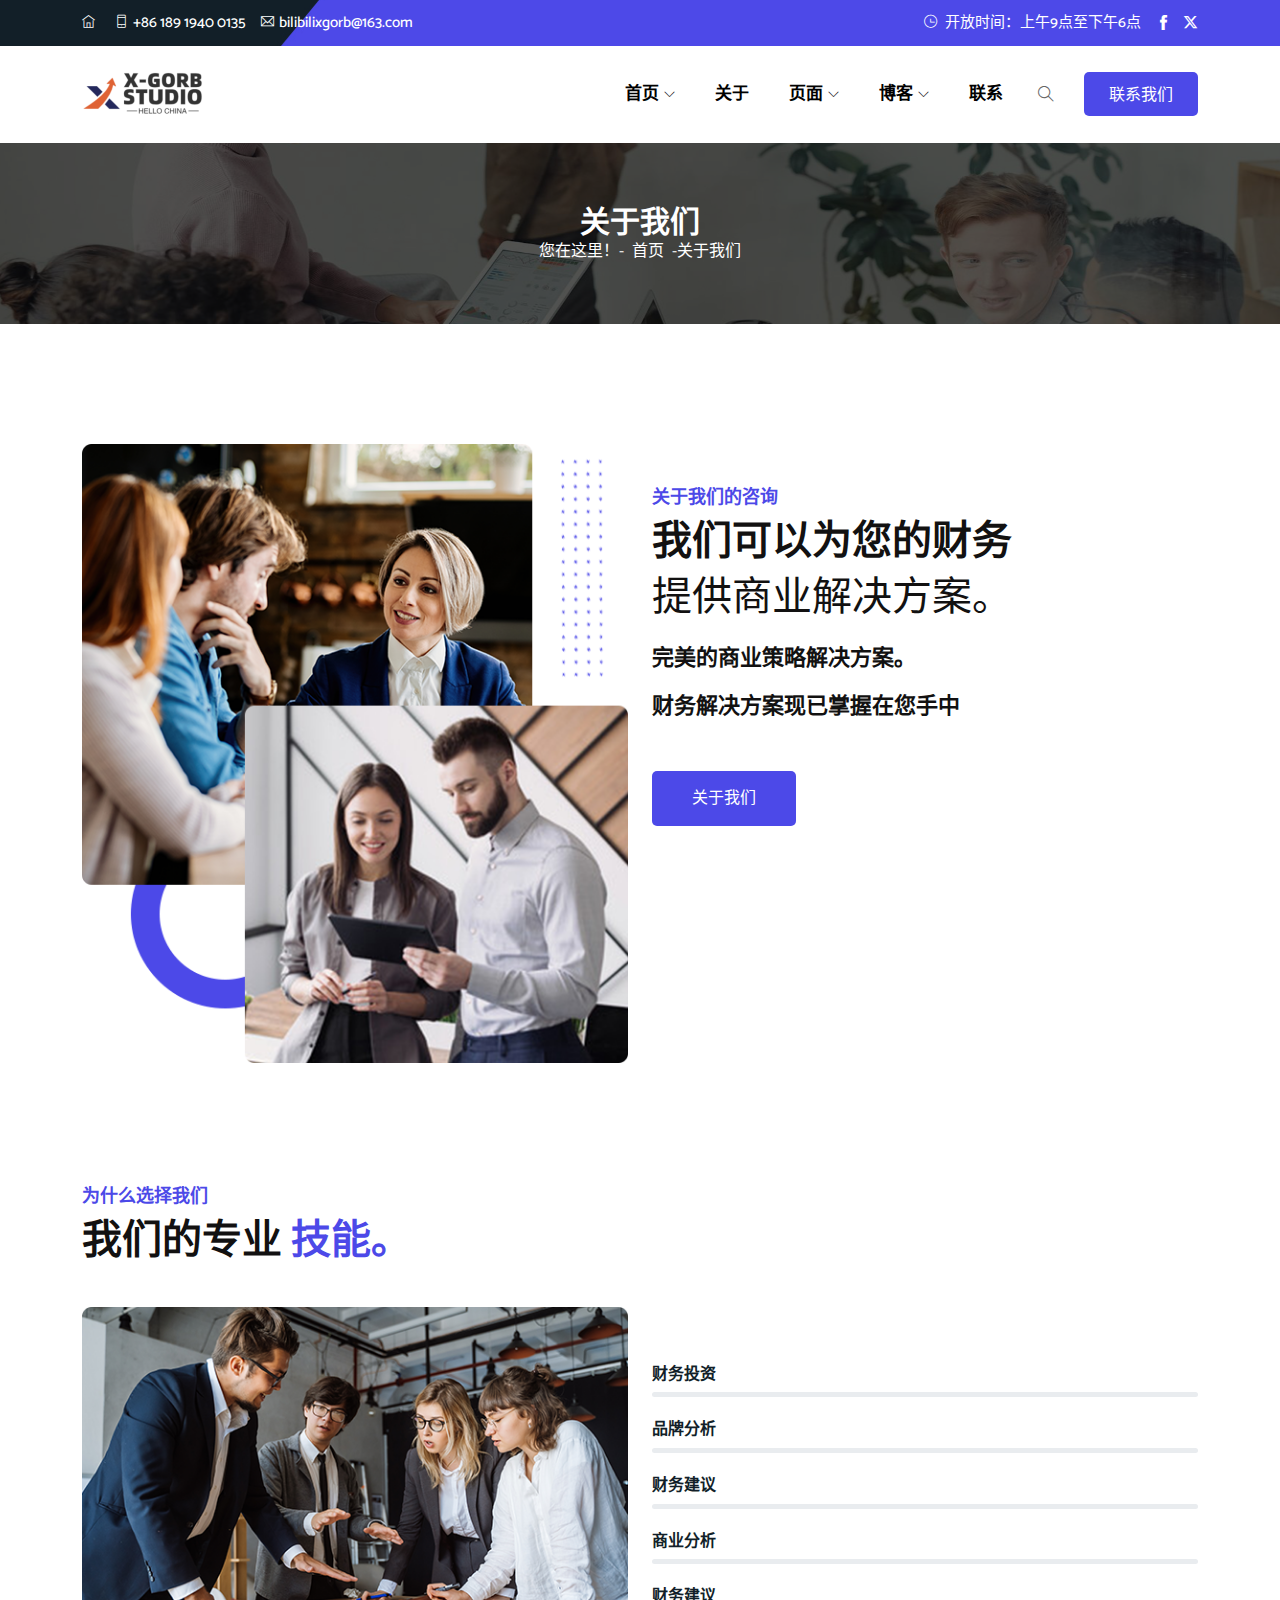
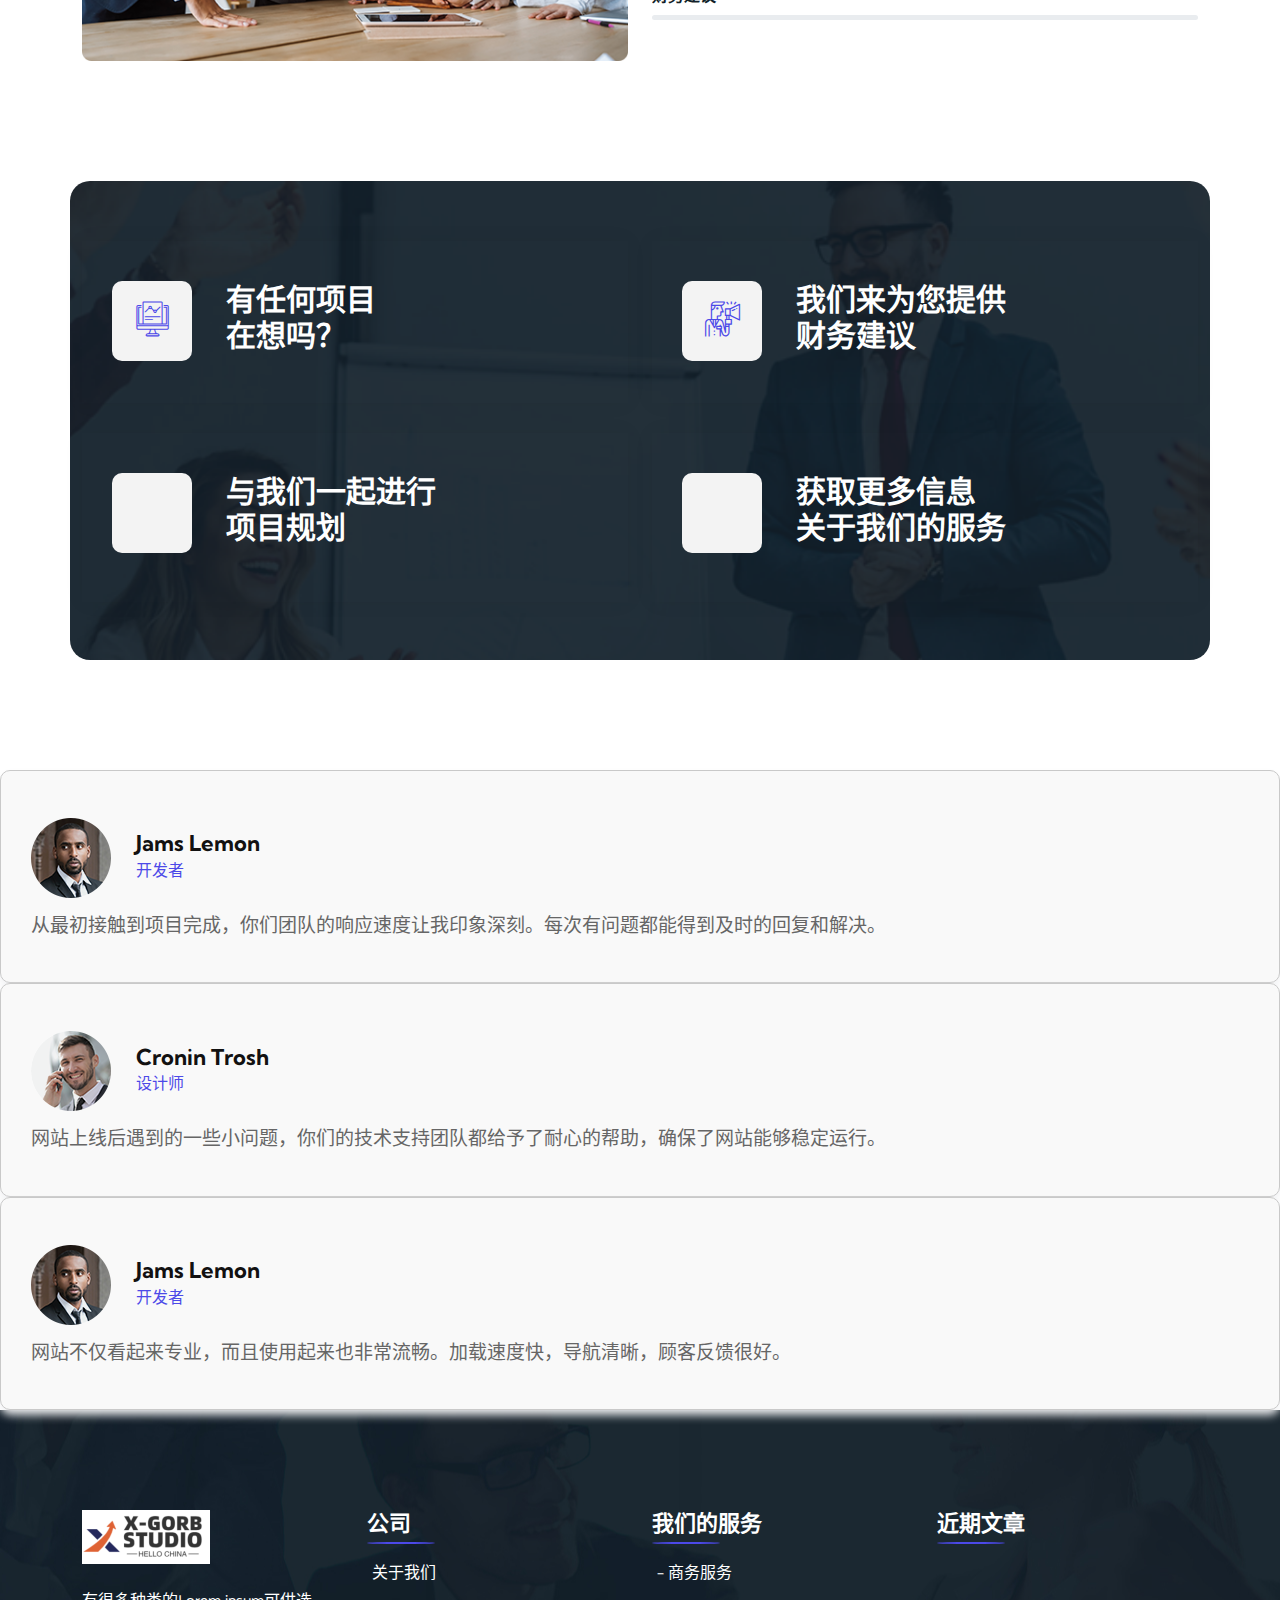
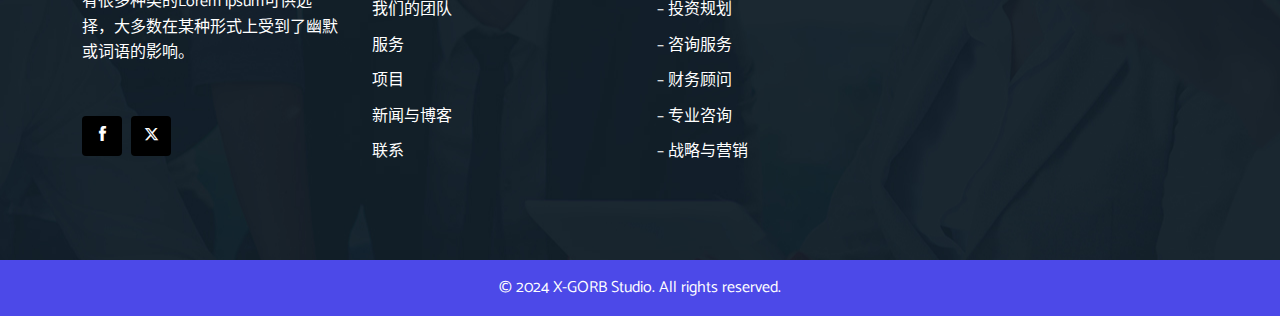
<file: about.html>
<!DOCTYPE html>
<html lang="zh-CN">
    <head>
        <title>关于 - X-GORB Studio</title>
        <meta charset="utf-8">
        <meta name="format-detection" content="telephone=no">
        <meta name="viewport" content="width=device-width, height=device-height, initial-scale=1.0, user-scalable=0">
        <meta http-equiv="X-UA-Compatible" content="IE=Edge">
        <meta name="keywords" content="">
        <meta name="date" content="12月26日">
        <!-- 网站图标 -->
        <link rel="icon" type="image/png" href="assets/images/favicon.png">
        <link rel="stylesheet" type="text/css" href="static/css/bootstrap.min.css">
        <link rel="stylesheet" type="text/css" href="static/css/venobox.css">
        <link rel="stylesheet" type="text/css" href="static/css/plugin_theme_css.css">
        <link rel="stylesheet" type="text/css" href="static/css/style.css">
        <link rel="stylesheet" type="text/css" href="static/css/responsive.css">
        <!-- modernizr js -->
        <script src="static/js/modernizr-2.8.3.min.js"></script>
    </head>
    <body>
        <div class="em40_header_area_main">
            <div class="tx_relative_m">
                <div class="finasol-header-top">
                    <div class="container">
                        <div class="row">
                            <div class="col tx_coll d-flex align-items-center justify-content-between flex-wrap flex-row">
                                <div class="top-address">
                                    <p class="d-flex align-items-center flex-wrap tx_coll">
                                        <span>
                                        <i class="ti-home"></i></span>
                                        <a href="#">
                                        <i class="ti-mobile"></i>+86 189 1940 0135</a>
                                        <a href="#">
                                        <i class="ti-email"></i>bilibilixgorb@163.com</a>
                                    </p>
                                </div>
                                <div class="top-right-menu tx_coll d-flex flex-wrap">
                                    <div class="top-address">
                                        <p>
                                            <span>
                                            <i class="ti-time"></i>
                                            开放时间：上午9点至下午6点</span>
                                        </p>
                                    </div>
                                    <ul class="social-icons">
                                        <li><a href="#"><i class="ti-facebook"></i></a></li>
                                        <li><a href="#"><i class="fa fa-x-twitter"></i></a></li>
                                        
                                    </ul>
                                </div>
                            </div>
                        </div>
                    </div>
                </div>
                <div class="finasol-main-menu witr_h_h1">
                    <div class="finasol_nav_area">
                        <div class="container">
                            <div class="row logo-left">
                                <!-- 主菜单 -->
<div class="col-md-3 col-sm-3 col-xs-4">
    <div class="logo">
        <a class="main_sticky_main_l" href="index.html" title="finasol">
            <img src="static/picture/logo1.png" alt="finasol">
        </a>
        <a class="main_sticky_l" href="index.html" title="finasol">
            <img src="static/picture/logo1.png" alt="finasol">
        </a>
    </div>
</div>
<div class="col-md-9 col-sm-9 col-xs-8">
    <nav class="finasol_menu nologo_menu13 main-search-menu">
        <ul class="sub-menu">
            <li class="menu-item-has-children">
                <a href="#">首页</a>
                <ul class="sub-menu">
                    <li><a href="index.html">首页</a></li>
                </ul>
            </li>
            <li><a href="">关于</a></li>
            <li class="menu-item-has-children">
                <a href="#">页面</a>
                <ul class="sub-menu">
                    <li class="menu-item-has-children">
                        <ul class="sub-menu">
                        </ul>
                    </li>
                    <li><a href="faq.html">常见问题</a></li>
                    <li><a href="pricing.html">订购价格</a></li>
                </ul>
            </li>
            <li class="menu-item-has-children">
                <a href="#">博客</a>
                <ul class="sub-menu">
                    <li><a href="blog.html">博客</a></li>
                </ul>
            </li>
            <li><a href="contact.html">联系</a></li>
        </ul>
        <div class="tx_right_otherx d-flex align-items-center">
            <div class="em-quearys-top msin-menu-search">
                <div class="em-top-quearys-area">
                    <div class="em-header-quearys">
                        <div class="em-quearys-menu">
                            <i class="ti-search t-quearys"></i>
                        </div>
                    </div>
                    <div class="em-quearys-inner">
                        <div class="em-quearys-form">
                            <form class="top-form-control" action="#" method="get">
                                <input type="text" placeholder="输入关键词" name="s" value="">
                                <button class="top-quearys-style" type="submit">
                                    <i class="ti-search"></i>
                                </button>
                            </form>
                            <div class="em-header-quearys-close text-center mrt10">
                                <div class="em-quearys-menu">
                                    <i class="ti-close t-close em-s-hidden"></i>
                                </div>
                            </div>
                        </div>
                    </div>
                </div>
            </div>
            <div class="donate-btn-header">
                <a class="dtbtn" href="#">联系我们</a>	
            </div>
        </div>
    </nav>
</div>
</div>
</div>
</div>
</div>
<!-- 移动菜单 -->
<div class="mobile_logo_area">
    <div class="container">
        <div class="row">
            <div class="col-12">
                <div class="mobilemenu_con">
                    <div class="mobile_menu_logo text-center">
                        <a href="index.html" title="finasol">
                            <img src="static/picture/logo1.png" alt="finasol">
                        </a>
                    </div>
                    <div class="mobile_menu_option">
                        <div class="mobile_menu_o mobile_opicon">
                            <i class="icofont-navigation-menu openclass"></i>
                        </div>
                        <div class="mobile_menu_inner mobile_p">
                            <div class="mobile_menu_content">
                                <div class="mobile_menu_logo text-center">
                                    <a href="index.html" title="finasol">
                                        <img src="static/picture/logo1.png" alt="finasol">
                                    </a>
                                </div>
                                <div class="menu_area mobile-menu">
                                    <nav class="finasol_menu">
                                        <ul class="sub-menu">
                                            <li class="menu-item-has-children">
                                                <a href="#">首页</a>
                                                <ul class="sub-menu">
                                                    <li><a href="index.html">首页</a></li>
                                                    <li><a href="landing_page.html">着陆页</a></li>
                                                    <li><a href="video_page.html">视频页面</a></li>
                                                </ul>
                                            </li>
                                            <li><a href="">关于</a></li>
                                            <li><a href="service.html">服务</a></li>
                                            <li class="menu-item-has-children">
                                                <a href="#">页面</a>
                                                <ul class="sub-menu">
                                                    <li><a href="team.html">团队</a></li>
                                                    <li class="menu-item-has-children">
                                                        <a href="#">作品集</a>
                                                        <ul class="sub-menu">
                                                            <li><a href="portfolio_2column.html">作品集 2列</a></li>
                                                            <li><a href="portfolio_3column.html">作品集 3列</a></li>
                                                            <li><a href="portfolio_4column.html">作品集 4列</a></li>
                                                        </ul>
                                                    </li>
                                                    <li><a href="pricing.html">定价</a></li>
                                                    <li><a href="testimonial.html">客户评价</a></li>
                                                    <li><a href="faq.html">常见问题</a></li>
                                                </ul>
                                            </li>
                                            <li class="menu-item-has-children">
                                                <a href="#">博客</a>
                                                <ul class="sub-menu">
                                                    <li><a href="blog.html">博客</a></li>
                                                    <li><a href="blog-left-sidebar.html">左侧边栏博客</a></li>
                                                    <li><a href="blog-right-sidebar.html">右侧边栏博客</a></li>
                                                </ul>
                                            </li>
                                            <li><a href="contact.html">联系</a></li>
                                        </ul>
                                    </nav>
                                </div>
                                <div class="mobile_menu_o mobile_cicon">
                                    <i class="icofont-close closeclass"></i>
                                </div>
                            </div>
                        </div>
                        <div class="mobile_overlay"></div>
                    </div>
                </div>
            </div>
        </div>
    </div>
</div>

        <!-- 结束移动菜单 -->
<!-- 面包屑区域 -->
<div class="breadcumb-area">
    <div class="container">
        <div class="row">
            <div class="col-md-12 txtc text-center ccase">
                <div class="brpt brptsize">
                    <h1 class="brcrumb_title">关于我们</h1>
                </div>
                <div class="breadcumb-inner">
                    <ul>
                        <li>您在这里！- </li>
                        <li><a href="#">首页</a></li>
                        <li> -<span class="current">关于我们</span></li>
                    </ul>
                </div>
            </div>
        </div>
    </div>
</div>
<!-- 结束面包屑区域 -->
<!-- 关于区域 -->
<div class="cn_about_area ab_page_about">
    <div class="container">
        <div class="row">
            <div class="col-lg-6 col-md-6">
                <div class="ab_left_img">
                    <img src="static/picture/about.png" alt="图像">
                </div>
            </div>
            <div class="col-lg-6 col-md-6">
                <div class="ab_witr_con">
                    <div class="tts text-left">
                        <div class="ttin">
                            <h4 class="txbdstitle tsmall stone hlight txbdbcolor">关于我们的咨询</h4>
                            <h2 class="txbdstitle sttwo hlight">我们可以为您的财务</h2>
                            <h3 class="txbdstitle stthree hlight">提供商业解决方案。</h3>
                            <p>
                            </p>
                        </div>
                    </div>
                    <!-- 单个项目 -->
                    <div class="txbdsva allcostyle boxsh boxpsv sselect">
                        <div class="txbdsi txbdsvflex txbdsvfdrl">
                            <div class="txbdcon sp-txbdsvfdrl">
                                <h2 class="txbdsvtitle txstcolor hlight">完美的商业策略解决方案。</h2>
                                <p>                                </p>
                            </div>
                        </div>
                    </div>
                    <!-- 另一个单个项目 -->
                    <div class="txbdsva allcostyle boxsh boxpsv sselect">
                        <div class="txbdsi txbdsvflex txbdsvfdrl">
                            <div class="txbdcon sp-txbdsvfdrl">
                                <h2 class="txbdsvtitle txstcolor hlight">财务解决方案现已掌握在您手中</h2>
                                <p>                                </p>
                            </div>
                        </div>
                    </div>
                    <div class="witr_button_area">
                        <div class="witr_btn_style mr">
                            <div class="witr_btn_sinner">
                                <a href="#" class="witr_btn">关于我们</a>
                            </div>
                        </div>
                    </div>
                </div>
            </div>
        </div>
    </div>
</div>
<!-- 技能区域 -->
<div class="skill_area ab_page_skil">
    <div class="container">
        <div class="row">
            <div class="col-lg-6 col-md-6">
                <div class="tts text-left">
                    <div class="ttin">
                        <h4 class="txbdstitle tsmall stone hlight txbdbcolor">为什么选择我们</h4>
                        <h2 class="txbdstitle sttwo hlight">我们的专业<span> 技能。</span></h2>
                    </div>
                </div>
            </div>
            <div class="col-lg-6 col-md-6">
                <p></p>
            </div>
            <div class="col-lg-6 col-md-6">
                <div class="skil_left">
                    <img src="static/picture/skill.png" alt="图像">
                </div>
            </div>
            <div class="col-lg-6 col-md-6">
                <div class="skil_witr">
                    <!-- 单个技能项目 -->
                    <div class="witr_single_progress all_color_bar">
                        <div class="witr_title2">
                            <span class="witr_label">财务投资</span>	
                        </div>
                        <div class="progress witr_progress-style2">
                            <div class="progress-bar txbdbg wow fadeInLeft animated" data-wow-duration="1.5s" data-wow-delay="0.2s" style="width:90%">
                                <span class="witr_percent">90%</span>
                            </div>
                        </div>
                    </div>
                    <!-- 另一个技能项目 -->
                    <div class="witr_single_progress all_color_bar">
                        <div class="witr_title2">
                            <span class="witr_label">品牌分析</span>	
                        </div>
                        <div class="progress witr_progress-style2">
                            <div class="progress-bar txbdbg wow fadeInLeft animated" data-wow-duration="1.5s" data-wow-delay="0.2s" style="width:80%">
                                <span class="witr_percent">80%</span>
                            </div>
                        </div>
                    </div>
                    <!-- 另一个技能项目 -->
                    <div class="witr_single_progress all_color_bar">
                        <div class="witr_title2">
                            <span class="witr_label">财务建议</span>	
                        </div>
                        <div class="progress witr_progress-style2">
                            <div class="progress-bar txbdbg wow fadeInLeft animated" data-wow-duration="1.5s" data-wow-delay="0.2s" style="width:85%">
                                <span class="witr_percent">85%</span>
                            </div>
                        </div>
                    </div>
                    <!-- 另一个技能项目 -->
                    <div class="witr_single_progress all_color_bar">
                        <div class="witr_title2">
                            <span class="witr_label">商业分析</span>	
                        </div>
                        <div class="progress witr_progress-style2">
                            <div class="progress-bar txbdbg wow fadeInLeft animated" data-wow-duration="1.5s" data-wow-delay="0.2s" style="width:70%">
                                <span class="witr_percent">70%</span>
                            </div>
                        </div>
                    </div>
                    <!-- 另一个技能项目 -->
                    <div class="witr_single_progress all_color_bar">
                        <div class="witr_title2">
                            <span class="witr_label">财务建议</span>	
                        </div>
                        <div class="progress witr_progress-style2">
                            <div class="progress-bar txbdbg wow fadeInLeft animated" data-wow-duration="1.5s" data-wow-delay="0.2s" style="width:75%">
                                <span class="witr_percent">75%</span>
                            </div>
                        </div>
                    </div>
                </div>
            </div>
        </div>
    </div>
</div>
<!-- 服务区域 -->
<div class="fn_ser_area2">
    <div class="container">
        <div class="row ser2_inner">
            <div class="col-lg-6 col-md-6">
                <div class="txbdsva allcostyle boxsh boxpsv sselect">
                    <div class="txbdsi txbdsvflex txbdsvfdrl">
                        <div class="iconalltf iconall iconallactive">
                            <i class="flaticon-analytics"></i>
                        </div>
                        <div class="txbdcon sp-txbdsvfdrl">
                            <h2 class="txbdsvtitle txstcolor hlight"><a href="#">有任何项目<br>
                                在想吗？</a>
                            </h2>
                        </div>
                    </div>
                </div>
            </div>
            <div class="col-lg-6 col-md-6">
                <div class="txbdsva allcostyle boxsh boxpsv sselect">
                    <div class="txbdsi txbdsvflex txbdsvfdrl">
                        <div class="iconalltf iconall iconallactive">
                            <i class="flaticon-advertising"></i>
                        </div>
                        <div class="txbdcon sp-txbdsvfdrl">
                            <h2 class="txbdsvtitle txstcolor hlight"><a href="#">我们来为您提供<br>
                                财务建议</a>
                            </h2>
                        </div>
                    </div>
                </div>
            </div>
            <div class="col-lg-6 col-md-6">
                <div class="txbdsva allcostyle boxsh boxpsv sselect">
                    <div class="txbdsi txbdsvflex txbdsvfdrl">
                        <div class="iconalltf iconall iconallactive">
                            <i class="flaticon-finance"></i>
                        </div>
                        <div class="txbdcon sp-txbdsvfdrl">
                            <h2 class="txbdsvtitle txstcolor hlight"><a href="#">与我们一起进行<br>
                                项目规划</a>
                            </h2>
                        </div>
                    </div>
                </div>
            </div>
            <div class="col-lg-6 col-md-6">
                <div class="txbdsva allcostyle boxsh boxpsv sselect">
                    <div class="txbdsi txbdsvflex txbdsvfdrl">
                        <div class="iconalltf iconall iconallactive">
                            <i class="flaticon-graph"></i>
                        </div>
                        <div class="txbdcon sp-txbdsvfdrl">
                            <h2 class="txbdsvtitle txstcolor hlight"><a href="#">获取更多信息<br>
                                关于我们的服务</a>
                            </h2>
                        </div>
                    </div>
                </div>
            </div>
        </div>
    </div>
</div>

                            <!-- 2 个单独的评价 -->
<div class="col-md-12 txbdmb30">
    <div class="tsitem alltesicl">
        <div class="tsimg tsst4 tsdflex d-flex align-items-center justify-content-start">
            <div class="tsimgin tsimg-mr25">
                <img src="static/picture/Po_H2_testi2.png" alt="图片">
            </div>
            <h2 class="tstitle">Jams Lemon<span class="tesspanf d-block">开发者</span></h2>
        </div>
        <div class="tscon">
            <div class="tsreview tsdflex d-flex align-items-center justify-content-start">
                <div class="tsrevstar"></div>
            </div>
            <p>从最初接触到项目完成，你们团队的响应速度让我印象深刻。每次有问题都能得到及时的回复和解决。
</p>
        </div>
    </div>
</div>
<!-- 3 个单独的评价 -->
<div class="col-md-12 txbdmb30">
    <div class="tsitem alltesicl">
        <div class="tsimg tsst4 tsdflex d-flex align-items-center justify-content-start">
            <div class="tsimgin tsimg-mr25">
                <img src="static/picture/Po_H2_testi4.png" alt="图片">
            </div>
            <h2 class="tstitle">Cronin Trosh<span class="tesspanf d-block">设计师</span></h2>
        </div>
        <div class="tscon">
            <div class="tsreview tsdflex d-flex align-items-center justify-content-start">
                <div class="tsrevstar"></div>
            </div>
            <p>网站上线后遇到的一些小问题，你们的技术支持团队都给予了耐心的帮助，确保了网站能够稳定运行。
</p>
        </div>
    </div>
</div>
<!-- 4 个单独的评价 -->
<div class="col-md-12 txbdmb30">
    <div class="tsitem alltesicl">
        <div class="tsimg tsst4 tsdflex d-flex align-items-center justify-content-start">
            <div class="tsimgin tsimg-mr25">
                <img src="static/picture/Po_H2_testi2.png" alt="图片">
            </div>
            <h2 class="tstitle">Jams Lemon<span class="tesspanf d-block">开发者</span></h2>
        </div>
        <div class="tscon">
            <div class="tsreview tsdflex d-flex align-items-center justify-content-start">
                <div class="tsrevstar"></div>
            </div>
            <p>网站不仅看起来专业，而且使用起来也非常流畅。加载速度快，导航清晰，顾客反馈很好。     </p>
        </div>
    </div>
</div>
</div>
</div>
</div>
<!-- 页脚区域 -->
<div class="witrfm_area">
    <div class="footer-middle">
        <div class="container">
            <div class="row">
                <div class="finasol_theme_widget finasol_f_color col-sm-12 col-md-6 col-lg-3">
                    <div class="widget widget_twr_description_widget">
                        <div class="finasol-description-area">
                            <a href="#">
                                <img src="static/picture/logo2.png" alt="图片">
                            </a>
                            <p>有很多种类的Lorem ipsum可供选择，大多数在某种形式上受到了幽默或词语的影响。</p>
                            <p class="phone"><a href="#"></a></p>
                            <div class="social-icons">
                                <a href="https://www.facebook.com/profile.php?id=61556262876854"><i class="ti-facebook"></i></a>
                                <a href="https://x.com/harrison_s_king"><i class="fa fa-x-twitter"></i></a>
                            </div>
                        </div>
                    </div>
                </div>
                <div class="finasol_theme_widget finasol_f_color col-sm-12 col-md-6 col-lg-3">
                    <div class="widget widget_nav_menu">
                        <h2 class="widget-title">公司</h2>
                        <div class="menu-explore-container">
                            <ul id="menu-explore" class="menu">
                                <li><a href="">关于我们</a></li>
                                <li><a href="team.html">我们的团队</a></li>
                                <li><a href="service.html">服务</a></li>
                                <li><a href="portfolio_4column.html">项目</a></li>
                                <li><a href="blog.html">新闻与博客</a></li>
                                <li><a href="contact.html">联系</a></li>
                            </ul>
                        </div>
                    </div>
                </div>
                <div class="finasol_theme_widget finasol_f_color col-sm-12 col-md-6 col-lg-3">
                    <div class="widget widget_nav_menu">
                        <h2 class="widget-title">我们的服务</h2>
                        <div class="menu-our-services-container">
                            <ul class="menu">
                                <li><a href="#">– 商务服务</a></li>
                                <li><a href="#">– 投资规划</a></li>
                                <li><a href="#">– 咨询服务</a></li>
                                <li><a href="#">– 财务顾问</a></li>
                                <li><a href="#">– 专业咨询</a></li>
                                <li><a href="#">– 战略与营销</a></li>
                            </ul>
                        </div>
                    </div>
                </div>
                <div class="finasol_theme_widget finasol_f_color col-sm-12 col-md-6 col-lg-3">
                    <div class="widget widget_recent_data">
                        <div class="single-widget-item">
                            <h2 class="widget-title">近期文章</h2>
                            <div class="recent-post-item">
                                <div class="recent-post-image">
                                    <a href="#">

                                    </a>
                                </div>
                                <div class="recent-post-text">

                                </div>
                            </div>
                        </div>
                    </div>
                </div>
            </div>
        </div>
    </div>
    <!-- 页脚中间区域结束 -->
    <div class="footer-bottom">
        <div class="container">
            <div class="row">
                <div class="col-md-12">
                    <div class="copy-right-text text-center">
                        <p>
                            © 2024 X-GORB Studio. All rights reserved.
                        </p>
                    </div>
                </div>
            </div>
        </div>
    </div>
</div>
<!-- 引入所有 JS -->
<script src="static/js/jquery-3.5.1.min.js"></script>
<script src="static/js/bootstrap.min.js"></script>
<script src="static/js/isotope.pkgd.min.js"></script>
<script src="static/js/slick.min.js"></script>
<script src="static/js/imagesloaded.pkgd.min.js"></script>
<script src="static/js/venobox.min.js"></script>
<script src="static/js/jquery.appear.js"></script>
<script src="static/js/jquery.knob.js"></script>
<script src="static/js/theme-pluginjs.js"></script>
<script src="static/js/jquery.meanmenu.js"></script>
<script src="static/js/ajax-mail.js"></script>
<script src="static/js/theme.js"></script>
</body>
</html>
</file>
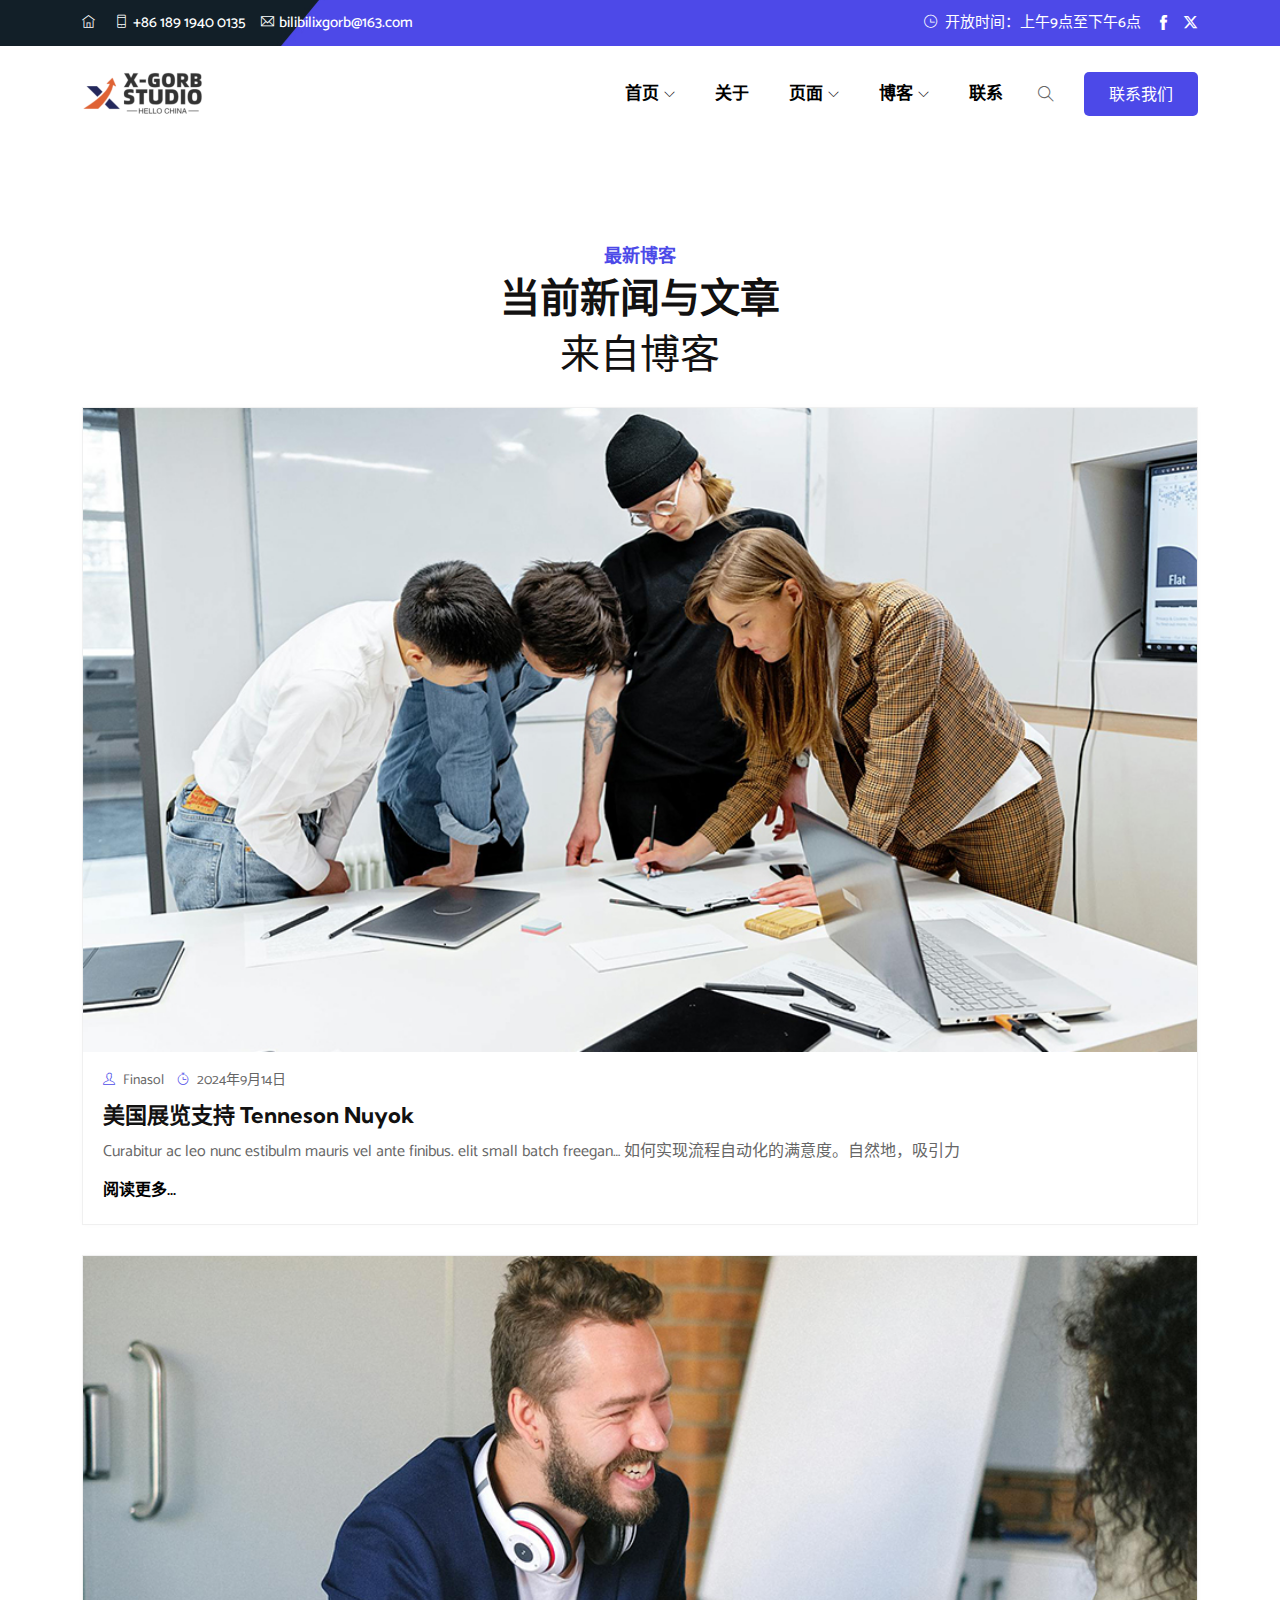
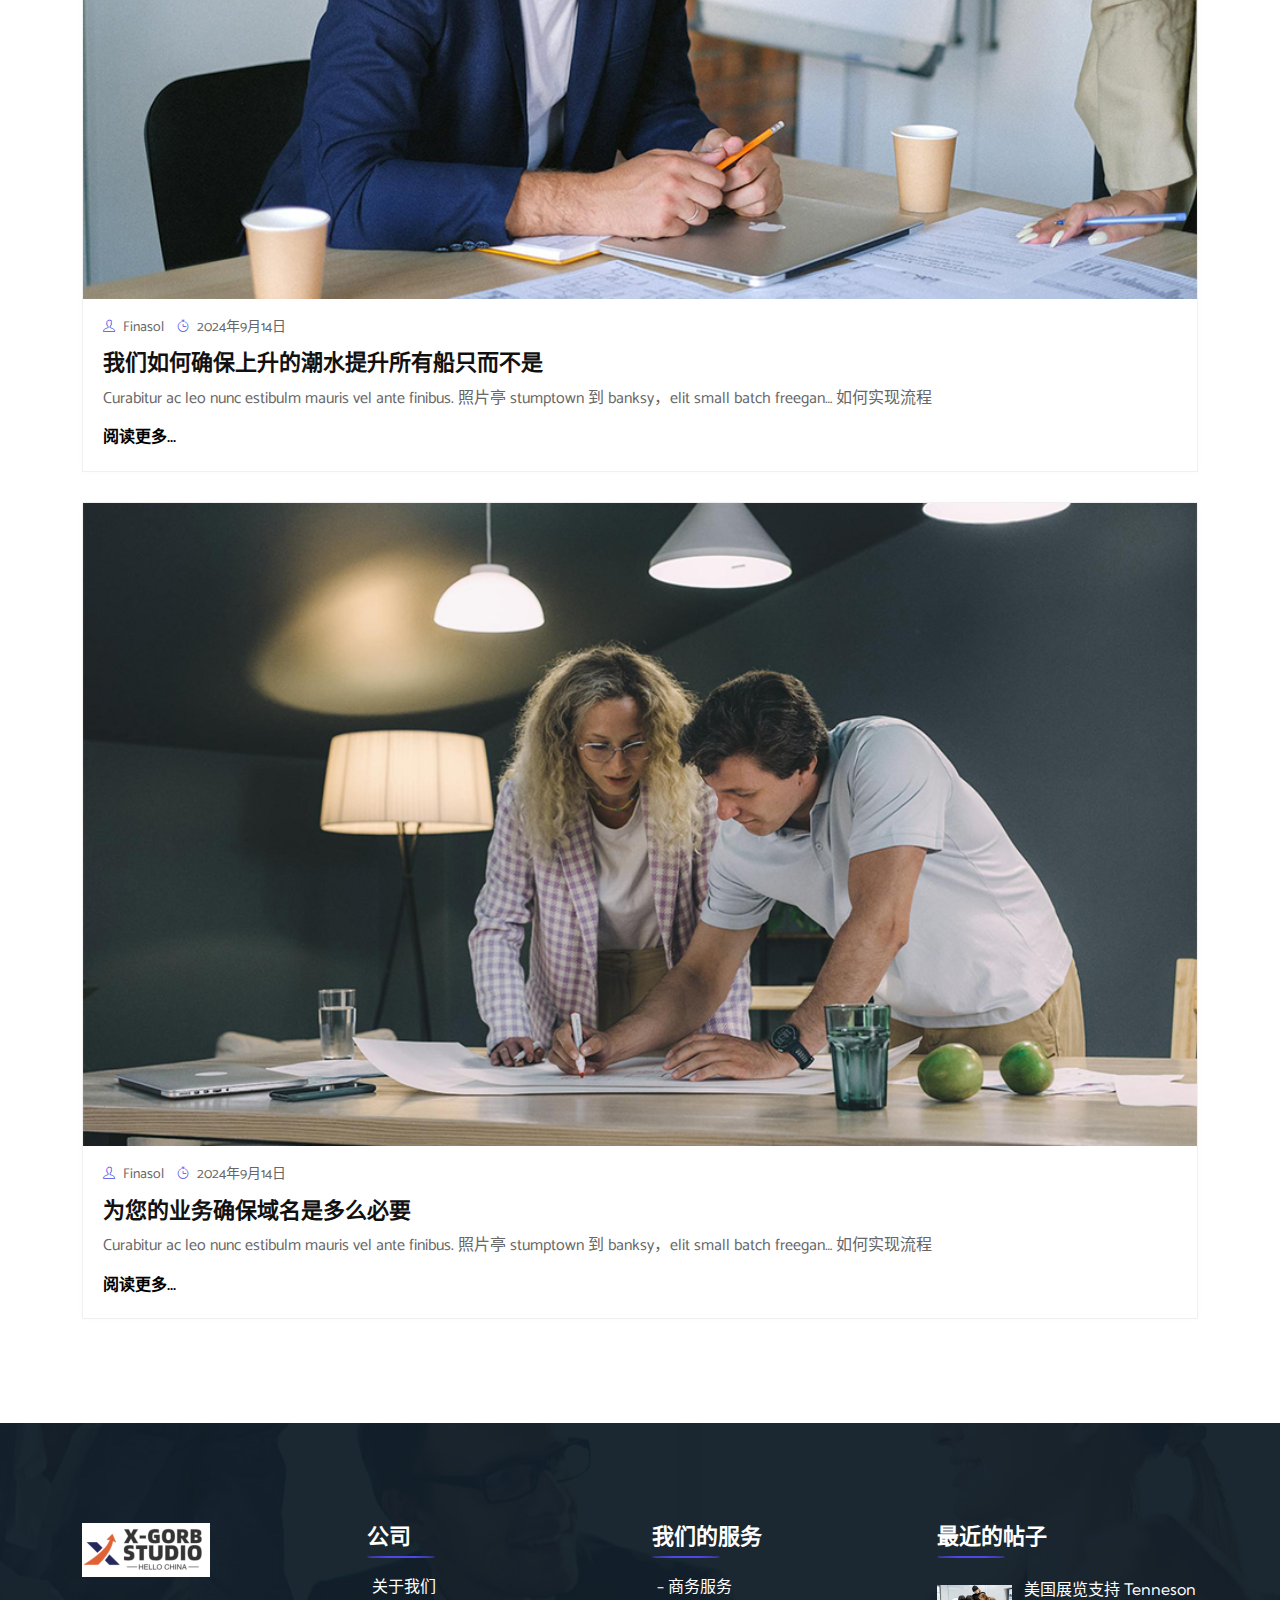
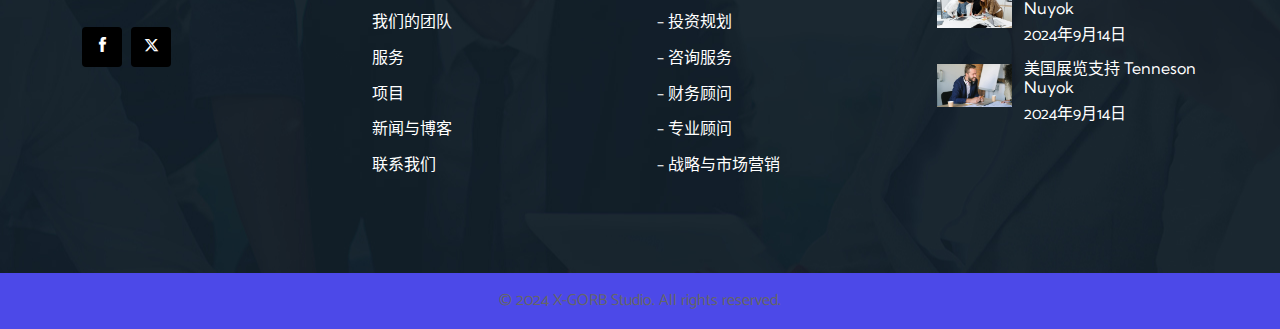
<file: blog.html>
<!DOCTYPE html>
<html lang="zh-CN">
    <head>
        <title>博客 - X-GORB Studio</title>
        <meta charset="utf-8">
        <meta name="format-detection" content="telephone=no">
        <meta name="viewport" content="width=device-width, height=device-height, initial-scale=1.0, user-scalable=0">
        <meta http-equiv="X-UA-Compatible" content="IE=Edge">
        <meta name="keywords" content="网页设计 HTML 模板">
        <meta name="date" content="12月26日">
        <!-- Favicon 图标 -->
        <link rel="icon" type="image/png" href="assets/images/favicon.png">
        <link rel="stylesheet" type="text/css" href="static/css/bootstrap.min.css">
        <link rel="stylesheet" type="text/css" href="static/css/venobox.css">
        <link rel="stylesheet" type="text/css" href="static/css/plugin_theme_css.css">
        <link rel="stylesheet" type="text/css" href="static/css/style.css">
        <link rel="stylesheet" type="text/css" href="static/css/responsive.css">
        <!-- modernizr js -->
        <script src="static/js/modernizr-2.8.3.min.js"></script>
    </head>
    <body>
        <div class="em40_header_area_main">
            <div class="tx_relative_m">
                <div class="finasol-header-top">
                    <div class="container">
                        <div class="row">
                            <div class="col tx_coll d-flex align-items-center justify-content-between flex-wrap flex-row">
                                <div class="top-address">
                                    <p class="d-flex align-items-center flex-wrap tx_coll"><span>
                                        <i class="ti-home"></i></span>
                                        <a href="#">
                                        <i class="ti-mobile"></i>+86 189 1940 0135</a>
                                        <a href="#">
                                        <i class="ti-email"></i>bilibilixgorb@163.com</a>
                                    </p>
                                </div>
                                <div class="top-right-menu tx_coll d-flex flex-wrap">
                                    <div class="top-address">
                                        <p>
                                            <span>
                                            <i class="ti-time"></i>
                                            开放时间：上午9点至下午6点</span>
                                        </p>
                                    </div>
                                    <ul class="social-icons">
                                        <li><a href="#"><i class="ti-facebook"></i></a></li>
                                        <li><a href="#"><i class="fa fa-x-twitter"></i></a></li>
                                                                            </ul>
                                </div>
                            </div>
                        </div>
                    </div>
                </div>
                <div class="finasol-main-menu witr_h_h1">
                    <div class="finasol_nav_area">
                        <div class="container">
                            <div class="row logo-left">
                                <!-- 主菜单 -->
                                <div class="col-md-3 col-sm-3 col-xs-4">
                                    <div class="logo">
                                        <a class="main_sticky_main_l" href="index.html" title="finasol">
                                        <img src="static/picture/logo1.png" alt="finasol">
                                        </a>
                                        <a class="main_sticky_l" href="index.html" title="finasol">
                                        <img src="static/picture/logo1.png" alt="finasol">
                                        </a>
                                    </div>
                                </div>
                                <div class="col-md-9 col-sm-9 col-xs-8">
                                    <nav class="finasol_menu nologo_menu13 main-search-menu">
                                        <ul class="sub-menu">
                                            <li class="menu-item-has-children">
                                                <a href="#">首页</a>
                                                <ul class="sub-menu">
                                                    <li><a href="index.html">首页</a></li>
                                                </ul>
                                            </li>
                                            <li><a href="about.html">关于</a></li>
                                            <li class="menu-item-has-children">
                                                <a href="#">页面</a>
                                                <ul class="sub-menu">
                                                    <li class="menu-item-has-children">
                                                        <ul class="sub-menu">
                                                        </ul>
                                                    </li>
                                                    <li><a href="faq.html">常见问题</a></li>
                                              <li><a href="pricing.html">订购价格</a></li>
                                                </ul>
                                            </li>
                                            <li class="menu-item-has-children">
                                                <a href="#">博客</a>
                                                <ul class="sub-menu">
                                                    <li><a href="">博客</a></li>
                                                </ul>
                                            </li>
                                            <li><a href="contact.html">联系</a></li>
                                        </ul>
                                        <div class="tx_right_otherx d-flex align-items-center">
                                            <div class="em-quearys-top msin-menu-search">
                                                <div class="em-top-quearys-area">
                                                    <div class="em-header-quearys">
                                                        <div class="em-quearys-menu">
                                                            <i class="ti-search t-quearys"></i>
                                                        </div>
                                                    </div>
                                                    <div class="em-quearys-inner">
                                                        <div class="em-quearys-form">
                                                            <form class="top-form-control" action="#" method="get">
                                                                <input type="text" placeholder="输入关键词" name="s" value="">
                                                                <button class="top-quearys-style" type="submit">
                                                                <i class="ti-search"></i>
                                                                </button>
                                                            </form>
                                                            <div class="em-header-quearys-close text-center mrt10">
                                                                <div class="em-quearys-menu">
                                                                    <i class="ti-close t-close em-s-hidden"></i>
                                                                </div>
                                                            </div>
                                                        </div>
                                                    </div>
                                                </div>
                                            </div>
                                            <div class="donate-btn-header">
                                                <a class="dtbtn" href="#">联系我们</a>	
                                            </div>
                                        </div>
                                    </nav>
                                </div>
                            </div>
                        </div>
                    </div>
                </div>
            </div>
        </div>
        <!-- 移动菜单 -->
        <div class="mobile_logo_area">
            <div class="container">
                <div class="row">
                    <div class="col-12">
                        <div class="mobilemenu_con">
                            <div class="mobile_menu_logo text-center">
                                <a href="index.html" title="finasol">
                                <img src="static/picture/logo1.png" alt="finasol">
                                </a>
                            </div>
                            <div class="mobile_menu_option">
                                <div class="mobile_menu_o mobile_opicon">
                                    <i class="icofont-navigation-menu openclass"></i>
                                </div>
                                <div class="mobile_menu_inner mobile_p">
                                    <div class="mobile_menu_content">
                                        <div class="mobile_menu_logo text-center">
                                            <a href="index.html" title="finasol">
                                            <img src="static/picture/logo1.png" alt="finasol">
                                            </a>
                                        </div>
                                        <div class="menu_area mobile-menu">
                                            <nav class="finasol_menu">
                                                <ul class="sub-menu">
                                                    <li class="menu-item-has-children">
                                                        <a href="#">首页</a>
                                                        <ul class="sub-menu">
                                                            <li><a href="index.html">首页</a></li>
                                                            <li><a href="landing_page.html">着陆页</a></li>
                                                            <li><a href="video_page.html">视频页面</a></li>
                                                        </ul>
                                                    </li>
                                                    <li><a href="about.html">关于我们</a></li>
                                                    <li><a href="service.html">服务</a></li>
                                                    <li class="menu-item-has-children">
                                                        <a href="#">页面</a>
                                                        <ul class="sub-menu">
                                                            <li><a href="team.html">团队</a></li>
                                                            <li class="menu-item-has-children">
                                                                <a href="#">作品集</a>
                                                                <ul class="sub-menu">
                                                                    <li><a href="portfolio_2column.html">作品集 2列</a></li>
                                                                    <li><a href="portfolio_3column.html">作品集 3列</a></li>
                                                                    <li><a href="portfolio_4column.html">作品集 4列</a></li>
                                                                </ul>
                                                            </li>
                                                            <li><a href="pricing.html">定价</a></li>
                                                            <li><a href="testimonial.html">客户反馈</a></li>
                                                            <li><a href="faq.html">常见问题</a></li>
                                                        </ul>
                                                    </li>
                                                    <li class="menu-item-has-children">
                                                        <a href="#">博客</a>
                                                        <ul class="sub-menu">
                                                            <li><a href="">博客</a></li>
                                                            <li><a href="blog-left-sidebar.html">博客左侧边栏</a></li>
                                                            <li><a href="blog-right-sidebar.html">博客右侧边栏</a></li>
                                                        </ul>
                                                    </li>
                                                    <li><a href="contact.html">联系我们</a></li>
                                                </ul>
                                            </nav>
                                        </div>
                                    </div>
                                </div>
                                <div class="mobile_menu_c mobile_closeicon">
                                    <i class="icofont-close openclass"></i>
                                </div>
                            </div>
                        </div>
                    </div>
                </div>
            </div>
        </div>
        <!-- 面包屑区域结束 -->
<!-- 博客区域 -->
<div class="fn_blog_area">
    <div class="container">
        <div class="row">
            <div class="col-lg-12">
                <div class="tts text-center">
                    <div class="ttin">
                        <h4 class="txbdstitle tsmall stone hlight txbdbcolor">最新博客</h4>
                        <h2 class="txbdstitle sttwo hlight">当前新闻与文章</h2>
                        <h3 class="txbdstitle stthree hlight">来自博客</h3>
                    </div>
                </div>
                <div class="witr_carousel_main row blog_active">
                    <!-- 1 单篇博客 -->
                    <div class="col-md-12 witr_nth_child txbdmb30">
                        <div class="wblogpart allcostyle">
                            <div class="wblogthumb alltcolorstyle">
                                <div class="wblogthumbinner">
                                    <a href="#">
                                        <img src="static/picture/b08.jpg" alt="图片">
                                    </a>
                                </div>
                            </div>
                            <div class="wblogcontent allccolorstyle">
                                <div class="wblogmeta finasol_meta ">
                                    <span><a href="#"><i class="ti-user"></i> Finasol </a></span>
                                    <span><i class="ti-timer"></i> 2024年9月14日</span>
                                </div>
                                <h2 class="wblogtitle">
                                    <a href="single-blog.html">
                                        美国展览支持 Tenneson Nuyok</a>
                                </h2>
                                <p>Curabitur ac leo nunc estibulm mauris vel ante finibus. elit small batch freegan… 如何实现流程自动化的满意度。自然地，吸引力</p>
                                <div class="wbriconoverhidd">
                                    <div class="wblogbtn">
                                        <a class="btnallt btnall" href="#">阅读更多...</a>
                                    </div>
                                </div>
                            </div>
                        </div>
                    </div>
                    <!-- 2 单篇博客 -->
                    <div class="col-md-12 witr_nth_child txbdmb30">
                        <div class="wblogpart allcostyle">
                            <div class="wblogthumb alltcolorstyle">
                                <div class="wblogthumbinner">
                                    <a href="#">
                                        <img src="static/picture/b07.jpg" alt="图片">
                                    </a>
                                </div>
                            </div>
                            <div class="wblogcontent allccolorstyle">
                                <div class="wblogmeta finasol_meta ">
                                    <span><a href="#"><i class="ti-user"></i> Finasol </a></span>
                                    <span><i class="ti-timer"></i> 2024年9月14日</span>
                                </div>
                                <h2 class="wblogtitle">
                                    <a href="single-blog.html">
                                        我们如何确保上升的潮水提升所有船只而不是</a>
                                </h2>
                                <p>Curabitur ac leo nunc estibulm mauris vel ante finibus. 照片亭 stumptown 到 banksy，elit small batch freegan… 如何实现流程</p>
                                <div class="wbriconoverhidd">
                                    <div class="wblogbtn">
                                        <a class="btnallt btnall" href="#">阅读更多...</a>
                                    </div>
                                </div>
                            </div>
                        </div>
                    </div>
                    <!-- 3 单篇博客 -->
                    <div class="col-md-12 witr_nth_child txbdmb30">
                        <div class="wblogpart allcostyle">
                            <div class="wblogthumb alltcolorstyle">
                                <div class="wblogthumbinner">
                                    <a href="#">
                                        <img src="static/picture/b06.jpg" alt="图片">
                                    </a>
                                </div>
                            </div>
                            <div class="wblogcontent allccolorstyle">
                                <div class="wblogmeta finasol_meta ">
                                    <span><a href="#"><i class="ti-user"></i> Finasol </a></span>
                                    <span><i class="ti-timer"></i> 2024年9月14日</span>
                                </div>
                                <h2 class="wblogtitle">
                                    <a href="single-blog.html">
                                        为您的业务确保域名是多么必要</a>
                                </h2>
                                <p>Curabitur ac leo nunc estibulm mauris vel ante finibus. 照片亭 stumptown 到 banksy，elit small batch freegan… 如何实现流程</p>
                                <div class="wbriconoverhidd">
                                    <div class="wblogbtn">
                                        <a class="btnallt btnall" href="#">阅读更多...</a>
                                    </div>
                                </div>
                            </div>
                        </div>
                    </div>
                </div>
            </div>
        </div>
    </div>
</div>
<!-- 页脚区域 -->
<div class="witrfm_area">
    <div class="footer-middle">
        <div class="container">
            <div class="row">
                <div class="finasol_theme_widget finasol_f_color col-sm-12 col-md-6 col-lg-3">
                    <div class="widget widget_twr_description_widget">
                        <div class="finasol-description-area">
                            <a href="#">
                                <img src="static/picture/logo2.png" alt="图片">
                            </a>
                            <p>
                            </p>
                            <p class="phone"><a href="#"> </a></p>
                            <div class="social-icons">
                                <a href="https://www.facebook.com/profile.php?id=61556262876854"><i class="ti-facebook"></i></a>
                                <a href="https://x.com/harrison_s_king"><i class="fa fa-x-twitter"></i></a>
                            </div>
                        </div>
                    </div>
                </div>
                <div class="finasol_theme_widget finasol_f_color col-sm-12 col-md-6 col-lg-3">
                    <div class="widget widget_nav_menu">
                        <h2 class="widget-title">公司</h2>
                        <div class="menu-explore-container">
                            <ul id="menu-explore" class="menu">
                                <li><a href="about.html">关于我们</a></li>
                                <li><a href="team.html">我们的团队</a></li>
                                <li><a href="service.html">服务</a></li>
                                <li><a href="portfolio_4column.html">项目</a></li>
                                <li><a href="">新闻与博客</a></li>
                                <li><a href="contact.html">联系我们</a></li>
                            </ul>
                        </div>
                    </div>
                </div>
                <div class="finasol_theme_widget finasol_f_color col-sm-12 col-md-6 col-lg-3">
                    <div class="widget widget_nav_menu">
                        <h2 class="widget-title">我们的服务</h2>
                        <div class="menu-our-services-container">
                            <ul class="menu">
                                <li><a href="#">– 商务服务</a></li>
                                <li><a href="#">– 投资规划</a></li>
                                <li><a href="#">– 咨询服务</a></li>
                                <li><a href="#">– 财务顾问</a></li>
                                <li><a href="#">– 专业顾问</a></li>
                                <li><a href="#">– 战略与市场营销</a></li>
                            </ul>
                        </div>
                    </div>
                </div>
                <div class="finasol_theme_widget finasol_f_color col-sm-12 col-md-6 col-lg-3">
                    <div class="widget widget_recent_data">
                        <div class="single-widget-item">
                            <h2 class="widget-title">最近的帖子</h2>
                            <div class="recent-post-item">
                                <div class="recent-post-image">
                                    <a href="#">
                                        <img src="static/picture/b08.jpg" alt="图片">
                                    </a>
                                </div>
                                <div class="recent-post-text">
                                    <h4><a href="#">
                                        美国展览支持 Tenneson Nuyok</a>
                                    </h4>
                                    <span class="rcomment">2024年9月14日</span>
                                </div>
                            </div>
                            <div class="recent-post-item">
                                <div class="recent-post-image">
                                    <a href="#">
                                        <img src="static/picture/b07.jpg" alt="图片">
                                    </a>
                                </div>
                                <div class="recent-post-text">
                                    <h4><a href="#">
                                        美国展览支持 Tenneson Nuyok</a>
                                    </h4>
                                    <span class="rcomment">2024年9月14日</span>
                                </div>
                            </div>
                        </div>
                    </div>
                </div>
            </div>
        </div>
    </div>
    <!-- 页脚中部 -->
    <div class="footer-bottom">
        <div class="container">
            <div class="row">
                <div class="col-md-12">
                    <p class="text-center">© 2024 X-GORB Studio. All rights reserved.</p>
                </div>
            </div>
        </div>
    </div>
</div>
</file>
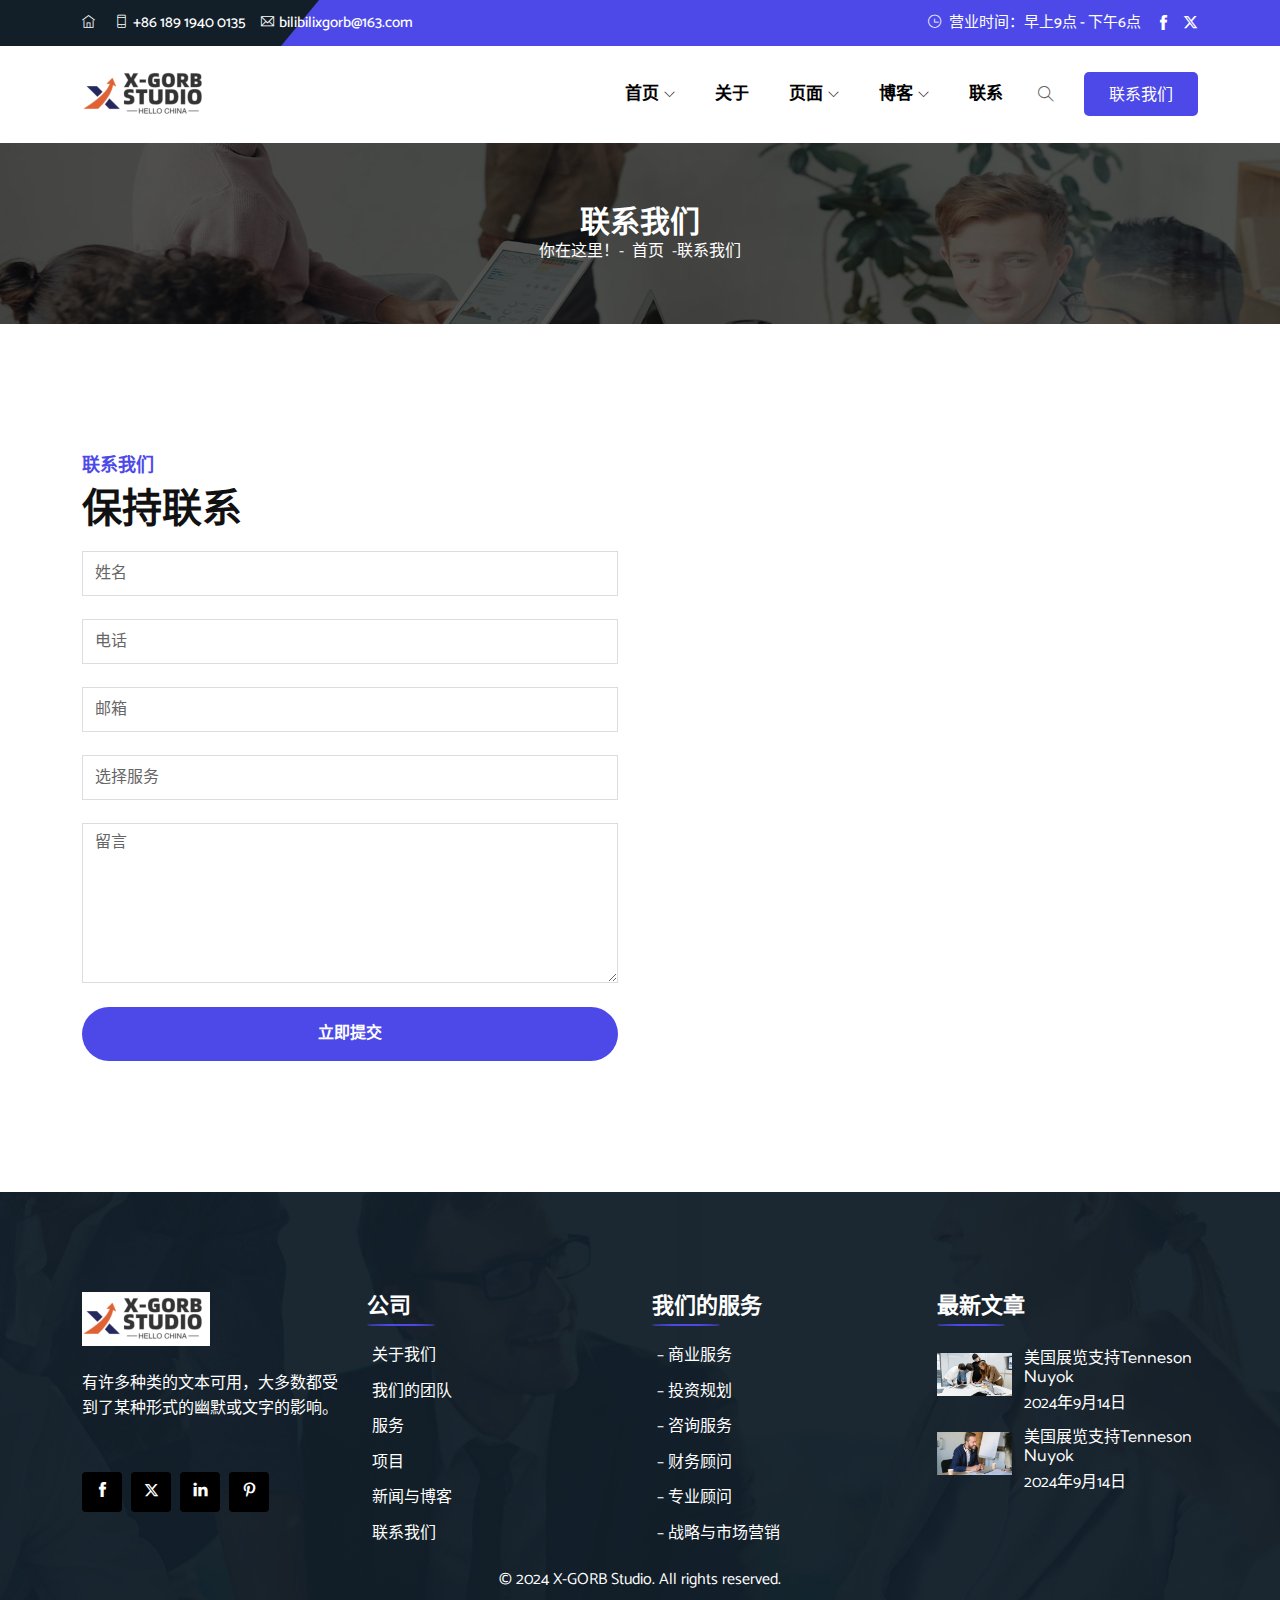
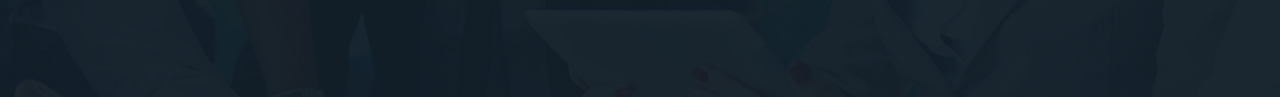
<file: contact.html>
<!DOCTYPE html>
<html lang="zh-CN">
    <head>
        <title>联系我们 - X-GORB 工作室</title>
        <meta charset="utf-8">
        <meta name="format-detection" content="telephone=no">
        <meta name="viewport" content="width=device-width, height=device-height, initial-scale=1.0, user-scalable=0">
        <meta http-equiv="X-UA-Compatible" content="IE=Edge">
        <meta name="keywords" content="网页设计 HTML 模板">
        <meta name="date" content="12月26日">
        <!-- 网站图标 -->
        <link rel="icon" type="image/png" href="assets/images/favicon.png">
        <link rel="stylesheet" type="text/css" href="static/css/bootstrap.min.css">
        <link rel="stylesheet" type="text/css" href="static/css/venobox.css">
        <link rel="stylesheet" type="text/css" href="static/css/plugin_theme_css.css">
        <link rel="stylesheet" type="text/css" href="static/css/style.css">
        <link rel="stylesheet" type="text/css" href="static/css/responsive.css">
        <!-- modernizr js -->
        <script src="static/js/modernizr-2.8.3.min.js"></script>
    </head>
    <body>
        <div class="em40_header_area_main">
            <div class="tx_relative_m">
                <div class="finasol-header-top">
                    <div class="container">
                        <div class="row">
                            <div class="col tx_coll d-flex align-items-center justify-content-between flex-wrap flex-row">
                                <div class="top-address">
                                    <p class="d-flex align-items-center flex-wrap tx_coll">
                                        <span>
                                            <i class="ti-home"></i>                                        </span>
                                        <a href="#">
                                            <i class="ti-mobile"></i>+86 189 1940 0135
                                        </a>
                                        <a href="#">
                                            <i class="ti-email"></i>bilibilixgorb@163.com                                        </a>
                                    </p>
                                </div>
                                <div class="top-right-menu tx_coll d-flex flex-wrap">
                                    <div class="top-address">
                                        <p>
                                            <span>
                                                <i class="ti-time"></i>
                                                营业时间：早上9点 - 下午6点
                                            </span>
                                        </p>
                                    </div>
                                    <ul class="social-icons">
                                        <li><a href="#"><i class="ti-facebook"></i></a></li>
                                        <li><a href="#"><i class="fa fa-x-twitter"></i></a></li>
                                    </ul>
                                </div>
                            </div>
                        </div>
                    </div>
                </div>
                <div class="finasol-main-menu witr_h_h1">
                    <div class="finasol_nav_area">
                        <div class="container">
                            <div class="row logo-left">
                                <!-- 主菜单 -->
                                <div class="col-md-3 col-sm-3 col-xs-4">
                                    <div class="logo">
                                        <a class="main_sticky_main_l" href="index.html" title="finasol">
                                            <img src="static/picture/logo1.png" alt="finasol">
                                        </a>
                                        <a class="main_sticky_l" href="index.html" title="finasol">
                                            <img src="static/picture/logo1.png" alt="finasol">
                                        </a>
                                    </div>
                                </div>
                                <div class="col-md-9 col-sm-9 col-xs-8">
                                    <nav class="finasol_menu nologo_menu13 main-search-menu">
                                        <ul class="sub-menu">
                                            <li class="menu-item-has-children">
                                                <a href="#">首页</a>
                                                <ul class="sub-menu">
                                                    <li><a href="index.html">首页</a></li>
                                                </ul>
                                            </li>
                                            <li><a href="about.html">关于</a></li>
                                            <li class="menu-item-has-children">
                                                <a href="#">页面</a>
                                                <ul class="sub-menu">
                                                    <li class="menu-item-has-children">
                                                        <ul class="sub-menu">
                                                        </ul>
                                                    </li>
                                                    <li><a href="faq.html">常见问题</a></li>
                    <li><a href="pricing.html">订购价格</a></li>
                                                </ul>
                                            </li>
                                            <li class="menu-item-has-children">
                                                <a href="#">博客</a>
                                                <ul class="sub-menu">
                                                    <li><a href="blog.html">博客</a></li>
                                                </ul>
                                            </li>
                                            <li><a href="">联系</a></li>
                                        </ul>
                                        <div class="tx_right_otherx d-flex align-items-center">
                                            <div class="em-quearys-top msin-menu-search">
                                                <div class="em-top-quearys-area">
                                                    <div class="em-header-quearys">
                                                        <div class="em-quearys-menu">
                                                            <i class="ti-search t-quearys"></i>
                                                        </div>
                                                    </div>
                                                    <div class="em-quearys-inner">
                                                        <div class="em-quearys-form">
                                                            <form class="top-form-control" action="#" method="get">
                                                                <input type="text" placeholder="输入您的关键词" name="s" value="">
                                                                <button class="top-quearys-style" type="submit">
                                                                    <i class="ti-search"></i>
                                                                </button>
                                                            </form>
                                                            <div class="em-header-quearys-close text-center mrt10">
                                                                <div class="em-quearys-menu">
                                                                    <i class="ti-close t-close em-s-hidden"></i>
                                                                </div>
                                                            </div>
                                                        </div>
                                                    </div>
                                                </div>
                                            </div>
                                            <div class="donate-btn-header">
                                                <a class="dtbtn" href="#">联系我们</a>	
                                            </div>
                                        </div>
                                    </nav>
                                </div>
                            </div>
                        </div>
                    </div>
                </div>
            </div>
        </div>
        <!-- 移动菜单 -->
<div class="mobile_logo_area">
    <div class="container">
        <div class="row">
            <div class="col-12">
                <div class="mobilemenu_con">
                    <div class="mobile_menu_logo text-center">
                        <a href="index.html" title="finasol">
                            <img src="static/picture/logo1.png" alt="finasol">
                        </a>
                    </div>
                    <div class="mobile_menu_option">
                        <div class="mobile_menu_o mobile_opicon">
                            <i class="icofont-navigation-menu openclass"></i>
                        </div>
                        <div class="mobile_menu_inner mobile_p">
                            <div class="mobile_menu_content">
                                <div class="mobile_menu_logo text-center">
                                    <a href="index.html" title="finasol">
                                        <img src="static/picture/logo1.png" alt="finasol">
                                    </a>
                                </div>
                                <div class="menu_area mobile-menu">
                                    <nav class="finasol_menu">
                                        <ul class="sub-menu">
                                            <li class="menu-item-has-children">
                                                <a href="#">首页</a>
                                                <ul class="sub-menu">
                                                    <li><a href="index.html">首页</a></li>
                                                    <li><a href="landing_page.html">着陆页</a></li>
                                                    <li><a href="video_page.html">视频页面</a></li>
                                                </ul>
                                            </li>
                                            <li><a href="about.html">关于我们</a></li>
                                            <li><a href="service.html">服务</a></li>
                                            <li class="menu-item-has-children">
                                                <a href="#">页面</a>
                                                <ul class="sub-menu">
                                                    <li><a href="team.html">团队</a></li>
                                                    <li class="menu-item-has-children">
                                                        <a href="#">作品集</a>
                                                        <ul class="sub-menu">
                                                            <li><a href="portfolio_2column.html">作品集 2列</a></li>
                                                            <li><a href="portfolio_3column.html">作品集 3列</a></li>
                                                            <li><a href="portfolio_4column.html">作品集 4列</a></li>
                                                        </ul>
                                                    </li>
                                                    <li><a href="pricing.html">定价</a></li>
                                                    <li><a href="testimonial.html">客户反馈</a></li>
                                                    <li><a href="faq.html">常见问题</a></li>
                                                </ul>
                                            </li>
                                            <li class="menu-item-has-children">
                                                <a href="#">博客</a>
                                                <ul class="sub-menu">
                                                    <li><a href="blog.html">博客</a></li>
                                                    <li><a href="blog-left-sidebar.html">左侧边栏博客</a></li>
                                                    <li><a href="blog-right-sidebar.html">右侧边栏博客</a></li>
                                                </ul>
                                            </li>
                                            <li><a href="">联系我们</a></li>
                                        </ul>
                                    </nav>
                                </div>
                                <div class="mobile_menu_o mobile_cicon">
                                    <i class="icofont-close closeclass"></i>
                                </div>
                            </div>
                        </div>
                        <div class="mobile_overlay"></div>
                    </div>
                </div>
            </div>
        </div>
    </div>
</div>
<!-- 结束移动菜单 -->

<!-- 面包屑区域 -->
<div class="breadcumb-area">
    <div class="container">
        <div class="row">
            <div class="col-md-12 txtc text-center ccase">
                <div class="brpt brptsize">
                    <h1 class="brcrumb_title">联系我们</h1>
                </div>
                <div class="breadcumb-inner">
                    <ul>
                        <li>你在这里！- </li>
                        <li><a href="#">首页</a></li>
                        <li> -<span class="current">联系我们</span></li>
                    </ul>
                </div>
            </div>
        </div>
    </div>
</div>
<!-- 结束面包屑区域 -->

<!-- 联系区域 -->
<div class="fn_cont_area">
    <div class="container">
        <div class="row">
            <div class="col-lg-6 col-md-6">
                <div class="cont_left">
                    <div class="tts text-left">
                        <div class="ttin">
                            <h4 class="txbdstitle tsmall stone hlight txbdbcolor">联系我们</h4>
                            <h2 class="txbdstitle sttwo hlight">保持联系</h2>
                        </div>
                    </div>
                    <div class="apartment_area">
                        <div class="witr_apartment_form">
                            <form action="mail.php" method="post" id="contact-form">
                                <div class="row">
                                    <div class="col-lg-12">
                                        <div class="twr_form_box">
                                            <input type="text" name="name" placeholder="姓名">
                                        </div>
                                    </div>
                                    <div class="col-lg-12">
                                        <div class="twr_form_box">
                                            <input type="number" name="number" placeholder="电话">
                                        </div>
                                    </div>
                                    <div class="col-lg-12">
                                        <div class="twr_form_box">
                                            <input type="email" name="email" placeholder="邮箱">
                                        </div>
                                    </div>
                                    <div class="col-lg-12">
                                        <div class="twr_form_box">
                                            <input type="text" name="choose" placeholder="选择服务">
                                        </div>
                                    </div>
                                    <div class="col-lg-12">
                                        <div class="twr_form_box">
                                            <textarea name="comment" placeholder="留言"></textarea>
                                        </div>
                                    </div>
                                    <div class="col-lg-12 col-md-12">
                                        <div class="text-left">
                                            <button type="submit" name="ok" class="btn">立即提交</button>
                                        </div>
                                    </div>
                                    <div class="col-lg-12 text-left">
                                        <p class="form-messege"></p>
                                    </div>
                                </div>
                            </form>
                        </div>
                    </div>
                </div>
            </div>
            <div class="col-lg-6 col-md-6 witr_all_pd0">
                <div class="map_inner_area">
                    <!--<iframe src="https://maps.google.com/maps?q=webitrangpur&amp;t=m&amp;z=10&amp;output=embed&amp;iwloc=near" title="webitrangpur"></iframe> -->
                </div>
            </div>
        </div>
    </div>
</div>
<!-- 页脚区域 -->
<div class="witrfm_area">
    <div class="footer-middle">
        <div class="container">
            <div class="row">
                <div class="finasol_theme_widget finasol_f_color col-sm-12 col-md-6 col-lg-3">
                    <div class="widget widget_twr_description_widget">
                        <div class="finasol-description-area">
                            <a href="#">
                                <img src="static/picture/logo2.png" alt="image">
                            </a>
                            <p>有许多种类的文本可用，大多数都受到了某种形式的幽默或文字的影响。</p>
                            <p class="phone"><a href="#"> </a></p>
                            <div class="social-icons">
                                <a href="#"><i class="ti-facebook"></i></a>
                                <a href="#"><i class="fa fa-x-twitter"></i></a>
                                <a href="#"><i class="ti-linkedin"></i></a>
                                <a href="#"><i class="ti-pinterest"></i></a>
                            </div>
                        </div>
                    </div>
                </div>
                <div class="finasol_theme_widget finasol_f_color col-sm-12 col-md-6 col-lg-3">
                    <div class="widget widget_nav_menu">
                        <h2 class="widget-title">公司</h2>
                        <div class="menu-explore-container">
                            <ul id="menu-explore" class="menu">
                                <li><a href="about.html">关于我们</a></li>
                                <li><a href="team.html">我们的团队</a></li>
                                <li><a href="service.html">服务</a></li>
                                <li><a href="portfolio_4column.html">项目</a></li>
                                <li><a href="blog.html">新闻与博客</a></li>
                                <li><a href="">联系我们</a></li>
                            </ul>
                        </div>
                    </div>
                </div>
                <div class="finasol_theme_widget finasol_f_color col-sm-12 col-md-6 col-lg-3">
                    <div class="widget widget_nav_menu">
                        <h2 class="widget-title">我们的服务</h2>
                        <div class="menu-our-services-container">
                            <ul class="menu">
                                <li><a href="#">– 商业服务</a></li>
                                <li><a href="#">– 投资规划</a></li>
<li><a href="#">– 咨询服务</a></li>
<li><a href="#">– 财务顾问</a></li>
<li><a href="#">– 专业顾问</a></li>
<li><a href="#">– 战略与市场营销</a></li>
</ul>
</div>
</div>
</div>
<div class="finasol_theme_widget finasol_f_color col-sm-12 col-md-6 col-lg-3">
    <div class="widget widget_recent_data">
        <div class="single-widget-item">
            <h2 class="widget-title">最新文章</h2>
            <div class="recent-post-item">
                <div class="recent-post-image">
                    <a href="#">
                    <img src="static/picture/b08.jpg" alt="image">
                    </a>
                </div>
                <div class="recent-post-text">
                    <h4><a href="#">
                        美国展览支持Tenneson Nuyok</a>
                    </h4>
                    <span class="rcomment">2024年9月14日</span>
                </div>
            </div>
            <div class="recent-post-item">
                <div class="recent-post-image">
                    <a href="#">
                    <img src="static/picture/b07.jpg" alt="image">
                    </a>
                </div>
                <div class="recent-post-text">
                    <h4><a href="#">
                        美国展览支持Tenneson Nuyok</a>
                    </h4>
                    <span class="rcomment">2024年9月14日</span>
                </div>
            </div>
        </div>
    </div>
</div>
</div>
</div>
<!-- 页脚中间区域结束 -->
<div class="footer-bottom">
    <div class="container">
        <div class="row">
            <div class="col-md-12">
                <div class="copy-right-text text-center">
                    <p>
                      © 2024 X-GORB Studio. All rights reserved.		
                    </p>
                </div>
            </div>
        </div>
    </div>
</div>
</div>
<!-- 引入所有JS -->
<script src="static/js/jquery-3.5.1.min.js"></script>
<script src="static/js/bootstrap.min.js"></script>
<script src="static/js/isotope.pkgd.min.js"></script>
<script src="static/js/slick.min.js"></script>
<script src="static/js/imagesloaded.pkgd.min.js"></script>
<script src="static/js/venobox.min.js"></script>
<script src="static/js/jquery.appear.js"></script>
<script src="static/js/jquery.knob.js"></script>
<script src="static/js/theme-pluginjs.js"></script>
<script src="static/js/jquery.meanmenu.js"></script>
<script src="static/js/ajax-mail.js"></script>
<script src="static/js/theme.js"></script>
</body>
</html>
</file>
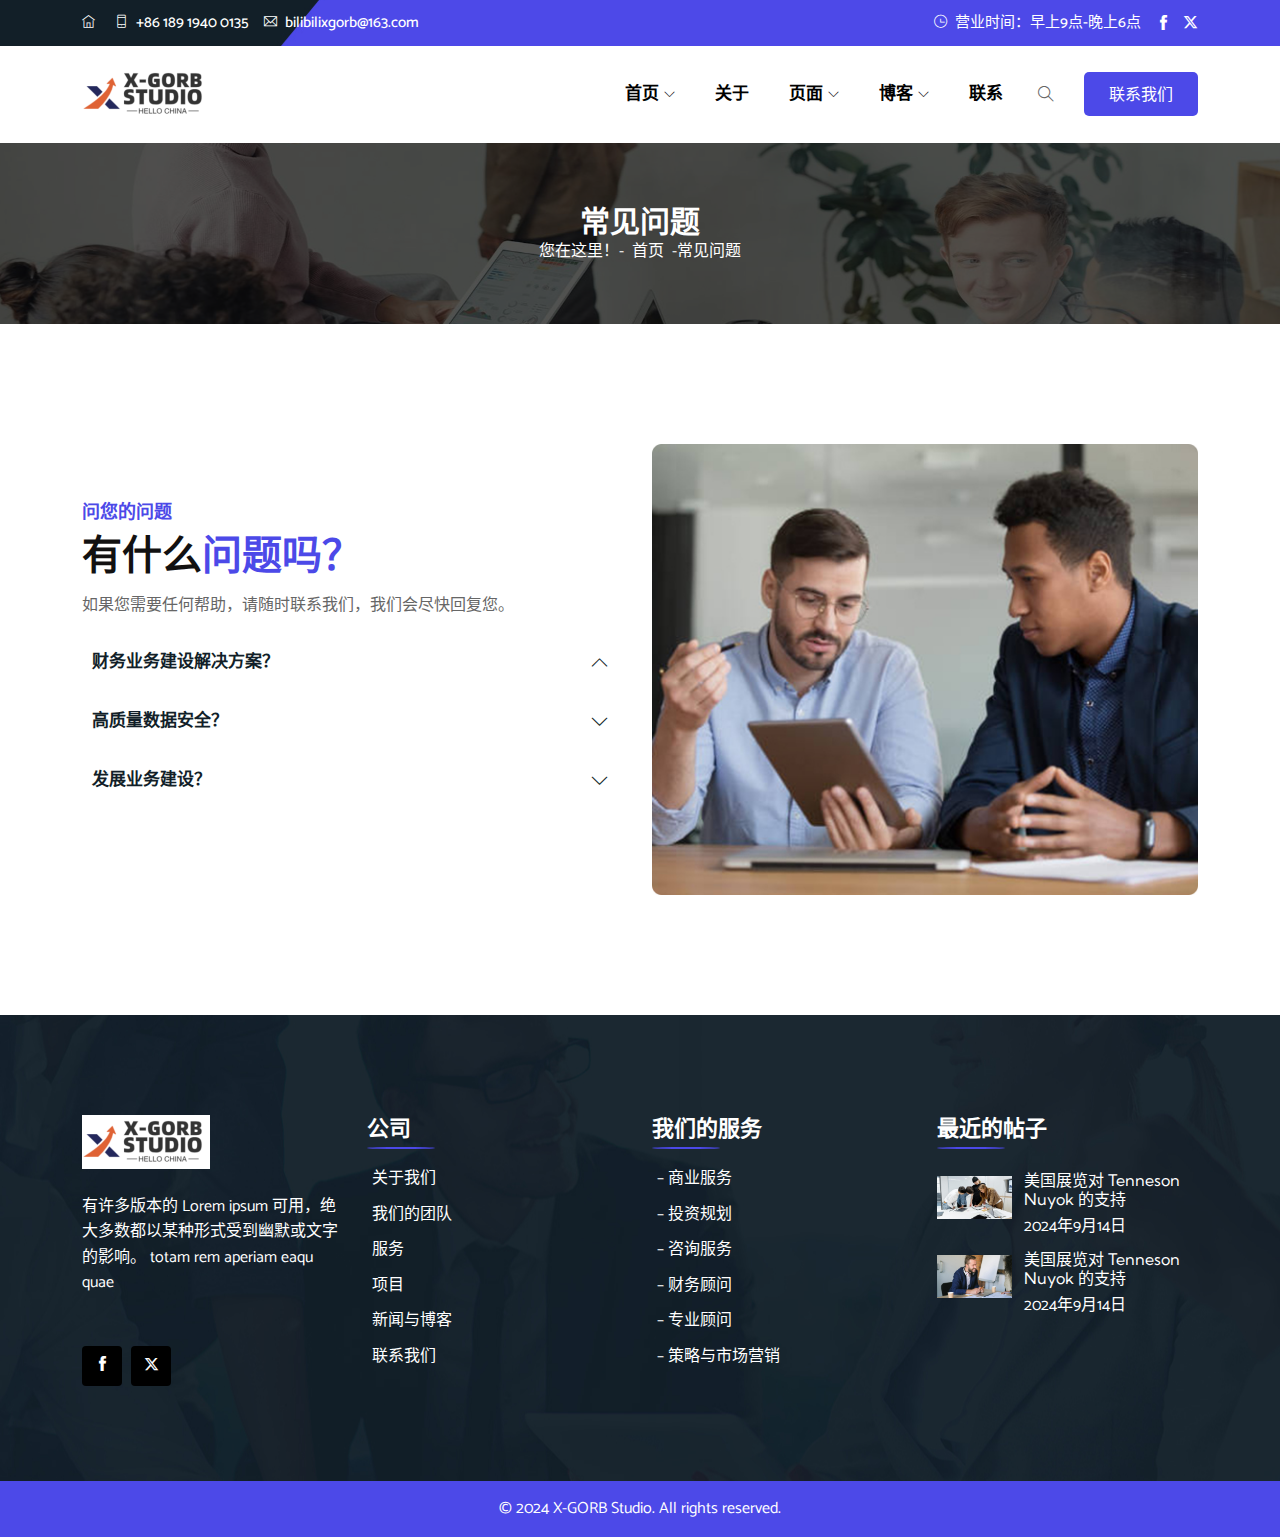
<file: faq.html>
<!DOCTYPE html>
<html lang="zh-CN">
<head>
    <title>常见问题 - X-GORB Studio</title>
    <meta charset="utf-8">
    <meta name="format-detection" content="telephone=no">
    <meta name="viewport" content="width=device-width, height=device-height, initial-scale=1.0, user-scalable=0">
    <meta http-equiv="X-UA-Compatible" content="IE=Edge">
    <meta name="keywords" content="网页设计 HTML 模板">
    <meta name="date" content="12月26日">
    <!-- Favicon 图标 -->
    <link rel="icon" type="image/png" href="assets/images/favicon.png">
    <link rel="stylesheet" type="text/css" href="static/css/bootstrap.min.css">
    <link rel="stylesheet" type="text/css" href="static/css/venobox.css">
    <link rel="stylesheet" type="text/css" href="static/css/plugin_theme_css.css">
    <link rel="stylesheet" type="text/css" href="static/css/style.css">
    <link rel="stylesheet" type="text/css" href="static/css/responsive.css">
    <!-- modernizr js -->
    <script src="static/js/modernizr-2.8.3.min.js"></script>
</head>
<body>
    <div class="em40_header_area_main">
        <div class="tx_relative_m">
            <div class="finasol-header-top">
                <div class="container">
                    <div class="row">
                        <div class="col tx_coll d-flex align-items-center justify-content-between flex-wrap flex-row">
                            <div class="top-address">
                                <p class="d-flex align-items-center flex-wrap tx_coll">
                                    <span>
                                        <i class="ti-home"></i> 
                                    </span>
                                    <a href="#">
                                        <i class="ti-mobile"></i> +86 189 1940 0135
                                    </a>
                                    <a href="#">
                                        <i class="ti-email"></i> bilibilixgorb@163.com
                                    </a>
                                </p>
                            </div>
                            <div class="top-right-menu tx_coll d-flex flex-wrap">
                                <div class="top-address">
                                    <p>
                                        <span>
                                            <i class="ti-time"></i>
                                            营业时间：早上9点-晚上6点
                                        </span>
                                    </p>
                                </div>
                                <ul class="social-icons">
                                    <li><a href="#"><i class="ti-facebook"></i></a></li>
                                    <li><a href="#"><i class="fa fa-x-twitter"></i></a></li>

        </ul>
                                </div>
                            </div>
                        </div>
                    </div>
                </div>
                <div class="finasol-main-menu witr_h_h1">
                    <div class="finasol_nav_area">
                        <div class="container">
                            <div class="row logo-left">
                                <!-- 主菜单 -->
                                <div class="col-md-3 col-sm-3 col-xs-4">
                                    <div class="logo">
                                        <a class="main_sticky_main_l" href="index.html" title="finasol">
                                        <img src="static/picture/logo1.png" alt="finasol">
                                        </a>
                                        <a class="main_sticky_l" href="index.html" title="finasol">
                                        <img src="static/picture/logo1.png" alt="finasol">
                                        </a>
                                    </div>
                                </div>
                                <div class="col-md-9 col-sm-9 col-xs-8">
                                    <nav class="finasol_menu nologo_menu13 main-search-menu">
                                        <ul class="sub-menu">
                                            <li class="menu-item-has-children">
                                                <a href="#">首页</a>
                                                <ul class="sub-menu">
                                                    <li><a href="index.html">首页</a></li>
                                                </ul>
                                            </li>
                                            <li><a href="about.html">关于</a></li>
                                            <li class="menu-item-has-children">
                                                <a href="#">页面</a>
                                                <ul class="sub-menu">
                                                    <li class="menu-item-has-children">
                                                        <ul class="sub-menu">
                                                        </ul>
                                                    </li>
                                                    <li><a href="">常见问题</a></li>
                    <li><a href="pricing.html">订购价格</a></li>
                                                </ul>
                                            </li>
                                            <li class="menu-item-has-children">
                                                <a href="#">博客</a>
                                                <ul class="sub-menu">
                                                    <li><a href="blog.html">博客</a></li>
                                                </ul>
                                            </li>
                                            <li><a href="contact.html">联系</a></li>
                                        </ul>
                                        <div class="tx_right_otherx d-flex align-items-center">
                                            <div class="em-quearys-top msin-menu-search">
                                                <div class="em-top-quearys-area">
                                                    <div class="em-header-quearys">
                                                        <div class="em-quearys-menu">
                                                            <i class="ti-search t-quearys"></i>
                                                        </div>
                                                    </div>
                                                    <div class="em-quearys-inner">
                                                        <div class="em-quearys-form">
                                                            <form class="top-form-control" action="#" method="get">
                                                                <input type="text" placeholder="输入关键词" name="s" value="">
                                                                <button class="top-quearys-style" type="submit">
                                                                <i class="ti-search"></i>
                                                                </button>
                                                            </form>
                                                            <div class="em-header-quearys-close text-center mrt10">
                                                                <div class="em-quearys-menu">
                                                                    <i class="ti-close t-close em-s-hidden"></i>
                                                                </div>
                                                            </div>
                                                        </div>
                                                    </div>
                                                </div>
                                            </div>
                                            <div class="donate-btn-header">
                                                <a class="dtbtn" href="#">联系我们</a>	
                                            </div>
                                        </div>
                                    </nav>
                                </div>
                            </div>
                        </div>
                    </div>
                </div>
            </div>
        </div>
        <!-- 移动菜单 -->
        <div class="mobile_logo_area">
            <div class="container">
                <div class="row">
                    <div class="col-12">
                        <div class="mobilemenu_con">
                            <div class="mobile_menu_logo text-center">
                                <a href="index.html" title="finasol">
                                <img src="static/picture/logo1.png" alt="finasol">
                                </a>
                            </div>
                            <div class="mobile_menu_option">
                                <div class="mobile_menu_o mobile_opicon">
                                    <i class="icofont-navigation-menu openclass"></i>
                                </div>
                                <div class="mobile_menu_inner mobile_p">
                                    <div class="mobile_menu_content">
                                        <div class="mobile_menu_logo text-center">
                                            <a href="index.html" title="finasol">
                                            <img src="static/picture/logo1.png" alt="finasol">
                                            </a>
                                        </div>
                                        <div class="menu_area mobile-menu">
                                            <nav class="finasol_menu">
                                                <ul class="sub-menu">
                                                    <li class="menu-item-has-children">
                                                        <a href="#">首页</a>
                                                        <ul class="sub-menu">
                                                            <li><a href="index.html">首页</a></li>
                                                            <li><a href="landing_page.html">着陆页</a></li>
                                                            <li><a href="video_page.html">视频页</a></li>
                                                        </ul>
                                                    </li>
                                                    <li><a href="about.html">关于我们</a></li>
                                                    <li><a href="service.html">服务</a></li>
                                                    <li class="menu-item-has-children">
                                                        <a href="#">页面</a>
                                                        <ul class="sub-menu">
                                                            <li><a href="team.html">团队</a></li>
                                                            <li class="menu-item-has-children">
                                                                <a href="#">作品集</a>
                                                                <ul class="sub-menu">
                                                                    <li><a href="portfolio_2column.html">作品集 2列</a></li>
                                                                    <li><a href="portfolio_3column.html">作品集 3列</a></li>
                                                                    <li><a href="portfolio_4column.html">作品集 4列</a></li>
                                                                </ul>
                                                            </li>
                                                            <li><a href="pricing.html">定价</a></li>
                                                            <li><a href="testimonial.html">客户评价</a></li>
                                                            <li><a href="">常见问题</a></li>
                                                        </ul>
                                                    </li>
                                                    <li class="menu-item-has-children">
                                                        <a href="#">博客</a>
                                                        <ul class="sub-menu">
                                                            <li><a href="blog.html">博客</a></li>
                                                            <li><a href="blog-left-sidebar.html">左侧边栏博客</a></li>
                                                            <li><a href="blog-right-sidebar.html">右侧边栏博客</a></li>
                                                        </ul>
                                                    </li>
                                                    <li><a href="contact.html">联系我们</a></li>
                                                </ul>
                                            </nav>
                                        </div>
                                        <div class="mobile_menu_o mobile_cicon">
                                            <i class="icofont-close closeclass"></i>
                                        </div>
                                    </div>
                                </div>
                                <div class="mobile_overlay"></div>
                            </div>
                        </div>
                    </div>
                </div>
            </div>
        </div>
        <!-- 移动菜单结束 -->
        <!-- 面包屑区域 -->
        <div class="breadcumb-area">
            <div class="container">
                <div class="row">
                    <div class="col-md-12 txtc text-center ccase">
                        <div class="brpt brptsize">
                            <h1 class="brcrumb_title">常见问题</h1>
                        </div>
                        <div class="breadcumb-inner">
                            <ul>
                                <li>您在这里！- </li>
                                <li><a href="#">首页</a></li>
                                <li> -<span class="current">常见问题</span></li>
                            </ul>
                        </div>
                    </div>
                </div>
            </div>
        </div>
        <!-- 面包屑区域结束 -->
        <!-- 常见问题区域 -->
        <div class="fn_faq_area faq_page_faq">
            <div class="container">
                <div class="row">
                    <div class="col-lg-6 col-md-6">
                        <div class="faq_left">
                            <div class="tts text-left">
                                <div class="ttin">
                                    <h4 class="txbdstitle tsmall stone hlight txbdbcolor">问您的问题</h4>
                                    <h2 class="txbdstitle sttwo hlight">有什么<span>问题吗？</span></h2>
                                    <p>如果您需要任何帮助，请随时联系我们，我们会尽快回复您。</p>
                                </div>
                            </div>
                            <div class="accordion_area">
                                <div class="faq-part">
                                    <div id="accordion">
                                        <div class="card card-2 active show">
                                            <div class="card-header witr_ac_card">
                                                <a href="#" class="card-link witr_ac_style collapsed" data-bs-toggle="collapse" data-bs-target="#collapse_eedf6ee1">
                                                <i class=""></i>
                                                财务业务建设解决方案？</a>
                                            </div>
                                            <div id="collapse_eedf6ee1" class="ac_s_padding collapse" data-bs-parent="#accordion">
                                                					
                                            </div>
                                        </div>
                                        <!-- 卡片 -->	
                                        <div class="card card-2">
                                            <div class="card-header witr_ac_card">
                                                <a href="#" class="card-link witr_ac_style" data-bs-toggle="collapse" data-bs-target="#collapse_870f3581">
                                                <i class=""></i>
                                                高质量数据安全？</a>
                                            </div>
                                            <div id="collapse_870f3581" class="collapse ac_s_padding" data-bs-parent="#accordion">
                                                
                                            </div>
                                        </div>
                                        <!-- 卡片 -->
                                        <div class="card card-2">
                                            <div class="card-header witr_ac_card">
                                                <a href="#" class="card-link witr_ac_style" data-bs-toggle="collapse" data-bs-target="#collapse_e6afeb11">
                                                <i class=""></i>
                                                发展业务建设？
                                                </a>
                                            </div>
                                            <div id="collapse_e6afeb11" class="collapse ac_s_padding" data-bs-parent="#accordion">
                                            </div>
                                        </div>
                                    </div>
                                </div>
                            </div>
                        </div>
                    </div>
                    <div class="col-lg-6 col-md-6">
                        <div class="faq_witr">
                            <img src="static/picture/faq.jpg" alt="图片">
                        </div>
                    </div>
                </div>
            </div>
        </div>
        <!-- 页脚区域 -->
        <div class="witrfm_area">
            <div class="footer-middle">
                <div class="container">
                    <div class="row">
                        <div class="finasol_theme_widget finasol_f_color col-sm-12 col-md-6 col-lg-3">
                            <div class="widget widget_twr_description_widget">
                                <div class="finasol-description-area">
                                    <a href="#">
                                    <img src="static/picture/logo2.png" alt="图片">
                                    </a>
                                    <p>有许多版本的 Lorem ipsum 可用，绝大多数都以某种形式受到幽默或文字的影响。
                                        totam rem aperiam eaqu quae 
                                    </p>
                                    <p class="phone"><a href="#"> </a></p>
                                    <div class="social-icons">
                                        <a href="facebook.com/profile.php?id=61556262876854"><i class="ti-facebook"></i></a>
                                        <a href="https://x.com/harrison_s_king"><i class="fa fa-x-twitter"></i></a>
                                    </div>
                                </div>
                            </div>
                        </div>
                        <div class="finasol_theme_widget finasol_f_color col-sm-12 col-md-6 col-lg-3">
                            <div class="widget widget_nav_menu">
                                <h2 class="widget-title">公司</h2>
                                <div class="menu-explore-container">
                                    <ul id="menu-explore" class="menu">
                                        <li><a href="about.html">关于我们</a></li>
                                        <li><a href="team.html">我们的团队</a></li>
                                        <li><a href="service.html">服务</a></li>
                                        <li><a href="portfolio_4column.html">项目</a></li>
                                        <li><a href="blog.html">新闻与博客</a></li>
                                        <li><a href="contact.html">联系我们</a></li>
                                    </ul>
                                </div>
                            </div>
                        </div>
                        <div class="finasol_theme_widget finasol_f_color col-sm-12 col-md-6 col-lg-3">
                            <div class="widget widget_nav_menu">
                                <h2 class="widget-title">我们的服务</h2>
                                <div class="menu-our-services-container">
                                    <ul class="menu">
                                        <li><a href="#">– 商业服务</a></li>
                                        <li><a href="#">– 投资规划</a></li>
                                        <li><a href="#">– 咨询服务</a></li>
                                        <li><a href="#">– 财务顾问</a></li>
                                        <li><a href="#">– 专业顾问</a></li>
                                        <li><a href="#">– 策略与市场营销</a></li>
                                    </ul>
                                </div>
                            </div>
                        </div>
                        <div class="finasol_theme_widget finasol_f_color col-sm-12 col-md-6 col-lg-3">
                            <div class="widget widget_recent_data">
                                <div class="single-widget-item">
                                    <h2 class="widget-title">最近的帖子</h2>
                                    <div class="recent-post-item">
                                        <div class="recent-post-image">
                                            <a href="#">
                                            <img src="static/picture/b08.jpg" alt="图片">
                                            </a>
                                        </div>
                                        <div class="recent-post-text">
                                            <h4><a href="#">
                                                美国展览对 Tenneson Nuyok 的支持</a>
                                            </h4>
                                            <span class="rcomment">2024年9月14日</span>
                                        </div>
                                    </div>
                                    <div class="recent-post-item">
                                        <div class="recent-post-image">
                                            <a href="#">
                                            <img src="static/picture/b07.jpg" alt="图片">
                                            </a>
                                        </div>
                                        <div class="recent-post-text">
                                            <h4><a href="#">
                                                美国展览对 Tenneson Nuyok 的支持</a>
                                            </h4>
                                            <span class="rcomment">2024年9月14日</span>
                                        </div>
                                    </div>
                                </div>
                            </div>
                        </div>
                    </div>
                </div>
            </div>
            <!-- 页脚中间区域结束 -->
            <div class="footer-bottom">
                <div class="container">
                    <div class="row">
                        <div class="col-md-12">
                            <div class="copy-right-text text-center">
                                <p>
© 2024 X-GORB Studio. All rights reserved.				
                                </p>
                            </div>
                        </div>
                    </div>
                </div>
            </div>
        </div>
        <!-- 引入所有JS -->
        <script src="static/js/jquery-3.5.1.min.js"></script>
        <script src="static/js/bootstrap.min.js"></script>
        <script src="static/js/isotope.pkgd.min.js"></script>
        <script src="static/js/slick.min.js"></script>
        <script src="static/js/imagesloaded.pkgd.min.js"></script>
        <script src="static/js/venobox.min.js"></script>
        <script src="static/js/jquery.appear.js"></script>
        <script src="static/js/jquery.knob.js"></script>
        <script src="static/js/theme-pluginjs.js"></script>
        <script src="static/js/jquery.meanmenu.js"></script>
        <script src="static/js/ajax-mail.js"></script>
        <script src="static/js/theme.js"></script>
    </body>
</html>
</file>
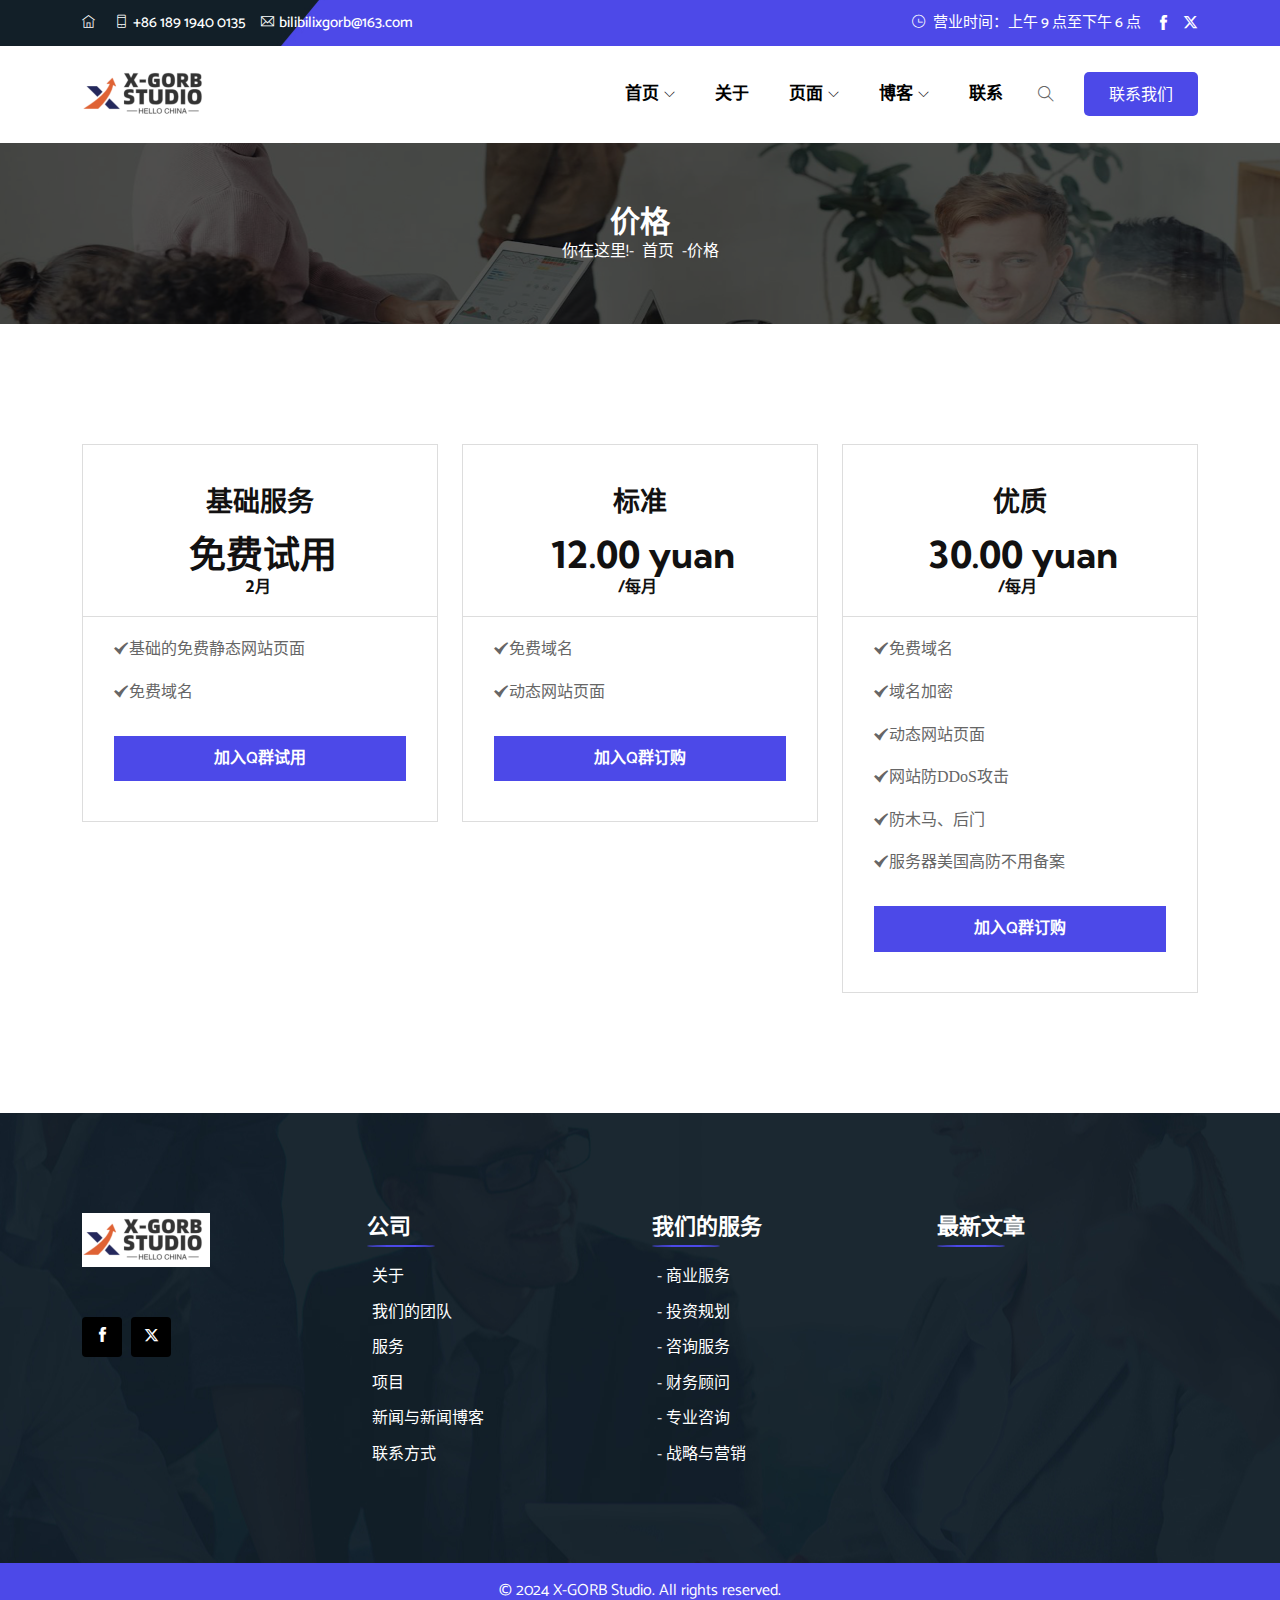
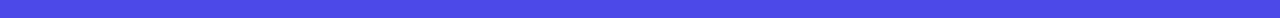
<file: pricing.html>
<!DOCTYPE html>
<html lang="zh-CN">
    <head>
        <title>订购价格 - X-GORB Studio </title>
        <meta charset="utf-8">
        <meta name="format-detection" content="telephone=no">
        <meta name="viewport" content="width=device-width, height=device-height, initial-scale=1.0,  user-scalable=0">
        <meta http-equiv="X-UA-Compatible" content="IE=Edge">
        <meta name="keywords" content=" web design html template">
        <meta name="date" content="Dec 26">
        <!-- Favicon Icon -->
        <link rel="icon" type="image/png" href="assets/images/favicon.png">
        <link rel="stylesheet" type="text/css" href="static/css/bootstrap.min.css">
        <link rel="stylesheet" type="text/css" href="static/css/venobox.css">
        <link rel="stylesheet" type="text/css" href="static/css/plugin_theme_css.css">
        <link rel="stylesheet" type="text/css" href="static/css/style.css">
        <link rel="stylesheet" type="text/css" href="static/css/responsive.css">
        <!-- modernizr js -->
        <script src="static/js/modernizr-2.8.3.min.js"></script>
    </head>
    <body>
        <div class="em40_header_area_main">
            <div class="tx_relative_m">
                <div class="finasol-header-top">
                    <div class="container">
                        <div class="row">
                            <div class="col tx_coll d-flex align-items-center justify-content-between flex-wrap flex-row">
                                <div class="top-address">
                                    <p class="d-flex align-items-center flex-wrap tx_coll">		<span>
                                        <i class="ti-home"></i></span>
                                        <a href="#">
                                        <i class="ti-mobile"></i>+86 189 1940 0135</a>
                                        <a href="#">
                                        <i class="ti-email"></i>bilibilixgorb@163.com</a>
                                    </p>
                                </div>
                                <div class="top-right-menu tx_coll d-flex flex-wrap">
                                    <div class="top-address">
                                        <p>
                                            <span>
                                            <i class="ti-time"></i>
                                            营业时间：上午 9 点至下午 6 点</span>
                                        </p>
                                    </div>
                                    <ul class="social-icons">
                                        <li><a href="#"><i class="ti-facebook"></i></a></li>
                                        <li><a href="#"><i class="fa fa-x-twitter"></i></a></li>
                                    </ul>
                                </div>
                            </div>
                        </div>
                    </div>
                </div>
                <div class="finasol-main-menu witr_h_h1">
                    <div class="finasol_nav_area">
                        <div class="container">
                            <div class="row logo-left">
                                <!-- MAIN MENU -->
                                <div class="col-md-3 col-sm-3 col-xs-4">
                                    <div class="logo">
                                        <a class="main_sticky_main_l" href="index.html" title="finasol">
                                        <img src="static/picture/logo1.png" alt="finasol">
                                        </a>
                                        <a class="main_sticky_l" href="index.html" title="finasol">
                                        <img src="static/picture/logo1.png" alt="finasol">
                                        </a>
                                    </div>
                                </div>
                                <div class="col-md-9 col-sm-9 col-xs-8">
                                    <nav class="finasol_menu nologo_menu13 main-search-menu">
                                        <ul class="sub-menu">
											<li class="menu-item-has-children">
                                                <a href="#">首页</a>
                                                <ul class="sub-menu">
                                                    <li><a href="index.html">首页</a></li>
                                                </ul>
                                            </li>
                                            <li><a href="about.html">关于</a></li>
                                            <li class="menu-item-has-children">
                                                <a href="#">页面</a>
                                                <ul class="sub-menu">
                                                    <li class="menu-item-has-children">
                                                        <ul class="sub-menu">
                                                        </ul>
                                                    </li>
                                                    <li><a href="">订购价格</a></li>                                                                                                     
                                                    <li><a href="faq.html">Faq</a></li>
                                                </ul>
                                            </li>
                                             <li class="menu-item-has-children">
                                                <a href="#">博客</a>
                                                <ul class="sub-menu">
                                                    <li><a href="blog.html">博客</a></li>
                                                </ul>
                                            </li>
                                            <li><a href="contact.html">联系</a></li>
                                        </ul>
                                        <div class="tx_right_otherx d-flex align-items-center">
                                            <div class="em-quearys-top msin-menu-search">
                                                <div class="em-top-quearys-area">
                                                    <div class="em-header-quearys">
                                                        <div class="em-quearys-menu">
                                                            <i class="ti-search t-quearys"></i>
                                                        </div>
                                                    </div>
                                                    <div class="em-quearys-inner">
                                                        <div class="em-quearys-form">
                                                            <form class="top-form-control" action="#" method="get">
                                                                <input type="text" placeholder="Type Your Keyword" name="s" value="">
                                                                <button class="top-quearys-style" type="submit">
                                                                <i class="ti-search"></i>
                                                                </button>
                                                            </form>
                                                            <div class="em-header-quearys-close text-center mrt10">
                                                                <div class="em-quearys-menu">
                                                                    <i class="ti-close  t-close em-s-hidden"></i>
                                                                </div>
                                                            </div>
                                                        </div>
                                                    </div>
                                                </div>
                                            </div>
                                            <div class="donate-btn-header">
                                                <a class="dtbtn" href="#">联系我们</a>	
                                            </div>
                                        </div>
                                    </nav>
                                </div>
                            </div>
                        </div>
                    </div>
                </div>
            </div>
        </div>
        <!-- mobile menu -->
        <div class="mobile_logo_area">
            <div class="container">
                <div class="row">
                    <div class="col-12">
                        <div class="mobilemenu_con">
                            <div class="mobile_menu_logo text-center">
                                <a href="index.html" title="finasol">
                                <img src="static/picture/logo1.png" alt="finasol">
                                </a>
                            </div>
                            <div class="mobile_menu_option">
                                <div class="mobile_menu_o mobile_opicon">
                                    <i class="icofont-navigation-menu openclass"></i>
                                </div>
                                <div class="mobile_menu_inner mobile_p">
                                    <div class="mobile_menu_content">
                                        <div class="mobile_menu_logo text-center">
                                            <a href="index.html" title="finasol">
                                            <img src="static/picture/logo1.png" alt="finasol">
                                            </a>
                                        </div>
                                        <div class="menu_area mobile-menu">
                                            <nav class="finasol_menu">
                                                <ul class="sub-menu">
                                                    <li class="menu-item-has-children">
														<a href="#">Home</a>
														<ul class="sub-menu">
															<li><a href="index.html">Home</a></li>
															<li><a href="landing_page.html">Landing Page</a></li>
															<li><a href="video_page.html">Video Page</a></li>
														</ul>
													</li>
                                                    <li><a href="about.html">About</a></li>
                                                    <li><a href="service.html">Service</a></li>
                                                    <li class="menu-item-has-children">
                                                        <a href="#">Pages</a>
                                                        <ul class="sub-menu">
                                                            <li><a href="team.html">Team</a></li>
                                                            <li class="menu-item-has-children">
                                                                <a href="#">Portfolio</a>
                                                                <ul class="sub-menu">
                                                                    <li><a href="portfolio_2column.html">Portfolio 2Column</a></li>
                                                                    <li><a href="portfolio_3column.html">Portfolio 3Column</a></li>
                                                                    <li><a href="portfolio_4column.html">Portfolio 4Column</a></li>
                                                                </ul>
                                                            </li>
                                                            <li><a href="">Pricing</a></li>
                                                            <li><a href="testimonial.html">Testimonial</a></li>
                                                            <li><a href="faq.html">Faq</a></li>
                                                        </ul>
                                                    </li>
                                                    <li class="menu-item-has-children">
                                                        <a href="#">Blogs</a>
                                                        <ul class="sub-menu">
                                                            <li><a href="blog.html">Blog</a></li>
                                                            <li><a href="blog-left-sidebar.html">Blog Left Sidebar</a></li>
                                                            <li><a href="blog-right-sidebar.html">Blog Right Sidebar</a></li>
                                                        </ul>
                                                    </li>
                                                    <li><a href="contact.html">Contact</a></li>
                                                </ul>
                                            </nav>
                                        </div>
                                        <div class="mobile_menu_o mobile_cicon">
                                            <i class="icofont-close closeclass"></i>
                                        </div>
                                    </div>
                                </div>
                                <div class="mobile_overlay"></div>
                            </div>
                        </div>
                    </div>
                </div>
            </div>
        </div>
        <!-- End Mobile Menu -->
        <!-- breadcumb area -->
        <div class="breadcumb-area">
            <div class="container">
                <div class="row">
                    <div class="col-md-12 txtc  text-center ccase">
                        <div class="brpt brptsize">
                            <h1 class="brcrumb_title">价格</h1>
                        </div>
                        <div class="breadcumb-inner">
                            <ul>
                                <li>你在这里!- </li>
                                <li><a href="#">首页</a></li>
                                <li> -<span class="current">价格</span></li>
                            </ul>
                        </div>
                    </div>
                </div>
            </div>
        </div>
        <!-- End breadcumb area -->
        <!-- pricing plan area -->
        <div class="fn_pric_area">
            <div class="container">
                <div class="row">
                    <div class="col-lg-12"></div>
                    <!-- 1 single pricing -->
                    <div class="col-lg-4 col-md-6">
                        <div class="tpri boxtextposire">
                            <div class="tprii">
                                <div class="tpr_con4 tconcl">
                                    <div class="tprt">
                                        <h2 class="tprtit">基础服务</h2>
                                    </div>
                                    <div class="tpr_cua">
                                        <h3 class="tpr_curn"><span></span>免费试用<span> 2月</span></h3>
                                    </div>
                                </div>
                                <div class="witri_texti_list">
                                    <ul>
                                        <li>
                                            <i class="icofont icofont-tick-mark">基础的免费静态网站页面</i>						
                                        </li>
                                        <li>
                                            <i class="icofont icofont-tick-mark">免费域名</i>                                        </li>

                                    </ul>
                                </div>
                                <div class="txbdbtnicon tprb">
                                    <a class="btnallt btnall btnallactive " href="https://qm.qq.com/q/GbaYQlwyI0">加入Q群试用</a>
                                </div>
                            </div>
                        </div>
                    </div>
                    <!-- 2 single pricing -->
                    <div class="col-lg-4 col-md-6">
                        <div class="tpri boxtextposire">
                            <div class="tprii">
                                <div class="tpr_con4 tconcl">
                                    <div class="tprt">
                                        <h2 class="tprtit">标准</h2>
                                    </div>
                                    <div class="tpr_cua">
                                        <h3 class="tpr_curn"><span></span>12.00 yuan  <span> /每月</span></h3>
                                    </div>
                                </div>
                                <div class="witri_texti_list">
                                    <ul>
                                        <li>
                                            <i class="icofont icofont-tick-mark">免费域名</i>					
                                        </li>
                                        <li>
                                            <i class="icofont icofont-tick-mark">动态网站页面</i>                                        </li>

                                    </ul>
                                </div>
                                <div class="txbdbtnicon tprb">
                                    <a class="btnallt btnall btnallactive " href="https://qm.qq.com/q/GbaYQlwyI0"">加入Q群订购</a>
                                </div>
                            </div>
                        </div>
                    </div>
                    <!-- 3 single pricing -->
                    <div class="col-lg-4 col-md-6">
                        <div class="tpri boxtextposire">
                            <div class="tprii">
                                <div class="tpr_con4 tconcl">
                                    <div class="tprt">
                                        <h2 class="tprtit">优质</h2>
                                    </div>
                                    <div class="tpr_cua">
                                        <h3 class="tpr_curn"><span></span>30.00 yuan  <span> /每月</span></h3>
                                    </div>
                                </div>
                                <div class="witri_texti_list">
                                    <ul>
                                        <li>
                                            <i class="icofont icofont-tick-mark">免费域名</i>					
                                        </li>
                                        <li>
                                            <i class="icofont icofont-tick-mark">域名加密</i>                                        </li>
                                        <li>
                                            <i class="icofont icofont-tick-mark">动态网站页面</i>                                        </li>
                                        <li>
                                            <i class="icofont icofont-tick-mark">网站防DDoS攻击</i>                                        </li>
                                        <li>
                                            <i class="icofont icofont-tick-mark">防木马、后门</i>                                        </li>
                                        <li>
                                            <i class="icofont icofont-tick-mark">服务器美国高防不用备案</i>                                         </li>
                                    </ul>
                                </div>
                                <div class="txbdbtnicon tprb">
                                    <a class="btnallt btnall btnallactive " href="https://qm.qq.com/q/GbaYQlwyI0"">加入Q群订购</a>
                                </div>
                            </div>
                        </div>
                    </div>
                </div>
            </div>
        </div>
        <!-- footer area -->
        <div class="witrfm_area">
            <div class="footer-middle">
                <div class="container">
                    <div class="row">
                        <div class="finasol_theme_widget finasol_f_color col-sm-12 col-md-6 col-lg-3">
                            <div class="widget widget_twr_description_widget">
                                <div class="finasol-description-area">
                                    <a href="#">
                                    <img src="static/picture/logo2.png" alt="image">
                                    </a>
                                    <p>
                                    </p>
                                    <p class="phone"><a href="#"> </a></p>
                                    <div class="social-icons">
                                        <a href="https://www.facebook.com/profile.php?id=61556262876854"><i class="ti-facebook"></i></a>
                                        <a href="https://x.com/harrison_s_king"><i class="fa fa-x-twitter"></i></a>
                                    </div>
                                </div>
                            </div>
                        </div>
                        <div class="finasol_theme_widget finasol_f_color col-sm-12 col-md-6 col-lg-3">
                            <div class="widget widget_nav_menu">
<h2 class="widget-title">公司</h2>
                                <div class="menu-explore-container">
                                    <ul id="menu-explore" class="menu">
                                        <li><a href="about.html">关于</a></li>
                                        <li><a href="team.html">我们的团队</a></li>
                                        <li><a href="service.html">服务</a></li>
                                        <li><a href="portfolio_4column.html">项目</a></li>
                                        <li><a href="blog.html">新闻与新闻博客</a></li>
                                        <li><a href="contact.html">联系方式</a></li>
                                    </ul>
                                </div>
                            </div>
                        </div>
                        <div class="finasol_theme_widget finasol_f_color col-sm-12 col-md-6 col-lg-3">
                            <div class="widget widget_nav_menu">
                                <h2 class="widget-title">我们的服务</h2>
                                <div class="menu-our-services-container">
                                    <ul class="menu">
                                        <li><a href="#">- 商业服务</a></li>

                                        <li><a href="#">- 投资规划</a></li>

                                        <li><a href="#">- 咨询服务</a></li>

                                        <li><a href="#">- 财务顾问</a></li>

                                        <li><a href="#">- 专业咨询</a></li>

                                        <li><a href="#">- 战略与营销</a></li>
                                    </ul>
                                </div>
                            </div>
                        </div>
                        <div class="finasol_theme_widget finasol_f_color col-sm-12 col-md-6 col-lg-3">
                            <div class="widget widget_recent_data">
                                <div class="single-widget-item">
                                    <h2 class="widget-title">最新文章</h2>
                                    <div class="recent-post-item">
                                        <div class="recent-post-image">
                                        </div>
                                    </div>
                                </div>
                            </div>
                        </div>
                    </div>
                </div>
            </div>
            <!-- END FOOTER MIDDLE AREA -->
            <div class="footer-bottom">
                <div class="container">
                    <div class="row">
                        <div class="col-md-12">
                            <div class="copy-right-text text-center">
                                <p>
© 2024 X-GORB Studio. All rights reserved.			
                                </p>
                            </div>
                        </div>
                    </div>
                </div>
            </div>
        </div>
        <!-- Include All JS -->
        <script src="static/js/jquery-3.5.1.min.js"></script>
        <script src="static/js/bootstrap.min.js"></script>
        <script src="static/js/isotope.pkgd.min.js"></script>
        <script src="static/js/slick.min.js"></script>
        <script src="static/js/imagesloaded.pkgd.min.js"></script>
        <script src="static/js/venobox.min.js"></script>
        <script src="static/js/jquery.appear.js"></script>
        <script src="static/js/jquery.knob.js"></script>
        <script src="static/js/theme-pluginjs.js"></script>
        <script src="static/js/jquery.meanmenu.js"></script>
        <script src="static/js/ajax-mail.js"></script>
        <script src="static/js/theme.js"></script>
    </body>
</html>
</file>
<file: static/css/venobox.css>
/* ------ venobox.css --------*/
.vbox-overlay *, .vbox-overlay *:before, .vbox-overlay *:after{
    -webkit-backface-visibility: hidden;
    -webkit-box-sizing:border-box;
    -moz-box-sizing:border-box;
    box-sizing:border-box;
}
/* ------- overlay: change here background color and opacity ----- */
.vbox-overlay{
    background: #fdfdfd;
    background: rgba(0,0,0,0.85); 
    width: 100%;
    height: auto;
    position: fixed;
    top: 0;
    left: 0;
    bottom: 0;
    z-index: 9999;
    opacity: 0;
    overflow-x: hidden;
    overflow-y: auto;

}

/* ----- preloader - choose between CIRCLE, IOS, DOTS, QUADS ----- */

/* circle preloader */
.vbox-preloader{
    position:fixed; 
    width:32px; 
    height:32px;
    left:50%; 
    top:50%; 
    margin-left:-16px; 
    margin-top:-16px;
    background-image: url(../image/preload-circle.png);
    text-indent: -100px;
    overflow: hidden;
    -webkit-animation: playload 1.4s steps(18) infinite;
       -moz-animation: playload 1.4s steps(18) infinite;
        -ms-animation: playload 1.4s steps(18) infinite;
         -o-animation: playload 1.4s steps(18) infinite;
            animation: playload 1.4s steps(18) infinite;
}
@-webkit-keyframes playload {
   from { background-position:    0px; }
     to { background-position: -576px; }
}
@-moz-keyframes playload {
   from { background-position:    0px; }
     to { background-position: -576px; }
}
@-ms-keyframes playload {
   from { background-position:    0px; }
     to { background-position: -576px; }
}
@-o-keyframes playload {
   from { background-position:    0px; }
     to { background-position: -576px; }
}
@keyframes playload {
   from { background-position:    0px; }
     to { background-position: -576px; }
}


/* IOS preloader */

/*.vbox-preloader{
    position:fixed; 
    width:32px; 
    height:32px;
    left:50%; 
    top:50%; 
    margin-left:-16px; 
    margin-top:-16px;
    background-image: url(preload-ios.png);
    text-indent: -100px;
    overflow: hidden;
    -webkit-animation: playload 1.4s steps(12) infinite;
       -moz-animation: playload 1.4s steps(12) infinite;
        -ms-animation: playload 1.4s steps(12) infinite;
         -o-animation: playload 1.4s steps(12) infinite;
            animation: playload 1.4s steps(12) infinite;
}

@-webkit-keyframes playload {
   from { background-position:    0px; }
     to { background-position: -384px; }
}
@-moz-keyframes playload {
   from { background-position:    0px; }
     to { background-position: -384px; }
}
@-ms-keyframes playload {
   from { background-position:    0px; }
     to { background-position: -384px; }
}
@-o-keyframes playload {
   from { background-position:    0px; }
     to { background-position: -384px; }
}
@keyframes playload {
   from { background-position:    0px; }
     to { background-position: -384px; }
}
*/


/* dots preloader */
/*
.vbox-preloader{
    position:fixed; 
    width:32px; 
    height:11px;
    left:50%; 
    top:50%; 
    margin-left:-16px; 
    margin-top:-16px;
    background-image: url(preload-dots.png);
    text-indent: -100px;
    overflow: hidden;
    -webkit-animation: playload 1.4s steps(24) infinite;
       -moz-animation: playload 1.4s steps(24) infinite;
        -ms-animation: playload 1.4s steps(24) infinite;
         -o-animation: playload 1.4s steps(24) infinite;
            animation: playload 1.4s steps(24) infinite;
}

@-webkit-keyframes playload {
   from { background-position:    0px; }
     to { background-position: -768px; }
}
@-moz-keyframes playload {
   from { background-position:    0px; }
     to { background-position: -768px; }
}
@-ms-keyframes playload {
   from { background-position:    0px; }
     to { background-position: -768px; }
}
@-o-keyframes playload {
   from { background-position:    0px; }
     to { background-position: -768px; }
}
@keyframes playload {
   from { background-position:    0px; }
     to { background-position: -768px; }
}
*/


/* quads preloader */
/*
.vbox-preloader{
    position:fixed; 
    width:32px; 
    height:10px;
    left:50%; 
    top:50%; 
    margin-left:-16px; 
    margin-top:-16px;
    background-image: url(preload-quads.png);
    text-indent: -100px;
    overflow: hidden;
    -webkit-animation: playload 1.4s steps(12) infinite;
       -moz-animation: playload 1.4s steps(12) infinite;
        -ms-animation: playload 1.4s steps(12) infinite;
         -o-animation: playload 1.4s steps(12) infinite;
            animation: playload 1.4s steps(12) infinite;
}
@-webkit-keyframes playload {
   from { background-position:    0px; }
     to { background-position: -384px; }
}
@-moz-keyframes playload {
   from { background-position:    0px; }
     to { background-position: -384px; }
}
@-ms-keyframes playload {
   from { background-position:    0px; }
     to { background-position: -384px; }
}
@-o-keyframes playload {
   from { background-position:    0px; }
     to { background-position: -384px; }
}
@keyframes playload {
   from { background-position:    0px; }
     to { background-position: -384px; }
}
*/
/* ----- navigation ----- */
.vbox-close{
    cursor: pointer;
    position: fixed;
    top: -1px;
    right: 0;
    width: 46px;
    height: 40px;
    padding: 10px 20px 10px 0;
    display: block;
    background: url(../image/close.gif) no-repeat #161617;
    background-position:10px center;
    color: #fff;
    text-indent: -100px;
    overflow: hidden;
}
.vbox-next, .vbox-prev{
    box-sizing: content-box;
    cursor: pointer;
    position: fixed;
    top: 50%;
    color: #fff;
    width: 30px;
    height: 170px;
    margin-top: -85px;
    text-indent: -100px;
    border: solid transparent; /* Using border instead of padding to keep bg image in place */
    overflow: hidden;
}
.vbox-prev{
    left: 0;
    border-width: 0 30px 0 10px;
    background: url(../image/prev.gif) center center no-repeat;
}
.vbox-next{
    right: 0;
    border-width: 0 10px 0 30px;
    background: url(../image/next.gif) center center no-repeat;
}

.vbox-title{
    width: 100%;
    height: 40px;
    float: left;
    text-align: center;
    line-height: 28px;
    font-size: 12px;
    color: #fff;
    padding: 6px 40px;
    overflow: hidden;
    background: #161617;
    position: fixed;
    display: none;
    top: -1px;
    left: 0;

}
.vbox-num{
    cursor: pointer;
    position: fixed;
    top: -1px;
    left: 0;
    height: 40px;
    display: block;
    color: #fff;
    overflow: hidden;
    line-height: 28px;
    font-size: 12px;
    padding: 6px 10px;
    background: #161617;
    display: none;
}
/* ------- inline window ------ */
.vbox-inline{
    width: 420px;
    height: 315px;
    padding: 10px;
    background: #fff;
    text-align: left;
    margin: 0 auto;
    overflow: auto;
}

/* ------- Video & iFrames window ------ */
.venoframe{
    border: none;
    width: 960px;
    height: 720px;
}
@media (max-width: 992px) {
    .venoframe{
        width: 640px;
        height: 480px;
    }
}
@media (max-width: 767px) {
    .venoframe{
        width: 420px;
        height: 315px;
    }
}
@media (max-width: 460px) {
    .vbox-inline{
        width: 100%;
    }

    .venoframe{
        width: 100%;
        height: 260px;
    }
}

/* ------- PLease do NOT edit this! (or do it at your own risk) ------ */
.vbox-open{
    overflow: hidden;
}
.vbox-container{
    position: relative;
    background: #000;
    width: 100%;
    max-width: 1200px;
    margin: 0 auto;
    padding: 0 15px;
}
.vbox-content{
    text-align: center;
    float: left;
    width: 100%;
    position: relative;
    overflow: hidden;
}
.vbox-container img{
    max-width: 100%;
    height: auto;
}
</file>
<file: static/css/plugin_theme_css.css>
/* nivo css */

.nivoSlider{position:relative;width:100%;height:auto;overflow:hidden}.nivoSlider  img{position:absolute;top:0;left:0;max-width:none}.nivo-main-image{display:block!important;position:relative!important;width:100%!important}.nivoSlider a.nivo-imageLink{position:absolute;top:0;left:0;width:100%;height:100%;border:0;padding:0;margin:0;z-index:6;display:none;background:white;filter:alpha(opacity=0);opacity:0}.nivo-slice{display:block;position:absolute;z-index:5;height:100%;top:0}.nivo-box{display:block;position:absolute;z-index:5;overflow:hidden}.nivo-box img{display:block}.nivo-caption{position:absolute;left:0;bottom:0;background:#000;color:#fff;width:100%;z-index:8;padding:5px 10px;opacity:.8;overflow:hidden;display:none;-moz-opacity:.8;filter:alpha(opacity=8);-webkit-box-sizing:border-box;-moz-box-sizing:border-box;box-sizing:border-box}.nivo-caption p{padding: 5px;}.nivo-caption a{display:inline-block;}.nivo-html-caption{display:none}.nivo-directionNav a{position:absolute;top:45%;z-index:9;cursor:pointer}.nivo-prevNav{left:0}.nivo-nextNav{right:0}.nivo-controlNav{text-align:center;padding:15px 0}.nivo-controlNav a{cursor:pointer}.nivo-controlNav a.active{font-weight:700}
.nivoSlider img {
    max-width: none !important;
}
/*!
 * animate.css -http://daneden.me/animate
 * Version - 3.5.2
 * Licensed under the MIT license - http://opensource.org/licenses/MIT
 *
 * Copyright (c) 2018 Daniel Eden
 */.animated{animation-duration:1s;animation-fill-mode:both}.animated.infinite{animation-iteration-count:infinite}.animated.hinge{animation-duration:2s}.animated.bounceIn,.animated.bounceOut,.animated.flipOutX,.animated.flipOutY{animation-duration:.75s}@keyframes bounce{20%,53%,80%,from,to{animation-timing-function:cubic-bezier(.215,.61,.355,1);transform:translate3d(0,0,0)}40%,43%{animation-timing-function:cubic-bezier(.755,.050,.855,.060);transform:translate3d(0,-30px,0)}70%{animation-timing-function:cubic-bezier(.755,.050,.855,.060);transform:translate3d(0,-15px,0)}90%{transform:translate3d(0,-4px,0)}}.bounce{animation-name:bounce;transform-origin:center bottom}@keyframes flash{50%,from,to{opacity:1}25%,75%{opacity:0}}.flash{animation-name:flash}@keyframes pulse{from,to{transform:scale3d(1,1,1)}50%{transform:scale3d(1.05,1.05,1.05)}}.pulse{animation-name:pulse}@keyframes rubberBand{from,to{transform:scale3d(1,1,1)}30%{transform:scale3d(1.25,.75,1)}40%{transform:scale3d(.75,1.25,1)}50%{transform:scale3d(1.15,.85,1)}65%{transform:scale3d(.95,1.05,1)}75%{transform:scale3d(1.05,.95,1)}}.rubberBand{animation-name:rubberBand}@keyframes shake{from,to{transform:translate3d(0,0,0)}10%,30%,50%,70%,90%{transform:translate3d(-10px,0,0)}20%,40%,60%,80%{transform:translate3d(10px,0,0)}}.shake{animation-name:shake}@keyframes headShake{0%{transform:translateX(0)}6.5%{transform:translateX(-6px) rotateY(-9deg)}18.5%{transform:translateX(5px) rotateY(7deg)}31.5%{transform:translateX(-3px) rotateY(-5deg)}43.5%{transform:translateX(2px) rotateY(3deg)}50%{transform:translateX(0)}}.headShake{animation-timing-function:ease-in-out;animation-name:headShake}@keyframes swing{20%{transform:rotate3d(0,0,1,15deg)}40%{transform:rotate3d(0,0,1,-10deg)}60%{transform:rotate3d(0,0,1,5deg)}80%{transform:rotate3d(0,0,1,-5deg)}to{transform:rotate3d(0,0,1,0deg)}}.swing{transform-origin:top center;animation-name:swing}@keyframes tada{from,to{transform:scale3d(1,1,1)}10%,20%{transform:scale3d(.9,.9,.9) rotate3d(0,0,1,-3deg)}30%,50%,70%,90%{transform:scale3d(1.1,1.1,1.1) rotate3d(0,0,1,3deg)}40%,60%,80%{transform:scale3d(1.1,1.1,1.1) rotate3d(0,0,1,-3deg)}}.tada{animation-name:tada}@keyframes wobble{from,to{transform:none}15%{transform:translate3d(-25%,0,0) rotate3d(0,0,1,-5deg)}30%{transform:translate3d(20%,0,0) rotate3d(0,0,1,3deg)}45%{transform:translate3d(-15%,0,0) rotate3d(0,0,1,-3deg)}60%{transform:translate3d(10%,0,0) rotate3d(0,0,1,2deg)}75%{transform:translate3d(-5%,0,0) rotate3d(0,0,1,-1deg)}}.wobble{animation-name:wobble}@keyframes jello{11.1%,from,to{transform:none}22.2%{transform:skewX(-12.5deg) skewY(-12.5deg)}33.3%{transform:skewX(6.25deg) skewY(6.25deg)}44.4%{transform:skewX(-3.125deg) skewY(-3.125deg)}55.5%{transform:skewX(1.5625deg) skewY(1.5625deg)}66.6%{transform:skewX(-.78125deg) skewY(-.78125deg)}77.7%{transform:skewX(.390625deg) skewY(.390625deg)}88.8%{transform:skewX(-.1953125deg) skewY(-.1953125deg)}}.jello{animation-name:jello;transform-origin:center}@keyframes bounceIn{20%,40%,60%,80%,from,to{animation-timing-function:cubic-bezier(.215,.61,.355,1)}0%{opacity:0;transform:scale3d(.3,.3,.3)}20%{transform:scale3d(1.1,1.1,1.1)}40%{transform:scale3d(.9,.9,.9)}60%{opacity:1;transform:scale3d(1.03,1.03,1.03)}80%{transform:scale3d(.97,.97,.97)}to{opacity:1;transform:scale3d(1,1,1)}}.bounceIn{animation-name:bounceIn}@keyframes bounceInDown{60%,75%,90%,from,to{animation-timing-function:cubic-bezier(.215,.61,.355,1)}0%{opacity:0;transform:translate3d(0,-3000px,0)}60%{opacity:1;transform:translate3d(0,25px,0)}75%{transform:translate3d(0,-10px,0)}90%{transform:translate3d(0,5px,0)}to{transform:none}}.bounceInDown{animation-name:bounceInDown}@keyframes bounceInLeft{60%,75%,90%,from,to{animation-timing-function:cubic-bezier(.215,.61,.355,1)}0%{opacity:0;transform:translate3d(-3000px,0,0)}60%{opacity:1;transform:translate3d(25px,0,0)}75%{transform:translate3d(-10px,0,0)}90%{transform:translate3d(5px,0,0)}to{transform:none}}.bounceInLeft{animation-name:bounceInLeft}@keyframes bounceInRight{60%,75%,90%,from,to{animation-timing-function:cubic-bezier(.215,.61,.355,1)}from{opacity:0;transform:translate3d(3000px,0,0)}60%{opacity:1;transform:translate3d(-25px,0,0)}75%{transform:translate3d(10px,0,0)}90%{transform:translate3d(-5px,0,0)}to{transform:none}}.bounceInRight{animation-name:bounceInRight}@keyframes bounceInUp{60%,75%,90%,from,to{animation-timing-function:cubic-bezier(.215,.61,.355,1)}from{opacity:0;transform:translate3d(0,3000px,0)}60%{opacity:1;transform:translate3d(0,-20px,0)}75%{transform:translate3d(0,10px,0)}90%{transform:translate3d(0,-5px,0)}to{transform:translate3d(0,0,0)}}.bounceInUp{animation-name:bounceInUp}@keyframes bounceOut{20%{transform:scale3d(.9,.9,.9)}50%,55%{opacity:1;transform:scale3d(1.1,1.1,1.1)}to{opacity:0;transform:scale3d(.3,.3,.3)}}.bounceOut{animation-name:bounceOut}@keyframes bounceOutDown{20%{transform:translate3d(0,10px,0)}40%,45%{opacity:1;transform:translate3d(0,-20px,0)}to{opacity:0;transform:translate3d(0,2000px,0)}}.bounceOutDown{animation-name:bounceOutDown}@keyframes bounceOutLeft{20%{opacity:1;transform:translate3d(20px,0,0)}to{opacity:0;transform:translate3d(-2000px,0,0)}}.bounceOutLeft{animation-name:bounceOutLeft}@keyframes bounceOutRight{20%{opacity:1;transform:translate3d(-20px,0,0)}to{opacity:0;transform:translate3d(2000px,0,0)}}.bounceOutRight{animation-name:bounceOutRight}@keyframes bounceOutUp{20%{transform:translate3d(0,-10px,0)}40%,45%{opacity:1;transform:translate3d(0,20px,0)}to{opacity:0;transform:translate3d(0,-2000px,0)}}.bounceOutUp{animation-name:bounceOutUp}@keyframes fadeIn{from{opacity:0}to{opacity:1}}.fadeIn{animation-name:fadeIn}@keyframes fadeInDown{from{opacity:0;transform:translate3d(0,-100%,0)}to{opacity:1;transform:none}}.fadeInDown{animation-name:fadeInDown}@keyframes fadeInDownBig{from{opacity:0;transform:translate3d(0,-2000px,0)}to{opacity:1;transform:none}}.fadeInDownBig{animation-name:fadeInDownBig}@keyframes fadeInLeft{from{opacity:0;transform:translate3d(-100%,0,0)}to{opacity:1;transform:none}}.fadeInLeft{animation-name:fadeInLeft}@keyframes fadeInLeftBig{from{opacity:0;transform:translate3d(-2000px,0,0)}to{opacity:1;transform:none}}.fadeInLeftBig{animation-name:fadeInLeftBig}@keyframes fadeInRight{from{opacity:0;transform:translate3d(100%,0,0)}to{opacity:1;transform:none}}.fadeInRight{animation-name:fadeInRight}@keyframes fadeInRightBig{from{opacity:0;transform:translate3d(2000px,0,0)}to{opacity:1;transform:none}}.fadeInRightBig{animation-name:fadeInRightBig}@keyframes fadeInUp{from{opacity:0;transform:translate3d(0,100%,0)}to{opacity:1;transform:none}}.fadeInUp{animation-name:fadeInUp}@keyframes fadeInUpBig{from{opacity:0;transform:translate3d(0,2000px,0)}to{opacity:1;transform:none}}.fadeInUpBig{animation-name:fadeInUpBig}@keyframes fadeOut{from{opacity:1}to{opacity:0}}.fadeOut{animation-name:fadeOut}@keyframes fadeOutDown{from{opacity:1}to{opacity:0;transform:translate3d(0,100%,0)}}.fadeOutDown{animation-name:fadeOutDown}@keyframes fadeOutDownBig{from{opacity:1}to{opacity:0;transform:translate3d(0,2000px,0)}}.fadeOutDownBig{animation-name:fadeOutDownBig}@keyframes fadeOutLeft{from{opacity:1}to{opacity:0;transform:translate3d(-100%,0,0)}}.fadeOutLeft{animation-name:fadeOutLeft}@keyframes fadeOutLeftBig{from{opacity:1}to{opacity:0;transform:translate3d(-2000px,0,0)}}.fadeOutLeftBig{animation-name:fadeOutLeftBig}@keyframes fadeOutRight{from{opacity:1}to{opacity:0;transform:translate3d(100%,0,0)}}.fadeOutRight{animation-name:fadeOutRight}@keyframes fadeOutRightBig{from{opacity:1}to{opacity:0;transform:translate3d(2000px,0,0)}}.fadeOutRightBig{animation-name:fadeOutRightBig}@keyframes fadeOutUp{from{opacity:1}to{opacity:0;transform:translate3d(0,-100%,0)}}.fadeOutUp{animation-name:fadeOutUp}@keyframes fadeOutUpBig{from{opacity:1}to{opacity:0;transform:translate3d(0,-2000px,0)}}.fadeOutUpBig{animation-name:fadeOutUpBig}@keyframes flip{from{transform:perspective(400px) rotate3d(0,1,0,-360deg);animation-timing-function:ease-out}40%{transform:perspective(400px) translate3d(0,0,150px) rotate3d(0,1,0,-190deg);animation-timing-function:ease-out}50%{transform:perspective(400px) translate3d(0,0,150px) rotate3d(0,1,0,-170deg);animation-timing-function:ease-in}80%{transform:perspective(400px) scale3d(.95,.95,.95);animation-timing-function:ease-in}to{transform:perspective(400px);animation-timing-function:ease-in}}.animated.flip{-webkit-backface-visibility:visible;backface-visibility:visible;animation-name:flip}@keyframes flipInX{from{transform:perspective(400px) rotate3d(1,0,0,90deg);animation-timing-function:ease-in;opacity:0}40%{transform:perspective(400px) rotate3d(1,0,0,-20deg);animation-timing-function:ease-in}60%{transform:perspective(400px) rotate3d(1,0,0,10deg);opacity:1}80%{transform:perspective(400px) rotate3d(1,0,0,-5deg)}to{transform:perspective(400px)}}.flipInX{-webkit-backface-visibility:visible!important;backface-visibility:visible!important;animation-name:flipInX}.flipInY,.flipOutX{-webkit-backface-visibility:visible!important}@keyframes flipInY{from{transform:perspective(400px) rotate3d(0,1,0,90deg);animation-timing-function:ease-in;opacity:0}40%{transform:perspective(400px) rotate3d(0,1,0,-20deg);animation-timing-function:ease-in}60%{transform:perspective(400px) rotate3d(0,1,0,10deg);opacity:1}80%{transform:perspective(400px) rotate3d(0,1,0,-5deg)}to{transform:perspective(400px)}}.flipInY{backface-visibility:visible!important;animation-name:flipInY}@keyframes flipOutX{from{transform:perspective(400px)}30%{transform:perspective(400px) rotate3d(1,0,0,-20deg);opacity:1}to{transform:perspective(400px) rotate3d(1,0,0,90deg);opacity:0}}.flipOutX{animation-name:flipOutX;backface-visibility:visible!important}@keyframes flipOutY{from{transform:perspective(400px)}30%{transform:perspective(400px) rotate3d(0,1,0,-15deg);opacity:1}to{transform:perspective(400px) rotate3d(0,1,0,90deg);opacity:0}}.flipOutY{-webkit-backface-visibility:visible!important;backface-visibility:visible!important;animation-name:flipOutY}@keyframes lightSpeedIn{from{transform:translate3d(100%,0,0) skewX(-30deg);opacity:0}60%{transform:skewX(20deg);opacity:1}80%{transform:skewX(-5deg);opacity:1}to{transform:none;opacity:1}}.lightSpeedIn{animation-name:lightSpeedIn;animation-timing-function:ease-out}@keyframes lightSpeedOut{from{opacity:1}to{transform:translate3d(100%,0,0) skewX(30deg);opacity:0}}.lightSpeedOut{animation-name:lightSpeedOut;animation-timing-function:ease-in}@keyframes rotateIn{from{transform-origin:center;transform:rotate3d(0,0,1,-200deg);opacity:0}to{transform-origin:center;transform:none;opacity:1}}.rotateIn{animation-name:rotateIn}@keyframes rotateInDownLeft{from{transform-origin:left bottom;transform:rotate3d(0,0,1,-45deg);opacity:0}to{transform-origin:left bottom;transform:none;opacity:1}}.rotateInDownLeft{animation-name:rotateInDownLeft}@keyframes rotateInDownRight{from{transform-origin:right bottom;transform:rotate3d(0,0,1,45deg);opacity:0}to{transform-origin:right bottom;transform:none;opacity:1}}.rotateInDownRight{animation-name:rotateInDownRight}@keyframes rotateInUpLeft{from{transform-origin:left bottom;transform:rotate3d(0,0,1,45deg);opacity:0}to{transform-origin:left bottom;transform:none;opacity:1}}.rotateInUpLeft{animation-name:rotateInUpLeft}@keyframes rotateInUpRight{from{transform-origin:right bottom;transform:rotate3d(0,0,1,-90deg);opacity:0}to{transform-origin:right bottom;transform:none;opacity:1}}.rotateInUpRight{animation-name:rotateInUpRight}@keyframes rotateOut{from{transform-origin:center;opacity:1}to{transform-origin:center;transform:rotate3d(0,0,1,200deg);opacity:0}}.rotateOut{animation-name:rotateOut}@keyframes rotateOutDownLeft{from{transform-origin:left bottom;opacity:1}to{transform-origin:left bottom;transform:rotate3d(0,0,1,45deg);opacity:0}}.rotateOutDownLeft{animation-name:rotateOutDownLeft}@keyframes rotateOutDownRight{from{transform-origin:right bottom;opacity:1}to{transform-origin:right bottom;transform:rotate3d(0,0,1,-45deg);opacity:0}}.rotateOutDownRight{animation-name:rotateOutDownRight}@keyframes rotateOutUpLeft{from{transform-origin:left bottom;opacity:1}to{transform-origin:left bottom;transform:rotate3d(0,0,1,-45deg);opacity:0}}.rotateOutUpLeft{animation-name:rotateOutUpLeft}@keyframes rotateOutUpRight{from{transform-origin:right bottom;opacity:1}to{transform-origin:right bottom;transform:rotate3d(0,0,1,90deg);opacity:0}}.rotateOutUpRight{animation-name:rotateOutUpRight}@keyframes hinge{0%{transform-origin:top left;animation-timing-function:ease-in-out}20%,60%{transform:rotate3d(0,0,1,80deg);transform-origin:top left;animation-timing-function:ease-in-out}40%,80%{transform:rotate3d(0,0,1,60deg);transform-origin:top left;animation-timing-function:ease-in-out;opacity:1}to{transform:translate3d(0,700px,0);opacity:0}}.hinge{animation-name:hinge}@keyframes jackInTheBox{from{opacity:0;transform:scale(.1) rotate(30deg);transform-origin:center bottom}50%{transform:rotate(-10deg)}70%{transform:rotate(3deg)}to{opacity:1;transform:scale(1)}}.jackInTheBox{animation-name:jackInTheBox}@keyframes rollIn{from{opacity:0;transform:translate3d(-100%,0,0) rotate3d(0,0,1,-120deg)}to{opacity:1;transform:none}}.rollIn{animation-name:rollIn}@keyframes rollOut{from{opacity:1}to{opacity:0;transform:translate3d(100%,0,0) rotate3d(0,0,1,120deg)}}.rollOut{animation-name:rollOut}@keyframes zoomIn{from{opacity:0;transform:scale3d(.3,.3,.3)}50%{opacity:1}}.zoomIn{animation-name:zoomIn}@keyframes zoomInDown{from{opacity:0;transform:scale3d(.1,.1,.1) translate3d(0,-1000px,0);animation-timing-function:cubic-bezier(.55,.055,.675,.19)}60%{opacity:1;transform:scale3d(.475,.475,.475) translate3d(0,60px,0);animation-timing-function:cubic-bezier(.175,.885,.32,1)}}.zoomInDown{animation-name:zoomInDown}@keyframes zoomInLeft{from{opacity:0;transform:scale3d(.1,.1,.1) translate3d(-1000px,0,0);animation-timing-function:cubic-bezier(.55,.055,.675,.19)}60%{opacity:1;transform:scale3d(.475,.475,.475) translate3d(10px,0,0);animation-timing-function:cubic-bezier(.175,.885,.32,1)}}.zoomInLeft{animation-name:zoomInLeft}@keyframes zoomInRight{from{opacity:0;transform:scale3d(.1,.1,.1) translate3d(1000px,0,0);animation-timing-function:cubic-bezier(.55,.055,.675,.19)}60%{opacity:1;transform:scale3d(.475,.475,.475) translate3d(-10px,0,0);animation-timing-function:cubic-bezier(.175,.885,.32,1)}}.zoomInRight{animation-name:zoomInRight}@keyframes zoomInUp{from{opacity:0;transform:scale3d(.1,.1,.1) translate3d(0,1000px,0);animation-timing-function:cubic-bezier(.55,.055,.675,.19)}60%{opacity:1;transform:scale3d(.475,.475,.475) translate3d(0,-60px,0);animation-timing-function:cubic-bezier(.175,.885,.32,1)}}.zoomInUp{animation-name:zoomInUp}@keyframes zoomOut{from{opacity:1}50%{opacity:0;transform:scale3d(.3,.3,.3)}to{opacity:0}}.zoomOut{animation-name:zoomOut}@keyframes zoomOutDown{40%{opacity:1;transform:scale3d(.475,.475,.475) translate3d(0,-60px,0);animation-timing-function:cubic-bezier(.55,.055,.675,.19)}to{opacity:0;transform:scale3d(.1,.1,.1) translate3d(0,2000px,0);transform-origin:center bottom;animation-timing-function:cubic-bezier(.175,.885,.32,1)}}.zoomOutDown{animation-name:zoomOutDown}@keyframes zoomOutLeft{40%{opacity:1;transform:scale3d(.475,.475,.475) translate3d(42px,0,0)}to{opacity:0;transform:scale(.1) translate3d(-2000px,0,0);transform-origin:left center}}.zoomOutLeft{animation-name:zoomOutLeft}@keyframes zoomOutRight{40%{opacity:1;transform:scale3d(.475,.475,.475) translate3d(-42px,0,0)}to{opacity:0;transform:scale(.1) translate3d(2000px,0,0);transform-origin:right center}}.zoomOutRight{animation-name:zoomOutRight}@keyframes zoomOutUp{40%{opacity:1;transform:scale3d(.475,.475,.475) translate3d(0,60px,0);animation-timing-function:cubic-bezier(.55,.055,.675,.19)}to{opacity:0;transform:scale3d(.1,.1,.1) translate3d(0,-2000px,0);transform-origin:center bottom;animation-timing-function:cubic-bezier(.175,.885,.32,1)}}.zoomOutUp{animation-name:zoomOutUp}@keyframes slideInDown{from{transform:translate3d(0,-100%,0);visibility:visible}to{transform:translate3d(0,0,0)}}.slideInDown{animation-name:slideInDown}@keyframes slideInLeft{from{transform:translate3d(-100%,0,0);visibility:visible}to{transform:translate3d(0,0,0)}}.slideInLeft{animation-name:slideInLeft}@keyframes slideInRight{from{transform:translate3d(100%,0,0);visibility:visible}to{transform:translate3d(0,0,0)}}.slideInRight{animation-name:slideInRight}@keyframes slideInUp{from{transform:translate3d(0,100%,0);visibility:visible}to{transform:translate3d(0,0,0)}}.slideInUp{animation-name:slideInUp}@keyframes slideOutDown{from{transform:translate3d(0,0,0)}to{visibility:hidden;transform:translate3d(0,100%,0)}}.slideOutDown{animation-name:slideOutDown}@keyframes slideOutLeft{from{transform:translate3d(0,0,0)}to{visibility:hidden;transform:translate3d(-100%,0,0)}}.slideOutLeft{animation-name:slideOutLeft}@keyframes slideOutRight{from{transform:translate3d(0,0,0)}to{visibility:hidden;transform:translate3d(100%,0,0)}}.slideOutRight{animation-name:slideOutRight}@keyframes slideOutUp{from{transform:translate3d(0,0,0)}to{visibility:hidden;transform:translate3d(0,-100%,0)}}.slideOutUp{animation-name:slideOutUp}
 
 
 /*  animate headline */
 
 .cd-words-wrapper{display:inline-block;position:relative;text-align:left}.cd-words-wrapper b{display:inline-block;position:absolute;white-space:nowrap;left:0;top:0}.cd-words-wrapper b.is-visible{position:relative}.no-js .cd-words-wrapper b{opacity:0}.no-js .cd-words-wrapper b.is-visible{opacity:1}.cd-headline.rotate-1 .cd-words-wrapper{-webkit-perspective:300px;-moz-perspective:300px;perspective:300px}.cd-headline.rotate-1 b{opacity:0;-webkit-transform-origin:50% 100%;-moz-transform-origin:50% 100%;-ms-transform-origin:50% 100%;-o-transform-origin:50% 100%;transform-origin:50% 100%;-webkit-transform:rotateX(180deg);-moz-transform:rotateX(180deg);-ms-transform:rotateX(180deg);-o-transform:rotateX(180deg);transform:rotateX(180deg)}.cd-headline.rotate-1 b.is-visible{opacity:1;-webkit-transform:rotateX(0deg);-moz-transform:rotateX(0deg);-ms-transform:rotateX(0deg);-o-transform:rotateX(0deg);transform:rotateX(0deg);-webkit-animation:cd-rotate-1-in 1.2s;-moz-animation:cd-rotate-1-in 1.2s;animation:cd-rotate-1-in 1.2s}.cd-headline.rotate-1 b.is-hidden{-webkit-transform:rotateX(180deg);-moz-transform:rotateX(180deg);-ms-transform:rotateX(180deg);-o-transform:rotateX(180deg);transform:rotateX(180deg);-webkit-animation:cd-rotate-1-out 1.2s;-moz-animation:cd-rotate-1-out 1.2s;animation:cd-rotate-1-out 1.2s}@-webkit-keyframes cd-rotate-1-in{0%{-webkit-transform:rotateX(180deg);opacity:0}35%{-webkit-transform:rotateX(120deg);opacity:0}65%{opacity:0}100%{-webkit-transform:rotateX(360deg);opacity:1}}@-moz-keyframes cd-rotate-1-in{0%{-moz-transform:rotateX(180deg);opacity:0}35%{-moz-transform:rotateX(120deg);opacity:0}65%{opacity:0}100%{-moz-transform:rotateX(360deg);opacity:1}}@keyframes cd-rotate-1-in{0%{-webkit-transform:rotateX(180deg);-moz-transform:rotateX(180deg);-ms-transform:rotateX(180deg);-o-transform:rotateX(180deg);transform:rotateX(180deg);opacity:0}35%{-webkit-transform:rotateX(120deg);-moz-transform:rotateX(120deg);-ms-transform:rotateX(120deg);-o-transform:rotateX(120deg);transform:rotateX(120deg);opacity:0}65%{opacity:0}100%{-webkit-transform:rotateX(360deg);-moz-transform:rotateX(360deg);-ms-transform:rotateX(360deg);-o-transform:rotateX(360deg);transform:rotateX(360deg);opacity:1}}@-webkit-keyframes cd-rotate-1-out{0%{-webkit-transform:rotateX(0deg);opacity:1}35%{-webkit-transform:rotateX(-40deg);opacity:1}65%{opacity:0}100%{-webkit-transform:rotateX(180deg);opacity:0}}@-moz-keyframes cd-rotate-1-out{0%{-moz-transform:rotateX(0deg);opacity:1}35%{-moz-transform:rotateX(-40deg);opacity:1}65%{opacity:0}100%{-moz-transform:rotateX(180deg);opacity:0}}@keyframes cd-rotate-1-out{0%{-webkit-transform:rotateX(0deg);-moz-transform:rotateX(0deg);-ms-transform:rotateX(0deg);-o-transform:rotateX(0deg);transform:rotateX(0deg);opacity:1}35%{-webkit-transform:rotateX(-40deg);-moz-transform:rotateX(-40deg);-ms-transform:rotateX(-40deg);-o-transform:rotateX(-40deg);transform:rotateX(-40deg);opacity:1}65%{opacity:0}100%{-webkit-transform:rotateX(180deg);-moz-transform:rotateX(180deg);-ms-transform:rotateX(180deg);-o-transform:rotateX(180deg);transform:rotateX(180deg);opacity:0}}.cd-headline.type .cd-words-wrapper{vertical-align:top;overflow:hidden}.cd-headline.type .cd-words-wrapper::after{content:'';position:absolute;right:0;top:50%;bottom:auto;-webkit-transform:translateY(-50%);-moz-transform:translateY(-50%);-ms-transform:translateY(-50%);-o-transform:translateY(-50%);transform:translateY(-50%);height:90%;width:1px;background-color:#aebcb9}.cd-headline.type .cd-words-wrapper.waiting::after{-webkit-animation:cd-pulse 1s infinite;-moz-animation:cd-pulse 1s infinite;animation:cd-pulse 1s infinite}.cd-headline.type .cd-words-wrapper.selected{background-color:#aebcb9}.cd-headline.type .cd-words-wrapper.selected::after{visibility:hidden}.cd-headline.type .cd-words-wrapper.selected b{color:#0d0d0d}.cd-headline.type b{visibility:hidden}.cd-headline.type b.is-visible{visibility:visible}.cd-headline.type i{position:absolute;visibility:hidden}.cd-headline.type i.in{position:relative;visibility:visible}@-webkit-keyframes cd-pulse{0%{-webkit-transform:translateY(-50%) scale(1);opacity:1}40%{-webkit-transform:translateY(-50%) scale(0.9);opacity:0}100%{-webkit-transform:translateY(-50%) scale(0);opacity:0}}@-moz-keyframes cd-pulse{0%{-moz-transform:translateY(-50%) scale(1);opacity:1}40%{-moz-transform:translateY(-50%) scale(0.9);opacity:0}100%{-moz-transform:translateY(-50%) scale(0);opacity:0}}@keyframes cd-pulse{0%{-webkit-transform:translateY(-50%) scale(1);-moz-transform:translateY(-50%) scale(1);-ms-transform:translateY(-50%) scale(1);-o-transform:translateY(-50%) scale(1);transform:translateY(-50%) scale(1);opacity:1}40%{-webkit-transform:translateY(-50%) scale(0.9);-moz-transform:translateY(-50%) scale(0.9);-ms-transform:translateY(-50%) scale(0.9);-o-transform:translateY(-50%) scale(0.9);transform:translateY(-50%) scale(0.9);opacity:0}100%{-webkit-transform:translateY(-50%) scale(0);-moz-transform:translateY(-50%) scale(0);-ms-transform:translateY(-50%) scale(0);-o-transform:translateY(-50%) scale(0);transform:translateY(-50%) scale(0);opacity:0}}.cd-headline.rotate-2 .cd-words-wrapper{-webkit-perspective:300px;-moz-perspective:300px;perspective:300px}.cd-headline.rotate-2 i, .cd-headline.rotate-2 em{display:inline-block;-webkit-backface-visibility:hidden;backface-visibility:hidden}.cd-headline.rotate-2 b{opacity:0}.cd-headline.rotate-2 i{-webkit-transform-style:preserve-3d;-moz-transform-style:preserve-3d;-ms-transform-style:preserve-3d;-o-transform-style:preserve-3d;transform-style:preserve-3d;-webkit-transform:translateZ(-20px) rotateX(90deg);-moz-transform:translateZ(-20px) rotateX(90deg);-ms-transform:translateZ(-20px) rotateX(90deg);-o-transform:translateZ(-20px) rotateX(90deg);transform:translateZ(-20px) rotateX(90deg);opacity:0}.is-visible .cd-headline.rotate-2 i{opacity:1}.cd-headline.rotate-2 i.in{-webkit-animation:cd-rotate-2-in 0.4s forwards;-moz-animation:cd-rotate-2-in 0.4s forwards;animation:cd-rotate-2-in 0.4s forwards}.cd-headline.rotate-2 i.out{-webkit-animation:cd-rotate-2-out 0.4s forwards;-moz-animation:cd-rotate-2-out 0.4s forwards;animation:cd-rotate-2-out 0.4s forwards}.cd-headline.rotate-2 em{-webkit-transform:translateZ(20px);-moz-transform:translateZ(20px);-ms-transform:translateZ(20px);-o-transform:translateZ(20px);transform:translateZ(20px)}.no-csstransitions .cd-headline.rotate-2 i{-webkit-transform:rotateX(0deg);-moz-transform:rotateX(0deg);-ms-transform:rotateX(0deg);-o-transform:rotateX(0deg);transform:rotateX(0deg);opacity:0}.no-csstransitions .cd-headline.rotate-2 i em{-webkit-transform:scale(1);-moz-transform:scale(1);-ms-transform:scale(1);-o-transform:scale(1);transform:scale(1)}.no-csstransitions .cd-headline.rotate-2 .is-visible i{opacity:1}@-webkit-keyframes cd-rotate-2-in{0%{opacity:0;-webkit-transform:translateZ(-20px) rotateX(90deg)}60%{opacity:1;-webkit-transform:translateZ(-20px) rotateX(-10deg)}100%{opacity:1;-webkit-transform:translateZ(-20px) rotateX(0deg)}}@-moz-keyframes cd-rotate-2-in{0%{opacity:0;-moz-transform:translateZ(-20px) rotateX(90deg)}60%{opacity:1;-moz-transform:translateZ(-20px) rotateX(-10deg)}100%{opacity:1;-moz-transform:translateZ(-20px) rotateX(0deg)}}@keyframes cd-rotate-2-in{0%{opacity:0;-webkit-transform:translateZ(-20px) rotateX(90deg);-moz-transform:translateZ(-20px) rotateX(90deg);-ms-transform:translateZ(-20px) rotateX(90deg);-o-transform:translateZ(-20px) rotateX(90deg);transform:translateZ(-20px) rotateX(90deg)}60%{opacity:1;-webkit-transform:translateZ(-20px) rotateX(-10deg);-moz-transform:translateZ(-20px) rotateX(-10deg);-ms-transform:translateZ(-20px) rotateX(-10deg);-o-transform:translateZ(-20px) rotateX(-10deg);transform:translateZ(-20px) rotateX(-10deg)}100%{opacity:1;-webkit-transform:translateZ(-20px) rotateX(0deg);-moz-transform:translateZ(-20px) rotateX(0deg);-ms-transform:translateZ(-20px) rotateX(0deg);-o-transform:translateZ(-20px) rotateX(0deg);transform:translateZ(-20px) rotateX(0deg)}}@-webkit-keyframes cd-rotate-2-out{0%{opacity:1;-webkit-transform:translateZ(-20px) rotateX(0)}60%{opacity:0;-webkit-transform:translateZ(-20px) rotateX(-100deg)}100%{opacity:0;-webkit-transform:translateZ(-20px) rotateX(-90deg)}}@-moz-keyframes cd-rotate-2-out{0%{opacity:1;-moz-transform:translateZ(-20px) rotateX(0)}60%{opacity:0;-moz-transform:translateZ(-20px) rotateX(-100deg)}100%{opacity:0;-moz-transform:translateZ(-20px) rotateX(-90deg)}}@keyframes cd-rotate-2-out{0%{opacity:1;-webkit-transform:translateZ(-20px) rotateX(0);-moz-transform:translateZ(-20px) rotateX(0);-ms-transform:translateZ(-20px) rotateX(0);-o-transform:translateZ(-20px) rotateX(0);transform:translateZ(-20px) rotateX(0)}60%{opacity:0;-webkit-transform:translateZ(-20px) rotateX(-100deg);-moz-transform:translateZ(-20px) rotateX(-100deg);-ms-transform:translateZ(-20px) rotateX(-100deg);-o-transform:translateZ(-20px) rotateX(-100deg);transform:translateZ(-20px) rotateX(-100deg)}100%{opacity:0;-webkit-transform:translateZ(-20px) rotateX(-90deg);-moz-transform:translateZ(-20px) rotateX(-90deg);-ms-transform:translateZ(-20px) rotateX(-90deg);-o-transform:translateZ(-20px) rotateX(-90deg);transform:translateZ(-20px) rotateX(-90deg)}}.cd-headline.loading-bar span{display:inline-block;padding: .2em 0}.cd-headline.loading-bar .cd-words-wrapper{overflow:hidden;vertical-align:top}.cd-headline.loading-bar .cd-words-wrapper::after{content:'';position:absolute;left:0;bottom:0;height:3px;width:0;background:#0096a7;z-index:2;-webkit-transition:width 0.3s -0.1s;-moz-transition:width 0.3s -0.1s;transition:width 0.3s -0.1s}.cd-headline.loading-bar .cd-words-wrapper.is-loading::after{width:100%;-webkit-transition:width 3s;-moz-transition:width 3s;transition:width 3s}.cd-headline.loading-bar b{top: .2em;opacity:0;-webkit-transition:opacity 0.3s;-moz-transition:opacity 0.3s;transition:opacity 0.3s}.cd-headline.loading-bar b.is-visible{opacity:1;top:0}.cd-headline.slide span{display:inline-block;padding: .2em 0}.cd-headline.slide .cd-words-wrapper{overflow:hidden;vertical-align:top}.cd-headline.slide b{opacity:0;top: .2em}.cd-headline.slide b.is-visible{top:0;opacity:1;-webkit-animation:slide-in 0.6s;-moz-animation:slide-in 0.6s;animation:slide-in 0.6s}.cd-headline.slide b.is-hidden{-webkit-animation:slide-out 0.6s;-moz-animation:slide-out 0.6s;animation:slide-out 0.6s}@-webkit-keyframes slide-in{0%{opacity:0;-webkit-transform:translateY(-100%)}60%{opacity:1;-webkit-transform:translateY(20%)}100%{opacity:1;-webkit-transform:translateY(0)}}@-moz-keyframes slide-in{0%{opacity:0;-moz-transform:translateY(-100%)}60%{opacity:1;-moz-transform:translateY(20%)}100%{opacity:1;-moz-transform:translateY(0)}}@keyframes slide-in{0%{opacity:0;-webkit-transform:translateY(-100%);-moz-transform:translateY(-100%);-ms-transform:translateY(-100%);-o-transform:translateY(-100%);transform:translateY(-100%)}60%{opacity:1;-webkit-transform:translateY(20%);-moz-transform:translateY(20%);-ms-transform:translateY(20%);-o-transform:translateY(20%);transform:translateY(20%)}100%{opacity:1;-webkit-transform:translateY(0);-moz-transform:translateY(0);-ms-transform:translateY(0);-o-transform:translateY(0);transform:translateY(0)}}@-webkit-keyframes slide-out{0%{opacity:1;-webkit-transform:translateY(0)}60%{opacity:0;-webkit-transform:translateY(120%)}100%{opacity:0;-webkit-transform:translateY(100%)}}@-moz-keyframes slide-out{0%{opacity:1;-moz-transform:translateY(0)}60%{opacity:0;-moz-transform:translateY(120%)}100%{opacity:0;-moz-transform:translateY(100%)}}@keyframes slide-out{0%{opacity:1;-webkit-transform:translateY(0);-moz-transform:translateY(0);-ms-transform:translateY(0);-o-transform:translateY(0);transform:translateY(0)}60%{opacity:0;-webkit-transform:translateY(120%);-moz-transform:translateY(120%);-ms-transform:translateY(120%);-o-transform:translateY(120%);transform:translateY(120%)}100%{opacity:0;-webkit-transform:translateY(100%);-moz-transform:translateY(100%);-ms-transform:translateY(100%);-o-transform:translateY(100%);transform:translateY(100%)}}.cd-headline.clip span{display:inline-block;padding: 0}.cd-headline.clip .cd-words-wrapper{overflow:hidden;vertical-align:top}.cd-headline.clip .cd-words-wrapper::after{content:'';position:absolute;top:0;right:0;width:2px;height:100%;background-color:#aebcb9}.cd-headline.clip b{opacity:0}.cd-headline.clip b.is-visible{opacity:1}.cd-headline.zoom .cd-words-wrapper{-webkit-perspective:300px;-moz-perspective:300px;perspective:300px}.cd-headline.zoom b{opacity:0}.cd-headline.zoom b.is-visible{opacity:1;-webkit-animation:zoom-in 0.8s;-moz-animation:zoom-in 0.8s;animation:zoom-in 0.8s}.cd-headline.zoom b.is-hidden{-webkit-animation:zoom-out 0.8s;-moz-animation:zoom-out 0.8s;animation:zoom-out 0.8s}@-webkit-keyframes zoom-in{0%{opacity:0;-webkit-transform:translateZ(100px)}100%{opacity:1;-webkit-transform:translateZ(0)}}@-moz-keyframes zoom-in{0%{opacity:0;-moz-transform:translateZ(100px)}100%{opacity:1;-moz-transform:translateZ(0)}}@keyframes zoom-in{0%{opacity:0;-webkit-transform:translateZ(100px);-moz-transform:translateZ(100px);-ms-transform:translateZ(100px);-o-transform:translateZ(100px);transform:translateZ(100px)}100%{opacity:1;-webkit-transform:translateZ(0);-moz-transform:translateZ(0);-ms-transform:translateZ(0);-o-transform:translateZ(0);transform:translateZ(0)}}@-webkit-keyframes zoom-out{0%{opacity:1;-webkit-transform:translateZ(0)}100%{opacity:0;-webkit-transform:translateZ(-100px)}}@-moz-keyframes zoom-out{0%{opacity:1;-moz-transform:translateZ(0)}100%{opacity:0;-moz-transform:translateZ(-100px)}}@keyframes zoom-out{0%{opacity:1;-webkit-transform:translateZ(0);-moz-transform:translateZ(0);-ms-transform:translateZ(0);-o-transform:translateZ(0);transform:translateZ(0)}100%{opacity:0;-webkit-transform:translateZ(-100px);-moz-transform:translateZ(-100px);-ms-transform:translateZ(-100px);-o-transform:translateZ(-100px);transform:translateZ(-100px)}}.cd-headline.rotate-3 .cd-words-wrapper{-webkit-perspective:300px;-moz-perspective:300px;perspective:300px}.cd-headline.rotate-3 b{opacity:0}.cd-headline.rotate-3 i{display:inline-block;-webkit-transform:rotateY(180deg);-moz-transform:rotateY(180deg);-ms-transform:rotateY(180deg);-o-transform:rotateY(180deg);transform:rotateY(180deg);-webkit-backface-visibility:hidden;backface-visibility:hidden}.is-visible .cd-headline.rotate-3 i{-webkit-transform:rotateY(0deg);-moz-transform:rotateY(0deg);-ms-transform:rotateY(0deg);-o-transform:rotateY(0deg);transform:rotateY(0deg)}.cd-headline.rotate-3 i.in{-webkit-animation:cd-rotate-3-in 0.6s forwards;-moz-animation:cd-rotate-3-in 0.6s forwards;animation:cd-rotate-3-in 0.6s forwards}.cd-headline.rotate-3 i.out{-webkit-animation:cd-rotate-3-out 0.6s forwards;-moz-animation:cd-rotate-3-out 0.6s forwards;animation:cd-rotate-3-out 0.6s forwards}.no-csstransitions .cd-headline.rotate-3 i{-webkit-transform:rotateY(0deg);-moz-transform:rotateY(0deg);-ms-transform:rotateY(0deg);-o-transform:rotateY(0deg);transform:rotateY(0deg);opacity:0}.no-csstransitions .cd-headline.rotate-3 .is-visible i{opacity:1}@-webkit-keyframes cd-rotate-3-in{0%{-webkit-transform:rotateY(180deg)}100%{-webkit-transform:rotateY(0deg)}}@-moz-keyframes cd-rotate-3-in{0%{-moz-transform:rotateY(180deg)}100%{-moz-transform:rotateY(0deg)}}@keyframes cd-rotate-3-in{0%{-webkit-transform:rotateY(180deg);-moz-transform:rotateY(180deg);-ms-transform:rotateY(180deg);-o-transform:rotateY(180deg);transform:rotateY(180deg)}100%{-webkit-transform:rotateY(0deg);-moz-transform:rotateY(0deg);-ms-transform:rotateY(0deg);-o-transform:rotateY(0deg);transform:rotateY(0deg)}}@-webkit-keyframes cd-rotate-3-out{0%{-webkit-transform:rotateY(0)}100%{-webkit-transform:rotateY(-180deg)}}@-moz-keyframes cd-rotate-3-out{0%{-moz-transform:rotateY(0)}100%{-moz-transform:rotateY(-180deg)}}@keyframes cd-rotate-3-out{0%{-webkit-transform:rotateY(0);-moz-transform:rotateY(0);-ms-transform:rotateY(0);-o-transform:rotateY(0);transform:rotateY(0)}100%{-webkit-transform:rotateY(-180deg);-moz-transform:rotateY(-180deg);-ms-transform:rotateY(-180deg);-o-transform:rotateY(-180deg);transform:rotateY(-180deg)}}.cd-headline.scale b{opacity:0}.cd-headline.scale i{display:inline-block;opacity:0;-webkit-transform:scale(0);-moz-transform:scale(0);-ms-transform:scale(0);-o-transform:scale(0);transform:scale(0)}.is-visible .cd-headline.scale i{opacity:1}.cd-headline.scale i.in{-webkit-animation:scale-up 0.6s forwards;-moz-animation:scale-up 0.6s forwards;animation:scale-up 0.6s forwards}.cd-headline.scale i.out{-webkit-animation:scale-down 0.6s forwards;-moz-animation:scale-down 0.6s forwards;animation:scale-down 0.6s forwards}.no-csstransitions .cd-headline.scale i{-webkit-transform:scale(1);-moz-transform:scale(1);-ms-transform:scale(1);-o-transform:scale(1);transform:scale(1);opacity:0}.no-csstransitions .cd-headline.scale .is-visible i{opacity:1}@-webkit-keyframes scale-up{0%{-webkit-transform:scale(0);opacity:0}60%{-webkit-transform:scale(1.2);opacity:1}100%{-webkit-transform:scale(1);opacity:1}}@-moz-keyframes scale-up{0%{-moz-transform:scale(0);opacity:0}60%{-moz-transform:scale(1.2);opacity:1}100%{-moz-transform:scale(1);opacity:1}}@keyframes scale-up{0%{-webkit-transform:scale(0);-moz-transform:scale(0);-ms-transform:scale(0);-o-transform:scale(0);transform:scale(0);opacity:0}60%{-webkit-transform:scale(1.2);-moz-transform:scale(1.2);-ms-transform:scale(1.2);-o-transform:scale(1.2);transform:scale(1.2);opacity:1}100%{-webkit-transform:scale(1);-moz-transform:scale(1);-ms-transform:scale(1);-o-transform:scale(1);transform:scale(1);opacity:1}}@-webkit-keyframes scale-down{0%{-webkit-transform:scale(1);opacity:1}60%{-webkit-transform:scale(0);opacity:0}}@-moz-keyframes scale-down{0%{-moz-transform:scale(1);opacity:1}60%{-moz-transform:scale(0);opacity:0}}@keyframes scale-down{0%{-webkit-transform:scale(1);-moz-transform:scale(1);-ms-transform:scale(1);-o-transform:scale(1);transform:scale(1);opacity:1}60%{-webkit-transform:scale(0);-moz-transform:scale(0);-ms-transform:scale(0);-o-transform:scale(0);transform:scale(0);opacity:0}}.cd-headline.push b{opacity:0}.cd-headline.push b.is-visible{opacity:1;-webkit-animation:push-in 0.6s;-moz-animation:push-in 0.6s;animation:push-in 0.6s}.cd-headline.push b.is-hidden{-webkit-animation:push-out 0.6s;-moz-animation:push-out 0.6s;animation:push-out 0.6s}@-webkit-keyframes push-in{0%{opacity:0;-webkit-transform:translateX(-100%)}60%{opacity:1;-webkit-transform:translateX(10%)}100%{opacity:1;-webkit-transform:translateX(0)}}@-moz-keyframes push-in{0%{opacity:0;-moz-transform:translateX(-100%)}60%{opacity:1;-moz-transform:translateX(10%)}100%{opacity:1;-moz-transform:translateX(0)}}@keyframes push-in{0%{opacity:0;-webkit-transform:translateX(-100%);-moz-transform:translateX(-100%);-ms-transform:translateX(-100%);-o-transform:translateX(-100%);transform:translateX(-100%)}60%{opacity:1;-webkit-transform:translateX(10%);-moz-transform:translateX(10%);-ms-transform:translateX(10%);-o-transform:translateX(10%);transform:translateX(10%)}100%{opacity:1;-webkit-transform:translateX(0);-moz-transform:translateX(0);-ms-transform:translateX(0);-o-transform:translateX(0);transform:translateX(0)}}@-webkit-keyframes push-out{0%{opacity:1;-webkit-transform:translateX(0)}60%{opacity:0;-webkit-transform:translateX(110%)}100%{opacity:0;-webkit-transform:translateX(100%)}}@-moz-keyframes push-out{0%{opacity:1;-moz-transform:translateX(0)}60%{opacity:0;-moz-transform:translateX(110%)}100%{opacity:0;-moz-transform:translateX(100%)}}@keyframes push-out{0%{opacity:1;-webkit-transform:translateX(0);-moz-transform:translateX(0);-ms-transform:translateX(0);-o-transform:translateX(0);transform:translateX(0)}60%{opacity:0;-webkit-transform:translateX(110%);-moz-transform:translateX(110%);-ms-transform:translateX(110%);-o-transform:translateX(110%);transform:translateX(110%)}100%{opacity:0;-webkit-transform:translateX(100%);-moz-transform:translateX(100%);-ms-transform:translateX(100%);-o-transform:translateX(100%);transform:translateX(100%)}}

/* dnslider */
.dnSlide-main{position:relative;visibility:hidden;padding:0;margin:0;list-style:none;width:800px;height:234px;margin-left:auto;margin-right:auto}.dnSlide-main.done{visibility:visible}.dnSlide-main.dn-response{width:100%}.dnSlide-main.dn-response .dnSlide-list{width:100%;height:100%;margin:0;margin-top:35px;margin-bottom:35px;padding-left:0}.dnSlide-main a,.dnSlide-main img{display:block;border:0}.dnSlide-main .dnSlide-list{width:800px;height:234px;list-style:none}.dnSlide-main .dnSlide-btn{color:#000;height:234px;width:100px;opacity:.5;position:absolute;top:0;left:0;-webkit-transition:opacity .3s;transition:opacity .3s;z-index:10;cursor:pointer;background-repeat:no-repeat;background-position:center center}.dnSlide-main .dnSlide-btn:hover{opacity:.8;-webkit-transition:opacity .3s;transition:opacity .3s}.dnSlide-main.dnSlide-hide{display:none}.dnSlide-main .dnSlide-item{position:absolute;top:0;left:0;opacity:1!important}.dnSlide-main .dnSlide-left-btn{background-image:url(https://demo.themexbd.com/html/finasol/assets/images/left.svg);background-size:35%;left:0}.dnSlide-main .dnSlide-right-btn{background-image:url(https://demo.themexbd.com/html/finasol/assets/images/right.svg);background-size:35%;right:0;left:auto}

/* meanmenu */
a.meanmenu-reveal{display:none}.mean-container .mean-bar{background:#0f99de;float:left;min-height:60px;padding:4px 0 0;position:relative;width:100%;z-index:999999}.mean-container a.meanmenu-reveal{width:22px;height:22px;padding:18px;top:0;right:0;cursor:pointer;color:#fff;text-decoration:none;font-size:16px;text-indent:-9999em;line-height:22px;font-size:1px;display:block;font-family:Arial,Helvetica,sans-serif;font-weight:700;float:right}.mean-container a.meanmenu-reveal span{display:block;background:#fff;height:3px;margin-top:4px}.mean-container .mean-nav{float:left;width:100%;background:#0c1923}.mean-container .mean-nav ul{padding:0;margin:0;width:100%;list-style-type:none}.mean-container .mean-nav ul li{background:#f8f8f8 none repeat scroll 0 0;float:left;position:relative;width:100%;border-top:1px solid#ddd}.mean-container .mean-nav ul li a{background:#f8f8f8 none repeat scroll 0 0;color:#666;display:block;float:left;font-size:13px;margin:0;padding:1em 5%;text-align:left;text-decoration:none;text-transform:uppercase;width:90%;font-weight:700}.mobile-menu-area{background:#262626}.mean-container .mean-nav ul li li a{border-top:1px solid rgba(255,255,255,.25);opacity:.75;padding:1em 10%;text-shadow:none!important;visibility:visible;width:80%;font-weight:500;text-transform:capitalize;color:#444}.mean-container .mean-nav ul li.mean-last a{border-bottom:0;margin-bottom:0}.mean-container .mean-nav ul li li li a{width:70%;padding:1em 15%}.mean-container .mean-nav ul li li li li a{width:60%;padding:1em 20%}.mean-container .mean-nav ul li li li li li a{width:50%;padding:1em 25%}.mean-container .mean-nav ul li a:hover{background:#f8f8f8 none repeat scroll 0 0;color:#f47e1e}.mean-container .mean-nav ul li a.mean-expand{width:100%;height:18px; line-height:1;margin-top:1px;padding:12px!important;text-align:right;position:absolute;right:0;top:0;z-index:2;font-weight:700;background:rgba(255,255,255,.1);border:0!important;background:#f8f8f8}.mean-container .mean-nav ul li a.mean-expand:hover{background:#f8f8f8}.mean-container .mean-push{float:left;width:100%;padding:0;margin:0;clear:both}.mean-nav .wrapper{width:100%;padding:0;margin:0}.mean-container .mean-bar,.mean-container .mean-bar *{-webkit-box-sizing:content-box;-moz-box-sizing:content-box;box-sizing:content-box}.mean-remove{display:none!important}.mean-container .mean-bar::after{color:#fff;content:"MENU";font-size:21px;left:5%;position:absolute;top:12px}.mean-container .mean-bar::after{display:none}.mean-container .mean-nav ul li a:hover{color:#f47e1e;border-radius:0}.mean-container a.meanmenu-reveal span{background:#fff}.mobile-menu-area{background:#fff none repeat scroll 0 0;border-top:3px solid #2bcdc1}.mean-container .mean-nav ul li a{background:#fff;color:#444;display:block}.mean-container .mean-nav ul li a.mean-expand{ background:0;top:0px}.mean-container .mean-nav ul li a.mean-expand:hover{background:0 0}.mean-container .mean-nav ul li{background:#444}.mean-container .mean-nav ul li li a{opacity:.9;border-top:0}.mean-container a.meanmenu-reveal{color:#fff}.meanmenu-reveal.meanclose:hover{color:#fff!important}.mean-container a.meanmenu-reveal:hover span{background:#fff}.mean-container .mean-bar::before{color:#fff;content:"Menu";font-size:18px;font-weight:700;left:10px;position:absolute;top:13px}


/* nice select */

.nice-select{-webkit-tap-highlight-color:transparent;background-color:#fff;border-radius:5px;border:solid 1px #e8e8e8;box-sizing:border-box;clear:both;cursor:pointer;display:block;float:left;font-family:inherit;font-size:14px;font-weight:400;height:42px;line-height:40px;outline:0;padding-left:18px;padding-right:30px;position:relative;text-align:left!important;-webkit-transition:all .2s ease-in-out;transition:all .2s ease-in-out;-webkit-user-select:none;-moz-user-select:none;-ms-user-select:none;user-select:none;white-space:nowrap;width:auto}.nice-select:hover{border-color:#dbdbdb}.nice-select.open,.nice-select:active,.nice-select:focus{border-color:#999}.nice-select:after{border-bottom:2px solid #999;border-right:2px solid #999;content:'';display:block;height:5px;margin-top:-4px;pointer-events:none;position:absolute;right:12px;top:50%;-webkit-transform-origin:66% 66%;-ms-transform-origin:66% 66%;transform-origin:66% 66%;-webkit-transform:rotate(45deg);-ms-transform:rotate(45deg);transform:rotate(45deg);-webkit-transition:all .15s ease-in-out;transition:all .15s ease-in-out;width:5px}.nice-select.open:after{-webkit-transform:rotate(-135deg);-ms-transform:rotate(-135deg);transform:rotate(-135deg)}.nice-select.open .list{opacity:1;pointer-events:auto;-webkit-transform:scale(1) translateY(0);-ms-transform:scale(1) translateY(0);transform:scale(1) translateY(0)}.nice-select.disabled{border-color:#ededed;color:#999;pointer-events:none}.nice-select.disabled:after{border-color:#ccc}.nice-select.wide{width:100%}.nice-select.wide .list{left:0!important;right:0!important}.nice-select.right{float:right}.nice-select.right .list{left:auto;right:0}.nice-select.small{font-size:12px;height:36px;line-height:34px}.nice-select.small:after{height:4px;width:4px}.nice-select.small .option{line-height:34px;min-height:34px}.nice-select .list{background-color:#fff;border-radius:5px;box-shadow:0 0 0 1px rgba(68,68,68,.11);box-sizing:border-box;margin-top:4px;opacity:0;overflow:hidden;padding:0;pointer-events:none;position:absolute;top:100%;left:0;-webkit-transform-origin:50% 0;-ms-transform-origin:50% 0;transform-origin:50% 0;-webkit-transform:scale(.75) translateY(-21px);-ms-transform:scale(.75) translateY(-21px);transform:scale(.75) translateY(-21px);-webkit-transition:all .2s cubic-bezier(.5,0,0,1.25),opacity .15s ease-out;transition:all .2s cubic-bezier(.5,0,0,1.25),opacity .15s ease-out;z-index:9}.nice-select .list:hover .option:not(:hover){background-color:transparent!important}.nice-select .option{cursor:pointer;font-weight:400;line-height:40px;list-style:none;min-height:40px;outline:0;padding-left:18px;padding-right:29px;text-align:left;-webkit-transition:all .2s;transition:all .2s}.nice-select .option.focus,.nice-select .option.selected.focus,.nice-select .option:hover{background-color:#f6f6f6}.nice-select .option.selected{font-weight:700}.nice-select .option.disabled{background-color:transparent;color:#999;cursor:default}.no-csspointerevents .nice-select .list{display:none}.no-csspointerevents .nice-select.open .list{display:block}

/* slick css */

.slick-slider{position:relative;display:block;box-sizing:border-box;-webkit-user-select:none;-moz-user-select:none;-ms-user-select:none;user-select:none;-webkit-touch-callout:none;-khtml-user-select:none;-ms-touch-action:pan-y;touch-action:pan-y;-webkit-tap-highlight-color:transparent}.slick-list{position:relative;display:block;overflow:hidden;margin:0;padding:0}.slick-list:focus{outline:0}.slick-list.dragging{cursor:pointer}.slick-slider .slick-list,.slick-slider .slick-track{-webkit-transform:translate3d(0,0,0);-moz-transform:translate3d(0,0,0);-ms-transform:translate3d(0,0,0);-o-transform:translate3d(0,0,0);transform:translate3d(0,0,0)}.slick-track{position:relative;top:0;left:0;display:block;margin-left:auto;margin-right:auto}.slick-track:after,.slick-track:before{display:table;content:''}.slick-track:after{clear:both}.slick-loading .slick-track{visibility:hidden}.slick-slide{display:none;float:left;height:100%;min-height:1px}[dir=rtl] .slick-slide{float:right}.slick-slide.slick-loading img{display:none}.slick-slide.dragging img{pointer-events:none}.slick-initialized .slick-slide{display:block}.slick-loading .slick-slide{visibility:hidden}.slick-vertical .slick-slide{display:block;height:auto;border:1px solid transparent}.slick-arrow.slick-hidden{display:none}
.slick-slide {padding-top: 15px}

/* aprova icon */

@font-face{font-family:aprova;src:url(https://demo.themexbd.com/html/finasol/assets/fonts/aprova0698.eot?ef1ywa);src:url(https://demo.themexbd.com/html/finasol/assets/fonts/aprova0698.eot?ef1ywa) format('embedded-opentype'),url(../font/aprova0698.ttf) format('truetype'),url(../font/aprova0698.woff) format('woff'),url(https://demo.themexbd.com/html/finasol/assets/fonts/aprova0698.svg?ef1ywa) format('svg');font-weight:400;font-style:normal;font-display:block}[class*=" aprova-"],[class^=aprova-]{font-family:aprova!important;speak:none;font-style:normal;font-weight:400;font-variant:normal;text-transform:none;line-height:1;-webkit-font-smoothing:antialiased;-moz-osx-font-smoothing:grayscale}.aprova-landing:before{content:"\e900"}.aprova-bar-chart:before{content:"\e901"}.aprova-website:before{content:"\e902"}.aprova-objective:before{content:"\e903"}.aprova-lightbulb:before{content:"\e904"}.aprova-analysis:before{content:"\e905"}.aprova-startup1:before{content:"\e906"}.aprova-website-1:before{content:"\e907"}.aprova-profits:before{content:"\e908"}.aprova-research:before{content:"\e909"}.aprova-analysis-1:before{content:"\e90a"}.aprova-doctor1:before{content:"\e90b"}.aprova-research-1:before{content:"\e90c"}.aprova-team:before{content:"\e90d"}.aprova-vaccine:before{content:"\e90e"}.aprova-medicine:before{content:"\e90f"}.aprova-drug:before{content:"\e910"}.aprova-dose:before{content:"\e911"}.aprova-prize:before{content:"\e912"}.aprova-reward:before{content:"\e913"}.aprova-plaster:before{content:"\e914"}.aprova-medicine1:before{content:"\e915"}.aprova-chemical:before{content:"\e916"}.aprova-medicine-1:before{content:"\e917"}.aprova-doctor:before{content:"\e918"}.aprova-data:before{content:"\e919"}.aprova-brain:before{content:"\e91a"}.aprova-lung:before{content:"\e91b"}.aprova-kidney:before{content:"\e91c"}.aprova-mri:before{content:"\e91d"}.aprova-trophy:before{content:"\e91e"}.aprova-envelope-with-a-letter:before{content:"\e91f"}.aprova-verified-text-paper:before{content:"\e920"}.aprova-calculator-interface-symbol:before{content:"\e921"}.aprova-clock:before{content:"\e922"}.aprova-class-with-students-and-whiteboard:before{content:"\e923"}.aprova-target1:before{content:"\e924"}.aprova-worldwide:before{content:"\e925"}.aprova-award:before{content:"\e926"}.aprova-map:before{content:"\e927"}.aprova-roof:before{content:"\e928"}.aprova-clock-1:before{content:"\e929"}.aprova-wash:before{content:"\e92a"}.aprova-dinner:before{content:"\e92b"}.aprova-food:before{content:"\e92c"}.aprova-shower:before{content:"\e92d"}.aprova-frying-pan-cooking:before{content:"\e92e"}.aprova-music:before{content:"\e92f"}.aprova-fan:before{content:"\e930"}.aprova-screen:before{content:"\e931"}.aprova-digital-marketing:before{content:"\e932"}.aprova-startup:before{content:"\e933"}.aprova-prize-1:before{content:"\e934"}.aprova-circular:before{content:"\e935"}.aprova-computer:before{content:"\e936"}.aprova-research1:before{content:"\e937"}.aprova-analytics:before{content:"\e938"}.aprova-finasolin:before{content:"\e939"}.aprova-talk:before{content:"\e93a"}.aprova-finasolin-1:before{content:"\e93b"}.aprova-finasolin-2:before{content:"\e93c"}.aprova-finasolin-3:before{content:"\e93d"}.aprova-finasolin-4:before{content:"\e93e"}.aprova-finasolin-5:before{content:"\e93f"}.aprova-finasolin-6:before{content:"\e940"}.aprova-password:before{content:"\e941"}.aprova-finasolin-7:before{content:"\e942"}.aprova-blockchain:before{content:"\e943"}.aprova-ui:before{content:"\e944"}.aprova-shaver:before{content:"\e945"}.aprova-shave:before{content:"\e946"}.aprova-chair:before{content:"\e947"}.aprova-woman:before{content:"\e948"}.aprova-gym:before{content:"\e949"}.aprova-down:before{content:"\e94a"}.aprova-earth-grid-symbol-and-three-persons:before{content:"\e94b"}.aprova-weightlifting:before{content:"\e94c"}.aprova-partner:before{content:"\e94d"}.aprova-city-hall:before{content:"\e94e"}.aprova-shake-hands:before{content:"\e94f"}.aprova-avatar:before{content:"\e950"}.aprova-target:before{content:"\e951"}.aprova-contract:before{content:"\e952"}.aprova-investment:before{content:"\e953"}.flaticon-arrows:before{content:"\f100"}.aprova-test:before{content:"\e953"}

/* themify icon */

@font-face{font-family:themify;src:url(https://demo.themexbd.com/html/finasol/assets/fonts/themify.eot?-fvbane);src:url(https://demo.themexbd.com/html/finasol/assets/fonts/themify.eot?) format('embedded-opentype'),url(../font/themify.woff) format('woff'),url(../font/themify.ttf) format('truetype'),url(https://demo.themexbd.com/html/finasol/assets/fonts/themify.svg?-fvbane) format('svg');font-weight:400;font-style:normal}[class*=" ti-"],[class^=ti-]{font-family:themify;speak:none;font-style:normal;font-weight:400;font-variant:normal;text-transform:none;line-height:1;-webkit-font-smoothing:antialiased;-moz-osx-font-smoothing:grayscale}.ti-wand:before{content:"\e600"}.ti-volume:before{content:"\e601"}.ti-user:before{content:"\e602"}.ti-unlock:before{content:"\e603"}.ti-unlink:before{content:"\e604"}.ti-trash:before{content:"\e605"}.ti-thought:before{content:"\e606"}.ti-target:before{content:"\e607"}.ti-tag:before{content:"\e608"}.ti-tablet:before{content:"\e609"}.ti-star:before{content:"\e60a"}.ti-spray:before{content:"\e60b"}.ti-signal:before{content:"\e60c"}.ti-shopping-cart:before{content:"\e60d"}.ti-shopping-cart-full:before{content:"\e60e"}.ti-settings:before{content:"\e60f"}.ti-search:before{content:"\e610"}.ti-zoom-in:before{content:"\e611"}.ti-zoom-out:before{content:"\e612"}.ti-cut:before{content:"\e613"}.ti-ruler:before{content:"\e614"}.ti-ruler-pencil:before{content:"\e615"}.ti-ruler-alt:before{content:"\e616"}.ti-bookmark:before{content:"\e617"}.ti-bookmark-alt:before{content:"\e618"}.ti-reload:before{content:"\e619"}.ti-plus:before{content:"\e61a"}.ti-pin:before{content:"\e61b"}.ti-pencil:before{content:"\e61c"}.ti-pencil-alt:before{content:"\e61d"}.ti-paint-roller:before{content:"\e61e"}.ti-paint-bucket:before{content:"\e61f"}.ti-na:before{content:"\e620"}.ti-mobile:before{content:"\e621"}.ti-minus:before{content:"\e622"}.ti-medall:before{content:"\e623"}.ti-medall-alt:before{content:"\e624"}.ti-marker:before{content:"\e625"}.ti-marker-alt:before{content:"\e626"}.ti-arrow-up:before{content:"\e627"}.ti-arrow-right:before{content:"\e628"}.ti-arrow-left:before{content:"\e629"}.ti-arrow-down:before{content:"\e62a"}.ti-lock:before{content:"\e62b"}.ti-location-arrow:before{content:"\e62c"}.ti-link:before{content:"\e62d"}.ti-layout:before{content:"\e62e"}.ti-layers:before{content:"\e62f"}.ti-layers-alt:before{content:"\e630"}.ti-key:before{content:"\e631"}.ti-import:before{content:"\e632"}.ti-image:before{content:"\e633"}.ti-heart:before{content:"\e634"}.ti-heart-broken:before{content:"\e635"}.ti-hand-stop:before{content:"\e636"}.ti-hand-open:before{content:"\e637"}.ti-hand-drag:before{content:"\e638"}.ti-folder:before{content:"\e639"}.ti-flag:before{content:"\e63a"}.ti-flag-alt:before{content:"\e63b"}.ti-flag-alt-2:before{content:"\e63c"}.ti-eye:before{content:"\e63d"}.ti-export:before{content:"\e63e"}.ti-exchange-vertical:before{content:"\e63f"}.ti-desktop:before{content:"\e640"}.ti-cup:before{content:"\e641"}.ti-crown:before{content:"\e642"}.ti-comments:before{content:"\e643"}.ti-comment:before{content:"\e644"}.ti-comment-alt:before{content:"\e645"}.ti-close:before{content:"\e646"}.ti-clip:before{content:"\e647"}.ti-angle-up:before{content:"\e648"}.ti-angle-right:before{content:"\e649"}.ti-angle-left:before{content:"\e64a"}.ti-angle-down:before{content:"\e64b"}.ti-check:before{content:"\e64c"}.ti-check-box:before{content:"\e64d"}.ti-camera:before{content:"\e64e"}.ti-announcement:before{content:"\e64f"}.ti-brush:before{content:"\e650"}.ti-briefcase:before{content:"\e651"}.ti-bolt:before{content:"\e652"}.ti-bolt-alt:before{content:"\e653"}.ti-blackboard:before{content:"\e654"}.ti-bag:before{content:"\e655"}.ti-move:before{content:"\e656"}.ti-arrows-vertical:before{content:"\e657"}.ti-arrows-horizontal:before{content:"\e658"}.ti-fullscreen:before{content:"\e659"}.ti-arrow-top-right:before{content:"\e65a"}.ti-arrow-top-left:before{content:"\e65b"}.ti-arrow-circle-up:before{content:"\e65c"}.ti-arrow-circle-right:before{content:"\e65d"}.ti-arrow-circle-left:before{content:"\e65e"}.ti-arrow-circle-down:before{content:"\e65f"}.ti-angle-double-up:before{content:"\e660"}.ti-angle-double-right:before{content:"\e661"}.ti-angle-double-left:before{content:"\e662"}.ti-angle-double-down:before{content:"\e663"}.ti-zip:before{content:"\e664"}.ti-world:before{content:"\e665"}.ti-wheelchair:before{content:"\e666"}.ti-view-list:before{content:"\e667"}.ti-view-list-alt:before{content:"\e668"}.ti-view-grid:before{content:"\e669"}.ti-uppercase:before{content:"\e66a"}.ti-upload:before{content:"\e66b"}.ti-underline:before{content:"\e66c"}.ti-truck:before{content:"\e66d"}.ti-timer:before{content:"\e66e"}.ti-ticket:before{content:"\e66f"}.ti-thumb-up:before{content:"\e670"}.ti-thumb-down:before{content:"\e671"}.ti-text:before{content:"\e672"}.ti-stats-up:before{content:"\e673"}.ti-stats-down:before{content:"\e674"}.ti-split-v:before{content:"\e675"}.ti-split-h:before{content:"\e676"}.ti-smallcap:before{content:"\e677"}.ti-shine:before{content:"\e678"}.ti-shift-right:before{content:"\e679"}.ti-shift-left:before{content:"\e67a"}.ti-shield:before{content:"\e67b"}.ti-notepad:before{content:"\e67c"}.ti-server:before{content:"\e67d"}.ti-quote-right:before{content:"\e67e"}.ti-quote-left:before{content:"\e67f"}.ti-pulse:before{content:"\e680"}.ti-printer:before{content:"\e681"}.ti-power-off:before{content:"\e682"}.ti-plug:before{content:"\e683"}.ti-pie-chart:before{content:"\e684"}.ti-paragraph:before{content:"\e685"}.ti-panel:before{content:"\e686"}.ti-package:before{content:"\e687"}.ti-music:before{content:"\e688"}.ti-music-alt:before{content:"\e689"}.ti-mouse:before{content:"\e68a"}.ti-mouse-alt:before{content:"\e68b"}.ti-money:before{content:"\e68c"}.ti-microphone:before{content:"\e68d"}.ti-menu:before{content:"\e68e"}.ti-menu-alt:before{content:"\e68f"}.ti-map:before{content:"\e690"}.ti-map-alt:before{content:"\e691"}.ti-loop:before{content:"\e692"}.ti-location-pin:before{content:"\e693"}.ti-list:before{content:"\e694"}.ti-light-bulb:before{content:"\e695"}.ti-Italic:before{content:"\e696"}.ti-info:before{content:"\e697"}.ti-infinite:before{content:"\e698"}.ti-id-badge:before{content:"\e699"}.ti-hummer:before{content:"\e69a"}.ti-home:before{content:"\e69b"}.ti-help:before{content:"\e69c"}.ti-headphone:before{content:"\e69d"}.ti-harddrives:before{content:"\e69e"}.ti-harddrive:before{content:"\e69f"}.ti-gift:before{content:"\e6a0"}.ti-game:before{content:"\e6a1"}.ti-filter:before{content:"\e6a2"}.ti-files:before{content:"\e6a3"}.ti-file:before{content:"\e6a4"}.ti-eraser:before{content:"\e6a5"}.ti-envelope:before{content:"\e6a6"}.ti-download:before{content:"\e6a7"}.ti-direction:before{content:"\e6a8"}.ti-direction-alt:before{content:"\e6a9"}.ti-dashboard:before{content:"\e6aa"}.ti-control-stop:before{content:"\e6ab"}.ti-control-shuffle:before{content:"\e6ac"}.ti-control-play:before{content:"\e6ad"}.ti-control-pause:before{content:"\e6ae"}.ti-control-forward:before{content:"\e6af"}.ti-control-backward:before{content:"\e6b0"}.ti-cloud:before{content:"\e6b1"}.ti-cloud-up:before{content:"\e6b2"}.ti-cloud-down:before{content:"\e6b3"}.ti-clipboard:before{content:"\e6b4"}.ti-car:before{content:"\e6b5"}.ti-calendar:before{content:"\e6b6"}.ti-book:before{content:"\e6b7"}.ti-bell:before{content:"\e6b8"}.ti-basketball:before{content:"\e6b9"}.ti-bar-chart:before{content:"\e6ba"}.ti-bar-chart-alt:before{content:"\e6bb"}.ti-back-right:before{content:"\e6bc"}.ti-back-left:before{content:"\e6bd"}.ti-arrows-corner:before{content:"\e6be"}.ti-archive:before{content:"\e6bf"}.ti-anchor:before{content:"\e6c0"}.ti-align-right:before{content:"\e6c1"}.ti-align-left:before{content:"\e6c2"}.ti-align-justify:before{content:"\e6c3"}.ti-align-center:before{content:"\e6c4"}.ti-alert:before{content:"\e6c5"}.ti-alarm-clock:before{content:"\e6c6"}.ti-agenda:before{content:"\e6c7"}.ti-write:before{content:"\e6c8"}.ti-window:before{content:"\e6c9"}.ti-widgetized:before{content:"\e6ca"}.ti-widget:before{content:"\e6cb"}.ti-widget-alt:before{content:"\e6cc"}.ti-wallet:before{content:"\e6cd"}.ti-video-clapper:before{content:"\e6ce"}.ti-video-camera:before{content:"\e6cf"}.ti-vector:before{content:"\e6d0"}.ti-themify-logo:before{content:"\e6d1"}.ti-themify-favicon:before{content:"\e6d2"}.ti-themify-favicon-alt:before{content:"\e6d3"}.ti-support:before{content:"\e6d4"}.ti-stamp:before{content:"\e6d5"}.ti-split-v-alt:before{content:"\e6d6"}.ti-slice:before{content:"\e6d7"}.ti-shortcode:before{content:"\e6d8"}.ti-shift-right-alt:before{content:"\e6d9"}.ti-shift-left-alt:before{content:"\e6da"}.ti-ruler-alt-2:before{content:"\e6db"}.ti-receipt:before{content:"\e6dc"}.ti-pin2:before{content:"\e6dd"}.ti-pin-alt:before{content:"\e6de"}.ti-pencil-alt2:before{content:"\e6df"}.ti-palette:before{content:"\e6e0"}.ti-more:before{content:"\e6e1"}.ti-more-alt:before{content:"\e6e2"}.ti-microphone-alt:before{content:"\e6e3"}.ti-magnet:before{content:"\e6e4"}.ti-line-double:before{content:"\e6e5"}.ti-line-dotted:before{content:"\e6e6"}.ti-line-dashed:before{content:"\e6e7"}.ti-layout-width-full:before{content:"\e6e8"}.ti-layout-width-default:before{content:"\e6e9"}.ti-layout-width-default-alt:before{content:"\e6ea"}.ti-layout-tab:before{content:"\e6eb"}.ti-layout-tab-window:before{content:"\e6ec"}.ti-layout-tab-v:before{content:"\e6ed"}.ti-layout-tab-min:before{content:"\e6ee"}.ti-layout-slider:before{content:"\e6ef"}.ti-layout-slider-alt:before{content:"\e6f0"}.ti-layout-sidebar-right:before{content:"\e6f1"}.ti-layout-sidebar-none:before{content:"\e6f2"}.ti-layout-sidebar-left:before{content:"\e6f3"}.ti-layout-placeholder:before{content:"\e6f4"}.ti-layout-menu:before{content:"\e6f5"}.ti-layout-menu-v:before{content:"\e6f6"}.ti-layout-menu-separated:before{content:"\e6f7"}.ti-layout-menu-full:before{content:"\e6f8"}.ti-layout-media-right-alt:before{content:"\e6f9"}.ti-layout-media-right:before{content:"\e6fa"}.ti-layout-media-overlay:before{content:"\e6fb"}.ti-layout-media-overlay-alt:before{content:"\e6fc"}.ti-layout-media-overlay-alt-2:before{content:"\e6fd"}.ti-layout-media-left-alt:before{content:"\e6fe"}.ti-layout-media-left:before{content:"\e6ff"}.ti-layout-media-center-alt:before{content:"\e700"}.ti-layout-media-center:before{content:"\e701"}.ti-layout-list-thumb:before{content:"\e702"}.ti-layout-list-thumb-alt:before{content:"\e703"}.ti-layout-list-post:before{content:"\e704"}.ti-layout-list-large-image:before{content:"\e705"}.ti-layout-line-solid:before{content:"\e706"}.ti-layout-grid4:before{content:"\e707"}.ti-layout-grid3:before{content:"\e708"}.ti-layout-grid2:before{content:"\e709"}.ti-layout-grid2-thumb:before{content:"\e70a"}.ti-layout-cta-right:before{content:"\e70b"}.ti-layout-cta-left:before{content:"\e70c"}.ti-layout-cta-center:before{content:"\e70d"}.ti-layout-cta-btn-right:before{content:"\e70e"}.ti-layout-cta-btn-left:before{content:"\e70f"}.ti-layout-column4:before{content:"\e710"}.ti-layout-column3:before{content:"\e711"}.ti-layout-column2:before{content:"\e712"}.ti-layout-accordion-separated:before{content:"\e713"}.ti-layout-accordion-merged:before{content:"\e714"}.ti-layout-accordion-list:before{content:"\e715"}.ti-ink-pen:before{content:"\e716"}.ti-info-alt:before{content:"\e717"}.ti-help-alt:before{content:"\e718"}.ti-headphone-alt:before{content:"\e719"}.ti-hand-point-up:before{content:"\e71a"}.ti-hand-point-right:before{content:"\e71b"}.ti-hand-point-left:before{content:"\e71c"}.ti-hand-point-down:before{content:"\e71d"}.ti-gallery:before{content:"\e71e"}.ti-face-smile:before{content:"\e71f"}.ti-face-sad:before{content:"\e720"}.ti-credit-card:before{content:"\e721"}.ti-control-skip-forward:before{content:"\e722"}.ti-control-skip-backward:before{content:"\e723"}.ti-control-record:before{content:"\e724"}.ti-control-eject:before{content:"\e725"}.ti-comments-smiley:before{content:"\e726"}.ti-brush-alt:before{content:"\e727"}.ti-youtube:before{content:"\e728"}.ti-vimeo:before{content:"\e729"}.ti-twitter:before{content:"\e72a"}.ti-time:before{content:"\e72b"}.ti-tumblr:before{content:"\e72c"}.ti-skype:before{content:"\e72d"}.ti-share:before{content:"\e72e"}.ti-share-alt:before{content:"\e72f"}.ti-rocket:before{content:"\e730"}.ti-pinterest:before{content:"\e731"}.ti-new-window:before{content:"\e732"}.ti-microsoft:before{content:"\e733"}.ti-list-ol:before{content:"\e734"}.ti-linkedin:before{content:"\e735"}.ti-layout-sidebar-2:before{content:"\e736"}.ti-layout-grid4-alt:before{content:"\e737"}.ti-layout-grid3-alt:before{content:"\e738"}.ti-layout-grid2-alt:before{content:"\e739"}.ti-layout-column4-alt:before{content:"\e73a"}.ti-layout-column3-alt:before{content:"\e73b"}.ti-layout-column2-alt:before{content:"\e73c"}.ti-instagram:before{content:"\e73d"}.ti-google:before{content:"\e73e"}.ti-github:before{content:"\e73f"}.ti-flickr:before{content:"\e740"}.ti-facebook:before{content:"\e741"}.ti-dropbox:before{content:"\e742"}.ti-dribbble:before{content:"\e743"}.ti-apple:before{content:"\e744"}.ti-android:before{content:"\e745"}.ti-save:before{content:"\e746"}.ti-save-alt:before{content:"\e747"}.ti-yahoo:before{content:"\e748"}.ti-wordpress:before{content:"\e749"}.ti-vimeo-alt:before{content:"\e74a"}.ti-twitter-alt:before{content:"\e74b"}.ti-tumblr-alt:before{content:"\e74c"}.ti-trello:before{content:"\e74d"}.ti-stack-overflow:before{content:"\e74e"}.ti-soundcloud:before{content:"\e74f"}.ti-sharethis:before{content:"\e750"}.ti-sharethis-alt:before{content:"\e751"}.ti-reddit:before{content:"\e752"}.ti-pinterest-alt:before{content:"\e753"}.ti-microsoft-alt:before{content:"\e754"}.ti-linux:before{content:"\e755"}.ti-jsfiddle:before{content:"\e756"}.ti-joomla:before{content:"\e757"}.ti-html5:before{content:"\e758"}.ti-flickr-alt:before{content:"\e759"}.ti-email:before{content:"\e75a"}.ti-drupal:before{content:"\e75b"}.ti-dropbox-alt:before{content:"\e75c"}.ti-css3:before{content:"\e75d"}.ti-rss:before{content:"\e75e"}.ti-rss-alt:before{content:"\e75f"}

/*! 
* @package IcoFont 
* @version 1.0.1 
* @author   
* @copyright 2024 
* @license - https://icofont.com/license/
*/@font-face{font-family:IcoFont;font-weight:400;;src:url(../font/icofont.woff2) format("woff2"),url(../font/icofont.woff) format("woff")}[class*=" icofont-"],[class^=icofont-]{font-family:IcoFont!important;speak:none;font-weight:400;font-variant:normal;text-transform:none;white-space:nowrap;word-wrap:normal;direction:ltr;line-height:1;-webkit-font-feature-settings:"liga";-webkit-font-smoothing:antialiased}.icofont-duotone.icofont-access-levels:after{content:"\13ab2"}.icofont-duotone.icofont-access-levels:before{content:"\13ab3"}.icofont-duotone.icofont-accessibility:after{content:"\13ab4"}.icofont-duotone.icofont-accessibility:before{content:"\13ab5"}.icofont-duotone.icofont-add-users:after{content:"\13ab6"}.icofont-duotone.icofont-add-users:before{content:"\13ab7"}.icofont-duotone.icofont-address:after{content:"\13ab8"}.icofont-duotone.icofont-address:before{content:"\13ab9"}.icofont-duotone.icofont-angle-double-left:after{content:"\13d02"}.icofont-duotone.icofont-angle-double-left:before{content:"\13d03"}.icofont-duotone.icofont-angle-double-right:after{content:"\13d0b"}.icofont-duotone.icofont-angle-double-right:before{content:"\13d0c"}.icofont-duotone.icofont-apply:after{content:"\13aba"}.icofont-duotone.icofont-apply:before{content:"\13abb"}.icofont-duotone.icofont-archive:after{content:"\13abc"}.icofont-duotone.icofont-archive:before{content:"\13abd"}.icofont-duotone.icofont-arrow-first:after{content:"\13abe"}.icofont-duotone.icofont-arrow-first:before{content:"\13abf"}.icofont-duotone.icofont-arrow-last:after{content:"\13ac0"}.icofont-duotone.icofont-arrow-last:before{content:"\13ac1"}.icofont-duotone.icofont-articles:after{content:"\13ac2"}.icofont-duotone.icofont-articles:before{content:"\13ac3"}.icofont-duotone.icofont-ascending:after{content:"\13ac4"}.icofont-duotone.icofont-ascending:before{content:"\13ac5"}.icofont-duotone.icofont-backward:after{content:"\13ac6"}.icofont-duotone.icofont-backward:before{content:"\13ac7"}.icofont-duotone.icofont-bar:after{content:"\13ac8"}.icofont-duotone.icofont-bar:before{content:"\13ac9"}.icofont-duotone.icofont-batch:after{content:"\13aca"}.icofont-duotone.icofont-batch:before{content:"\13acb"}.icofont-duotone.icofont-book:after{content:"\13acc"}.icofont-duotone.icofont-book:before{content:"\13acd"}.icofont-duotone.icofont-bookmark:after{content:"\13ace"}.icofont-duotone.icofont-bookmark:before{content:"\13acf"}.icofont-duotone.icofont-briefcase-alt:after{content:"\13ad0"}.icofont-duotone.icofont-briefcase-alt:before{content:"\13ad1"}.icofont-duotone.icofont-briefcase:after{content:"\13ad2"}.icofont-duotone.icofont-briefcase:before{content:"\13ad3"}.icofont-duotone.icofont-broadcast:after{content:"\13ad4"}.icofont-duotone.icofont-broadcast:before{content:"\13ad5"}.icofont-duotone.icofont-brush:after{content:"\13ad6"}.icofont-duotone.icofont-brush:before{content:"\13ad7"}.icofont-duotone.icofont-bug:after{content:"\13ad8"}.icofont-duotone.icofont-bug:before{content:"\13ad9"}.icofont-duotone.icofont-calendar:after{content:"\13ada"}.icofont-duotone.icofont-calendar:before{content:"\13adb"}.icofont-duotone.icofont-camera:after{content:"\13adc"}.icofont-duotone.icofont-camera:before{content:"\13add"}.icofont-duotone.icofont-cart:after{content:"\13ade"}.icofont-duotone.icofont-cart:before{content:"\13adf"}.icofont-duotone.icofont-category:after{content:"\13ae0"}.icofont-duotone.icofont-category:before{content:"\13ae1"}.icofont-duotone.icofont-chart:after{content:"\13ae2"}.icofont-duotone.icofont-chart:before{content:"\13ae3"}.icofont-duotone.icofont-checkedout:after{content:"\13ae4"}.icofont-duotone.icofont-checkedout:before{content:"\13ae5"}.icofont-duotone.icofont-click:after{content:"\13ae6"}.icofont-duotone.icofont-click:before{content:"\13ae7"}.icofont-duotone.icofont-cogs:after{content:"\13ae8"}.icofont-duotone.icofont-cogs:before{content:"\13ae9"}.icofont-duotone.icofont-comment:after{content:"\13aea"}.icofont-duotone.icofont-comment:before{content:"\13aeb"}.icofont-duotone.icofont-compass:after{content:"\13aec"}.icofont-duotone.icofont-compass:before{content:"\13aed"}.icofont-duotone.icofont-components:after{content:"\13aee"}.icofont-duotone.icofont-components:before{content:"\13aef"}.icofont-duotone.icofont-contacts-alt:after{content:"\13af0"}.icofont-duotone.icofont-contacts-alt:before{content:"\13af1"}.icofont-duotone.icofont-contacts:after{content:"\13af2"}.icofont-duotone.icofont-contacts:before{content:"\13af3"}.icofont-duotone.icofont-content-scalling:after{content:"\13af4"}.icofont-duotone.icofont-content-scalling:before{content:"\13af5"}.icofont-duotone.icofont-content:after{content:"\13af6"}.icofont-duotone.icofont-content:before{content:"\13af7"}.icofont-duotone.icofont-contract-alt:after{content:"\13af8"}.icofont-duotone.icofont-contract-alt:before{content:"\13af9"}.icofont-duotone.icofont-credit:after{content:"\13afa"}.icofont-duotone.icofont-credit:before{content:"\13afb"}.icofont-duotone.icofont-cube:after{content:"\13afc"}.icofont-duotone.icofont-cube:before{content:"\13afd"}.icofont-duotone.icofont-dark-mode:after{content:"\13afe"}.icofont-duotone.icofont-dark-mode:before{content:"\13aff"}.icofont-duotone.icofont-dashboard:after{content:"\13b00"}.icofont-duotone.icofont-dashboard:before{content:"\13b01"}.icofont-duotone.icofont-database:after{content:"\13b02"}.icofont-duotone.icofont-database:before{content:"\13b03"}.icofont-duotone.icofont-descending:after{content:"\13b04"}.icofont-duotone.icofont-descending:before{content:"\13b05"}.icofont-duotone.icofont-disable-motion:after{content:"\13b06"}.icofont-duotone.icofont-disable-motion:before{content:"\13b07"}.icofont-duotone.icofont-download:after{content:"\13b08"}.icofont-duotone.icofont-download:before{content:"\13b09"}.icofont-duotone.icofont-duplicate-alt:after{content:"\13d0d"}.icofont-duotone.icofont-duplicate-alt:before{content:"\13d0e"}.icofont-duotone.icofont-duplicate:after{content:"\13d0f"}.icofont-duotone.icofont-duplicate:before{content:"\13d10"}.icofont-duotone.icofont-envelope-badge:after{content:"\13b0a"}.icofont-duotone.icofont-envelope-badge:before{content:"\13b0b"}.icofont-duotone.icofont-envelope-open:after{content:"\13b0c"}.icofont-duotone.icofont-envelope-open:before{content:"\13b0d"}.icofont-duotone.icofont-envelope:after{content:"\13b0e"}.icofont-duotone.icofont-envelope:before{content:"\13b0f"}.icofont-duotone.icofont-equalizer:after{content:"\13b10"}.icofont-duotone.icofont-equalizer:before{content:"\13b11"}.icofont-duotone.icofont-exit:after{content:"\13b12"}.icofont-duotone.icofont-exit:before{content:"\13b13"}.icofont-duotone.icofont-expand-full:after{content:"\13b14"}.icofont-duotone.icofont-expand-full:before{content:"\13b15"}.icofont-duotone.icofont-expand:after{content:"\13b16"}.icofont-duotone.icofont-expand:before{content:"\13b17"}.icofont-duotone.icofont-eye-close:after{content:"\13b18"}.icofont-duotone.icofont-eye-close:before{content:"\13b19"}.icofont-duotone.icofont-eye-open:after{content:"\13b1a"}.icofont-duotone.icofont-eye-open:before{content:"\13b1b"}.icofont-duotone.icofont-feed:after{content:"\13b1c"}.icofont-duotone.icofont-feed:before{content:"\13b1d"}.icofont-duotone.icofont-field-group:after{content:"\13b1e"}.icofont-duotone.icofont-field-group:before{content:"\13b1f"}.icofont-duotone.icofont-fields:after{content:"\13b20"}.icofont-duotone.icofont-fields:before{content:"\13b21"}.icofont-duotone.icofont-file-add:after{content:"\13b22"}.icofont-duotone.icofont-file-add:before{content:"\13b23"}.icofont-duotone.icofont-file-check:after{content:"\13b24"}.icofont-duotone.icofont-file-check:before{content:"\13b25"}.icofont-duotone.icofont-file-minus:after{content:"\13b26"}.icofont-duotone.icofont-file-minus:before{content:"\13cdd"}.icofont-duotone.icofont-file-remove:after{content:"\13b28"}.icofont-duotone.icofont-file-remove:before{content:"\13b29"}.icofont-duotone.icofont-file:after{content:"\13b2a"}.icofont-duotone.icofont-file:before{content:"\13b2b"}.icofont-duotone.icofont-first:after{content:"\13b2c"}.icofont-duotone.icofont-first:before{content:"\13b2d"}.icofont-duotone.icofont-flag:after{content:"\13b2e"}.icofont-duotone.icofont-flag:before{content:"\13b2f"}.icofont-duotone.icofont-folder-close:after{content:"\13b30"}.icofont-duotone.icofont-folder-close:before{content:"\13b31"}.icofont-duotone.icofont-folder-open:after{content:"\13b32"}.icofont-duotone.icofont-folder-open:before{content:"\13b33"}.icofont-duotone.icofont-folder-plus:after{content:"\13b34"}.icofont-duotone.icofont-folder-plus:before{content:"\13b35"}.icofont-duotone.icofont-folder-remove:after{content:"\13b36"}.icofont-duotone.icofont-folder-remove:before{content:"\13b37"}.icofont-duotone.icofont-gift:after{content:"\13b38"}.icofont-duotone.icofont-gift:before{content:"\13b39"}.icofont-duotone.icofont-grayscale:after{content:"\13b3a"}.icofont-duotone.icofont-grayscale:before{content:"\13b3b"}.icofont-duotone.icofont-grid-advance:after{content:"\13b3c"}.icofont-duotone.icofont-grid-advance:before{content:"\13b3d"}.icofont-duotone.icofont-groups:after{content:"\13b3e"}.icofont-duotone.icofont-groups:before{content:"\13b3f"}.icofont-duotone.icofont-home:after{content:"\13b40"}.icofont-duotone.icofont-home:before{content:"\13b41"}.icofont-duotone.icofont-increase:after{content:"\13b42"}.icofont-duotone.icofont-increase:before{content:"\13b43"}.icofont-duotone.icofont-info-circle:after{content:"\13b44"}.icofont-duotone.icofont-info-circle:before{content:"\13b45"}.icofont-duotone.icofont-info:after{content:"\13b46"}.icofont-duotone.icofont-info:before{content:"\13b47"}.icofont-duotone.icofont-lamp:after{content:"\13b48"}.icofont-duotone.icofont-lamp:before{content:"\13b49"}.icofont-duotone.icofont-last:after{content:"\13b4a"}.icofont-duotone.icofont-last:before{content:"\13b4b"}.icofont-duotone.icofont-learn:after{content:"\13b4c"}.icofont-duotone.icofont-learn:before{content:"\13b4d"}.icofont-duotone.icofont-link:after{content:"\13b4e"}.icofont-duotone.icofont-link:before{content:"\13b4f"}.icofont-duotone.icofont-list:after{content:"\13b50"}.icofont-duotone.icofont-list-thin:after{content:"\13b51"}.icofont-duotone.icofont-list-thin:before{content:"\13b52"}.icofont-duotone.icofont-list:before{content:"\13b53"}.icofont-duotone.icofont-location-alt:after{content:"\13b54"}.icofont-duotone.icofont-location-alt:before{content:"\13b55"}.icofont-duotone.icofont-location:after{content:"\13b56"}.icofont-duotone.icofont-location:before{content:"\13b57"}.icofont-duotone.icofont-lock:after{content:"\13b58"}.icofont-duotone.icofont-lock:before{content:"\13b59"}.icofont-duotone.icofont-logs:after{content:"\13bd5"}.icofont-duotone.icofont-logs:before{content:"\13bd6"}.icofont-duotone.icofont-loop:after{content:"\13b5a"}.icofont-duotone.icofont-loop:before{content:"\13b5b"}.icofont-duotone.icofont-manage:after{content:"\13b5c"}.icofont-duotone.icofont-manage-user:after{content:"\13b5d"}.icofont-duotone.icofont-manage-user:before{content:"\13b5e"}.icofont-duotone.icofont-manage:before{content:"\13b5f"}.icofont-duotone.icofont-mass-mail:after{content:"\13b60"}.icofont-duotone.icofont-mass-mail:before{content:"\13b61"}.icofont-duotone.icofont-media:after{content:"\13b62"}.icofont-duotone.icofont-media:before{content:"\13b63"}.icofont-duotone.icofont-menu:after{content:"\13b64"}.icofont-duotone.icofont-menu:before{content:"\13b65"}.icofont-duotone.icofont-messaging:after{content:"\13b66"}.icofont-duotone.icofont-messaging:before{content:"\13b67"}.icofont-duotone.icofont-modules:after{content:"\13b68"}.icofont-duotone.icofont-modules:before{content:"\13b69"}.icofont-duotone.icofont-mouse-pointer-highlighter:after{content:"\13b6a"}.icofont-duotone.icofont-mouse-pointer-highlighter:before{content:"\13b6b"}.icofont-duotone.icofont-move:after{content:"\13b6c"}.icofont-duotone.icofont-move:before{content:"\13b6d"}.icofont-duotone.icofont-multilingual:after{content:"\13b6e"}.icofont-duotone.icofont-multilingual:before{content:"\13b6f"}.icofont-duotone.icofont-new-tab-alt:after{content:"\13b70"}.icofont-duotone.icofont-new-tab-alt:before{content:"\13b71"}.icofont-duotone.icofont-next:after{content:"\13b72"}.icofont-duotone.icofont-next:before{content:"\13b73"}.icofont-duotone.icofont-notification-circle:after{content:"\13b74"}.icofont-duotone.icofont-notification-circle:before{content:"\13b75"}.icofont-duotone.icofont-notification:after{content:"\13cf5"}.icofont-duotone.icofont-notification:before{content:"\13d14"}.icofont-duotone.icofont-paint-brush:after{content:"\13b78"}.icofont-duotone.icofont-paint-brush:before{content:"\13b79"}.icofont-duotone.icofont-pause:after{content:"\13b7a"}.icofont-duotone.icofont-pause:before{content:"\13b7b"}.icofont-duotone.icofont-pencil:after{content:"\13b7c"}.icofont-duotone.icofont-pencil:before{content:"\13b7d"}.icofont-duotone.icofont-phone:after{content:"\13b7e"}.icofont-duotone.icofont-phone:before{content:"\13b7f"}.icofont-duotone.icofont-pictures:after{content:"\13b80"}.icofont-duotone.icofont-pictures:before{content:"\13b81"}.icofont-duotone.icofont-pie:after{content:"\13b82"}.icofont-duotone.icofont-pie:before{content:"\13b83"}.icofont-duotone.icofont-pin:after{content:"\13b84"}.icofont-duotone.icofont-pin:before{content:"\13b85"}.icofont-duotone.icofont-play-circle:after{content:"\13b86"}.icofont-duotone.icofont-play-circle:before{content:"\13b87"}.icofont-duotone.icofont-plugins:after{content:"\13b88"}.icofont-duotone.icofont-plugins:before{content:"\13b89"}.icofont-duotone.icofont-plus-circle:after{content:"\13b8a"}.icofont-duotone.icofont-plus-circle:before{content:"\13b8b"}.icofont-duotone.icofont-previous:after{content:"\13b8c"}.icofont-duotone.icofont-previous:before{content:"\13b8d"}.icofont-duotone.icofont-print:after{content:"\13b8e"}.icofont-duotone.icofont-print:before{content:"\13b8f"}.icofont-duotone.icofont-privacy:after{content:"\13b90"}.icofont-duotone.icofont-privacy:before{content:"\13b91"}.icofont-duotone.icofont-publish:after{content:"\13b92"}.icofont-duotone.icofont-publish:before{content:"\13b93"}.icofont-duotone.icofont-purge:after{content:"\13b94"}.icofont-duotone.icofont-purge:before{content:"\13b95"}.icofont-duotone.icofont-question-sign-circle:after{content:"\13b96"}.icofont-duotone.icofont-question-sign-circle:before{content:"\13b97"}.icofont-duotone.icofont-quote-left:after{content:"\13b98"}.icofont-duotone.icofont-quote-left:before{content:"\13b99"}.icofont-duotone.icofont-quote-right:after{content:"\13b9a"}.icofont-duotone.icofont-quote-right:before{content:"\13b9b"}.icofont-duotone.icofont-radio-checked:after{content:"\13b9c"}.icofont-duotone.icofont-radio-checked:before{content:"\13b9d"}.icofont-duotone.icofont-rebuild:after{content:"\13b9e"}.icofont-duotone.icofont-rebuild:before{content:"\13b9f"}.icofont-duotone.icofont-repeat:after{content:"\13ba0"}.icofont-duotone.icofont-repeat:before{content:"\13ba1"}.icofont-duotone.icofont-reply:after{content:"\13ba2"}.icofont-duotone.icofont-reply:before{content:"\13ba3"}.icofont-duotone.icofont-save:after{content:"\13ba4"}.icofont-duotone.icofont-save:before{content:"\13ba5"}.icofont-duotone.icofont-scissors:after{content:"\13ba6"}.icofont-duotone.icofont-scissors:before{content:"\13ba7"}.icofont-duotone.icofont-screen:after{content:"\13ba8"}.icofont-duotone.icofont-screen:before{content:"\13ba9"}.icofont-duotone.icofont-screwdriver:after{content:"\13baa"}.icofont-duotone.icofont-screwdriver:before{content:"\13bab"}.icofont-duotone.icofont-share-alt:after{content:"\13bac"}.icofont-duotone.icofont-share-alt:before{content:"\13bad"}.icofont-duotone.icofont-shield:after{content:"\13bae"}.icofont-duotone.icofont-shield:before{content:"\13baf"}.icofont-duotone.icofont-shuffle:after{content:"\13bb0"}.icofont-duotone.icofont-shuffle:before{content:"\13bb1"}.icofont-duotone.icofont-sign-in:after{content:"\13bb2"}.icofont-duotone.icofont-sign-in:before{content:"\13bb3"}.icofont-duotone.icofont-sign-out:after{content:"\13bb4"}.icofont-duotone.icofont-sign-out:before{content:"\13bb5"}.icofont-duotone.icofont-smart-search:after{content:"\13bb6"}.icofont-duotone.icofont-smart-search:before{content:"\13bb7"}.icofont-duotone.icofont-smiley-neutral:after{content:"\13bb8"}.icofont-duotone.icofont-smiley-neutral:before{content:"\13bb9"}.icofont-duotone.icofont-smiley-sad:after{content:"\13bba"}.icofont-duotone.icofont-smiley-sad:before{content:"\13bbb"}.icofont-duotone.icofont-smiley:after{content:"\13bbc"}.icofont-duotone.icofont-smiley:before{content:"\13bbd"}.icofont-duotone.icofont-sourcetree:after{content:"\13bd0"}.icofont-duotone.icofont-sourcetree:before{content:"\13bd1"}.icofont-duotone.icofont-step-forward:after{content:"\13bbe"}.icofont-duotone.icofont-step-forward:before{content:"\13bbf"}.icofont-duotone.icofont-stop:after{content:"\13bc0"}.icofont-duotone.icofont-stop:before{content:"\13bc1"}.icofont-duotone.icofont-support:after{content:"\13bc2"}.icofont-duotone.icofont-support:before{content:"\13bc3"}.icofont-duotone.icofont-table:after{content:"\13bc4"}.icofont-duotone.icofont-table:before{content:"\13bc5"}.icofont-duotone.icofont-tag-double:after{content:"\13bc6"}.icofont-duotone.icofont-tag-double:before{content:"\13bc7"}.icofont-duotone.icofont-tags-squared:after{content:"\13bc8"}.icofont-duotone.icofont-tags-squared:before{content:"\13bc9"}.icofont-duotone.icofont-tags-trio:after{content:"\13bca"}.icofont-duotone.icofont-tags-trio:before{content:"\13bcb"}.icofont-duotone.icofont-thumbs-down:after{content:"\13bcc"}.icofont-duotone.icofont-thumbs-down:before{content:"\13bcd"}.icofont-duotone.icofont-thumbs-up:after{content:"\13bce"}.icofont-duotone.icofont-thumbs-up:before{content:"\13bcf"}.icofont-duotone.icofont-toggle-off:after{content:"\13cf9"}.icofont-duotone.icofont-toggle-off:before{content:"\13cf8"}.icofont-duotone.icofont-toggle-on:after{content:"\13cfa"}.icofont-duotone.icofont-toggle-on:before{content:"\13cfb"}.icofont-duotone.icofont-unlock:after{content:"\13bd2"}.icofont-duotone.icofont-unlock:before{content:"\13bd3"}.icofont-duotone.icofont-unpublish:after{content:"\13cfe"}.icofont-duotone.icofont-unpublish:before{content:"\13cff"}.icofont-duotone.icofont-user-notes:after{content:"\13bd7"}.icofont-duotone.icofont-user-notes:before{content:"\13bd8"}.icofont-duotone.icofont-user:after{content:"\13d13"}.icofont-duotone.icofont-user:before{content:"\13d06"}.icofont-duotone.icofont-users:after{content:"\13bd9"}.icofont-duotone.icofont-users:before{content:"\13bda"}.icofont-duotone.icofont-vcard:after{content:"\13bdb"}.icofont-duotone.icofont-vcard:before{content:"\13bdc"}.icofont-duotone.icofont-video:after{content:"\13bdd"}.icofont-duotone.icofont-video:before{content:"\13bde"}.icofont-duotone.icofont-wand:after{content:"\13bdf"}.icofont-duotone.icofont-wand:before{content:"\13be0"}.icofont-duotone.icofont-warning-circle:after{content:"\13ce9"}.icofont-duotone.icofont-warning-circle:before{content:"\13cea"}.icofont-duotone.icofont-workflows:after{content:"\13be1"}.icofont-duotone.icofont-workflows:before{content:"\13be2"}.icofont-duotone.icofont-wrench:after{content:"\13be3"}.icofont-duotone.icofont-wrench:before{content:"\13be4"}.icofont-angry-monster:before{content:"\e800"}.icofont-bathtub:before{content:"\e801"}.icofont-bird-wings:before{content:"\e802"}.icofont-bow:before{content:"\e803"}.icofont-castle:before{content:"\e804"}.icofont-circuit:before{content:"\e805"}.icofont-crown-king:before{content:"\e806"}.icofont-crown-queen:before{content:"\e807"}.icofont-dart:before{content:"\e808"}.icofont-disability-race:before{content:"\e809"}.icofont-diving-goggle:before{content:"\e80a"}.icofont-eye-open:before{content:"\e80b"}.icofont-flora-flower:before{content:"\e80c"}.icofont-flora:before{content:"\e80d"}.icofont-gift-box:before{content:"\e80e"}.icofont-halloween-pumpkin:before{content:"\e80f"}.icofont-hand-power:before{content:"\e810"}.icofont-hand-thunder:before{content:"\e811"}.icofont-king-monster:before{content:"\e812"}.icofont-love:before{content:"\e813"}.icofont-magician-hat:before{content:"\e814"}.icofont-native-american:before{content:"\e815"}.icofont-owl-look:before{content:"\e816"}.icofont-phoenix:before{content:"\e817"}.icofont-robot-face:before{content:"\e818"}.icofont-sand-clock:before{content:"\e819"}.icofont-shield-alt:before{content:"\e81a"}.icofont-ship-wheel:before{content:"\e81b"}.icofont-skull-danger:before{content:"\e81c"}.icofont-skull-face:before{content:"\e81d"}.icofont-snowmobile:before{content:"\e81e"}.icofont-space-shuttle:before{content:"\e81f"}.icofont-star-shape:before{content:"\e820"}.icofont-swirl:before{content:"\e821"}.icofont-tattoo-wing:before{content:"\e822"}.icofont-throne:before{content:"\e823"}.icofont-tree-alt:before{content:"\e824"}.icofont-triangle:before{content:"\e825"}.icofont-unity-hand:before{content:"\e826"}.icofont-weed:before{content:"\e827"}.icofont-woman-bird:before{content:"\e828"}.icofont-bat:before{content:"\e829"}.icofont-bear-face:before{content:"\e82a"}.icofont-bear-tracks:before{content:"\e82b"}.icofont-bear:before{content:"\e82c"}.icofont-bird-alt:before{content:"\e82d"}.icofont-bird-flying:before{content:"\e82e"}.icofont-bird:before{content:"\e82f"}.icofont-birds:before{content:"\e830"}.icofont-bone:before{content:"\e831"}.icofont-bull:before{content:"\e832"}.icofont-butterfly-alt:before{content:"\e833"}.icofont-butterfly:before{content:"\e834"}.icofont-camel-alt:before{content:"\e835"}.icofont-camel-head:before{content:"\e836"}.icofont-camel:before{content:"\e837"}.icofont-cat-alt-1:before{content:"\e838"}.icofont-cat-alt-2:before{content:"\e839"}.icofont-cat-alt-3:before{content:"\e83a"}.icofont-cat-dog:before{content:"\e83b"}.icofont-cat-face:before{content:"\e83c"}.icofont-cat:before{content:"\e83d"}.icofont-cow-head:before{content:"\e83e"}.icofont-cow:before{content:"\e83f"}.icofont-crab:before{content:"\e840"}.icofont-crocodile:before{content:"\e841"}.icofont-deer-head:before{content:"\e842"}.icofont-dog-alt:before{content:"\e843"}.icofont-dog-barking:before{content:"\e844"}.icofont-dog:before{content:"\e845"}.icofont-dolphin:before{content:"\e846"}.icofont-duck-tracks:before{content:"\e847"}.icofont-eagle-head:before{content:"\e848"}.icofont-eaten-fish:before{content:"\e849"}.icofont-elephant-alt:before{content:"\e84a"}.icofont-elephant-head-alt:before{content:"\e84b"}.icofont-elephant-head:before{content:"\e84c"}.icofont-elephant:before{content:"\e84d"}.icofont-elk:before{content:"\e84e"}.icofont-fish-1:before{content:"\e84f"}.icofont-fish-2:before{content:"\e850"}.icofont-fish-3:before{content:"\e851"}.icofont-fish-4:before{content:"\e852"}.icofont-fish-5:before{content:"\e853"}.icofont-fish:before{content:"\e854"}.icofont-fox-alt:before{content:"\e855"}.icofont-fox:before{content:"\e856"}.icofont-frog-tracks:before{content:"\e857"}.icofont-frog:before{content:"\e858"}.icofont-froggy:before{content:"\e859"}.icofont-giraffe-head-1:before{content:"\e85a"}.icofont-giraffe-head-2:before{content:"\e85b"}.icofont-giraffe-head:before{content:"\e85c"}.icofont-giraffe:before{content:"\e85d"}.icofont-goat-head:before{content:"\e85e"}.icofont-gorilla:before{content:"\e85f"}.icofont-hen-tracks:before{content:"\e860"}.icofont-horse-head-1:before{content:"\e861"}.icofont-horse-head-2:before{content:"\e862"}.icofont-horse-head:before{content:"\e863"}.icofont-horse-tracks:before{content:"\e864"}.icofont-jellyfish:before{content:"\e865"}.icofont-kangaroo:before{content:"\e866"}.icofont-lemur:before{content:"\e867"}.icofont-lion-head-1:before{content:"\e868"}.icofont-lion-head-2:before{content:"\e869"}.icofont-lion-head:before{content:"\e86a"}.icofont-lion:before{content:"\e86b"}.icofont-monkey-2:before{content:"\e86c"}.icofont-monkey-3:before{content:"\e86d"}.icofont-monkey-face:before{content:"\e86e"}.icofont-monkey:before{content:"\e86f"}.icofont-octopus-alt:before{content:"\e870"}.icofont-octopus:before{content:"\e871"}.icofont-owl:before{content:"\e872"}.icofont-panda-face:before{content:"\e873"}.icofont-panda:before{content:"\e874"}.icofont-panther:before{content:"\e875"}.icofont-parrot-lip:before{content:"\e876"}.icofont-parrot:before{content:"\e877"}.icofont-paw:before{content:"\e878"}.icofont-pelican:before{content:"\e879"}.icofont-penguin:before{content:"\e87a"}.icofont-pig-face:before{content:"\e87b"}.icofont-pig:before{content:"\e87c"}.icofont-pigeon-1:before{content:"\e87d"}.icofont-pigeon-2:before{content:"\e87e"}.icofont-pigeon:before{content:"\e87f"}.icofont-rabbit:before{content:"\e880"}.icofont-rat:before{content:"\e881"}.icofont-rhino-head:before{content:"\e882"}.icofont-rhino:before{content:"\e883"}.icofont-rooster:before{content:"\e884"}.icofont-seahorse:before{content:"\e885"}.icofont-seal:before{content:"\e886"}.icofont-shrimp-alt:before{content:"\e887"}.icofont-shrimp:before{content:"\e888"}.icofont-snail-1:before{content:"\e889"}.icofont-snail-2:before{content:"\e88a"}.icofont-snail-3:before{content:"\e88b"}.icofont-snail:before{content:"\e88c"}.icofont-snake:before{content:"\e88d"}.icofont-squid:before{content:"\e88e"}.icofont-squirrel:before{content:"\e88f"}.icofont-tiger-face:before{content:"\e890"}.icofont-tiger:before{content:"\e891"}.icofont-turtle:before{content:"\e892"}.icofont-whale:before{content:"\e893"}.icofont-woodpecker:before{content:"\e894"}.icofont-zebra:before{content:"\e895"}.icofont-brand-acer:before{content:"\e896"}.icofont-brand-adidas:before{content:"\e897"}.icofont-brand-adobe:before{content:"\e898"}.icofont-brand-air-new-zealand:before{content:"\e899"}.icofont-brand-airbnb:before{content:"\e89a"}.icofont-brand-aircell:before{content:"\e89b"}.icofont-brand-airtel:before{content:"\e89c"}.icofont-brand-alcatel:before{content:"\e89d"}.icofont-brand-alibaba:before{content:"\e89e"}.icofont-brand-aliexpress:before{content:"\e89f"}.icofont-brand-alipay:before{content:"\e8a0"}.icofont-brand-amazon:before{content:"\e8a1"}.icofont-brand-amd:before{content:"\e8a2"}.icofont-brand-american-airlines:before{content:"\e8a3"}.icofont-brand-android-robot:before{content:"\e8a4"}.icofont-brand-android:before{content:"\e8a5"}.icofont-brand-aol:before{content:"\e8a6"}.icofont-brand-apple:before{content:"\e8a7"}.icofont-brand-appstore:before{content:"\e8a8"}.icofont-brand-asus:before{content:"\e8a9"}.icofont-brand-ati:before{content:"\e8aa"}.icofont-brand-att:before{content:"\e8ab"}.icofont-brand-audi:before{content:"\e8ac"}.icofont-brand-axiata:before{content:"\e8ad"}.icofont-brand-bada:before{content:"\e8ae"}.icofont-brand-bbc:before{content:"\e8af"}.icofont-brand-bing:before{content:"\e8b0"}.icofont-brand-blackberry:before{content:"\e8b1"}.icofont-brand-bmw:before{content:"\e8b2"}.icofont-brand-box:before{content:"\e8b3"}.icofont-brand-burger-king:before{content:"\e8b4"}.icofont-brand-business-insider:before{content:"\e8b5"}.icofont-brand-buzzfeed:before{content:"\e8b6"}.icofont-brand-cannon:before{content:"\e8b7"}.icofont-brand-casio:before{content:"\e8b8"}.icofont-brand-china-mobile:before{content:"\e8b9"}.icofont-brand-china-telecom:before{content:"\e8ba"}.icofont-brand-china-unicom:before{content:"\e8bb"}.icofont-brand-cisco:before{content:"\e8bc"}.icofont-brand-citibank:before{content:"\e8bd"}.icofont-brand-cnet:before{content:"\e8be"}.icofont-brand-cnn:before{content:"\e8bf"}.icofont-brand-cocal-cola:before{content:"\e8c0"}.icofont-brand-compaq:before{content:"\e8c1"}.icofont-brand-debian:before{content:"\e8c2"}.icofont-brand-delicious:before{content:"\e8c3"}.icofont-brand-dell:before{content:"\e8c4"}.icofont-brand-designbump:before{content:"\e8c5"}.icofont-brand-designfloat:before{content:"\e8c6"}.icofont-brand-disney:before{content:"\e8c7"}.icofont-brand-dodge:before{content:"\e8c8"}.icofont-brand-dove:before{content:"\e8c9"}.icofont-brand-drupal:before{content:"\e8ca"}.icofont-brand-ebay:before{content:"\e8cb"}.icofont-brand-eleven:before{content:"\e8cc"}.icofont-brand-emirates:before{content:"\e8cd"}.icofont-brand-espn:before{content:"\e8ce"}.icofont-brand-etihad-airways:before{content:"\e8cf"}.icofont-brand-etisalat:before{content:"\e8d0"}.icofont-brand-etsy:before{content:"\e8d1"}.icofont-brand-fastrack:before{content:"\e8d2"}.icofont-brand-fedex:before{content:"\e8d3"}.icofont-brand-ferrari:before{content:"\e8d4"}.icofont-brand-fitbit:before{content:"\e8d5"}.icofont-brand-flikr:before{content:"\e8d6"}.icofont-brand-forbes:before{content:"\e8d7"}.icofont-brand-foursquare:before{content:"\e8d8"}.icofont-brand-foxconn:before{content:"\e8d9"}.icofont-brand-fujitsu:before{content:"\e8da"}.icofont-brand-general-electric:before{content:"\e8db"}.icofont-brand-gillette:before{content:"\e8dc"}.icofont-brand-gizmodo:before{content:"\e8dd"}.icofont-brand-gnome:before{content:"\e8de"}.icofont-brand-google:before{content:"\e8df"}.icofont-brand-gopro:before{content:"\e8e0"}.icofont-brand-gucci:before{content:"\e8e1"}.icofont-brand-hallmark:before{content:"\e8e2"}.icofont-brand-hi5:before{content:"\e8e3"}.icofont-brand-honda:before{content:"\e8e4"}.icofont-brand-hp:before{content:"\e8e5"}.icofont-brand-hsbc:before{content:"\e8e6"}.icofont-brand-htc:before{content:"\e8e7"}.icofont-brand-huawei:before{content:"\e8e8"}.icofont-brand-hulu:before{content:"\e8e9"}.icofont-brand-hyundai:before{content:"\e8ea"}.icofont-brand-ibm:before{content:"\e8eb"}.icofont-brand-icofont:before{content:"\e8ec"}.icofont-brand-icq:before{content:"\e8ed"}.icofont-brand-ikea:before{content:"\e8ee"}.icofont-brand-imdb:before{content:"\e8ef"}.icofont-brand-indiegogo:before{content:"\e8f0"}.icofont-brand-intel:before{content:"\e8f1"}.icofont-brand-ipair:before{content:"\e8f2"}.icofont-brand-jaguar:before{content:"\e8f3"}.icofont-brand-java:before{content:"\e8f4"}.icofont-brand-joomla:before{content:"\e8f5"}.icofont-brand-kickstarter:before{content:"\e8f6"}.icofont-brand-kik:before{content:"\e8f7"}.icofont-brand-lastfm:before{content:"\e8f8"}.icofont-brand-lego:before{content:"\e8f9"}.icofont-brand-lenovo:before{content:"\e8fa"}.icofont-brand-levis:before{content:"\e8fb"}.icofont-brand-lexus:before{content:"\e8fc"}.icofont-brand-lg:before{content:"\e8fd"}.icofont-brand-life-hacker:before{content:"\e8fe"}.icofont-brand-linux-mint:before{content:"\e8ff"}.icofont-brand-linux:before{content:"\e900"}.icofont-brand-lionix:before{content:"\e901"}.icofont-brand-loreal:before{content:"\e902"}.icofont-brand-louis-vuitton:before{content:"\e903"}.icofont-brand-mac-os:before{content:"\e904"}.icofont-brand-marvel-app:before{content:"\e905"}.icofont-brand-mashable:before{content:"\e906"}.icofont-brand-mazda:before{content:"\e907"}.icofont-brand-mcdonals:before{content:"\e908"}.icofont-brand-mercedes:before{content:"\e909"}.icofont-brand-micromax:before{content:"\e90a"}.icofont-brand-microsoft:before{content:"\e90b"}.icofont-brand-mobileme:before{content:"\e90c"}.icofont-brand-mobily:before{content:"\e90d"}.icofont-brand-motorola:before{content:"\e90e"}.icofont-brand-msi:before{content:"\e90f"}.icofont-brand-mts:before{content:"\e910"}.icofont-brand-myspace:before{content:"\e911"}.icofont-brand-mytv:before{content:"\e912"}.icofont-brand-nasa:before{content:"\e913"}.icofont-brand-natgeo:before{content:"\e914"}.icofont-brand-nbc:before{content:"\e915"}.icofont-brand-nescafe:before{content:"\e916"}.icofont-brand-nestle:before{content:"\e917"}.icofont-brand-netflix:before{content:"\e918"}.icofont-brand-nexus:before{content:"\e919"}.icofont-brand-nike:before{content:"\e91a"}.icofont-brand-nokia:before{content:"\e91b"}.icofont-brand-nvidia:before{content:"\e91c"}.icofont-brand-omega:before{content:"\e91d"}.icofont-brand-opensuse:before{content:"\e91e"}.icofont-brand-oracle:before{content:"\e91f"}.icofont-brand-panasonic:before{content:"\e920"}.icofont-brand-paypal:before{content:"\e921"}.icofont-brand-pepsi:before{content:"\e922"}.icofont-brand-philips:before{content:"\e923"}.icofont-brand-pizza-hut:before{content:"\e924"}.icofont-brand-playstation:before{content:"\e925"}.icofont-brand-puma:before{content:"\e926"}.icofont-brand-qatar-air:before{content:"\e927"}.icofont-brand-qvc:before{content:"\e928"}.icofont-brand-readernaut:before{content:"\e929"}.icofont-brand-redbull:before{content:"\e92a"}.icofont-brand-reebok:before{content:"\e92b"}.icofont-brand-reuters:before{content:"\e92c"}.icofont-brand-samsung:before{content:"\e92d"}.icofont-brand-sap:before{content:"\e92e"}.icofont-brand-saudia-airlines:before{content:"\e92f"}.icofont-brand-scribd:before{content:"\e930"}.icofont-brand-shell:before{content:"\e931"}.icofont-brand-siemens:before{content:"\e932"}.icofont-brand-sk-telecom:before{content:"\e933"}.icofont-brand-slideshare:before{content:"\e934"}.icofont-brand-smashing-magazine:before{content:"\e935"}.icofont-brand-snapchat:before{content:"\e936"}.icofont-brand-sony-ericsson:before{content:"\e937"}.icofont-brand-sony:before{content:"\e938"}.icofont-brand-soundcloud:before{content:"\e939"}.icofont-brand-sprint:before{content:"\e93a"}.icofont-brand-squidoo:before{content:"\e93b"}.icofont-brand-starbucks:before{content:"\e93c"}.icofont-brand-stc:before{content:"\e93d"}.icofont-brand-steam:before{content:"\e93e"}.icofont-brand-suzuki:before{content:"\e93f"}.icofont-brand-symbian:before{content:"\e940"}.icofont-brand-t-mobile:before{content:"\e941"}.icofont-brand-tango:before{content:"\e942"}.icofont-brand-target:before{content:"\e943"}.icofont-brand-tata-indicom:before{content:"\e944"}.icofont-brand-techcrunch:before{content:"\e945"}.icofont-brand-telenor:before{content:"\e946"}.icofont-brand-teliasonera:before{content:"\e947"}.icofont-brand-tesla:before{content:"\e948"}.icofont-brand-the-verge:before{content:"\e949"}.icofont-brand-thenextweb:before{content:"\e94a"}.icofont-brand-toshiba:before{content:"\e94b"}.icofont-brand-toyota:before{content:"\e94c"}.icofont-brand-tribenet:before{content:"\e94d"}.icofont-brand-ubuntu:before{content:"\e94e"}.icofont-brand-unilever:before{content:"\e94f"}.icofont-brand-vaio:before{content:"\e950"}.icofont-brand-verizon:before{content:"\e951"}.icofont-brand-viber:before{content:"\e952"}.icofont-brand-vodafone:before{content:"\e953"}.icofont-brand-volkswagen:before{content:"\e954"}.icofont-brand-walmart:before{content:"\e955"}.icofont-brand-warnerbros:before{content:"\e956"}.icofont-brand-whatsapp:before{content:"\e957"}.icofont-brand-wikipedia:before{content:"\e958"}.icofont-brand-windows:before{content:"\e959"}.icofont-brand-wire:before{content:"\e95a"}.icofont-brand-wordpress:before{content:"\e95b"}.icofont-brand-xiaomi:before{content:"\e95c"}.icofont-brand-yahoobuzz:before{content:"\e95d"}.icofont-brand-yamaha:before{content:"\e95e"}.icofont-brand-youtube:before{content:"\e95f"}.icofont-brand-zain:before{content:"\e960"}.icofont-figma:before{content:"\f02f"}.icofont-illustrator:before{content:"\f030"}.icofont-photoshop:before{content:"\f031"}.icofont-bank-alt:before{content:"\e961"}.icofont-bank:before{content:"\e962"}.icofont-barcode:before{content:"\e963"}.icofont-bill-alt:before{content:"\e964"}.icofont-billboard:before{content:"\e965"}.icofont-briefcase-1:before{content:"\e966"}.icofont-briefcase-2:before{content:"\e967"}.icofont-businessman:before{content:"\e968"}.icofont-businesswoman:before{content:"\e969"}.icofont-chair:before{content:"\e96a"}.icofont-coins:before{content:"\e96b"}.icofont-company:before{content:"\e96c"}.icofont-contact-add:before{content:"\e96d"}.icofont-files-stack:before{content:"\e96e"}.icofont-handshake-deal:before{content:"\e96f"}.icofont-id-card:before{content:"\e970"}.icofont-meeting-add:before{content:"\e971"}.icofont-money-bag:before{content:"\e972"}.icofont-pie-chart:before{content:"\e973"}.icofont-presentation-alt:before{content:"\e974"}.icofont-presentation:before{content:"\e975"}.icofont-stamp:before{content:"\e976"}.icofont-stock-mobile:before{content:"\e977"}.icofont-chart-arrows-axis:before{content:"\e978"}.icofont-chart-bar-graph:before{content:"\e979"}.icofont-chart-flow-1:before{content:"\e97a"}.icofont-chart-flow-2:before{content:"\e97b"}.icofont-chart-flow:before{content:"\e97c"}.icofont-chart-growth:before{content:"\e97d"}.icofont-chart-histogram-alt:before{content:"\e97e"}.icofont-chart-histogram:before{content:"\e97f"}.icofont-chart-line-alt:before{content:"\e980"}.icofont-chart-line:before{content:"\e981"}.icofont-chart-pie-alt:before{content:"\e982"}.icofont-chart-pie:before{content:"\e983"}.icofont-chart-radar-graph:before{content:"\e984"}.icofont-architecture-alt:before{content:"\e985"}.icofont-architecture:before{content:"\e986"}.icofont-barricade:before{content:"\e987"}.icofont-bolt:before{content:"\e988"}.icofont-bricks:before{content:"\e989"}.icofont-building-alt:before{content:"\e98a"}.icofont-bull-dozer:before{content:"\e98b"}.icofont-calculations:before{content:"\e98c"}.icofont-cement-mix:before{content:"\e98d"}.icofont-cement-mixer:before{content:"\e98e"}.icofont-concrete-mixer:before{content:"\e98f"}.icofont-danger-zone:before{content:"\e990"}.icofont-drill:before{content:"\e991"}.icofont-eco-energy:before{content:"\e992"}.icofont-eco-environmen:before{content:"\e993"}.icofont-energy-air:before{content:"\e994"}.icofont-energy-oil:before{content:"\e995"}.icofont-energy-savings:before{content:"\e996"}.icofont-energy-solar:before{content:"\e997"}.icofont-energy-water:before{content:"\e998"}.icofont-engineer:before{content:"\e999"}.icofont-fire-extinguisher-alt:before{content:"\e99a"}.icofont-fire-extinguisher:before{content:"\e99b"}.icofont-fix-tools:before{content:"\e99c"}.icofont-fork-lift:before{content:"\e99d"}.icofont-glue-oil:before{content:"\e99e"}.icofont-hammer-alt:before{content:"\e99f"}.icofont-hammer:before{content:"\e9a0"}.icofont-help-robot:before{content:"\e9a1"}.icofont-industries-1:before{content:"\e9a2"}.icofont-industries-2:before{content:"\e9a3"}.icofont-industries-3:before{content:"\e9a4"}.icofont-industries-4:before{content:"\e9a5"}.icofont-industries-5:before{content:"\e9a6"}.icofont-industries:before{content:"\e9a7"}.icofont-labour:before{content:"\e9a8"}.icofont-mining:before{content:"\e9a9"}.icofont-paint-brush:before{content:"\e9aa"}.icofont-pollution:before{content:"\e9ab"}.icofont-power-zone:before{content:"\e9ac"}.icofont-radio-active:before{content:"\e9ad"}.icofont-recycle-alt:before{content:"\e9ae"}.icofont-recycling-man:before{content:"\e9af"}.icofont-safety-hat-light:before{content:"\e9b0"}.icofont-safety-hat:before{content:"\e9b1"}.icofont-saw:before{content:"\e9b2"}.icofont-screw-driver:before{content:"\e9b3"}.icofont-tools-1:before{content:"\e9b4"}.icofont-tools-bag:before{content:"\e9b5"}.icofont-tow-truck:before{content:"\e9b6"}.icofont-trolley:before{content:"\e9b7"}.icofont-trowel:before{content:"\e9b8"}.icofont-under-construction-alt:before{content:"\e9b9"}.icofont-under-construction:before{content:"\e9ba"}.icofont-vehicle-cement:before{content:"\e9bb"}.icofont-vehicle-crane:before{content:"\e9bc"}.icofont-vehicle-delivery-van:before{content:"\e9bd"}.icofont-vehicle-dozer:before{content:"\e9be"}.icofont-vehicle-excavator:before{content:"\e9bf"}.icofont-vehicle-trucktor:before{content:"\e9c0"}.icofont-vehicle-wrecking:before{content:"\e9c1"}.icofont-worker:before{content:"\e9c2"}.icofont-workers-group:before{content:"\e9c3"}.icofont-wrench:before{content:"\e9c4"}.icofont-afghani-false:before{content:"\e9c5"}.icofont-afghani-minus:before{content:"\e9c6"}.icofont-afghani-plus:before{content:"\e9c7"}.icofont-afghani-true:before{content:"\e9c8"}.icofont-afghani:before{content:"\e9c9"}.icofont-baht-false:before{content:"\e9ca"}.icofont-baht-minus:before{content:"\e9cb"}.icofont-baht-plus:before{content:"\e9cc"}.icofont-baht-true:before{content:"\e9cd"}.icofont-baht:before{content:"\e9ce"}.icofont-bitcoin-false:before{content:"\e9cf"}.icofont-bitcoin-minus:before{content:"\e9d0"}.icofont-bitcoin-plus:before{content:"\e9d1"}.icofont-bitcoin-true:before{content:"\e9d2"}.icofont-bitcoin:before{content:"\e9d3"}.icofont-dollar-flase:before{content:"\e9d4"}.icofont-dollar-minus:before{content:"\e9d5"}.icofont-dollar-plus:before{content:"\e9d6"}.icofont-dollar-true:before{content:"\e9d7"}.icofont-dollar:before{content:"\e9d8"}.icofont-dong-false:before{content:"\e9d9"}.icofont-dong-minus:before{content:"\e9da"}.icofont-dong-plus:before{content:"\e9db"}.icofont-dong-true:before{content:"\e9dc"}.icofont-dong:before{content:"\e9dd"}.icofont-euro-false:before{content:"\e9de"}.icofont-euro-minus:before{content:"\e9df"}.icofont-euro-plus:before{content:"\e9e0"}.icofont-euro-true:before{content:"\e9e1"}.icofont-euro:before{content:"\e9e2"}.icofont-frank-false:before{content:"\e9e3"}.icofont-frank-minus:before{content:"\e9e4"}.icofont-frank-plus:before{content:"\e9e5"}.icofont-frank-true:before{content:"\e9e6"}.icofont-frank:before{content:"\e9e7"}.icofont-hryvnia-false:before{content:"\e9e8"}.icofont-hryvnia-minus:before{content:"\e9e9"}.icofont-hryvnia-plus:before{content:"\e9ea"}.icofont-hryvnia-true:before{content:"\e9eb"}.icofont-hryvnia:before{content:"\e9ec"}.icofont-lira-false:before{content:"\e9ed"}.icofont-lira-minus:before{content:"\e9ee"}.icofont-lira-plus:before{content:"\e9ef"}.icofont-lira-true:before{content:"\e9f0"}.icofont-lira:before{content:"\e9f1"}.icofont-peseta-false:before{content:"\e9f2"}.icofont-peseta-minus:before{content:"\e9f3"}.icofont-peseta-plus:before{content:"\e9f4"}.icofont-peseta-true:before{content:"\e9f5"}.icofont-peseta:before{content:"\e9f6"}.icofont-peso-false:before{content:"\e9f7"}.icofont-peso-minus:before{content:"\e9f8"}.icofont-peso-plus:before{content:"\e9f9"}.icofont-peso-true:before{content:"\e9fa"}.icofont-peso:before{content:"\e9fb"}.icofont-pound-false:before{content:"\e9fc"}.icofont-pound-minus:before{content:"\e9fd"}.icofont-pound-plus:before{content:"\e9fe"}.icofont-pound-true:before{content:"\e9ff"}.icofont-pound:before{content:"\ea00"}.icofont-renminbi-false:before{content:"\ea01"}.icofont-renminbi-minus:before{content:"\ea02"}.icofont-renminbi-plus:before{content:"\ea03"}.icofont-renminbi-true:before{content:"\ea04"}.icofont-renminbi:before{content:"\ea05"}.icofont-riyal-false:before{content:"\ea06"}.icofont-riyal-minus:before{content:"\ea07"}.icofont-riyal-plus:before{content:"\ea08"}.icofont-riyal-true:before{content:"\ea09"}.icofont-riyal:before{content:"\ea0a"}.icofont-rouble-false:before{content:"\ea0b"}.icofont-rouble-minus:before{content:"\ea0c"}.icofont-rouble-plus:before{content:"\ea0d"}.icofont-rouble-true:before{content:"\ea0e"}.icofont-rouble:before{content:"\ea0f"}.icofont-rupee-false:before{content:"\ea10"}.icofont-rupee-minus:before{content:"\ea11"}.icofont-rupee-plus:before{content:"\ea12"}.icofont-rupee-true:before{content:"\ea13"}.icofont-rupee:before{content:"\ea14"}.icofont-taka-false:before{content:"\ea15"}.icofont-taka-minus:before{content:"\ea16"}.icofont-taka-plus:before{content:"\ea17"}.icofont-taka-true:before{content:"\ea18"}.icofont-taka:before{content:"\ea19"}.icofont-turkish-lira-false:before{content:"\ea1a"}.icofont-turkish-lira-minus:before{content:"\ea1b"}.icofont-turkish-lira-plus:before{content:"\ea1c"}.icofont-turkish-lira-true:before{content:"\ea1d"}.icofont-turkish-lira:before{content:"\ea1e"}.icofont-won-false:before{content:"\ea1f"}.icofont-won-minus:before{content:"\ea20"}.icofont-won-plus:before{content:"\ea21"}.icofont-won-true:before{content:"\ea22"}.icofont-won:before{content:"\ea23"}.icofont-yen-false:before{content:"\ea24"}.icofont-yen-minus:before{content:"\ea25"}.icofont-yen-plus:before{content:"\ea26"}.icofont-yen-true:before{content:"\ea27"}.icofont-yen:before{content:"\ea28"}.icofont-android-nexus:before{content:"\ea29"}.icofont-android-tablet:before{content:"\ea2a"}.icofont-apple-watch:before{content:"\ea2b"}.icofont-drawing-tablet:before{content:"\ea2c"}.icofont-earphone:before{content:"\ea2d"}.icofont-flash-drive:before{content:"\ea2e"}.icofont-game-console:before{content:"\ea2f"}.icofont-game-controller:before{content:"\ea30"}.icofont-game-pad:before{content:"\ea31"}.icofont-game:before{content:"\ea32"}.icofont-headphone-alt-1:before{content:"\ea33"}.icofont-headphone-alt-2:before{content:"\ea34"}.icofont-headphone-alt-3:before{content:"\ea35"}.icofont-headphone-alt:before{content:"\ea36"}.icofont-headphone:before{content:"\ea37"}.icofont-htc-one:before{content:"\ea38"}.icofont-imac:before{content:"\ea39"}.icofont-ipad:before{content:"\ea3a"}.icofont-iphone:before{content:"\ea3b"}.icofont-ipod-nano:before{content:"\ea3c"}.icofont-ipod-touch:before{content:"\ea3d"}.icofont-keyboard-alt:before{content:"\ea3e"}.icofont-keyboard-wireless:before{content:"\ea3f"}.icofont-keyboard:before{content:"\ea40"}.icofont-laptop-alt:before{content:"\ea41"}.icofont-laptop:before{content:"\ea42"}.icofont-macbook:before{content:"\ea43"}.icofont-magic-mouse:before{content:"\ea44"}.icofont-micro-chip:before{content:"\ea45"}.icofont-microphone-alt:before{content:"\ea46"}.icofont-microphone:before{content:"\ea47"}.icofont-monitor:before{content:"\ea48"}.icofont-mouse:before{content:"\ea49"}.icofont-mp3-player:before{content:"\ea4a"}.icofont-nintendo:before{content:"\ea4b"}.icofont-playstation-alt:before{content:"\ea4c"}.icofont-psvita:before{content:"\ea4d"}.icofont-radio-mic:before{content:"\ea4e"}.icofont-radio:before{content:"\ea4f"}.icofont-refrigerator:before{content:"\ea50"}.icofont-samsung-galaxy:before{content:"\ea51"}.icofont-surface-tablet:before{content:"\ea52"}.icofont-ui-head-phone:before{content:"\ea53"}.icofont-ui-keyboard:before{content:"\ea54"}.icofont-washing-machine:before{content:"\ea55"}.icofont-wifi-router:before{content:"\ea56"}.icofont-wii-u:before{content:"\ea57"}.icofont-windows-lumia:before{content:"\ea58"}.icofont-wireless-mouse:before{content:"\ea59"}.icofont-xbox-360:before{content:"\ea5a"}.icofont-arrow-down:before{content:"\ea5b"}.icofont-arrow-left:before{content:"\ea5c"}.icofont-arrow-right:before{content:"\ea5d"}.icofont-arrow-up:before{content:"\ea5e"}.icofont-block-down:before{content:"\ea5f"}.icofont-block-left:before{content:"\ea60"}.icofont-block-right:before{content:"\ea61"}.icofont-block-up:before{content:"\ea62"}.icofont-bubble-down:before{content:"\ea63"}.icofont-bubble-left:before{content:"\ea64"}.icofont-bubble-right:before{content:"\ea65"}.icofont-bubble-up:before{content:"\ea66"}.icofont-caret-down:before{content:"\ea67"}.icofont-caret-left:before{content:"\ea68"}.icofont-caret-right:before{content:"\ea69"}.icofont-caret-up:before{content:"\ea6a"}.icofont-circled-down:before{content:"\ea6b"}.icofont-circled-left:before{content:"\ea6c"}.icofont-circled-right:before{content:"\ea6d"}.icofont-circled-up:before{content:"\ea6e"}.icofont-collapse:before{content:"\ea6f"}.icofont-cursor-drag:before{content:"\ea70"}.icofont-curved-double-left:before{content:"\ea71"}.icofont-curved-double-right:before{content:"\ea72"}.icofont-curved-down:before{content:"\ea73"}.icofont-curved-left:before{content:"\ea74"}.icofont-curved-right:before{content:"\ea75"}.icofont-curved-up:before{content:"\ea76"}.icofont-dotted-down:before{content:"\ea77"}.icofont-dotted-left:before{content:"\ea78"}.icofont-dotted-right:before{content:"\ea79"}.icofont-dotted-up:before{content:"\ea7a"}.icofont-double-left:before{content:"\ea7b"}.icofont-double-right:before{content:"\ea7c"}.icofont-expand-alt:before{content:"\ea7d"}.icofont-hand-down:before{content:"\ea7e"}.icofont-hand-drag:before{content:"\ea7f"}.icofont-hand-drag1:before{content:"\ea80"}.icofont-hand-drag2:before{content:"\ea81"}.icofont-hand-drawn-alt-down:before{content:"\ea82"}.icofont-hand-drawn-alt-left:before{content:"\ea83"}.icofont-hand-drawn-alt-right:before{content:"\ea84"}.icofont-hand-drawn-alt-up:before{content:"\ea85"}.icofont-hand-drawn-down:before{content:"\ea86"}.icofont-hand-drawn-left:before{content:"\ea87"}.icofont-hand-drawn-right:before{content:"\ea88"}.icofont-hand-drawn-up:before{content:"\ea89"}.icofont-hand-grippers:before{content:"\ea8a"}.icofont-hand-left:before{content:"\ea8b"}.icofont-hand-right:before{content:"\ea8c"}.icofont-hand-up:before{content:"\ea8d"}.icofont-line-block-down:before{content:"\ea8e"}.icofont-line-block-left:before{content:"\ea8f"}.icofont-line-block-right:before{content:"\ea90"}.icofont-line-block-up:before{content:"\ea91"}.icofont-long-arrow-down:before{content:"\ea92"}.icofont-long-arrow-left:before{content:"\ea93"}.icofont-long-arrow-right:before{content:"\ea94"}.icofont-long-arrow-up:before{content:"\ea95"}.icofont-rounded-collapse:before{content:"\ea96"}.icofont-rounded-double-left:before{content:"\ea97"}.icofont-rounded-double-right:before{content:"\ea98"}.icofont-rounded-down:before{content:"\ea99"}.icofont-rounded-expand:before{content:"\ea9a"}.icofont-rounded-left-down:before{content:"\ea9b"}.icofont-rounded-left-up:before{content:"\ea9c"}.icofont-rounded-left:before{content:"\ea9d"}.icofont-rounded-right-down:before{content:"\ea9e"}.icofont-rounded-right-up:before{content:"\ea9f"}.icofont-rounded-right:before{content:"\eaa0"}.icofont-rounded-up:before{content:"\eaa1"}.icofont-scroll-bubble-down:before{content:"\eaa2"}.icofont-scroll-bubble-left:before{content:"\eaa3"}.icofont-scroll-bubble-right:before{content:"\eaa4"}.icofont-scroll-bubble-up:before{content:"\eaa5"}.icofont-scroll-double-down:before{content:"\eaa6"}.icofont-scroll-double-left:before{content:"\eaa7"}.icofont-scroll-double-right:before{content:"\eaa8"}.icofont-scroll-double-up:before{content:"\eaa9"}.icofont-scroll-down:before{content:"\eaaa"}.icofont-scroll-left:before{content:"\eaab"}.icofont-scroll-long-down:before{content:"\eaac"}.icofont-scroll-long-left:before{content:"\eaad"}.icofont-scroll-long-right:before{content:"\eaae"}.icofont-scroll-long-up:before{content:"\eaaf"}.icofont-scroll-right:before{content:"\eab0"}.icofont-scroll-up:before{content:"\eab1"}.icofont-simple-down:before{content:"\eab2"}.icofont-simple-left-down:before{content:"\eab3"}.icofont-simple-left-up:before{content:"\eab4"}.icofont-simple-left:before{content:"\eab5"}.icofont-simple-right-down:before{content:"\eab6"}.icofont-simple-right-up:before{content:"\eab7"}.icofont-simple-right:before{content:"\eab8"}.icofont-simple-up:before{content:"\eab9"}.icofont-square-down:before{content:"\eaba"}.icofont-square-left:before{content:"\eabb"}.icofont-square-right:before{content:"\eabc"}.icofont-square-up:before{content:"\eabd"}.icofont-stylish-down:before{content:"\eabe"}.icofont-stylish-left:before{content:"\eabf"}.icofont-stylish-right:before{content:"\eac0"}.icofont-stylish-up:before{content:"\eac1"}.icofont-swoosh-down:before{content:"\eac2"}.icofont-swoosh-left:before{content:"\eac3"}.icofont-swoosh-right:before{content:"\eac4"}.icofont-swoosh-up:before{content:"\eac5"}.icofont-thin-double-left:before{content:"\eac6"}.icofont-thin-double-right:before{content:"\eac7"}.icofont-thin-down:before{content:"\eac8"}.icofont-thin-left:before{content:"\eac9"}.icofont-thin-right:before{content:"\eaca"}.icofont-thin-up:before{content:"\eacb"}.icofont-abc:before{content:"\eacc"}.icofont-atom:before{content:"\eacd"}.icofont-award:before{content:"\eace"}.icofont-bell-alt:before{content:"\eacf"}.icofont-black-board:before{content:"\ead0"}.icofont-book-alt:before{content:"\ead1"}.icofont-book:before{content:"\ead2"}.icofont-brainstorming:before{content:"\ead3"}.icofont-certificate-alt-1:before{content:"\ead4"}.icofont-certificate-alt-2:before{content:"\ead5"}.icofont-certificate:before{content:"\ead6"}.icofont-education:before{content:"\ead7"}.icofont-electron:before{content:"\ead8"}.icofont-fountain-pen:before{content:"\ead9"}.icofont-globe-alt:before{content:"\eada"}.icofont-graduate-alt:before{content:"\eadb"}.icofont-graduate:before{content:"\eadc"}.icofont-group-students:before{content:"\eadd"}.icofont-hat-alt:before{content:"\eade"}.icofont-hat:before{content:"\eadf"}.icofont-instrument:before{content:"\eae0"}.icofont-lamp-light:before{content:"\eae1"}.icofont-medal:before{content:"\eae2"}.icofont-microscope-alt:before{content:"\eae3"}.icofont-microscope:before{content:"\eae4"}.icofont-paper:before{content:"\eae5"}.icofont-pen-alt-4:before{content:"\eae6"}.icofont-pen-nib:before{content:"\eae7"}.icofont-pencil-alt-5:before{content:"\eae8"}.icofont-quill-pen:before{content:"\eae9"}.icofont-read-book-alt:before{content:"\eaea"}.icofont-read-book:before{content:"\eaeb"}.icofont-school-bag:before{content:"\eaec"}.icofont-school-bus:before{content:"\eaed"}.icofont-student-alt:before{content:"\eaee"}.icofont-student:before{content:"\eaef"}.icofont-teacher:before{content:"\eaf0"}.icofont-test-bulb:before{content:"\eaf1"}.icofont-test-tube-alt:before{content:"\eaf2"}.icofont-university:before{content:"\eaf3"}.icofont-angry:before{content:"\eaf4"}.icofont-astonished:before{content:"\eaf5"}.icofont-confounded:before{content:"\eaf6"}.icofont-confused:before{content:"\eaf7"}.icofont-crying:before{content:"\eaf8"}.icofont-dizzy:before{content:"\eaf9"}.icofont-expressionless:before{content:"\eafa"}.icofont-heart-eyes:before{content:"\eafb"}.icofont-laughing:before{content:"\eafc"}.icofont-nerd-smile:before{content:"\eafd"}.icofont-open-mouth:before{content:"\eafe"}.icofont-rage:before{content:"\eaff"}.icofont-rolling-eyes:before{content:"\eb00"}.icofont-sad:before{content:"\eb01"}.icofont-simple-smile:before{content:"\eb02"}.icofont-slightly-smile:before{content:"\eb03"}.icofont-smirk:before{content:"\eb04"}.icofont-stuck-out-tongue:before{content:"\eb05"}.icofont-wink-smile:before{content:"\eb06"}.icofont-worried:before{content:"\eb07"}.icofont-file-alt:before{content:"\eb08"}.icofont-file-audio:before{content:"\eb09"}.icofont-file-avi-mp4:before{content:"\eb0a"}.icofont-file-bmp:before{content:"\eb0b"}.icofont-file-code:before{content:"\eb0c"}.icofont-file-css:before{content:"\eb0d"}.icofont-file-document:before{content:"\eb0e"}.icofont-file-eps:before{content:"\eb0f"}.icofont-file-excel:before{content:"\eb10"}.icofont-file-exe:before{content:"\eb11"}.icofont-file-file:before{content:"\eb12"}.icofont-file-flv:before{content:"\eb13"}.icofont-file-gif:before{content:"\eb14"}.icofont-file-html5:before{content:"\eb15"}.icofont-file-image:before{content:"\eb16"}.icofont-file-iso:before{content:"\eb17"}.icofont-file-java:before{content:"\eb18"}.icofont-file-javascript:before{content:"\eb19"}.icofont-file-jpg:before{content:"\eb1a"}.icofont-file-midi:before{content:"\eb1b"}.icofont-file-mov:before{content:"\eb1c"}.icofont-file-mp3:before{content:"\eb1d"}.icofont-file-pdf:before{content:"\eb1e"}.icofont-file-php:before{content:"\eb1f"}.icofont-file-png:before{content:"\eb20"}.icofont-file-powerpoint:before{content:"\eb21"}.icofont-file-presentation:before{content:"\eb22"}.icofont-file-psb:before{content:"\eb23"}.icofont-file-psd:before{content:"\eb24"}.icofont-file-python:before{content:"\eb25"}.icofont-file-ruby:before{content:"\eb26"}.icofont-file-spreadsheet:before{content:"\eb27"}.icofont-file-sql:before{content:"\eb28"}.icofont-file-svg:before{content:"\eb29"}.icofont-file-text:before{content:"\eb2a"}.icofont-file-tiff:before{content:"\eb2b"}.icofont-file-video:before{content:"\eb2c"}.icofont-file-wave:before{content:"\eb2d"}.icofont-file-wmv:before{content:"\eb2e"}.icofont-file-word:before{content:"\eb2f"}.icofont-file-zip:before{content:"\eb30"}.icofont-cycling-alt:before{content:"\eb31"}.icofont-cycling:before{content:"\eb32"}.icofont-dumbbell:before{content:"\eb33"}.icofont-dumbbells:before{content:"\eb34"}.icofont-gym-alt-1:before{content:"\eb35"}.icofont-gym-alt-2:before{content:"\eb36"}.icofont-gym-alt-3:before{content:"\eb37"}.icofont-gym:before{content:"\eb38"}.icofont-muscle-weight:before{content:"\eb39"}.icofont-muscle:before{content:"\eb3a"}.icofont-apple:before{content:"\eb3b"}.icofont-arabian-coffee:before{content:"\eb3c"}.icofont-artichoke:before{content:"\eb3d"}.icofont-asparagus:before{content:"\eb3e"}.icofont-avocado:before{content:"\eb3f"}.icofont-baby-food:before{content:"\eb40"}.icofont-banana:before{content:"\eb41"}.icofont-bbq:before{content:"\eb42"}.icofont-beans:before{content:"\eb43"}.icofont-beer:before{content:"\eb44"}.icofont-bell-pepper-capsicum:before{content:"\eb45"}.icofont-birthday-cake:before{content:"\eb46"}.icofont-bread:before{content:"\eb47"}.icofont-broccoli:before{content:"\eb48"}.icofont-burger:before{content:"\eb49"}.icofont-cabbage:before{content:"\eb4a"}.icofont-carrot:before{content:"\eb4b"}.icofont-cauli-flower:before{content:"\eb4c"}.icofont-cheese:before{content:"\eb4d"}.icofont-chef:before{content:"\eb4e"}.icofont-cherry:before{content:"\eb4f"}.icofont-chicken-fry:before{content:"\eb50"}.icofont-chicken:before{content:"\eb51"}.icofont-cocktail:before{content:"\eb52"}.icofont-coconut-water:before{content:"\eb53"}.icofont-coconut:before{content:"\eb54"}.icofont-coffee-alt:before{content:"\eb55"}.icofont-coffee-cup:before{content:"\eb56"}.icofont-coffee-mug:before{content:"\eb57"}.icofont-coffee-pot:before{content:"\eb58"}.icofont-cola:before{content:"\eb59"}.icofont-corn:before{content:"\eb5a"}.icofont-croissant:before{content:"\eb5b"}.icofont-crop-plant:before{content:"\eb5c"}.icofont-cucumber:before{content:"\eb5d"}.icofont-culinary:before{content:"\eb5e"}.icofont-cup-cake:before{content:"\eb5f"}.icofont-dining-table:before{content:"\eb60"}.icofont-donut:before{content:"\eb61"}.icofont-egg-plant:before{content:"\eb62"}.icofont-egg-poached:before{content:"\eb63"}.icofont-farmer-alt:before{content:"\eb64"}.icofont-farmer:before{content:"\eb65"}.icofont-fast-food:before{content:"\eb66"}.icofont-food-basket:before{content:"\eb67"}.icofont-food-cart:before{content:"\eb68"}.icofont-fork-and-knife:before{content:"\eb69"}.icofont-french-fries:before{content:"\eb6a"}.icofont-fruits:before{content:"\eb6b"}.icofont-grapes:before{content:"\eb6c"}.icofont-honey:before{content:"\eb6d"}.icofont-hot-dog:before{content:"\eb6e"}.icofont-ice-cream-alt:before{content:"\eb6f"}.icofont-ice-cream:before{content:"\eb70"}.icofont-juice:before{content:"\eb71"}.icofont-ketchup:before{content:"\eb72"}.icofont-kiwi:before{content:"\eb73"}.icofont-layered-cake:before{content:"\eb74"}.icofont-lemon-alt:before{content:"\eb75"}.icofont-lemon:before{content:"\eb76"}.icofont-lobster:before{content:"\eb77"}.icofont-mango:before{content:"\eb78"}.icofont-milk:before{content:"\eb79"}.icofont-mushroom:before{content:"\eb7a"}.icofont-noodles:before{content:"\eb7b"}.icofont-onion:before{content:"\eb7c"}.icofont-orange:before{content:"\eb7d"}.icofont-pear:before{content:"\eb7e"}.icofont-peas:before{content:"\eb7f"}.icofont-pepper:before{content:"\eb80"}.icofont-pie-alt:before{content:"\eb81"}.icofont-pie:before{content:"\eb82"}.icofont-pineapple:before{content:"\eb83"}.icofont-pizza-slice:before{content:"\eb84"}.icofont-pizza:before{content:"\eb85"}.icofont-plant:before{content:"\eb86"}.icofont-popcorn:before{content:"\eb87"}.icofont-potato:before{content:"\eb88"}.icofont-pumpkin:before{content:"\eb89"}.icofont-raddish:before{content:"\eb8a"}.icofont-restaurant-menu:before{content:"\eb8b"}.icofont-restaurant:before{content:"\eb8c"}.icofont-salt-and-pepper:before{content:"\eb8d"}.icofont-sandwich:before{content:"\eb8e"}.icofont-sausage:before{content:"\eb8f"}.icofont-soft-drinks:before{content:"\eb90"}.icofont-soup-bowl:before{content:"\eb91"}.icofont-spoon-and-fork:before{content:"\eb92"}.icofont-steak:before{content:"\eb93"}.icofont-strawberry:before{content:"\eb94"}.icofont-sub-sandwich:before{content:"\eb95"}.icofont-sushi:before{content:"\eb96"}.icofont-taco:before{content:"\eb97"}.icofont-tea-pot:before{content:"\eb98"}.icofont-tea:before{content:"\eb99"}.icofont-tomato:before{content:"\eb9a"}.icofont-watermelon:before{content:"\eb9b"}.icofont-wheat:before{content:"\eb9c"}.icofont-baby-backpack:before{content:"\eb9d"}.icofont-baby-cloth:before{content:"\eb9e"}.icofont-baby-milk-bottle:before{content:"\eb9f"}.icofont-baby-trolley:before{content:"\eba0"}.icofont-baby:before{content:"\eba1"}.icofont-candy:before{content:"\eba2"}.icofont-holding-hands:before{content:"\eba3"}.icofont-infant-nipple:before{content:"\eba4"}.icofont-kids-scooter:before{content:"\eba5"}.icofont-safety-pin:before{content:"\eba6"}.icofont-teddy-bear:before{content:"\eba7"}.icofont-toy-ball:before{content:"\eba8"}.icofont-toy-cat:before{content:"\eba9"}.icofont-toy-duck:before{content:"\ebaa"}.icofont-toy-elephant:before{content:"\ebab"}.icofont-toy-hand:before{content:"\ebac"}.icofont-toy-horse:before{content:"\ebad"}.icofont-toy-lattu:before{content:"\ebae"}.icofont-toy-train:before{content:"\ebaf"}.icofont-burglar:before{content:"\ebb0"}.icofont-cannon-firing:before{content:"\ebb1"}.icofont-cc-camera:before{content:"\ebb2"}.icofont-cop-badge:before{content:"\ebb3"}.icofont-cop:before{content:"\ebb4"}.icofont-court-hammer:before{content:"\ebb5"}.icofont-court:before{content:"\ebb6"}.icofont-finger-print:before{content:"\ebb7"}.icofont-gavel:before{content:"\ebb8"}.icofont-handcuff-alt:before{content:"\ebb9"}.icofont-handcuff:before{content:"\ebba"}.icofont-investigation:before{content:"\ebbb"}.icofont-investigator:before{content:"\ebbc"}.icofont-jail:before{content:"\ebbd"}.icofont-judge:before{content:"\ebbe"}.icofont-law-alt-1:before{content:"\ebbf"}.icofont-law-alt-2:before{content:"\ebc0"}.icofont-law-alt-3:before{content:"\ebc1"}.icofont-law-book:before{content:"\ebc2"}.icofont-law-document:before{content:"\ebc3"}.icofont-law-order:before{content:"\ebc4"}.icofont-law-protect:before{content:"\ebc5"}.icofont-law-scales:before{content:"\ebc6"}.icofont-law:before{content:"\ebc7"}.icofont-lawyer-alt-1:before{content:"\ebc8"}.icofont-lawyer-alt-2:before{content:"\ebc9"}.icofont-lawyer:before{content:"\ebca"}.icofont-legal:before{content:"\ebcb"}.icofont-pistol:before{content:"\ebcc"}.icofont-police-badge:before{content:"\ebcd"}.icofont-police-cap:before{content:"\ebce"}.icofont-police-car-alt-1:before{content:"\ebcf"}.icofont-police-car-alt-2:before{content:"\ebd0"}.icofont-police-car:before{content:"\ebd1"}.icofont-police-hat:before{content:"\ebd2"}.icofont-police-van:before{content:"\ebd3"}.icofont-police:before{content:"\ebd4"}.icofont-thief-alt:before{content:"\ebd5"}.icofont-thief:before{content:"\ebd6"}.icofont-abacus-alt:before{content:"\ebd7"}.icofont-abacus:before{content:"\ebd8"}.icofont-angle-180:before{content:"\ebd9"}.icofont-angle-45:before{content:"\ebda"}.icofont-angle-90:before{content:"\ebdb"}.icofont-angle:before{content:"\ebdc"}.icofont-calculator-alt-1:before{content:"\ebdd"}.icofont-calculator-alt-2:before{content:"\ebde"}.icofont-calculator:before{content:"\ebdf"}.icofont-circle-ruler-alt:before{content:"\ebe0"}.icofont-circle-ruler:before{content:"\ebe1"}.icofont-compass-alt-1:before{content:"\ebe2"}.icofont-compass-alt-2:before{content:"\ebe3"}.icofont-compass-alt-3:before{content:"\ebe4"}.icofont-compass-alt-4:before{content:"\ebe5"}.icofont-golden-ratio:before{content:"\ebe6"}.icofont-marker-alt-1:before{content:"\ebe7"}.icofont-marker-alt-2:before{content:"\ebe8"}.icofont-marker-alt-3:before{content:"\ebe9"}.icofont-marker:before{content:"\ebea"}.icofont-math:before{content:"\ebeb"}.icofont-mathematical-alt-1:before{content:"\ebec"}.icofont-mathematical-alt-2:before{content:"\ebed"}.icofont-mathematical:before{content:"\ebee"}.icofont-pen-alt-1:before{content:"\ebef"}.icofont-pen-alt-2:before{content:"\ebf0"}.icofont-pen-alt-3:before{content:"\ebf1"}.icofont-pen-holder-alt-1:before{content:"\ebf2"}.icofont-pen-holder:before{content:"\ebf3"}.icofont-pen:before{content:"\ebf4"}.icofont-pencil-alt-1:before{content:"\ebf5"}.icofont-pencil-alt-2:before{content:"\ebf6"}.icofont-pencil-alt-3:before{content:"\ebf7"}.icofont-pencil-alt-4:before{content:"\ebf8"}.icofont-pencil:before{content:"\ebf9"}.icofont-ruler-alt-1:before{content:"\ebfa"}.icofont-ruler-alt-2:before{content:"\ebfb"}.icofont-ruler-compass-alt:before{content:"\ebfc"}.icofont-ruler-compass:before{content:"\ebfd"}.icofont-ruler-pencil-alt-1:before{content:"\ebfe"}.icofont-ruler-pencil-alt-2:before{content:"\ebff"}.icofont-ruler-pencil:before{content:"\ec00"}.icofont-ruler:before{content:"\ec01"}.icofont-rulers-alt:before{content:"\ec02"}.icofont-rulers:before{content:"\ec03"}.icofont-square-root:before{content:"\ec04"}.icofont-ui-calculator:before{content:"\ec05"}.icofont-aids:before{content:"\ec06"}.icofont-ambulance-crescent:before{content:"\ec07"}.icofont-ambulance-cross:before{content:"\ec08"}.icofont-ambulance:before{content:"\ec09"}.icofont-autism:before{content:"\ec0a"}.icofont-bandage:before{content:"\ec0b"}.icofont-blind:before{content:"\ec0c"}.icofont-blood-drop:before{content:"\ec0d"}.icofont-blood-test:before{content:"\ec0e"}.icofont-blood:before{content:"\ec0f"}.icofont-brain-alt:before{content:"\ec10"}.icofont-brain:before{content:"\ec11"}.icofont-capsule:before{content:"\ec12"}.icofont-crutch:before{content:"\ec13"}.icofont-disabled:before{content:"\ec14"}.icofont-dna-alt-1:before{content:"\ec15"}.icofont-dna-alt-2:before{content:"\ec16"}.icofont-dna:before{content:"\ec17"}.icofont-doctor-alt:before{content:"\ec18"}.icofont-doctor:before{content:"\ec19"}.icofont-drug-pack:before{content:"\ec1a"}.icofont-drug:before{content:"\ec1b"}.icofont-first-aid-alt:before{content:"\ec1c"}.icofont-first-aid:before{content:"\ec1d"}.icofont-heart-beat-alt:before{content:"\ec1e"}.icofont-heart-beat:before{content:"\ec1f"}.icofont-heartbeat:before{content:"\ec20"}.icofont-herbal:before{content:"\ec21"}.icofont-hospital:before{content:"\ec22"}.icofont-icu:before{content:"\ec23"}.icofont-injection-syringe:before{content:"\ec24"}.icofont-laboratory:before{content:"\ec25"}.icofont-medical-sign-alt:before{content:"\ec26"}.icofont-medical-sign:before{content:"\ec27"}.icofont-nurse-alt:before{content:"\ec28"}.icofont-nurse:before{content:"\ec29"}.icofont-nursing-home:before{content:"\ec2a"}.icofont-operation-theater:before{content:"\ec2b"}.icofont-paralysis-disability:before{content:"\ec2c"}.icofont-patient-bed:before{content:"\ec2d"}.icofont-patient-file:before{content:"\ec2e"}.icofont-pills:before{content:"\ec2f"}.icofont-prescription:before{content:"\ec30"}.icofont-pulse:before{content:"\ec31"}.icofont-stethoscope-alt:before{content:"\ec32"}.icofont-stethoscope:before{content:"\ec33"}.icofont-stretcher:before{content:"\ec34"}.icofont-surgeon-alt:before{content:"\ec35"}.icofont-surgeon:before{content:"\ec36"}.icofont-tablets:before{content:"\ec37"}.icofont-test-bottle:before{content:"\ec38"}.icofont-test-tube:before{content:"\ec39"}.icofont-thermometer-alt:before{content:"\ec3a"}.icofont-thermometer:before{content:"\ec3b"}.icofont-tooth:before{content:"\ec3c"}.icofont-xray:before{content:"\ec3d"}.icofont-ui-add:before{content:"\ec3e"}.icofont-ui-alarm:before{content:"\ec3f"}.icofont-ui-battery:before{content:"\ec40"}.icofont-ui-block:before{content:"\ec41"}.icofont-ui-bluetooth:before{content:"\ec42"}.icofont-ui-brightness:before{content:"\ec43"}.icofont-ui-browser:before{content:"\ec44"}.icofont-ui-calendar:before{content:"\ec45"}.icofont-ui-call:before{content:"\ec46"}.icofont-ui-camera:before{content:"\ec47"}.icofont-ui-cart:before{content:"\ec48"}.icofont-ui-cell-phone:before{content:"\ec49"}.icofont-ui-chat:before{content:"\ec4a"}.icofont-ui-check:before{content:"\ec4b"}.icofont-ui-clip-board:before{content:"\ec4c"}.icofont-ui-clip:before{content:"\ec4d"}.icofont-ui-clock:before{content:"\ec4e"}.icofont-ui-close:before{content:"\ec4f"}.icofont-ui-contact-list:before{content:"\ec50"}.icofont-ui-copy:before{content:"\ec51"}.icofont-ui-cut:before{content:"\ec52"}.icofont-ui-delete:before{content:"\ec53"}.icofont-ui-dial-phone:before{content:"\ec54"}.icofont-ui-edit:before{content:"\ec55"}.icofont-ui-email:before{content:"\ec56"}.icofont-ui-file:before{content:"\ec57"}.icofont-ui-fire-wall:before{content:"\ec58"}.icofont-ui-flash-light:before{content:"\ec59"}.icofont-ui-flight:before{content:"\ec5a"}.icofont-ui-folder:before{content:"\ec5b"}.icofont-ui-game:before{content:"\ec5c"}.icofont-ui-handicapped:before{content:"\ec5d"}.icofont-ui-home:before{content:"\ec5e"}.icofont-ui-image:before{content:"\ec5f"}.icofont-ui-laoding:before{content:"\ec60"}.icofont-ui-lock:before{content:"\ec61"}.icofont-ui-love-add:before{content:"\ec62"}.icofont-ui-love-broken:before{content:"\ec63"}.icofont-ui-love-remove:before{content:"\ec64"}.icofont-ui-love:before{content:"\ec65"}.icofont-ui-map:before{content:"\ec66"}.icofont-ui-message:before{content:"\ec67"}.icofont-ui-messaging:before{content:"\ec68"}.icofont-ui-movie:before{content:"\ec69"}.icofont-ui-music-player:before{content:"\ec6a"}.icofont-ui-music:before{content:"\ec6b"}.icofont-ui-mute:before{content:"\ec6c"}.icofont-ui-network:before{content:"\ec6d"}.icofont-ui-next:before{content:"\ec6e"}.icofont-ui-note:before{content:"\ec6f"}.icofont-ui-office:before{content:"\ec70"}.icofont-ui-password:before{content:"\ec71"}.icofont-ui-pause:before{content:"\ec72"}.icofont-ui-play-stop:before{content:"\ec73"}.icofont-ui-play:before{content:"\ec74"}.icofont-ui-pointer:before{content:"\ec75"}.icofont-ui-power:before{content:"\ec76"}.icofont-ui-press:before{content:"\ec77"}.icofont-ui-previous:before{content:"\ec78"}.icofont-ui-rate-add:before{content:"\ec79"}.icofont-ui-rate-blank:before{content:"\ec7a"}.icofont-ui-rate-remove:before{content:"\ec7b"}.icofont-ui-rating:before{content:"\ec7c"}.icofont-ui-record:before{content:"\ec7d"}.icofont-ui-remove:before{content:"\ec7e"}.icofont-ui-reply:before{content:"\ec7f"}.icofont-ui-rotation:before{content:"\ec80"}.icofont-ui-rss:before{content:"\ec81"}.icofont-ui-search:before{content:"\ec82"}.icofont-ui-settings:before{content:"\ec83"}.icofont-ui-social-link:before{content:"\ec84"}.icofont-ui-tag:before{content:"\ec85"}.icofont-ui-text-chat:before{content:"\ec86"}.icofont-ui-text-loading:before{content:"\ec87"}.icofont-ui-theme:before{content:"\ec88"}.icofont-ui-timer:before{content:"\ec89"}.icofont-ui-touch-phone:before{content:"\ec8a"}.icofont-ui-travel:before{content:"\ec8b"}.icofont-ui-unlock:before{content:"\ec8c"}.icofont-ui-user-group:before{content:"\ec8d"}.icofont-ui-user:before{content:"\ec8e"}.icofont-ui-v-card:before{content:"\ec8f"}.icofont-ui-video-chat:before{content:"\ec90"}.icofont-ui-video-message:before{content:"\ec91"}.icofont-ui-video-play:before{content:"\ec92"}.icofont-ui-video:before{content:"\ec93"}.icofont-ui-volume:before{content:"\ec94"}.icofont-ui-weather:before{content:"\ec95"}.icofont-ui-wifi:before{content:"\ec96"}.icofont-ui-zoom-in:before{content:"\ec97"}.icofont-ui-zoom-out:before{content:"\ec98"}.icofont-cassette-player:before{content:"\ec99"}.icofont-cassette:before{content:"\ec9a"}.icofont-forward:before{content:"\ec9b"}.icofont-guiter:before{content:"\ec9c"}.icofont-movie:before{content:"\ec9d"}.icofont-multimedia:before{content:"\ec9e"}.icofont-music-alt:before{content:"\ec9f"}.icofont-music-disk:before{content:"\eca0"}.icofont-music-note:before{content:"\eca1"}.icofont-music-notes:before{content:"\eca2"}.icofont-music:before{content:"\eca3"}.icofont-mute-volume:before{content:"\eca4"}.icofont-pause:before{content:"\eca5"}.icofont-play-alt-1:before{content:"\eca6"}.icofont-play-alt-2:before{content:"\eca7"}.icofont-play-alt-3:before{content:"\eca8"}.icofont-play-pause:before{content:"\eca9"}.icofont-play:before{content:"\ecaa"}.icofont-record:before{content:"\ecab"}.icofont-retro-music-disk:before{content:"\ecac"}.icofont-rewind:before{content:"\ecad"}.icofont-song-notes:before{content:"\ecae"}.icofont-sound-wave-alt:before{content:"\ecaf"}.icofont-sound-wave:before{content:"\ecb0"}.icofont-stop:before{content:"\ecb1"}.icofont-video-alt:before{content:"\ecb2"}.icofont-video-cam:before{content:"\ecb3"}.icofont-video-clapper:before{content:"\ecb4"}.icofont-video:before{content:"\ecb5"}.icofont-volume-bar:before{content:"\ecb6"}.icofont-volume-down:before{content:"\ecb7"}.icofont-volume-mute:before{content:"\ecb8"}.icofont-volume-off:before{content:"\ecb9"}.icofont-volume-up:before{content:"\ecba"}.icofont-youtube-play:before{content:"\ecbb"}.icofont-2checkout-alt:before{content:"\ecbc"}.icofont-2checkout:before{content:"\ecbd"}.icofont-amazon-alt:before{content:"\ecbe"}.icofont-amazon:before{content:"\ecbf"}.icofont-american-express-alt:before{content:"\ecc0"}.icofont-american-express:before{content:"\ecc1"}.icofont-apple-pay-alt:before{content:"\ecc2"}.icofont-apple-pay:before{content:"\ecc3"}.icofont-bank-transfer-alt:before{content:"\ecc4"}.icofont-bank-transfer:before{content:"\ecc5"}.icofont-braintree-alt:before{content:"\ecc6"}.icofont-braintree:before{content:"\ecc7"}.icofont-cash-on-delivery-alt:before{content:"\ecc8"}.icofont-cash-on-delivery:before{content:"\ecc9"}.icofont-diners-club-alt-1:before{content:"\ecca"}.icofont-diners-club-alt-2:before{content:"\eccb"}.icofont-diners-club-alt-3:before{content:"\eccc"}.icofont-diners-club:before{content:"\eccd"}.icofont-discover-alt:before{content:"\ecce"}.icofont-discover:before{content:"\eccf"}.icofont-eway-alt:before{content:"\ecd0"}.icofont-eway:before{content:"\ecd1"}.icofont-google-wallet-alt-1:before{content:"\ecd2"}.icofont-google-wallet-alt-2:before{content:"\ecd3"}.icofont-google-wallet-alt-3:before{content:"\ecd4"}.icofont-google-wallet:before{content:"\ecd5"}.icofont-jcb-alt:before{content:"\ecd6"}.icofont-jcb:before{content:"\ecd7"}.icofont-maestro-alt:before{content:"\ecd8"}.icofont-maestro:before{content:"\ecd9"}.icofont-mastercard-alt:before{content:"\ecda"}.icofont-mastercard:before{content:"\ecdb"}.icofont-payoneer-alt:before{content:"\ecdc"}.icofont-payoneer:before{content:"\ecdd"}.icofont-paypal-alt:before{content:"\ecde"}.icofont-paypal:before{content:"\ecdf"}.icofont-sage-alt:before{content:"\ece0"}.icofont-sage:before{content:"\ece1"}.icofont-skrill-alt:before{content:"\ece2"}.icofont-skrill:before{content:"\ece3"}.icofont-stripe-alt:before{content:"\ece4"}.icofont-stripe:before{content:"\ece5"}.icofont-visa-alt:before{content:"\ece6"}.icofont-visa-electron:before{content:"\ece7"}.icofont-visa:before{content:"\ece8"}.icofont-western-union-alt:before{content:"\ece9"}.icofont-western-union:before{content:"\ecea"}.icofont-boy:before{content:"\eceb"}.icofont-business-man-alt-1:before{content:"\ecec"}.icofont-business-man-alt-2:before{content:"\eced"}.icofont-business-man-alt-3:before{content:"\ecee"}.icofont-business-man:before{content:"\ecef"}.icofont-female:before{content:"\ecf0"}.icofont-funky-man:before{content:"\ecf1"}.icofont-girl-alt:before{content:"\ecf2"}.icofont-girl:before{content:"\ecf3"}.icofont-group:before{content:"\ecf4"}.icofont-hotel-boy-alt:before{content:"\ecf5"}.icofont-hotel-boy:before{content:"\ecf6"}.icofont-kid:before{content:"\ecf7"}.icofont-man-in-glasses:before{content:"\ecf8"}.icofont-people:before{content:"\ecf9"}.icofont-support:before{content:"\ecfa"}.icofont-user-alt-1:before{content:"\ecfb"}.icofont-user-alt-2:before{content:"\ecfc"}.icofont-user-alt-3:before{content:"\ecfd"}.icofont-user-alt-4:before{content:"\ecfe"}.icofont-user-alt-5:before{content:"\ecff"}.icofont-user-alt-6:before{content:"\ed00"}.icofont-user-alt-7:before{content:"\ed01"}.icofont-user-female:before{content:"\ed02"}.icofont-user-male:before{content:"\ed03"}.icofont-user-suited:before{content:"\ed04"}.icofont-user:before{content:"\ed05"}.icofont-users-alt-1:before{content:"\ed06"}.icofont-users-alt-2:before{content:"\ed07"}.icofont-users-alt-3:before{content:"\ed08"}.icofont-users-alt-4:before{content:"\ed09"}.icofont-users-alt-5:before{content:"\ed0a"}.icofont-users-alt-6:before{content:"\ed0b"}.icofont-users-social:before{content:"\ed0c"}.icofont-users:before{content:"\ed0d"}.icofont-waiter-alt:before{content:"\ed0e"}.icofont-waiter:before{content:"\ed0f"}.icofont-woman-in-glasses:before{content:"\ed10"}.icofont-search-1:before{content:"\ed11"}.icofont-search-2:before{content:"\ed12"}.icofont-search-document:before{content:"\ed13"}.icofont-search-folder:before{content:"\ed14"}.icofont-search-job:before{content:"\ed15"}.icofont-search-map:before{content:"\ed16"}.icofont-search-property:before{content:"\ed17"}.icofont-search-restaurant:before{content:"\ed18"}.icofont-search-stock:before{content:"\ed19"}.icofont-search-user:before{content:"\ed1a"}.icofont-search:before{content:"\ed1b"}.icofont-500px:before{content:"\ed1c"}.icofont-aim:before{content:"\ed1d"}.icofont-badoo:before{content:"\ed1e"}.icofont-baidu-tieba:before{content:"\ed1f"}.icofont-bbm-messenger:before{content:"\ed20"}.icofont-bebo:before{content:"\ed21"}.icofont-behance:before{content:"\ed22"}.icofont-blogger:before{content:"\ed23"}.icofont-bootstrap:before{content:"\ed24"}.icofont-brightkite:before{content:"\ed25"}.icofont-cloudapp:before{content:"\ed26"}.icofont-concrete5:before{content:"\ed27"}.icofont-delicious:before{content:"\ed28"}.icofont-designbump:before{content:"\ed29"}.icofont-designfloat:before{content:"\ed2a"}.icofont-deviantart:before{content:"\ed2b"}.icofont-digg:before{content:"\ed2c"}.icofont-discord:before{content:"\f032"}.icofont-dotcms:before{content:"\ed2d"}.icofont-dribbble:before{content:"\ed2e"}.icofont-dribble:before{content:"\ed2f"}.icofont-dropbox:before{content:"\ed30"}.icofont-ebuddy:before{content:"\ed31"}.icofont-ello:before{content:"\ed32"}.icofont-ember:before{content:"\ed33"}.icofont-envato:before{content:"\ed34"}.icofont-evernote:before{content:"\ed35"}.icofont-facebook-messenger:before{content:"\ed36"}.icofont-facebook:before{content:"\ed37"}.icofont-feedburner:before{content:"\ed38"}.icofont-flikr:before{content:"\ed39"}.icofont-folkd:before{content:"\ed3a"}.icofont-foursquare:before{content:"\ed3b"}.icofont-friendfeed:before{content:"\ed3c"}.icofont-ghost:before{content:"\ed3d"}.icofont-github:before{content:"\ed3e"}.icofont-gnome:before{content:"\ed3f"}.icofont-google-buzz:before{content:"\ed40"}.icofont-google-hangouts:before{content:"\ed41"}.icofont-google-map:before{content:"\ed42"}.icofont-google-plus:before{content:"\ed43"}.icofont-google-talk:before{content:"\ed44"}.icofont-hype-machine:before{content:"\ed45"}.icofont-instagram:before{content:"\ed46"}.icofont-kakaotalk:before{content:"\ed47"}.icofont-kickstarter:before{content:"\ed48"}.icofont-kik:before{content:"\ed49"}.icofont-kiwibox:before{content:"\ed4a"}.icofont-line-messenger:before{content:"\ed4b"}.icofont-line:before{content:"\ed4c"}.icofont-linkedin:before{content:"\ed4d"}.icofont-linux-mint:before{content:"\ed4e"}.icofont-live-messenger:before{content:"\ed4f"}.icofont-livejournal:before{content:"\ed50"}.icofont-magento:before{content:"\ed51"}.icofont-meetme:before{content:"\ed52"}.icofont-meetup:before{content:"\ed53"}.icofont-mixx:before{content:"\ed54"}.icofont-newsvine:before{content:"\ed55"}.icofont-nimbuss:before{content:"\ed56"}.icofont-odnoklassniki:before{content:"\ed57"}.icofont-opencart:before{content:"\ed58"}.icofont-oscommerce:before{content:"\ed59"}.icofont-pandora:before{content:"\ed5a"}.icofont-photobucket:before{content:"\ed5b"}.icofont-picasa:before{content:"\ed5c"}.icofont-pinterest:before{content:"\ed5d"}.icofont-prestashop:before{content:"\ed5e"}.icofont-qik:before{content:"\ed5f"}.icofont-qq:before{content:"\ed60"}.icofont-readernaut:before{content:"\ed61"}.icofont-reddit:before{content:"\ed62"}.icofont-renren:before{content:"\ed63"}.icofont-rss:before{content:"\ed64"}.icofont-shopify:before{content:"\ed65"}.icofont-silverstripe:before{content:"\ed66"}.icofont-skype:before{content:"\ed67"}.icofont-slack:before{content:"\ed68"}.icofont-slashdot:before{content:"\ed69"}.icofont-slidshare:before{content:"\ed6a"}.icofont-smugmug:before{content:"\ed6b"}.icofont-snapchat:before{content:"\ed6c"}.icofont-soundcloud:before{content:"\ed6d"}.icofont-spotify:before{content:"\ed6e"}.icofont-stack-exchange:before{content:"\ed6f"}.icofont-stack-overflow:before{content:"\ed70"}.icofont-steam:before{content:"\ed71"}.icofont-stumbleupon:before{content:"\ed72"}.icofont-tagged:before{content:"\ed73"}.icofont-technorati:before{content:"\ed74"}.icofont-telegram:before{content:"\ed75"}.icofont-tiktok:before{content:"\f033"}.icofont-tinder:before{content:"\ed76"}.icofont-trello:before{content:"\ed77"}.icofont-tumblr:before{content:"\ed78"}.icofont-twitch:before{content:"\ed79"}.icofont-twitter:before{content:"\ed7a"}.icofont-typo3:before{content:"\ed7b"}.icofont-ubercart:before{content:"\ed7c"}.icofont-viber:before{content:"\ed7d"}.icofont-viddler:before{content:"\ed7e"}.icofont-vimeo:before{content:"\ed7f"}.icofont-vine:before{content:"\ed80"}.icofont-virb:before{content:"\ed81"}.icofont-virtuemart:before{content:"\ed82"}.icofont-vk:before{content:"\ed83"}.icofont-wechat:before{content:"\ed84"}.icofont-weibo:before{content:"\ed85"}.icofont-whatsapp:before{content:"\ed86"}.icofont-x:before{content:"\f03d"}.icofont-xing:before{content:"\ed87"}.icofont-yahoo:before{content:"\ed88"}.icofont-yelp:before{content:"\ed89"}.icofont-youku:before{content:"\ed8a"}.icofont-youtube:before{content:"\ed8b"}.icofont-zencart:before{content:"\ed8c"}.icofont-badminton-birdie:before{content:"\ed8d"}.icofont-baseball:before{content:"\ed8e"}.icofont-baseballer:before{content:"\ed8f"}.icofont-basketball-hoop:before{content:"\ed90"}.icofont-basketball:before{content:"\ed91"}.icofont-billiard-ball:before{content:"\ed92"}.icofont-boot-alt-1:before{content:"\ed93"}.icofont-boot-alt-2:before{content:"\ed94"}.icofont-boot:before{content:"\ed95"}.icofont-bowling-alt:before{content:"\ed96"}.icofont-bowling:before{content:"\ed97"}.icofont-canoe:before{content:"\ed98"}.icofont-cheer-leader:before{content:"\ed99"}.icofont-climbing:before{content:"\ed9a"}.icofont-corner:before{content:"\ed9b"}.icofont-field-alt:before{content:"\ed9c"}.icofont-field:before{content:"\ed9d"}.icofont-football-alt:before{content:"\ed9e"}.icofont-football-american:before{content:"\ed9f"}.icofont-football:before{content:"\eda0"}.icofont-foul:before{content:"\eda1"}.icofont-goal-keeper:before{content:"\eda2"}.icofont-goal:before{content:"\eda3"}.icofont-golf-alt:before{content:"\eda4"}.icofont-golf-bag:before{content:"\eda5"}.icofont-golf-cart:before{content:"\eda6"}.icofont-golf-field:before{content:"\eda7"}.icofont-golf:before{content:"\eda8"}.icofont-golfer:before{content:"\eda9"}.icofont-helmet:before{content:"\edaa"}.icofont-hockey-alt:before{content:"\edab"}.icofont-hockey:before{content:"\edac"}.icofont-ice-skate:before{content:"\edad"}.icofont-jersey-alt:before{content:"\edae"}.icofont-jersey:before{content:"\edaf"}.icofont-jumping:before{content:"\edb0"}.icofont-kick:before{content:"\edb1"}.icofont-leg:before{content:"\edb2"}.icofont-match-review:before{content:"\edb3"}.icofont-medal-sport:before{content:"\edb4"}.icofont-offside:before{content:"\edb5"}.icofont-olympic-logo:before{content:"\edb6"}.icofont-olympic:before{content:"\edb7"}.icofont-padding:before{content:"\edb8"}.icofont-penalty-card:before{content:"\edb9"}.icofont-racer:before{content:"\edba"}.icofont-racing-car:before{content:"\edbb"}.icofont-racing-flag-alt:before{content:"\edbc"}.icofont-racing-flag:before{content:"\edbd"}.icofont-racings-wheel:before{content:"\edbe"}.icofont-referee:before{content:"\edbf"}.icofont-refree-jersey:before{content:"\edc0"}.icofont-result-sport:before{content:"\edc1"}.icofont-rugby-ball:before{content:"\edc2"}.icofont-rugby-player:before{content:"\edc3"}.icofont-rugby:before{content:"\edc4"}.icofont-runner-alt-1:before{content:"\edc5"}.icofont-runner-alt-2:before{content:"\edc6"}.icofont-runner:before{content:"\edc7"}.icofont-score-board:before{content:"\edc8"}.icofont-skiing-man:before{content:"\edc9"}.icofont-skydiving-goggles:before{content:"\edca"}.icofont-snow-mobile:before{content:"\edcb"}.icofont-steering:before{content:"\edcc"}.icofont-stopwatch:before{content:"\edcd"}.icofont-substitute:before{content:"\edce"}.icofont-swimmer:before{content:"\edcf"}.icofont-table-tennis:before{content:"\edd0"}.icofont-team-alt:before{content:"\edd1"}.icofont-team:before{content:"\edd2"}.icofont-tennis-player:before{content:"\edd3"}.icofont-tennis:before{content:"\edd4"}.icofont-tracking:before{content:"\edd5"}.icofont-trophy-alt:before{content:"\edd6"}.icofont-trophy:before{content:"\edd7"}.icofont-volleyball-alt:before{content:"\edd8"}.icofont-volleyball-fire:before{content:"\edd9"}.icofont-volleyball:before{content:"\edda"}.icofont-water-bottle:before{content:"\eddb"}.icofont-whistle-alt:before{content:"\eddc"}.icofont-whistle:before{content:"\eddd"}.icofont-win-trophy:before{content:"\edde"}.icofont-align-center:before{content:"\eddf"}.icofont-align-left:before{content:"\ede0"}.icofont-align-right:before{content:"\ede1"}.icofont-all-caps:before{content:"\ede2"}.icofont-bold:before{content:"\ede3"}.icofont-brush:before{content:"\ede4"}.icofont-clip-board:before{content:"\ede5"}.icofont-code-alt:before{content:"\ede6"}.icofont-color-bucket:before{content:"\ede7"}.icofont-color-picker:before{content:"\ede8"}.icofont-copy-invert:before{content:"\ede9"}.icofont-copy:before{content:"\edea"}.icofont-cut:before{content:"\edeb"}.icofont-delete-alt:before{content:"\edec"}.icofont-edit-alt:before{content:"\eded"}.icofont-eraser-alt:before{content:"\edee"}.icofont-font:before{content:"\edef"}.icofont-heading:before{content:"\edf0"}.icofont-indent:before{content:"\edf1"}.icofont-italic-alt:before{content:"\edf2"}.icofont-italic:before{content:"\edf3"}.icofont-justify-all:before{content:"\edf4"}.icofont-justify-center:before{content:"\edf5"}.icofont-justify-left:before{content:"\edf6"}.icofont-justify-right:before{content:"\edf7"}.icofont-link-broken:before{content:"\edf8"}.icofont-outdent:before{content:"\edf9"}.icofont-paper-clip:before{content:"\edfa"}.icofont-paragraph:before{content:"\edfb"}.icofont-pin:before{content:"\edfc"}.icofont-printer:before{content:"\edfd"}.icofont-redo:before{content:"\edfe"}.icofont-rotation:before{content:"\edff"}.icofont-save:before{content:"\ee00"}.icofont-small-cap:before{content:"\ee01"}.icofont-strike-through:before{content:"\ee02"}.icofont-sub-listing:before{content:"\ee03"}.icofont-subscript:before{content:"\ee04"}.icofont-superscript:before{content:"\ee05"}.icofont-table:before{content:"\ee06"}.icofont-text-height:before{content:"\ee07"}.icofont-text-width:before{content:"\ee08"}.icofont-trash:before{content:"\ee09"}.icofont-underline:before{content:"\ee0a"}.icofont-undo:before{content:"\ee0b"}.icofont-air-balloon:before{content:"\ee0c"}.icofont-airplane-alt:before{content:"\ee0d"}.icofont-airplane:before{content:"\ee0e"}.icofont-articulated-truck:before{content:"\ee0f"}.icofont-auto-mobile:before{content:"\ee10"}.icofont-auto-rickshaw:before{content:"\ee11"}.icofont-bicycle-alt-1:before{content:"\ee12"}.icofont-bicycle-alt-2:before{content:"\ee13"}.icofont-bicycle:before{content:"\ee14"}.icofont-bus-alt-1:before{content:"\ee15"}.icofont-bus-alt-2:before{content:"\ee16"}.icofont-bus-alt-3:before{content:"\ee17"}.icofont-bus:before{content:"\ee18"}.icofont-cab:before{content:"\ee19"}.icofont-cable-car:before{content:"\ee1a"}.icofont-car-alt-1:before{content:"\ee1b"}.icofont-car-alt-2:before{content:"\ee1c"}.icofont-car-alt-3:before{content:"\ee1d"}.icofont-car-alt-4:before{content:"\ee1e"}.icofont-car:before{content:"\ee1f"}.icofont-delivery-time:before{content:"\ee20"}.icofont-fast-delivery:before{content:"\ee21"}.icofont-fire-truck-alt:before{content:"\ee22"}.icofont-fire-truck:before{content:"\ee23"}.icofont-free-delivery:before{content:"\ee24"}.icofont-helicopter:before{content:"\ee25"}.icofont-motor-bike-alt:before{content:"\ee26"}.icofont-motor-bike:before{content:"\ee27"}.icofont-motor-biker:before{content:"\ee28"}.icofont-oil-truck:before{content:"\ee29"}.icofont-rickshaw:before{content:"\ee2a"}.icofont-rocket-alt-1:before{content:"\ee2b"}.icofont-rocket-alt-2:before{content:"\ee2c"}.icofont-rocket:before{content:"\ee2d"}.icofont-sail-boat-alt-1:before{content:"\ee2e"}.icofont-sail-boat-alt-2:before{content:"\ee2f"}.icofont-sail-boat:before{content:"\ee30"}.icofont-scooter:before{content:"\ee31"}.icofont-sea-plane:before{content:"\ee32"}.icofont-ship-alt:before{content:"\ee33"}.icofont-ship:before{content:"\ee34"}.icofont-speed-boat:before{content:"\ee35"}.icofont-taxi:before{content:"\ee36"}.icofont-tractor:before{content:"\ee37"}.icofont-train-line:before{content:"\ee38"}.icofont-train-steam:before{content:"\ee39"}.icofont-tram:before{content:"\ee3a"}.icofont-truck-alt:before{content:"\ee3b"}.icofont-truck-loaded:before{content:"\ee3c"}.icofont-truck:before{content:"\ee3d"}.icofont-van-alt:before{content:"\ee3e"}.icofont-van:before{content:"\ee3f"}.icofont-yacht:before{content:"\ee40"}.icofont-5-star-hotel:before{content:"\ee41"}.icofont-air-ticket:before{content:"\ee42"}.icofont-beach-bed:before{content:"\ee43"}.icofont-beach:before{content:"\ee44"}.icofont-camping-vest:before{content:"\ee45"}.icofont-direction-sign:before{content:"\ee46"}.icofont-hill-side:before{content:"\ee47"}.icofont-hill:before{content:"\ee48"}.icofont-hotel:before{content:"\ee49"}.icofont-island-alt:before{content:"\ee4a"}.icofont-island:before{content:"\ee4b"}.icofont-sandals-female:before{content:"\ee4c"}.icofont-sandals-male:before{content:"\ee4d"}.icofont-travelling:before{content:"\ee4e"}.icofont-breakdown:before{content:"\ee4f"}.icofont-celsius:before{content:"\ee50"}.icofont-clouds:before{content:"\ee51"}.icofont-cloudy:before{content:"\ee52"}.icofont-dust:before{content:"\ee53"}.icofont-eclipse:before{content:"\ee54"}.icofont-fahrenheit:before{content:"\ee55"}.icofont-forest-fire:before{content:"\ee56"}.icofont-full-night:before{content:"\ee57"}.icofont-full-sunny:before{content:"\ee58"}.icofont-hail-night:before{content:"\ee59"}.icofont-hail-rainy-night:before{content:"\ee5a"}.icofont-hail-rainy-sunny:before{content:"\ee5b"}.icofont-hail-rainy:before{content:"\ee5c"}.icofont-hail-sunny:before{content:"\ee5d"}.icofont-hail-thunder-night:before{content:"\ee5e"}.icofont-hail-thunder-sunny:before{content:"\ee5f"}.icofont-hail-thunder:before{content:"\ee60"}.icofont-hail:before{content:"\ee61"}.icofont-hill-night:before{content:"\ee62"}.icofont-hill-sunny:before{content:"\ee63"}.icofont-hurricane:before{content:"\ee64"}.icofont-meteor:before{content:"\ee65"}.icofont-night:before{content:"\ee66"}.icofont-rainy-night:before{content:"\ee67"}.icofont-rainy-sunny:before{content:"\ee68"}.icofont-rainy-thunder:before{content:"\ee69"}.icofont-rainy:before{content:"\ee6a"}.icofont-snow-alt:before{content:"\ee6b"}.icofont-snow-flake:before{content:"\ee6c"}.icofont-snow-temp:before{content:"\ee6d"}.icofont-snow:before{content:"\ee6e"}.icofont-snowy-hail:before{content:"\ee6f"}.icofont-snowy-night-hail:before{content:"\ee70"}.icofont-snowy-night-rainy:before{content:"\ee71"}.icofont-snowy-night:before{content:"\ee72"}.icofont-snowy-rainy:before{content:"\ee73"}.icofont-snowy-sunny-hail:before{content:"\ee74"}.icofont-snowy-sunny-rainy:before{content:"\ee75"}.icofont-snowy-sunny:before{content:"\ee76"}.icofont-snowy-thunder-night:before{content:"\ee77"}.icofont-snowy-thunder-sunny:before{content:"\ee78"}.icofont-snowy-thunder:before{content:"\ee79"}.icofont-snowy-windy-night:before{content:"\ee7a"}.icofont-snowy-windy-sunny:before{content:"\ee7b"}.icofont-snowy-windy:before{content:"\ee7c"}.icofont-snowy:before{content:"\ee7d"}.icofont-sun-alt:before{content:"\ee7e"}.icofont-sun-rise:before{content:"\ee7f"}.icofont-sun-set:before{content:"\ee80"}.icofont-sun:before{content:"\ee81"}.icofont-sunny-day-temp:before{content:"\ee82"}.icofont-sunny:before{content:"\ee83"}.icofont-thunder-light:before{content:"\ee84"}.icofont-tornado:before{content:"\ee85"}.icofont-umbrella-alt:before{content:"\ee86"}.icofont-umbrella:before{content:"\ee87"}.icofont-volcano:before{content:"\ee88"}.icofont-wave:before{content:"\ee89"}.icofont-wind-scale-0:before{content:"\ee8a"}.icofont-wind-scale-1:before{content:"\ee8b"}.icofont-wind-scale-10:before{content:"\ee8c"}.icofont-wind-scale-11:before{content:"\ee8d"}.icofont-wind-scale-12:before{content:"\ee8e"}.icofont-wind-scale-2:before{content:"\ee8f"}.icofont-wind-scale-3:before{content:"\ee90"}.icofont-wind-scale-4:before{content:"\ee91"}.icofont-wind-scale-5:before{content:"\ee92"}.icofont-wind-scale-6:before{content:"\ee93"}.icofont-wind-scale-7:before{content:"\ee94"}.icofont-wind-scale-8:before{content:"\ee95"}.icofont-wind-scale-9:before{content:"\ee96"}.icofont-wind-waves:before{content:"\ee97"}.icofont-wind:before{content:"\ee98"}.icofont-windy-hail:before{content:"\ee99"}.icofont-windy-night:before{content:"\ee9a"}.icofont-windy-raining:before{content:"\ee9b"}.icofont-windy-sunny:before{content:"\ee9c"}.icofont-windy-thunder-raining:before{content:"\ee9d"}.icofont-windy-thunder:before{content:"\ee9e"}.icofont-windy:before{content:"\ee9f"}.icofont-addons:before{content:"\eea0"}.icofont-address-book:before{content:"\eea1"}.icofont-adjust:before{content:"\eea2"}.icofont-alarm:before{content:"\eea3"}.icofont-anchor:before{content:"\eea4"}.icofont-archive:before{content:"\eea5"}.icofont-at:before{content:"\eea6"}.icofont-attachment:before{content:"\eea7"}.icofont-audio:before{content:"\eea8"}.icofont-automation:before{content:"\eea9"}.icofont-badge:before{content:"\eeaa"}.icofont-bag-alt:before{content:"\eeab"}.icofont-bag:before{content:"\eeac"}.icofont-ban:before{content:"\eead"}.icofont-bar-code:before{content:"\eeae"}.icofont-bars:before{content:"\eeaf"}.icofont-basket:before{content:"\eeb0"}.icofont-battery-empty:before{content:"\eeb1"}.icofont-battery-full:before{content:"\eeb2"}.icofont-battery-half:before{content:"\eeb3"}.icofont-battery-low:before{content:"\eeb4"}.icofont-beaker:before{content:"\eeb5"}.icofont-beard:before{content:"\eeb6"}.icofont-bed:before{content:"\eeb7"}.icofont-bell:before{content:"\eeb8"}.icofont-beverage:before{content:"\eeb9"}.icofont-bill:before{content:"\eeba"}.icofont-bin:before{content:"\eebb"}.icofont-binary:before{content:"\eebc"}.icofont-binoculars:before{content:"\eebd"}.icofont-bluetooth:before{content:"\eebe"}.icofont-bomb:before{content:"\eebf"}.icofont-book-mark:before{content:"\eec0"}.icofont-box:before{content:"\eec1"}.icofont-briefcase:before{content:"\eec2"}.icofont-broken:before{content:"\eec3"}.icofont-bucket:before{content:"\eec4"}.icofont-bucket1:before{content:"\eec5"}.icofont-bucket2:before{content:"\eec6"}.icofont-bug:before{content:"\eec7"}.icofont-building:before{content:"\eec8"}.icofont-bulb-alt:before{content:"\eec9"}.icofont-bullet:before{content:"\eeca"}.icofont-bullhorn:before{content:"\eecb"}.icofont-bullseye:before{content:"\eecc"}.icofont-calendar:before{content:"\eecd"}.icofont-camera-alt:before{content:"\eece"}.icofont-camera:before{content:"\eecf"}.icofont-card:before{content:"\eed0"}.icofont-cart-alt:before{content:"\eed1"}.icofont-cart:before{content:"\eed2"}.icofont-cc:before{content:"\eed3"}.icofont-charging:before{content:"\eed4"}.icofont-chat:before{content:"\eed5"}.icofont-check-alt:before{content:"\eed6"}.icofont-check-circled:before{content:"\eed7"}.icofont-check:before{content:"\eed8"}.icofont-checked:before{content:"\eed9"}.icofont-children-care:before{content:"\eeda"}.icofont-clip:before{content:"\eedb"}.icofont-clock-time:before{content:"\eedc"}.icofont-close-circled:before{content:"\eedd"}.icofont-close-line-circled:before{content:"\eede"}.icofont-close-line-squared-alt:before{content:"\eedf"}.icofont-close-line-squared:before{content:"\eee0"}.icofont-close-line:before{content:"\eee1"}.icofont-close-squared-alt:before{content:"\eee2"}.icofont-close-squared:before{content:"\eee3"}.icofont-close:before{content:"\eee4"}.icofont-cloud-download:before{content:"\eee5"}.icofont-cloud-refresh:before{content:"\eee6"}.icofont-cloud-upload:before{content:"\eee7"}.icofont-cloud:before{content:"\eee8"}.icofont-code-not-allowed:before{content:"\eee9"}.icofont-code:before{content:"\eeea"}.icofont-comment:before{content:"\eeeb"}.icofont-compass-alt:before{content:"\eeec"}.icofont-compass:before{content:"\eeed"}.icofont-computer:before{content:"\eeee"}.icofont-connection:before{content:"\eeef"}.icofont-console:before{content:"\eef0"}.icofont-contacts:before{content:"\eef1"}.icofont-contrast:before{content:"\eef2"}.icofont-copyright:before{content:"\eef3"}.icofont-credit-card:before{content:"\eef4"}.icofont-crop:before{content:"\eef5"}.icofont-crown:before{content:"\eef6"}.icofont-cube:before{content:"\eef7"}.icofont-cubes:before{content:"\eef8"}.icofont-dashboard-web:before{content:"\eef9"}.icofont-dashboard:before{content:"\eefa"}.icofont-data:before{content:"\eefb"}.icofont-database-add:before{content:"\eefc"}.icofont-database-locked:before{content:"\eefd"}.icofont-database-remove:before{content:"\eefe"}.icofont-database:before{content:"\eeff"}.icofont-delete:before{content:"\ef00"}.icofont-diamond:before{content:"\ef01"}.icofont-dice-multiple:before{content:"\ef02"}.icofont-dice:before{content:"\ef03"}.icofont-disc:before{content:"\ef04"}.icofont-diskette:before{content:"\ef05"}.icofont-document-folder:before{content:"\ef06"}.icofont-download-alt:before{content:"\ef07"}.icofont-download:before{content:"\ef08"}.icofont-downloaded:before{content:"\ef09"}.icofont-drag:before{content:"\ef0a"}.icofont-drag1:before{content:"\ef0b"}.icofont-drag2:before{content:"\ef0c"}.icofont-drag3:before{content:"\ef0d"}.icofont-earth:before{content:"\ef0e"}.icofont-ebook:before{content:"\ef0f"}.icofont-edit:before{content:"\ef10"}.icofont-eject:before{content:"\ef11"}.icofont-email:before{content:"\ef12"}.icofont-envelope-open:before{content:"\ef13"}.icofont-envelope:before{content:"\ef14"}.icofont-eraser:before{content:"\ef15"}.icofont-error:before{content:"\ef16"}.icofont-excavator:before{content:"\ef17"}.icofont-exchange:before{content:"\ef18"}.icofont-exclamation-circle:before{content:"\ef19"}.icofont-exclamation-square:before{content:"\ef1a"}.icofont-exclamation-tringle:before{content:"\ef1b"}.icofont-exclamation:before{content:"\ef1c"}.icofont-exit:before{content:"\ef1d"}.icofont-expand:before{content:"\ef1e"}.icofont-external-link:before{content:"\ef1f"}.icofont-external:before{content:"\ef20"}.icofont-eye-alt:before{content:"\ef21"}.icofont-eye-blocked:before{content:"\ef22"}.icofont-eye-dropper:before{content:"\ef23"}.icofont-eye:before{content:"\ef24"}.icofont-favourite:before{content:"\ef25"}.icofont-fax:before{content:"\ef26"}.icofont-file-fill:before{content:"\ef27"}.icofont-film:before{content:"\ef28"}.icofont-filter:before{content:"\ef29"}.icofont-fire-alt:before{content:"\ef2a"}.icofont-fire-burn:before{content:"\ef2b"}.icofont-fire:before{content:"\ef2c"}.icofont-flag-alt-1:before{content:"\ef2d"}.icofont-flag-alt-2:before{content:"\ef2e"}.icofont-flag:before{content:"\ef2f"}.icofont-flame-torch:before{content:"\ef30"}.icofont-flash-light:before{content:"\ef31"}.icofont-flash:before{content:"\ef32"}.icofont-flask:before{content:"\ef33"}.icofont-focus:before{content:"\ef34"}.icofont-folder-open:before{content:"\ef35"}.icofont-folder:before{content:"\ef36"}.icofont-foot-print:before{content:"\ef37"}.icofont-garbage:before{content:"\ef38"}.icofont-gear-alt:before{content:"\ef39"}.icofont-gear:before{content:"\ef3a"}.icofont-gears:before{content:"\ef3b"}.icofont-gift:before{content:"\ef3c"}.icofont-glass:before{content:"\ef3d"}.icofont-globe:before{content:"\ef3e"}.icofont-graffiti:before{content:"\ef3f"}.icofont-grocery:before{content:"\ef40"}.icofont-hand:before{content:"\ef41"}.icofont-hanger:before{content:"\ef42"}.icofont-hard-disk:before{content:"\ef43"}.icofont-heart-alt:before{content:"\ef44"}.icofont-heart:before{content:"\ef45"}.icofont-history:before{content:"\ef46"}.icofont-home:before{content:"\ef47"}.icofont-horn:before{content:"\ef48"}.icofont-hour-glass:before{content:"\ef49"}.icofont-id:before{content:"\ef4a"}.icofont-image:before{content:"\ef4b"}.icofont-inbox:before{content:"\ef4c"}.icofont-infinite:before{content:"\ef4d"}.icofont-info-circle:before{content:"\ef4e"}.icofont-info-square:before{content:"\ef4f"}.icofont-info:before{content:"\ef50"}.icofont-institution:before{content:"\ef51"}.icofont-interface:before{content:"\ef52"}.icofont-invisible:before{content:"\ef53"}.icofont-jacket:before{content:"\ef54"}.icofont-jar:before{content:"\ef55"}.icofont-jewlery:before{content:"\ef56"}.icofont-karate:before{content:"\ef57"}.icofont-key-hole:before{content:"\ef58"}.icofont-key:before{content:"\ef59"}.icofont-label:before{content:"\ef5a"}.icofont-lamp:before{content:"\ef5b"}.icofont-layers:before{content:"\ef5c"}.icofont-layout:before{content:"\ef5d"}.icofont-leaf:before{content:"\ef5e"}.icofont-leaflet:before{content:"\ef5f"}.icofont-learn:before{content:"\ef60"}.icofont-lego:before{content:"\ef61"}.icofont-lens:before{content:"\ef62"}.icofont-letter:before{content:"\ef63"}.icofont-letterbox:before{content:"\ef64"}.icofont-library:before{content:"\ef65"}.icofont-license:before{content:"\ef66"}.icofont-life-bouy:before{content:"\ef67"}.icofont-life-buoy:before{content:"\ef68"}.icofont-life-jacket:before{content:"\ef69"}.icofont-life-ring:before{content:"\ef6a"}.icofont-light-bulb:before{content:"\ef6b"}.icofont-lighter:before{content:"\ef6c"}.icofont-lightning-ray:before{content:"\ef6d"}.icofont-like:before{content:"\ef6e"}.icofont-line-height:before{content:"\ef6f"}.icofont-link-alt:before{content:"\ef70"}.icofont-link:before{content:"\ef71"}.icofont-list:before{content:"\ef72"}.icofont-listening:before{content:"\ef73"}.icofont-listine-dots:before{content:"\ef74"}.icofont-listing-box:before{content:"\ef75"}.icofont-listing-number:before{content:"\ef76"}.icofont-live-support:before{content:"\ef77"}.icofont-location-arrow:before{content:"\ef78"}.icofont-location-pin:before{content:"\ef79"}.icofont-lock:before{content:"\ef7a"}.icofont-login:before{content:"\ef7b"}.icofont-logout:before{content:"\ef7c"}.icofont-lollipop:before{content:"\ef7d"}.icofont-long-drive:before{content:"\ef7e"}.icofont-look:before{content:"\ef7f"}.icofont-loop:before{content:"\ef80"}.icofont-luggage:before{content:"\ef81"}.icofont-lunch:before{content:"\ef82"}.icofont-lungs:before{content:"\ef83"}.icofont-magic-alt:before{content:"\ef84"}.icofont-magic:before{content:"\ef85"}.icofont-magnet:before{content:"\ef86"}.icofont-mail-box:before{content:"\ef87"}.icofont-mail:before{content:"\ef88"}.icofont-male:before{content:"\ef89"}.icofont-map-pins:before{content:"\ef8a"}.icofont-map:before{content:"\ef8b"}.icofont-maximize:before{content:"\ef8c"}.icofont-measure:before{content:"\ef8d"}.icofont-medicine:before{content:"\ef8e"}.icofont-mega-phone:before{content:"\ef8f"}.icofont-megaphone-alt:before{content:"\ef90"}.icofont-megaphone:before{content:"\ef91"}.icofont-memorial:before{content:"\ef92"}.icofont-memory-card:before{content:"\ef93"}.icofont-mic-mute:before{content:"\ef94"}.icofont-mic:before{content:"\ef95"}.icofont-military:before{content:"\ef96"}.icofont-mill:before{content:"\ef97"}.icofont-minus-circle:before{content:"\ef98"}.icofont-minus-square:before{content:"\ef99"}.icofont-minus:before{content:"\ef9a"}.icofont-mobile-phone:before{content:"\ef9b"}.icofont-molecule:before{content:"\ef9c"}.icofont-money:before{content:"\ef9d"}.icofont-moon:before{content:"\ef9e"}.icofont-mop:before{content:"\ef9f"}.icofont-muffin:before{content:"\efa0"}.icofont-mustache:before{content:"\efa1"}.icofont-navigation-menu:before{content:"\efa2"}.icofont-navigation:before{content:"\efa3"}.icofont-network-tower:before{content:"\efa4"}.icofont-network:before{content:"\efa5"}.icofont-news:before{content:"\efa6"}.icofont-newspaper:before{content:"\efa7"}.icofont-no-smoking:before{content:"\efa8"}.icofont-not-allowed:before{content:"\efa9"}.icofont-notebook:before{content:"\efaa"}.icofont-notepad:before{content:"\efab"}.icofont-notification:before{content:"\efac"}.icofont-numbered:before{content:"\efad"}.icofont-opposite:before{content:"\efae"}.icofont-optic:before{content:"\efaf"}.icofont-options:before{content:"\efb0"}.icofont-package:before{content:"\efb1"}.icofont-page:before{content:"\efb2"}.icofont-paint:before{content:"\efb3"}.icofont-paper-plane:before{content:"\efb4"}.icofont-paperclip:before{content:"\efb5"}.icofont-papers:before{content:"\efb6"}.icofont-pay:before{content:"\efb7"}.icofont-penguin-linux:before{content:"\efb8"}.icofont-pestle:before{content:"\efb9"}.icofont-phone-circle:before{content:"\efba"}.icofont-phone:before{content:"\efbb"}.icofont-picture:before{content:"\efbc"}.icofont-pine:before{content:"\efbd"}.icofont-pixels:before{content:"\efbe"}.icofont-plugin:before{content:"\efbf"}.icofont-plus-circle:before{content:"\efc0"}.icofont-plus-square:before{content:"\efc1"}.icofont-plus:before{content:"\efc2"}.icofont-polygonal:before{content:"\efc3"}.icofont-power:before{content:"\efc4"}.icofont-price:before{content:"\efc5"}.icofont-print:before{content:"\efc6"}.icofont-puzzle:before{content:"\efc7"}.icofont-qr-code:before{content:"\efc8"}.icofont-queen:before{content:"\efc9"}.icofont-question-circle:before{content:"\efca"}.icofont-question-square:before{content:"\efcb"}.icofont-question:before{content:"\efcc"}.icofont-quote-left:before{content:"\efcd"}.icofont-quote-right:before{content:"\efce"}.icofont-random:before{content:"\efcf"}.icofont-recycle:before{content:"\efd0"}.icofont-refresh:before{content:"\efd1"}.icofont-repair:before{content:"\efd2"}.icofont-reply-all:before{content:"\efd3"}.icofont-reply:before{content:"\efd4"}.icofont-resize:before{content:"\efd5"}.icofont-responsive:before{content:"\efd6"}.icofont-retweet:before{content:"\efd7"}.icofont-road:before{content:"\efd8"}.icofont-robot:before{content:"\efd9"}.icofont-royal:before{content:"\efda"}.icofont-rss-feed:before{content:"\efdb"}.icofont-safety:before{content:"\efdc"}.icofont-sale-discount:before{content:"\efdd"}.icofont-sass:before{content:"\f034"}.icofont-satellite:before{content:"\efde"}.icofont-send-mail:before{content:"\efdf"}.icofont-server:before{content:"\efe0"}.icofont-settings-alt:before{content:"\efe1"}.icofont-settings:before{content:"\efe2"}.icofont-share-alt:before{content:"\efe3"}.icofont-share-boxed:before{content:"\efe4"}.icofont-share:before{content:"\efe5"}.icofont-shield:before{content:"\efe6"}.icofont-shopping-cart:before{content:"\efe7"}.icofont-sign-in:before{content:"\efe8"}.icofont-sign-out:before{content:"\efe9"}.icofont-signal:before{content:"\efea"}.icofont-site-map:before{content:"\efeb"}.icofont-smart-phone:before{content:"\efec"}.icofont-soccer:before{content:"\efed"}.icofont-sort-alt:before{content:"\efee"}.icofont-sort:before{content:"\efef"}.icofont-space:before{content:"\eff0"}.icofont-spanner:before{content:"\eff1"}.icofont-speech-comments:before{content:"\eff2"}.icofont-speed-meter:before{content:"\eff3"}.icofont-spinner-alt-1:before{content:"\eff4"}.icofont-spinner-alt-2:before{content:"\eff5"}.icofont-spinner-alt-3:before{content:"\eff6"}.icofont-spinner-alt-4:before{content:"\eff7"}.icofont-spinner-alt-5:before{content:"\eff8"}.icofont-spinner-alt-6:before{content:"\eff9"}.icofont-spinner:before{content:"\effa"}.icofont-spreadsheet:before{content:"\effb"}.icofont-square:before{content:"\effc"}.icofont-ssl-security:before{content:"\effd"}.icofont-star-alt-1:before{content:"\effe"}.icofont-star-alt-2:before{content:"\efff"}.icofont-star:before{content:"\f000"}.icofont-street-view:before{content:"\f001"}.icofont-support-faq:before{content:"\f002"}.icofont-tack-pin:before{content:"\f003"}.icofont-tag:before{content:"\f004"}.icofont-tags:before{content:"\f005"}.icofont-tasks-alt:before{content:"\f006"}.icofont-tasks:before{content:"\f007"}.icofont-telephone:before{content:"\f008"}.icofont-telescope:before{content:"\f009"}.icofont-terminal:before{content:"\f00a"}.icofont-thumbs-down:before{content:"\f00b"}.icofont-thumbs-up:before{content:"\f00c"}.icofont-tick-boxed:before{content:"\f00d"}.icofont-tick-mark:before{content:"\f00e"}.icofont-ticket:before{content:"\f00f"}.icofont-tie:before{content:"\f010"}.icofont-toggle-off:before{content:"\f011"}.icofont-toggle-on:before{content:"\f012"}.icofont-tools-alt-2:before{content:"\f013"}.icofont-tools:before{content:"\f014"}.icofont-touch:before{content:"\f015"}.icofont-traffic-light:before{content:"\f016"}.icofont-transparent:before{content:"\f017"}.icofont-tree:before{content:"\f018"}.icofont-unique-idea:before{content:"\f019"}.icofont-unlock:before{content:"\f01a"}.icofont-unlocked:before{content:"\f01b"}.icofont-upload-alt:before{content:"\f01c"}.icofont-upload:before{content:"\f01d"}.icofont-usb-drive:before{content:"\f01e"}.icofont-usb:before{content:"\f01f"}.icofont-vector-path:before{content:"\f020"}.icofont-verification-check:before{content:"\f021"}.icofont-visual-studio:before{content:"\f03c"}.icofont-vscode:before{content:"\f03b"}.icofont-vuejs:before{content:"\f037"}.icofont-wall-clock:before{content:"\f022"}.icofont-wall:before{content:"\f023"}.icofont-wallet:before{content:"\f024"}.icofont-warning-alt:before{content:"\f025"}.icofont-warning:before{content:"\f026"}.icofont-water-drop:before{content:"\f027"}.icofont-web:before{content:"\f028"}.icofont-wheelchair:before{content:"\f029"}.icofont-wifi-alt:before{content:"\f02a"}.icofont-wifi:before{content:"\f02b"}.icofont-world:before{content:"\f02c"}.icofont-zigzag:before{content:"\f02d"}.icofont-zipped:before{content:"\f02e"}[class*=" icofont-"].icofont-duotone,[class^=icofont-].icofont-duotone{position:relative}[class*=" icofont-"].icofont-duotone:before,[class^=icofont-].icofont-duotone:before{position:absolute;left:0;top:0}[class*=" icofont-"].icofont-duotone:after,[class^=icofont-].icofont-duotone:after{opacity:.4}.icofont-xs{font-size:.5em}.icofont-sm{font-size:.75em}.icofont-md{font-size:1.25em}.icofont-lg{font-size:1.5em}.icofont-1x{font-size:1em}.icofont-2x{font-size:2em}.icofont-3x{font-size:3em}.icofont-4x{font-size:4em}.icofont-5x{font-size:5em}.icofont-6x{font-size:6em}.icofont-7x{font-size:7em}.icofont-8x{font-size:8em}.icofont-9x{font-size:9em}.icofont-10x{font-size:10em}.icofont-fw{text-align:center;width:1.25em}.icofont-ul{list-style-type:none;padding-left:0;margin-left:0}.icofont-ul>li{position:relative;line-height:2em}.icofont-ul>li .icofont{display:inline-block;vertical-align:middle}.icofont-border{border:solid .08em #f1f1f1;border-radius:.1em;padding:.2em .25em .15em}.icofont-pull-left{float:left}.icofont-pull-right{float:right}.icofont.icofont-pull-left{margin-right:.3em}.icofont.icofont-pull-right{margin-left:.3em}.icofont-spin{-webkit-animation:icofont-spin 2s infinite linear;animation:icofont-spin 2s infinite linear;display:inline-block}.icofont-pulse{-webkit-animation:icofont-spin 1s infinite steps(8);animation:icofont-spin 1s infinite steps(8);display:inline-block}@-webkit-keyframes icofont-spin{0%{-webkit-transform:rotate(0);transform:rotate(0)}100%{-webkit-transform:rotate(360deg);transform:rotate(360deg)}}@keyframes icofont-spin{0%{-webkit-transform:rotate(0);transform:rotate(0)}100%{-webkit-transform:rotate(360deg);transform:rotate(360deg)}}.icofont-rotate-90{-webkit-transform:rotate(90deg);transform:rotate(90deg)}.icofont-rotate-180{-webkit-transform:rotate(180deg);transform:rotate(180deg)}.icofont-rotate-270{-webkit-transform:rotate(270deg);transform:rotate(270deg)}.icofont-flip-horizontal{-webkit-transform:scale(-1,1);transform:scale(-1,1)}.icofont-flip-vertical{-webkit-transform:scale(1,-1);transform:scale(1,-1)}.icofont-flip-horizontal.icofont-flip-vertical{-webkit-transform:scale(-1,-1);transform:scale(-1,-1)}:root .icofont-flip-horizontal,:root .icofont-flip-vertical,:root .icofont-rotate-180,:root .icofont-rotate-270,:root .icofont-rotate-90{-webkit-filter:none;filter:none;display:inline-block}.icofont-inverse{color:#fff}


/*!
 * Font Awesome Free 6.5.1 by @fontawesome - https://fontawesome.com
 * License - https://fontawesome.com/license/free (Icons: CC BY 4.0, Fonts: SIL OFL 1.1, Code: MIT License)
 * Copyright 2024 Fonticons, Inc.
 */
.fa{font-family:var(--fa-style-family,"Font Awesome 6 Free");font-weight:var(--fa-style,900)}.fa,.fa-brands,.fa-classic,.fa-regular,.fa-sharp,.fa-solid,.fab,.far,.fas{-moz-osx-font-smoothing:grayscale;-webkit-font-smoothing:antialiased;display:var(--fa-display,inline-block);font-style:normal;font-variant:normal;line-height:1;text-rendering:auto}.fa-classic,.fa-regular,.fa-solid,.far,.fas{font-family:"Font Awesome 6 Free"}.fa-brands,.fab{font-family:"Font Awesome 6 Brands"}.fa-1x{font-size:1em}.fa-2x{font-size:2em}.fa-3x{font-size:3em}.fa-4x{font-size:4em}.fa-5x{font-size:5em}.fa-6x{font-size:6em}.fa-7x{font-size:7em}.fa-8x{font-size:8em}.fa-9x{font-size:9em}.fa-10x{font-size:10em}.fa-2xs{font-size:.625em;line-height:.1em;vertical-align:.225em}.fa-xs{font-size:.75em;line-height:.08333em;vertical-align:.125em}.fa-sm{font-size:.875em;line-height:.07143em;vertical-align:.05357em}.fa-lg{font-size:1.25em;line-height:.05em;vertical-align:-.075em}.fa-xl{font-size:1.5em;line-height:.04167em;vertical-align:-.125em}.fa-2xl{font-size:2em;line-height:.03125em;vertical-align:-.1875em}.fa-fw{text-align:center;width:1.25em}.fa-ul{list-style-type:none;margin-left:var(--fa-li-margin,2.5em);padding-left:0}.fa-ul>li{position:relative}.fa-li{left:calc(var(--fa-li-width, 2em)*-1);position:absolute;text-align:center;width:var(--fa-li-width,2em);line-height:inherit}.fa-border{border-radius:var(--fa-border-radius,.1em);border:var(--fa-border-width,.08em) var(--fa-border-style,solid) var(--fa-border-color,#eee);padding:var(--fa-border-padding,.2em .25em .15em)}.fa-pull-left{float:left;margin-right:var(--fa-pull-margin,.3em)}.fa-pull-right{float:right;margin-left:var(--fa-pull-margin,.3em)}.fa-beat{-webkit-animation-name:fa-beat;animation-name:fa-beat;-webkit-animation-delay:var(--fa-animation-delay,0s);animation-delay:var(--fa-animation-delay,0s);-webkit-animation-direction:var(--fa-animation-direction,normal);animation-direction:var(--fa-animation-direction,normal);-webkit-animation-duration:var(--fa-animation-duration,1s);animation-duration:var(--fa-animation-duration,1s);-webkit-animation-iteration-count:var(--fa-animation-iteration-count,infinite);animation-iteration-count:var(--fa-animation-iteration-count,infinite);-webkit-animation-timing-function:var(--fa-animation-timing,ease-in-out);animation-timing-function:var(--fa-animation-timing,ease-in-out)}.fa-bounce{-webkit-animation-name:fa-bounce;animation-name:fa-bounce;-webkit-animation-delay:var(--fa-animation-delay,0s);animation-delay:var(--fa-animation-delay,0s);-webkit-animation-direction:var(--fa-animation-direction,normal);animation-direction:var(--fa-animation-direction,normal);-webkit-animation-duration:var(--fa-animation-duration,1s);animation-duration:var(--fa-animation-duration,1s);-webkit-animation-iteration-count:var(--fa-animation-iteration-count,infinite);animation-iteration-count:var(--fa-animation-iteration-count,infinite);-webkit-animation-timing-function:var(--fa-animation-timing,cubic-bezier(.28,.84,.42,1));animation-timing-function:var(--fa-animation-timing,cubic-bezier(.28,.84,.42,1))}.fa-fade{-webkit-animation-name:fa-fade;animation-name:fa-fade;-webkit-animation-iteration-count:var(--fa-animation-iteration-count,infinite);animation-iteration-count:var(--fa-animation-iteration-count,infinite);-webkit-animation-timing-function:var(--fa-animation-timing,cubic-bezier(.4,0,.6,1));animation-timing-function:var(--fa-animation-timing,cubic-bezier(.4,0,.6,1))}.fa-beat-fade,.fa-fade{-webkit-animation-delay:var(--fa-animation-delay,0s);animation-delay:var(--fa-animation-delay,0s);-webkit-animation-direction:var(--fa-animation-direction,normal);animation-direction:var(--fa-animation-direction,normal);-webkit-animation-duration:var(--fa-animation-duration,1s);animation-duration:var(--fa-animation-duration,1s)}.fa-beat-fade{-webkit-animation-name:fa-beat-fade;animation-name:fa-beat-fade;-webkit-animation-iteration-count:var(--fa-animation-iteration-count,infinite);animation-iteration-count:var(--fa-animation-iteration-count,infinite);-webkit-animation-timing-function:var(--fa-animation-timing,cubic-bezier(.4,0,.6,1));animation-timing-function:var(--fa-animation-timing,cubic-bezier(.4,0,.6,1))}.fa-flip{-webkit-animation-name:fa-flip;animation-name:fa-flip;-webkit-animation-delay:var(--fa-animation-delay,0s);animation-delay:var(--fa-animation-delay,0s);-webkit-animation-direction:var(--fa-animation-direction,normal);animation-direction:var(--fa-animation-direction,normal);-webkit-animation-duration:var(--fa-animation-duration,1s);animation-duration:var(--fa-animation-duration,1s);-webkit-animation-iteration-count:var(--fa-animation-iteration-count,infinite);animation-iteration-count:var(--fa-animation-iteration-count,infinite);-webkit-animation-timing-function:var(--fa-animation-timing,ease-in-out);animation-timing-function:var(--fa-animation-timing,ease-in-out)}.fa-shake{-webkit-animation-name:fa-shake;animation-name:fa-shake;-webkit-animation-duration:var(--fa-animation-duration,1s);animation-duration:var(--fa-animation-duration,1s);-webkit-animation-iteration-count:var(--fa-animation-iteration-count,infinite);animation-iteration-count:var(--fa-animation-iteration-count,infinite);-webkit-animation-timing-function:var(--fa-animation-timing,linear);animation-timing-function:var(--fa-animation-timing,linear)}.fa-shake,.fa-spin{-webkit-animation-delay:var(--fa-animation-delay,0s);animation-delay:var(--fa-animation-delay,0s);-webkit-animation-direction:var(--fa-animation-direction,normal);animation-direction:var(--fa-animation-direction,normal)}.fa-spin{-webkit-animation-name:fa-spin;animation-name:fa-spin;-webkit-animation-duration:var(--fa-animation-duration,2s);animation-duration:var(--fa-animation-duration,2s);-webkit-animation-iteration-count:var(--fa-animation-iteration-count,infinite);animation-iteration-count:var(--fa-animation-iteration-count,infinite);-webkit-animation-timing-function:var(--fa-animation-timing,linear);animation-timing-function:var(--fa-animation-timing,linear)}.fa-spin-reverse{--fa-animation-direction:reverse}.fa-pulse,.fa-spin-pulse{-webkit-animation-name:fa-spin;animation-name:fa-spin;-webkit-animation-direction:var(--fa-animation-direction,normal);animation-direction:var(--fa-animation-direction,normal);-webkit-animation-duration:var(--fa-animation-duration,1s);animation-duration:var(--fa-animation-duration,1s);-webkit-animation-iteration-count:var(--fa-animation-iteration-count,infinite);animation-iteration-count:var(--fa-animation-iteration-count,infinite);-webkit-animation-timing-function:var(--fa-animation-timing,steps(8));animation-timing-function:var(--fa-animation-timing,steps(8))}@media (prefers-reduced-motion:reduce){.fa-beat,.fa-beat-fade,.fa-bounce,.fa-fade,.fa-flip,.fa-pulse,.fa-shake,.fa-spin,.fa-spin-pulse{-webkit-animation-delay:-1ms;animation-delay:-1ms;-webkit-animation-duration:1ms;animation-duration:1ms;-webkit-animation-iteration-count:1;animation-iteration-count:1;-webkit-transition-delay:0s;transition-delay:0s;-webkit-transition-duration:0s;transition-duration:0s}}@-webkit-keyframes fa-beat{0%,90%{-webkit-transform:scale(1);transform:scale(1)}45%{-webkit-transform:scale(var(--fa-beat-scale,1.25));transform:scale(var(--fa-beat-scale,1.25))}}@keyframes fa-beat{0%,90%{-webkit-transform:scale(1);transform:scale(1)}45%{-webkit-transform:scale(var(--fa-beat-scale,1.25));transform:scale(var(--fa-beat-scale,1.25))}}@-webkit-keyframes fa-bounce{0%{-webkit-transform:scale(1) translateY(0);transform:scale(1) translateY(0)}10%{-webkit-transform:scale(var(--fa-bounce-start-scale-x,1.1),var(--fa-bounce-start-scale-y,.9)) translateY(0);transform:scale(var(--fa-bounce-start-scale-x,1.1),var(--fa-bounce-start-scale-y,.9)) translateY(0)}30%{-webkit-transform:scale(var(--fa-bounce-jump-scale-x,.9),var(--fa-bounce-jump-scale-y,1.1)) translateY(var(--fa-bounce-height,-.5em));transform:scale(var(--fa-bounce-jump-scale-x,.9),var(--fa-bounce-jump-scale-y,1.1)) translateY(var(--fa-bounce-height,-.5em))}50%{-webkit-transform:scale(var(--fa-bounce-land-scale-x,1.05),var(--fa-bounce-land-scale-y,.95)) translateY(0);transform:scale(var(--fa-bounce-land-scale-x,1.05),var(--fa-bounce-land-scale-y,.95)) translateY(0)}57%{-webkit-transform:scale(1) translateY(var(--fa-bounce-rebound,-.125em));transform:scale(1) translateY(var(--fa-bounce-rebound,-.125em))}64%{-webkit-transform:scale(1) translateY(0);transform:scale(1) translateY(0)}to{-webkit-transform:scale(1) translateY(0);transform:scale(1) translateY(0)}}@keyframes fa-bounce{0%{-webkit-transform:scale(1) translateY(0);transform:scale(1) translateY(0)}10%{-webkit-transform:scale(var(--fa-bounce-start-scale-x,1.1),var(--fa-bounce-start-scale-y,.9)) translateY(0);transform:scale(var(--fa-bounce-start-scale-x,1.1),var(--fa-bounce-start-scale-y,.9)) translateY(0)}30%{-webkit-transform:scale(var(--fa-bounce-jump-scale-x,.9),var(--fa-bounce-jump-scale-y,1.1)) translateY(var(--fa-bounce-height,-.5em));transform:scale(var(--fa-bounce-jump-scale-x,.9),var(--fa-bounce-jump-scale-y,1.1)) translateY(var(--fa-bounce-height,-.5em))}50%{-webkit-transform:scale(var(--fa-bounce-land-scale-x,1.05),var(--fa-bounce-land-scale-y,.95)) translateY(0);transform:scale(var(--fa-bounce-land-scale-x,1.05),var(--fa-bounce-land-scale-y,.95)) translateY(0)}57%{-webkit-transform:scale(1) translateY(var(--fa-bounce-rebound,-.125em));transform:scale(1) translateY(var(--fa-bounce-rebound,-.125em))}64%{-webkit-transform:scale(1) translateY(0);transform:scale(1) translateY(0)}to{-webkit-transform:scale(1) translateY(0);transform:scale(1) translateY(0)}}@-webkit-keyframes fa-fade{50%{opacity:var(--fa-fade-opacity,.4)}}@keyframes fa-fade{50%{opacity:var(--fa-fade-opacity,.4)}}@-webkit-keyframes fa-beat-fade{0%,to{opacity:var(--fa-beat-fade-opacity,.4);-webkit-transform:scale(1);transform:scale(1)}50%{opacity:1;-webkit-transform:scale(var(--fa-beat-fade-scale,1.125));transform:scale(var(--fa-beat-fade-scale,1.125))}}@keyframes fa-beat-fade{0%,to{opacity:var(--fa-beat-fade-opacity,.4);-webkit-transform:scale(1);transform:scale(1)}50%{opacity:1;-webkit-transform:scale(var(--fa-beat-fade-scale,1.125));transform:scale(var(--fa-beat-fade-scale,1.125))}}@-webkit-keyframes fa-flip{50%{-webkit-transform:rotate3d(var(--fa-flip-x,0),var(--fa-flip-y,1),var(--fa-flip-z,0),var(--fa-flip-angle,-180deg));transform:rotate3d(var(--fa-flip-x,0),var(--fa-flip-y,1),var(--fa-flip-z,0),var(--fa-flip-angle,-180deg))}}@keyframes fa-flip{50%{-webkit-transform:rotate3d(var(--fa-flip-x,0),var(--fa-flip-y,1),var(--fa-flip-z,0),var(--fa-flip-angle,-180deg));transform:rotate3d(var(--fa-flip-x,0),var(--fa-flip-y,1),var(--fa-flip-z,0),var(--fa-flip-angle,-180deg))}}@-webkit-keyframes fa-shake{0%{-webkit-transform:rotate(-15deg);transform:rotate(-15deg)}4%{-webkit-transform:rotate(15deg);transform:rotate(15deg)}8%,24%{-webkit-transform:rotate(-18deg);transform:rotate(-18deg)}12%,28%{-webkit-transform:rotate(18deg);transform:rotate(18deg)}16%{-webkit-transform:rotate(-22deg);transform:rotate(-22deg)}20%{-webkit-transform:rotate(22deg);transform:rotate(22deg)}32%{-webkit-transform:rotate(-12deg);transform:rotate(-12deg)}36%{-webkit-transform:rotate(12deg);transform:rotate(12deg)}40%,to{-webkit-transform:rotate(0deg);transform:rotate(0deg)}}@keyframes fa-shake{0%{-webkit-transform:rotate(-15deg);transform:rotate(-15deg)}4%{-webkit-transform:rotate(15deg);transform:rotate(15deg)}8%,24%{-webkit-transform:rotate(-18deg);transform:rotate(-18deg)}12%,28%{-webkit-transform:rotate(18deg);transform:rotate(18deg)}16%{-webkit-transform:rotate(-22deg);transform:rotate(-22deg)}20%{-webkit-transform:rotate(22deg);transform:rotate(22deg)}32%{-webkit-transform:rotate(-12deg);transform:rotate(-12deg)}36%{-webkit-transform:rotate(12deg);transform:rotate(12deg)}40%,to{-webkit-transform:rotate(0deg);transform:rotate(0deg)}}@-webkit-keyframes fa-spin{0%{-webkit-transform:rotate(0deg);transform:rotate(0deg)}to{-webkit-transform:rotate(1turn);transform:rotate(1turn)}}@keyframes fa-spin{0%{-webkit-transform:rotate(0deg);transform:rotate(0deg)}to{-webkit-transform:rotate(1turn);transform:rotate(1turn)}}.fa-rotate-90{-webkit-transform:rotate(90deg);transform:rotate(90deg)}.fa-rotate-180{-webkit-transform:rotate(180deg);transform:rotate(180deg)}.fa-rotate-270{-webkit-transform:rotate(270deg);transform:rotate(270deg)}.fa-flip-horizontal{-webkit-transform:scaleX(-1);transform:scaleX(-1)}.fa-flip-vertical{-webkit-transform:scaleY(-1);transform:scaleY(-1)}.fa-flip-both,.fa-flip-horizontal.fa-flip-vertical{-webkit-transform:scale(-1);transform:scale(-1)}.fa-rotate-by{-webkit-transform:rotate(var(--fa-rotate-angle,none));transform:rotate(var(--fa-rotate-angle,none))}.fa-stack{display:inline-block;height:2em;line-height:2em;position:relative;vertical-align:middle;width:2.5em}.fa-stack-1x,.fa-stack-2x{left:0;position:absolute;text-align:center;width:100%;z-index:var(--fa-stack-z-index,auto)}.fa-stack-1x{line-height:inherit}.fa-stack-2x{font-size:2em}.fa-inverse{color:var(--fa-inverse,#fff)}

.fa-0:before{content:"\30"}.fa-1:before{content:"\31"}.fa-2:before{content:"\32"}.fa-3:before{content:"\33"}.fa-4:before{content:"\34"}.fa-5:before{content:"\35"}.fa-6:before{content:"\36"}.fa-7:before{content:"\37"}.fa-8:before{content:"\38"}.fa-9:before{content:"\39"}.fa-fill-drip:before{content:"\f576"}.fa-arrows-to-circle:before{content:"\e4bd"}.fa-chevron-circle-right:before,.fa-circle-chevron-right:before{content:"\f138"}.fa-at:before{content:"\40"}.fa-trash-alt:before,.fa-trash-can:before{content:"\f2ed"}.fa-text-height:before{content:"\f034"}.fa-user-times:before,.fa-user-xmark:before{content:"\f235"}.fa-stethoscope:before{content:"\f0f1"}.fa-comment-alt:before,.fa-message:before{content:"\f27a"}.fa-info:before{content:"\f129"}.fa-compress-alt:before,.fa-down-left-and-up-right-to-center:before{content:"\f422"}.fa-explosion:before{content:"\e4e9"}.fa-file-alt:before,.fa-file-lines:before,.fa-file-text:before{content:"\f15c"}.fa-wave-square:before{content:"\f83e"}.fa-ring:before{content:"\f70b"}.fa-building-un:before{content:"\e4d9"}.fa-dice-three:before{content:"\f527"}.fa-calendar-alt:before,.fa-calendar-days:before{content:"\f073"}.fa-anchor-circle-check:before{content:"\e4aa"}.fa-building-circle-arrow-right:before{content:"\e4d1"}.fa-volleyball-ball:before,.fa-volleyball:before{content:"\f45f"}.fa-arrows-up-to-line:before{content:"\e4c2"}.fa-sort-desc:before,.fa-sort-down:before{content:"\f0dd"}.fa-circle-minus:before,.fa-minus-circle:before{content:"\f056"}.fa-door-open:before{content:"\f52b"}.fa-right-from-bracket:before,.fa-sign-out-alt:before{content:"\f2f5"}.fa-atom:before{content:"\f5d2"}.fa-soap:before{content:"\e06e"}.fa-heart-music-camera-bolt:before,.fa-icons:before{content:"\f86d"}.fa-microphone-alt-slash:before,.fa-microphone-lines-slash:before{content:"\f539"}.fa-bridge-circle-check:before{content:"\e4c9"}.fa-pump-medical:before{content:"\e06a"}.fa-fingerprint:before{content:"\f577"}.fa-hand-point-right:before{content:"\f0a4"}.fa-magnifying-glass-location:before,.fa-search-location:before{content:"\f689"}.fa-forward-step:before,.fa-step-forward:before{content:"\f051"}.fa-face-smile-beam:before,.fa-smile-beam:before{content:"\f5b8"}.fa-flag-checkered:before{content:"\f11e"}.fa-football-ball:before,.fa-football:before{content:"\f44e"}.fa-school-circle-exclamation:before{content:"\e56c"}.fa-crop:before{content:"\f125"}.fa-angle-double-down:before,.fa-angles-down:before{content:"\f103"}.fa-users-rectangle:before{content:"\e594"}.fa-people-roof:before{content:"\e537"}.fa-people-line:before{content:"\e534"}.fa-beer-mug-empty:before,.fa-beer:before{content:"\f0fc"}.fa-diagram-predecessor:before{content:"\e477"}.fa-arrow-up-long:before,.fa-long-arrow-up:before{content:"\f176"}.fa-burn:before,.fa-fire-flame-simple:before{content:"\f46a"}.fa-male:before,.fa-person:before{content:"\f183"}.fa-laptop:before{content:"\f109"}.fa-file-csv:before{content:"\f6dd"}.fa-menorah:before{content:"\f676"}.fa-truck-plane:before{content:"\e58f"}.fa-record-vinyl:before{content:"\f8d9"}.fa-face-grin-stars:before,.fa-grin-stars:before{content:"\f587"}.fa-bong:before{content:"\f55c"}.fa-pastafarianism:before,.fa-spaghetti-monster-flying:before{content:"\f67b"}.fa-arrow-down-up-across-line:before{content:"\e4af"}.fa-spoon:before,.fa-utensil-spoon:before{content:"\f2e5"}.fa-jar-wheat:before{content:"\e517"}.fa-envelopes-bulk:before,.fa-mail-bulk:before{content:"\f674"}.fa-file-circle-exclamation:before{content:"\e4eb"}.fa-circle-h:before,.fa-hospital-symbol:before{content:"\f47e"}.fa-pager:before{content:"\f815"}.fa-address-book:before,.fa-contact-book:before{content:"\f2b9"}.fa-strikethrough:before{content:"\f0cc"}.fa-k:before{content:"\4b"}.fa-landmark-flag:before{content:"\e51c"}.fa-pencil-alt:before,.fa-pencil:before{content:"\f303"}.fa-backward:before{content:"\f04a"}.fa-caret-right:before{content:"\f0da"}.fa-comments:before{content:"\f086"}.fa-file-clipboard:before,.fa-paste:before{content:"\f0ea"}.fa-code-pull-request:before{content:"\e13c"}.fa-clipboard-list:before{content:"\f46d"}.fa-truck-loading:before,.fa-truck-ramp-box:before{content:"\f4de"}.fa-user-check:before{content:"\f4fc"}.fa-vial-virus:before{content:"\e597"}.fa-sheet-plastic:before{content:"\e571"}.fa-blog:before{content:"\f781"}.fa-user-ninja:before{content:"\f504"}.fa-person-arrow-up-from-line:before{content:"\e539"}.fa-scroll-torah:before,.fa-torah:before{content:"\f6a0"}.fa-broom-ball:before,.fa-quidditch-broom-ball:before,.fa-quidditch:before{content:"\f458"}.fa-toggle-off:before{content:"\f204"}.fa-archive:before,.fa-box-archive:before{content:"\f187"}.fa-person-drowning:before{content:"\e545"}.fa-arrow-down-9-1:before,.fa-sort-numeric-desc:before,.fa-sort-numeric-down-alt:before{content:"\f886"}.fa-face-grin-tongue-squint:before,.fa-grin-tongue-squint:before{content:"\f58a"}.fa-spray-can:before{content:"\f5bd"}.fa-truck-monster:before{content:"\f63b"}.fa-w:before{content:"\57"}.fa-earth-africa:before,.fa-globe-africa:before{content:"\f57c"}.fa-rainbow:before{content:"\f75b"}.fa-circle-notch:before{content:"\f1ce"}.fa-tablet-alt:before,.fa-tablet-screen-button:before{content:"\f3fa"}.fa-paw:before{content:"\f1b0"}.fa-cloud:before{content:"\f0c2"}.fa-trowel-bricks:before{content:"\e58a"}.fa-face-flushed:before,.fa-flushed:before{content:"\f579"}.fa-hospital-user:before{content:"\f80d"}.fa-tent-arrow-left-right:before{content:"\e57f"}.fa-gavel:before,.fa-legal:before{content:"\f0e3"}.fa-binoculars:before{content:"\f1e5"}.fa-microphone-slash:before{content:"\f131"}.fa-box-tissue:before{content:"\e05b"}.fa-motorcycle:before{content:"\f21c"}.fa-bell-concierge:before,.fa-concierge-bell:before{content:"\f562"}.fa-pen-ruler:before,.fa-pencil-ruler:before{content:"\f5ae"}.fa-people-arrows-left-right:before,.fa-people-arrows:before{content:"\e068"}.fa-mars-and-venus-burst:before{content:"\e523"}.fa-caret-square-right:before,.fa-square-caret-right:before{content:"\f152"}.fa-cut:before,.fa-scissors:before{content:"\f0c4"}.fa-sun-plant-wilt:before{content:"\e57a"}.fa-toilets-portable:before{content:"\e584"}.fa-hockey-puck:before{content:"\f453"}.fa-table:before{content:"\f0ce"}.fa-magnifying-glass-arrow-right:before{content:"\e521"}.fa-digital-tachograph:before,.fa-tachograph-digital:before{content:"\f566"}.fa-users-slash:before{content:"\e073"}.fa-clover:before{content:"\e139"}.fa-mail-reply:before,.fa-reply:before{content:"\f3e5"}.fa-star-and-crescent:before{content:"\f699"}.fa-house-fire:before{content:"\e50c"}.fa-minus-square:before,.fa-square-minus:before{content:"\f146"}.fa-helicopter:before{content:"\f533"}.fa-compass:before{content:"\f14e"}.fa-caret-square-down:before,.fa-square-caret-down:before{content:"\f150"}.fa-file-circle-question:before{content:"\e4ef"}.fa-laptop-code:before{content:"\f5fc"}.fa-swatchbook:before{content:"\f5c3"}.fa-prescription-bottle:before{content:"\f485"}.fa-bars:before,.fa-navicon:before{content:"\f0c9"}.fa-people-group:before{content:"\e533"}.fa-hourglass-3:before,.fa-hourglass-end:before{content:"\f253"}.fa-heart-broken:before,.fa-heart-crack:before{content:"\f7a9"}.fa-external-link-square-alt:before,.fa-square-up-right:before{content:"\f360"}.fa-face-kiss-beam:before,.fa-kiss-beam:before{content:"\f597"}.fa-film:before{content:"\f008"}.fa-ruler-horizontal:before{content:"\f547"}.fa-people-robbery:before{content:"\e536"}.fa-lightbulb:before{content:"\f0eb"}.fa-caret-left:before{content:"\f0d9"}.fa-circle-exclamation:before,.fa-exclamation-circle:before{content:"\f06a"}.fa-school-circle-xmark:before{content:"\e56d"}.fa-arrow-right-from-bracket:before,.fa-sign-out:before{content:"\f08b"}.fa-chevron-circle-down:before,.fa-circle-chevron-down:before{content:"\f13a"}.fa-unlock-alt:before,.fa-unlock-keyhole:before{content:"\f13e"}.fa-cloud-showers-heavy:before{content:"\f740"}.fa-headphones-alt:before,.fa-headphones-simple:before{content:"\f58f"}.fa-sitemap:before{content:"\f0e8"}.fa-circle-dollar-to-slot:before,.fa-donate:before{content:"\f4b9"}.fa-memory:before{content:"\f538"}.fa-road-spikes:before{content:"\e568"}.fa-fire-burner:before{content:"\e4f1"}.fa-flag:before{content:"\f024"}.fa-hanukiah:before{content:"\f6e6"}.fa-feather:before{content:"\f52d"}.fa-volume-down:before,.fa-volume-low:before{content:"\f027"}.fa-comment-slash:before{content:"\f4b3"}.fa-cloud-sun-rain:before{content:"\f743"}.fa-compress:before{content:"\f066"}.fa-wheat-alt:before,.fa-wheat-awn:before{content:"\e2cd"}.fa-ankh:before{content:"\f644"}.fa-hands-holding-child:before{content:"\e4fa"}.fa-asterisk:before{content:"\2a"}.fa-check-square:before,.fa-square-check:before{content:"\f14a"}.fa-peseta-sign:before{content:"\e221"}.fa-header:before,.fa-heading:before{content:"\f1dc"}.fa-ghost:before{content:"\f6e2"}.fa-list-squares:before,.fa-list:before{content:"\f03a"}.fa-phone-square-alt:before,.fa-square-phone-flip:before{content:"\f87b"}.fa-cart-plus:before{content:"\f217"}.fa-gamepad:before{content:"\f11b"}.fa-circle-dot:before,.fa-dot-circle:before{content:"\f192"}.fa-dizzy:before,.fa-face-dizzy:before{content:"\f567"}.fa-egg:before{content:"\f7fb"}.fa-house-medical-circle-xmark:before{content:"\e513"}.fa-campground:before{content:"\f6bb"}.fa-folder-plus:before{content:"\f65e"}.fa-futbol-ball:before,.fa-futbol:before,.fa-soccer-ball:before{content:"\f1e3"}.fa-paint-brush:before,.fa-paintbrush:before{content:"\f1fc"}.fa-lock:before{content:"\f023"}.fa-gas-pump:before{content:"\f52f"}.fa-hot-tub-person:before,.fa-hot-tub:before{content:"\f593"}.fa-map-location:before,.fa-map-marked:before{content:"\f59f"}.fa-house-flood-water:before{content:"\e50e"}.fa-tree:before{content:"\f1bb"}.fa-bridge-lock:before{content:"\e4cc"}.fa-sack-dollar:before{content:"\f81d"}.fa-edit:before,.fa-pen-to-square:before{content:"\f044"}.fa-car-side:before{content:"\f5e4"}.fa-share-alt:before,.fa-share-nodes:before{content:"\f1e0"}.fa-heart-circle-minus:before{content:"\e4ff"}.fa-hourglass-2:before,.fa-hourglass-half:before{content:"\f252"}.fa-microscope:before{content:"\f610"}.fa-sink:before{content:"\e06d"}.fa-bag-shopping:before,.fa-shopping-bag:before{content:"\f290"}.fa-arrow-down-z-a:before,.fa-sort-alpha-desc:before,.fa-sort-alpha-down-alt:before{content:"\f881"}.fa-mitten:before{content:"\f7b5"}.fa-person-rays:before{content:"\e54d"}.fa-users:before{content:"\f0c0"}.fa-eye-slash:before{content:"\f070"}.fa-flask-vial:before{content:"\e4f3"}.fa-hand-paper:before,.fa-hand:before{content:"\f256"}.fa-om:before{content:"\f679"}.fa-worm:before{content:"\e599"}.fa-house-circle-xmark:before{content:"\e50b"}.fa-plug:before{content:"\f1e6"}.fa-chevron-up:before{content:"\f077"}.fa-hand-spock:before{content:"\f259"}.fa-stopwatch:before{content:"\f2f2"}.fa-face-kiss:before,.fa-kiss:before{content:"\f596"}.fa-bridge-circle-xmark:before{content:"\e4cb"}.fa-face-grin-tongue:before,.fa-grin-tongue:before{content:"\f589"}.fa-chess-bishop:before{content:"\f43a"}.fa-face-grin-wink:before,.fa-grin-wink:before{content:"\f58c"}.fa-deaf:before,.fa-deafness:before,.fa-ear-deaf:before,.fa-hard-of-hearing:before{content:"\f2a4"}.fa-road-circle-check:before{content:"\e564"}.fa-dice-five:before{content:"\f523"}.fa-rss-square:before,.fa-square-rss:before{content:"\f143"}.fa-land-mine-on:before{content:"\e51b"}.fa-i-cursor:before{content:"\f246"}.fa-stamp:before{content:"\f5bf"}.fa-stairs:before{content:"\e289"}.fa-i:before{content:"\49"}.fa-hryvnia-sign:before,.fa-hryvnia:before{content:"\f6f2"}.fa-pills:before{content:"\f484"}.fa-face-grin-wide:before,.fa-grin-alt:before{content:"\f581"}.fa-tooth:before{content:"\f5c9"}.fa-v:before{content:"\56"}.fa-bangladeshi-taka-sign:before{content:"\e2e6"}.fa-bicycle:before{content:"\f206"}.fa-rod-asclepius:before,.fa-rod-snake:before,.fa-staff-aesculapius:before,.fa-staff-snake:before{content:"\e579"}.fa-head-side-cough-slash:before{content:"\e062"}.fa-ambulance:before,.fa-truck-medical:before{content:"\f0f9"}.fa-wheat-awn-circle-exclamation:before{content:"\e598"}.fa-snowman:before{content:"\f7d0"}.fa-mortar-pestle:before{content:"\f5a7"}.fa-road-barrier:before{content:"\e562"}.fa-school:before{content:"\f549"}.fa-igloo:before{content:"\f7ae"}.fa-joint:before{content:"\f595"}.fa-angle-right:before{content:"\f105"}.fa-horse:before{content:"\f6f0"}.fa-q:before{content:"\51"}.fa-g:before{content:"\47"}.fa-notes-medical:before{content:"\f481"}.fa-temperature-2:before,.fa-temperature-half:before,.fa-thermometer-2:before,.fa-thermometer-half:before{content:"\f2c9"}.fa-dong-sign:before{content:"\e169"}.fa-capsules:before{content:"\f46b"}.fa-poo-bolt:before,.fa-poo-storm:before{content:"\f75a"}.fa-face-frown-open:before,.fa-frown-open:before{content:"\f57a"}.fa-hand-point-up:before{content:"\f0a6"}.fa-money-bill:before{content:"\f0d6"}.fa-bookmark:before{content:"\f02e"}.fa-align-justify:before{content:"\f039"}.fa-umbrella-beach:before{content:"\f5ca"}.fa-helmet-un:before{content:"\e503"}.fa-bullseye:before{content:"\f140"}.fa-bacon:before{content:"\f7e5"}.fa-hand-point-down:before{content:"\f0a7"}.fa-arrow-up-from-bracket:before{content:"\e09a"}.fa-folder-blank:before,.fa-folder:before{content:"\f07b"}.fa-file-medical-alt:before,.fa-file-waveform:before{content:"\f478"}.fa-radiation:before{content:"\f7b9"}.fa-chart-simple:before{content:"\e473"}.fa-mars-stroke:before{content:"\f229"}.fa-vial:before{content:"\f492"}.fa-dashboard:before,.fa-gauge-med:before,.fa-gauge:before,.fa-tachometer-alt-average:before{content:"\f624"}.fa-magic-wand-sparkles:before,.fa-wand-magic-sparkles:before{content:"\e2ca"}.fa-e:before{content:"\45"}.fa-pen-alt:before,.fa-pen-clip:before{content:"\f305"}.fa-bridge-circle-exclamation:before{content:"\e4ca"}.fa-user:before{content:"\f007"}.fa-school-circle-check:before{content:"\e56b"}.fa-dumpster:before{content:"\f793"}.fa-shuttle-van:before,.fa-van-shuttle:before{content:"\f5b6"}.fa-building-user:before{content:"\e4da"}.fa-caret-square-left:before,.fa-square-caret-left:before{content:"\f191"}.fa-highlighter:before{content:"\f591"}.fa-key:before{content:"\f084"}.fa-bullhorn:before{content:"\f0a1"}.fa-globe:before{content:"\f0ac"}.fa-synagogue:before{content:"\f69b"}.fa-person-half-dress:before{content:"\e548"}.fa-road-bridge:before{content:"\e563"}.fa-location-arrow:before{content:"\f124"}.fa-c:before{content:"\43"}.fa-tablet-button:before{content:"\f10a"}.fa-building-lock:before{content:"\e4d6"}.fa-pizza-slice:before{content:"\f818"}.fa-money-bill-wave:before{content:"\f53a"}.fa-area-chart:before,.fa-chart-area:before{content:"\f1fe"}.fa-house-flag:before{content:"\e50d"}.fa-person-circle-minus:before{content:"\e540"}.fa-ban:before,.fa-cancel:before{content:"\f05e"}.fa-camera-rotate:before{content:"\e0d8"}.fa-air-freshener:before,.fa-spray-can-sparkles:before{content:"\f5d0"}.fa-star:before{content:"\f005"}.fa-repeat:before{content:"\f363"}.fa-cross:before{content:"\f654"}.fa-box:before{content:"\f466"}.fa-venus-mars:before{content:"\f228"}.fa-arrow-pointer:before,.fa-mouse-pointer:before{content:"\f245"}.fa-expand-arrows-alt:before,.fa-maximize:before{content:"\f31e"}.fa-charging-station:before{content:"\f5e7"}.fa-shapes:before,.fa-triangle-circle-square:before{content:"\f61f"}.fa-random:before,.fa-shuffle:before{content:"\f074"}.fa-person-running:before,.fa-running:before{content:"\f70c"}.fa-mobile-retro:before{content:"\e527"}.fa-grip-lines-vertical:before{content:"\f7a5"}.fa-spider:before{content:"\f717"}.fa-hands-bound:before{content:"\e4f9"}.fa-file-invoice-dollar:before{content:"\f571"}.fa-plane-circle-exclamation:before{content:"\e556"}.fa-x-ray:before{content:"\f497"}.fa-spell-check:before{content:"\f891"}.fa-slash:before{content:"\f715"}.fa-computer-mouse:before,.fa-mouse:before{content:"\f8cc"}.fa-arrow-right-to-bracket:before,.fa-sign-in:before{content:"\f090"}.fa-shop-slash:before,.fa-store-alt-slash:before{content:"\e070"}.fa-server:before{content:"\f233"}.fa-virus-covid-slash:before{content:"\e4a9"}.fa-shop-lock:before{content:"\e4a5"}.fa-hourglass-1:before,.fa-hourglass-start:before{content:"\f251"}.fa-blender-phone:before{content:"\f6b6"}.fa-building-wheat:before{content:"\e4db"}.fa-person-breastfeeding:before{content:"\e53a"}.fa-right-to-bracket:before,.fa-sign-in-alt:before{content:"\f2f6"}.fa-venus:before{content:"\f221"}.fa-passport:before{content:"\f5ab"}.fa-heart-pulse:before,.fa-heartbeat:before{content:"\f21e"}.fa-people-carry-box:before,.fa-people-carry:before{content:"\f4ce"}.fa-temperature-high:before{content:"\f769"}.fa-microchip:before{content:"\f2db"}.fa-crown:before{content:"\f521"}.fa-weight-hanging:before{content:"\f5cd"}.fa-xmarks-lines:before{content:"\e59a"}.fa-file-prescription:before{content:"\f572"}.fa-weight-scale:before,.fa-weight:before{content:"\f496"}.fa-user-friends:before,.fa-user-group:before{content:"\f500"}.fa-arrow-up-a-z:before,.fa-sort-alpha-up:before{content:"\f15e"}.fa-chess-knight:before{content:"\f441"}.fa-face-laugh-squint:before,.fa-laugh-squint:before{content:"\f59b"}.fa-wheelchair:before{content:"\f193"}.fa-arrow-circle-up:before,.fa-circle-arrow-up:before{content:"\f0aa"}.fa-toggle-on:before{content:"\f205"}.fa-person-walking:before,.fa-walking:before{content:"\f554"}.fa-l:before{content:"\4c"}.fa-fire:before{content:"\f06d"}.fa-bed-pulse:before,.fa-procedures:before{content:"\f487"}.fa-shuttle-space:before,.fa-space-shuttle:before{content:"\f197"}.fa-face-laugh:before,.fa-laugh:before{content:"\f599"}.fa-folder-open:before{content:"\f07c"}.fa-heart-circle-plus:before{content:"\e500"}.fa-code-fork:before{content:"\e13b"}.fa-city:before{content:"\f64f"}.fa-microphone-alt:before,.fa-microphone-lines:before{content:"\f3c9"}.fa-pepper-hot:before{content:"\f816"}.fa-unlock:before{content:"\f09c"}.fa-colon-sign:before{content:"\e140"}.fa-headset:before{content:"\f590"}.fa-store-slash:before{content:"\e071"}.fa-road-circle-xmark:before{content:"\e566"}.fa-user-minus:before{content:"\f503"}.fa-mars-stroke-up:before,.fa-mars-stroke-v:before{content:"\f22a"}.fa-champagne-glasses:before,.fa-glass-cheers:before{content:"\f79f"}.fa-clipboard:before{content:"\f328"}.fa-house-circle-exclamation:before{content:"\e50a"}.fa-file-arrow-up:before,.fa-file-upload:before{content:"\f574"}.fa-wifi-3:before,.fa-wifi-strong:before,.fa-wifi:before{content:"\f1eb"}.fa-bath:before,.fa-bathtub:before{content:"\f2cd"}.fa-underline:before{content:"\f0cd"}.fa-user-edit:before,.fa-user-pen:before{content:"\f4ff"}.fa-signature:before{content:"\f5b7"}.fa-stroopwafel:before{content:"\f551"}.fa-bold:before{content:"\f032"}.fa-anchor-lock:before{content:"\e4ad"}.fa-building-ngo:before{content:"\e4d7"}.fa-manat-sign:before{content:"\e1d5"}.fa-not-equal:before{content:"\f53e"}.fa-border-style:before,.fa-border-top-left:before{content:"\f853"}.fa-map-location-dot:before,.fa-map-marked-alt:before{content:"\f5a0"}.fa-jedi:before{content:"\f669"}.fa-poll:before,.fa-square-poll-vertical:before{content:"\f681"}.fa-mug-hot:before{content:"\f7b6"}.fa-battery-car:before,.fa-car-battery:before{content:"\f5df"}.fa-gift:before{content:"\f06b"}.fa-dice-two:before{content:"\f528"}.fa-chess-queen:before{content:"\f445"}.fa-glasses:before{content:"\f530"}.fa-chess-board:before{content:"\f43c"}.fa-building-circle-check:before{content:"\e4d2"}.fa-person-chalkboard:before{content:"\e53d"}.fa-mars-stroke-h:before,.fa-mars-stroke-right:before{content:"\f22b"}.fa-hand-back-fist:before,.fa-hand-rock:before{content:"\f255"}.fa-caret-square-up:before,.fa-square-caret-up:before{content:"\f151"}.fa-cloud-showers-water:before{content:"\e4e4"}.fa-bar-chart:before,.fa-chart-bar:before{content:"\f080"}.fa-hands-bubbles:before,.fa-hands-wash:before{content:"\e05e"}.fa-less-than-equal:before{content:"\f537"}.fa-train:before{content:"\f238"}.fa-eye-low-vision:before,.fa-low-vision:before{content:"\f2a8"}.fa-crow:before{content:"\f520"}.fa-sailboat:before{content:"\e445"}.fa-window-restore:before{content:"\f2d2"}.fa-plus-square:before,.fa-square-plus:before{content:"\f0fe"}.fa-torii-gate:before{content:"\f6a1"}.fa-frog:before{content:"\f52e"}.fa-bucket:before{content:"\e4cf"}.fa-image:before{content:"\f03e"}.fa-microphone:before{content:"\f130"}.fa-cow:before{content:"\f6c8"}.fa-caret-up:before{content:"\f0d8"}.fa-screwdriver:before{content:"\f54a"}.fa-folder-closed:before{content:"\e185"}.fa-house-tsunami:before{content:"\e515"}.fa-square-nfi:before{content:"\e576"}.fa-arrow-up-from-ground-water:before{content:"\e4b5"}.fa-glass-martini-alt:before,.fa-martini-glass:before{content:"\f57b"}.fa-rotate-back:before,.fa-rotate-backward:before,.fa-rotate-left:before,.fa-undo-alt:before{content:"\f2ea"}.fa-columns:before,.fa-table-columns:before{content:"\f0db"}.fa-lemon:before{content:"\f094"}.fa-head-side-mask:before{content:"\e063"}.fa-handshake:before{content:"\f2b5"}.fa-gem:before{content:"\f3a5"}.fa-dolly-box:before,.fa-dolly:before{content:"\f472"}.fa-smoking:before{content:"\f48d"}.fa-compress-arrows-alt:before,.fa-minimize:before{content:"\f78c"}.fa-monument:before{content:"\f5a6"}.fa-snowplow:before{content:"\f7d2"}.fa-angle-double-right:before,.fa-angles-right:before{content:"\f101"}.fa-cannabis:before{content:"\f55f"}.fa-circle-play:before,.fa-play-circle:before{content:"\f144"}.fa-tablets:before{content:"\f490"}.fa-ethernet:before{content:"\f796"}.fa-eur:before,.fa-euro-sign:before,.fa-euro:before{content:"\f153"}.fa-chair:before{content:"\f6c0"}.fa-check-circle:before,.fa-circle-check:before{content:"\f058"}.fa-circle-stop:before,.fa-stop-circle:before{content:"\f28d"}.fa-compass-drafting:before,.fa-drafting-compass:before{content:"\f568"}.fa-plate-wheat:before{content:"\e55a"}.fa-icicles:before{content:"\f7ad"}.fa-person-shelter:before{content:"\e54f"}.fa-neuter:before{content:"\f22c"}.fa-id-badge:before{content:"\f2c1"}.fa-marker:before{content:"\f5a1"}.fa-face-laugh-beam:before,.fa-laugh-beam:before{content:"\f59a"}.fa-helicopter-symbol:before{content:"\e502"}.fa-universal-access:before{content:"\f29a"}.fa-chevron-circle-up:before,.fa-circle-chevron-up:before{content:"\f139"}.fa-lari-sign:before{content:"\e1c8"}.fa-volcano:before{content:"\f770"}.fa-person-walking-dashed-line-arrow-right:before{content:"\e553"}.fa-gbp:before,.fa-pound-sign:before,.fa-sterling-sign:before{content:"\f154"}.fa-viruses:before{content:"\e076"}.fa-square-person-confined:before{content:"\e577"}.fa-user-tie:before{content:"\f508"}.fa-arrow-down-long:before,.fa-long-arrow-down:before{content:"\f175"}.fa-tent-arrow-down-to-line:before{content:"\e57e"}.fa-certificate:before{content:"\f0a3"}.fa-mail-reply-all:before,.fa-reply-all:before{content:"\f122"}.fa-suitcase:before{content:"\f0f2"}.fa-person-skating:before,.fa-skating:before{content:"\f7c5"}.fa-filter-circle-dollar:before,.fa-funnel-dollar:before{content:"\f662"}.fa-camera-retro:before{content:"\f083"}.fa-arrow-circle-down:before,.fa-circle-arrow-down:before{content:"\f0ab"}.fa-arrow-right-to-file:before,.fa-file-import:before{content:"\f56f"}.fa-external-link-square:before,.fa-square-arrow-up-right:before{content:"\f14c"}.fa-box-open:before{content:"\f49e"}.fa-scroll:before{content:"\f70e"}.fa-spa:before{content:"\f5bb"}.fa-location-pin-lock:before{content:"\e51f"}.fa-pause:before{content:"\f04c"}.fa-hill-avalanche:before{content:"\e507"}.fa-temperature-0:before,.fa-temperature-empty:before,.fa-thermometer-0:before,.fa-thermometer-empty:before{content:"\f2cb"}.fa-bomb:before{content:"\f1e2"}.fa-registered:before{content:"\f25d"}.fa-address-card:before,.fa-contact-card:before,.fa-vcard:before{content:"\f2bb"}.fa-balance-scale-right:before,.fa-scale-unbalanced-flip:before{content:"\f516"}.fa-subscript:before{content:"\f12c"}.fa-diamond-turn-right:before,.fa-directions:before{content:"\f5eb"}.fa-burst:before{content:"\e4dc"}.fa-house-laptop:before,.fa-laptop-house:before{content:"\e066"}.fa-face-tired:before,.fa-tired:before{content:"\f5c8"}.fa-money-bills:before{content:"\e1f3"}.fa-smog:before{content:"\f75f"}.fa-crutch:before{content:"\f7f7"}.fa-cloud-arrow-up:before,.fa-cloud-upload-alt:before,.fa-cloud-upload:before{content:"\f0ee"}.fa-palette:before{content:"\f53f"}.fa-arrows-turn-right:before{content:"\e4c0"}.fa-vest:before{content:"\e085"}.fa-ferry:before{content:"\e4ea"}.fa-arrows-down-to-people:before{content:"\e4b9"}.fa-seedling:before,.fa-sprout:before{content:"\f4d8"}.fa-arrows-alt-h:before,.fa-left-right:before{content:"\f337"}.fa-boxes-packing:before{content:"\e4c7"}.fa-arrow-circle-left:before,.fa-circle-arrow-left:before{content:"\f0a8"}.fa-group-arrows-rotate:before{content:"\e4f6"}.fa-bowl-food:before{content:"\e4c6"}.fa-candy-cane:before{content:"\f786"}.fa-arrow-down-wide-short:before,.fa-sort-amount-asc:before,.fa-sort-amount-down:before{content:"\f160"}.fa-cloud-bolt:before,.fa-thunderstorm:before{content:"\f76c"}.fa-remove-format:before,.fa-text-slash:before{content:"\f87d"}.fa-face-smile-wink:before,.fa-smile-wink:before{content:"\f4da"}.fa-file-word:before{content:"\f1c2"}.fa-file-powerpoint:before{content:"\f1c4"}.fa-arrows-h:before,.fa-arrows-left-right:before{content:"\f07e"}.fa-house-lock:before{content:"\e510"}.fa-cloud-arrow-down:before,.fa-cloud-download-alt:before,.fa-cloud-download:before{content:"\f0ed"}.fa-children:before{content:"\e4e1"}.fa-blackboard:before,.fa-chalkboard:before{content:"\f51b"}.fa-user-alt-slash:before,.fa-user-large-slash:before{content:"\f4fa"}.fa-envelope-open:before{content:"\f2b6"}.fa-handshake-alt-slash:before,.fa-handshake-simple-slash:before{content:"\e05f"}.fa-mattress-pillow:before{content:"\e525"}.fa-guarani-sign:before{content:"\e19a"}.fa-arrows-rotate:before,.fa-refresh:before,.fa-sync:before{content:"\f021"}.fa-fire-extinguisher:before{content:"\f134"}.fa-cruzeiro-sign:before{content:"\e152"}.fa-greater-than-equal:before{content:"\f532"}.fa-shield-alt:before,.fa-shield-halved:before{content:"\f3ed"}.fa-atlas:before,.fa-book-atlas:before{content:"\f558"}.fa-virus:before{content:"\e074"}.fa-envelope-circle-check:before{content:"\e4e8"}.fa-layer-group:before{content:"\f5fd"}.fa-arrows-to-dot:before{content:"\e4be"}.fa-archway:before{content:"\f557"}.fa-heart-circle-check:before{content:"\e4fd"}.fa-house-chimney-crack:before,.fa-house-damage:before{content:"\f6f1"}.fa-file-archive:before,.fa-file-zipper:before{content:"\f1c6"}.fa-square:before{content:"\f0c8"}.fa-glass-martini:before,.fa-martini-glass-empty:before{content:"\f000"}.fa-couch:before{content:"\f4b8"}.fa-cedi-sign:before{content:"\e0df"}.fa-italic:before{content:"\f033"}.fa-church:before{content:"\f51d"}.fa-comments-dollar:before{content:"\f653"}.fa-democrat:before{content:"\f747"}.fa-z:before{content:"\5a"}.fa-person-skiing:before,.fa-skiing:before{content:"\f7c9"}.fa-road-lock:before{content:"\e567"}.fa-a:before{content:"\41"}.fa-temperature-arrow-down:before,.fa-temperature-down:before{content:"\e03f"}.fa-feather-alt:before,.fa-feather-pointed:before{content:"\f56b"}.fa-p:before{content:"\50"}.fa-snowflake:before{content:"\f2dc"}.fa-newspaper:before{content:"\f1ea"}.fa-ad:before,.fa-rectangle-ad:before{content:"\f641"}.fa-arrow-circle-right:before,.fa-circle-arrow-right:before{content:"\f0a9"}.fa-filter-circle-xmark:before{content:"\e17b"}.fa-locust:before{content:"\e520"}.fa-sort:before,.fa-unsorted:before{content:"\f0dc"}.fa-list-1-2:before,.fa-list-numeric:before,.fa-list-ol:before{content:"\f0cb"}.fa-person-dress-burst:before{content:"\e544"}.fa-money-check-alt:before,.fa-money-check-dollar:before{content:"\f53d"}.fa-vector-square:before{content:"\f5cb"}.fa-bread-slice:before{content:"\f7ec"}.fa-language:before{content:"\f1ab"}.fa-face-kiss-wink-heart:before,.fa-kiss-wink-heart:before{content:"\f598"}.fa-filter:before{content:"\f0b0"}.fa-question:before{content:"\3f"}.fa-file-signature:before{content:"\f573"}.fa-arrows-alt:before,.fa-up-down-left-right:before{content:"\f0b2"}.fa-house-chimney-user:before{content:"\e065"}.fa-hand-holding-heart:before{content:"\f4be"}.fa-puzzle-piece:before{content:"\f12e"}.fa-money-check:before{content:"\f53c"}.fa-star-half-alt:before,.fa-star-half-stroke:before{content:"\f5c0"}.fa-code:before{content:"\f121"}.fa-glass-whiskey:before,.fa-whiskey-glass:before{content:"\f7a0"}.fa-building-circle-exclamation:before{content:"\e4d3"}.fa-magnifying-glass-chart:before{content:"\e522"}.fa-arrow-up-right-from-square:before,.fa-external-link:before{content:"\f08e"}.fa-cubes-stacked:before{content:"\e4e6"}.fa-krw:before,.fa-won-sign:before,.fa-won:before{content:"\f159"}.fa-virus-covid:before{content:"\e4a8"}.fa-austral-sign:before{content:"\e0a9"}.fa-f:before{content:"\46"}.fa-leaf:before{content:"\f06c"}.fa-road:before{content:"\f018"}.fa-cab:before,.fa-taxi:before{content:"\f1ba"}.fa-person-circle-plus:before{content:"\e541"}.fa-chart-pie:before,.fa-pie-chart:before{content:"\f200"}.fa-bolt-lightning:before{content:"\e0b7"}.fa-sack-xmark:before{content:"\e56a"}.fa-file-excel:before{content:"\f1c3"}.fa-file-contract:before{content:"\f56c"}.fa-fish-fins:before{content:"\e4f2"}.fa-building-flag:before{content:"\e4d5"}.fa-face-grin-beam:before,.fa-grin-beam:before{content:"\f582"}.fa-object-ungroup:before{content:"\f248"}.fa-poop:before{content:"\f619"}.fa-location-pin:before,.fa-map-marker:before{content:"\f041"}.fa-kaaba:before{content:"\f66b"}.fa-toilet-paper:before{content:"\f71e"}.fa-hard-hat:before,.fa-hat-hard:before,.fa-helmet-safety:before{content:"\f807"}.fa-eject:before{content:"\f052"}.fa-arrow-alt-circle-right:before,.fa-circle-right:before{content:"\f35a"}.fa-plane-circle-check:before{content:"\e555"}.fa-face-rolling-eyes:before,.fa-meh-rolling-eyes:before{content:"\f5a5"}.fa-object-group:before{content:"\f247"}.fa-chart-line:before,.fa-line-chart:before{content:"\f201"}.fa-mask-ventilator:before{content:"\e524"}.fa-arrow-right:before{content:"\f061"}.fa-map-signs:before,.fa-signs-post:before{content:"\f277"}.fa-cash-register:before{content:"\f788"}.fa-person-circle-question:before{content:"\e542"}.fa-h:before{content:"\48"}.fa-tarp:before{content:"\e57b"}.fa-screwdriver-wrench:before,.fa-tools:before{content:"\f7d9"}.fa-arrows-to-eye:before{content:"\e4bf"}.fa-plug-circle-bolt:before{content:"\e55b"}.fa-heart:before{content:"\f004"}.fa-mars-and-venus:before{content:"\f224"}.fa-home-user:before,.fa-house-user:before{content:"\e1b0"}.fa-dumpster-fire:before{content:"\f794"}.fa-house-crack:before{content:"\e3b1"}.fa-cocktail:before,.fa-martini-glass-citrus:before{content:"\f561"}.fa-face-surprise:before,.fa-surprise:before{content:"\f5c2"}.fa-bottle-water:before{content:"\e4c5"}.fa-circle-pause:before,.fa-pause-circle:before{content:"\f28b"}.fa-toilet-paper-slash:before{content:"\e072"}.fa-apple-alt:before,.fa-apple-whole:before{content:"\f5d1"}.fa-kitchen-set:before{content:"\e51a"}.fa-r:before{content:"\52"}.fa-temperature-1:before,.fa-temperature-quarter:before,.fa-thermometer-1:before,.fa-thermometer-quarter:before{content:"\f2ca"}.fa-cube:before{content:"\f1b2"}.fa-bitcoin-sign:before{content:"\e0b4"}.fa-shield-dog:before{content:"\e573"}.fa-solar-panel:before{content:"\f5ba"}.fa-lock-open:before{content:"\f3c1"}.fa-elevator:before{content:"\e16d"}.fa-money-bill-transfer:before{content:"\e528"}.fa-money-bill-trend-up:before{content:"\e529"}.fa-house-flood-water-circle-arrow-right:before{content:"\e50f"}.fa-poll-h:before,.fa-square-poll-horizontal:before{content:"\f682"}.fa-circle:before{content:"\f111"}.fa-backward-fast:before,.fa-fast-backward:before{content:"\f049"}.fa-recycle:before{content:"\f1b8"}.fa-user-astronaut:before{content:"\f4fb"}.fa-plane-slash:before{content:"\e069"}.fa-trademark:before{content:"\f25c"}.fa-basketball-ball:before,.fa-basketball:before{content:"\f434"}.fa-satellite-dish:before{content:"\f7c0"}.fa-arrow-alt-circle-up:before,.fa-circle-up:before{content:"\f35b"}.fa-mobile-alt:before,.fa-mobile-screen-button:before{content:"\f3cd"}.fa-volume-high:before,.fa-volume-up:before{content:"\f028"}.fa-users-rays:before{content:"\e593"}.fa-wallet:before{content:"\f555"}.fa-clipboard-check:before{content:"\f46c"}.fa-file-audio:before{content:"\f1c7"}.fa-burger:before,.fa-hamburger:before{content:"\f805"}.fa-wrench:before{content:"\f0ad"}.fa-bugs:before{content:"\e4d0"}.fa-rupee-sign:before,.fa-rupee:before{content:"\f156"}.fa-file-image:before{content:"\f1c5"}.fa-circle-question:before,.fa-question-circle:before{content:"\f059"}.fa-plane-departure:before{content:"\f5b0"}.fa-handshake-slash:before{content:"\e060"}.fa-book-bookmark:before{content:"\e0bb"}.fa-code-branch:before{content:"\f126"}.fa-hat-cowboy:before{content:"\f8c0"}.fa-bridge:before{content:"\e4c8"}.fa-phone-alt:before,.fa-phone-flip:before{content:"\f879"}.fa-truck-front:before{content:"\e2b7"}.fa-cat:before{content:"\f6be"}.fa-anchor-circle-exclamation:before{content:"\e4ab"}.fa-truck-field:before{content:"\e58d"}.fa-route:before{content:"\f4d7"}.fa-clipboard-question:before{content:"\e4e3"}.fa-panorama:before{content:"\e209"}.fa-comment-medical:before{content:"\f7f5"}.fa-teeth-open:before{content:"\f62f"}.fa-file-circle-minus:before{content:"\e4ed"}.fa-tags:before{content:"\f02c"}.fa-wine-glass:before{content:"\f4e3"}.fa-fast-forward:before,.fa-forward-fast:before{content:"\f050"}.fa-face-meh-blank:before,.fa-meh-blank:before{content:"\f5a4"}.fa-parking:before,.fa-square-parking:before{content:"\f540"}.fa-house-signal:before{content:"\e012"}.fa-bars-progress:before,.fa-tasks-alt:before{content:"\f828"}.fa-faucet-drip:before{content:"\e006"}.fa-cart-flatbed:before,.fa-dolly-flatbed:before{content:"\f474"}.fa-ban-smoking:before,.fa-smoking-ban:before{content:"\f54d"}.fa-terminal:before{content:"\f120"}.fa-mobile-button:before{content:"\f10b"}.fa-house-medical-flag:before{content:"\e514"}.fa-basket-shopping:before,.fa-shopping-basket:before{content:"\f291"}.fa-tape:before{content:"\f4db"}.fa-bus-alt:before,.fa-bus-simple:before{content:"\f55e"}.fa-eye:before{content:"\f06e"}.fa-face-sad-cry:before,.fa-sad-cry:before{content:"\f5b3"}.fa-audio-description:before{content:"\f29e"}.fa-person-military-to-person:before{content:"\e54c"}.fa-file-shield:before{content:"\e4f0"}.fa-user-slash:before{content:"\f506"}.fa-pen:before{content:"\f304"}.fa-tower-observation:before{content:"\e586"}.fa-file-code:before{content:"\f1c9"}.fa-signal-5:before,.fa-signal-perfect:before,.fa-signal:before{content:"\f012"}.fa-bus:before{content:"\f207"}.fa-heart-circle-xmark:before{content:"\e501"}.fa-home-lg:before,.fa-house-chimney:before{content:"\e3af"}.fa-window-maximize:before{content:"\f2d0"}.fa-face-frown:before,.fa-frown:before{content:"\f119"}.fa-prescription:before{content:"\f5b1"}.fa-shop:before,.fa-store-alt:before{content:"\f54f"}.fa-floppy-disk:before,.fa-save:before{content:"\f0c7"}.fa-vihara:before{content:"\f6a7"}.fa-balance-scale-left:before,.fa-scale-unbalanced:before{content:"\f515"}.fa-sort-asc:before,.fa-sort-up:before{content:"\f0de"}.fa-comment-dots:before,.fa-commenting:before{content:"\f4ad"}.fa-plant-wilt:before{content:"\e5aa"}.fa-diamond:before{content:"\f219"}.fa-face-grin-squint:before,.fa-grin-squint:before{content:"\f585"}.fa-hand-holding-dollar:before,.fa-hand-holding-usd:before{content:"\f4c0"}.fa-bacterium:before{content:"\e05a"}.fa-hand-pointer:before{content:"\f25a"}.fa-drum-steelpan:before{content:"\f56a"}.fa-hand-scissors:before{content:"\f257"}.fa-hands-praying:before,.fa-praying-hands:before{content:"\f684"}.fa-arrow-right-rotate:before,.fa-arrow-rotate-forward:before,.fa-arrow-rotate-right:before,.fa-redo:before{content:"\f01e"}.fa-biohazard:before{content:"\f780"}.fa-location-crosshairs:before,.fa-location:before{content:"\f601"}.fa-mars-double:before{content:"\f227"}.fa-child-dress:before{content:"\e59c"}.fa-users-between-lines:before{content:"\e591"}.fa-lungs-virus:before{content:"\e067"}.fa-face-grin-tears:before,.fa-grin-tears:before{content:"\f588"}.fa-phone:before{content:"\f095"}.fa-calendar-times:before,.fa-calendar-xmark:before{content:"\f273"}.fa-child-reaching:before{content:"\e59d"}.fa-head-side-virus:before{content:"\e064"}.fa-user-cog:before,.fa-user-gear:before{content:"\f4fe"}.fa-arrow-up-1-9:before,.fa-sort-numeric-up:before{content:"\f163"}.fa-door-closed:before{content:"\f52a"}.fa-shield-virus:before{content:"\e06c"}.fa-dice-six:before{content:"\f526"}.fa-mosquito-net:before{content:"\e52c"}.fa-bridge-water:before{content:"\e4ce"}.fa-person-booth:before{content:"\f756"}.fa-text-width:before{content:"\f035"}.fa-hat-wizard:before{content:"\f6e8"}.fa-pen-fancy:before{content:"\f5ac"}.fa-digging:before,.fa-person-digging:before{content:"\f85e"}.fa-trash:before{content:"\f1f8"}.fa-gauge-simple-med:before,.fa-gauge-simple:before,.fa-tachometer-average:before{content:"\f629"}.fa-book-medical:before{content:"\f7e6"}.fa-poo:before{content:"\f2fe"}.fa-quote-right-alt:before,.fa-quote-right:before{content:"\f10e"}.fa-shirt:before,.fa-t-shirt:before,.fa-tshirt:before{content:"\f553"}.fa-cubes:before{content:"\f1b3"}.fa-divide:before{content:"\f529"}.fa-tenge-sign:before,.fa-tenge:before{content:"\f7d7"}.fa-headphones:before{content:"\f025"}.fa-hands-holding:before{content:"\f4c2"}.fa-hands-clapping:before{content:"\e1a8"}.fa-republican:before{content:"\f75e"}.fa-arrow-left:before{content:"\f060"}.fa-person-circle-xmark:before{content:"\e543"}.fa-ruler:before{content:"\f545"}.fa-align-left:before{content:"\f036"}.fa-dice-d6:before{content:"\f6d1"}.fa-restroom:before{content:"\f7bd"}.fa-j:before{content:"\4a"}.fa-users-viewfinder:before{content:"\e595"}.fa-file-video:before{content:"\f1c8"}.fa-external-link-alt:before,.fa-up-right-from-square:before{content:"\f35d"}.fa-table-cells:before,.fa-th:before{content:"\f00a"}.fa-file-pdf:before{content:"\f1c1"}.fa-bible:before,.fa-book-bible:before{content:"\f647"}.fa-o:before{content:"\4f"}.fa-medkit:before,.fa-suitcase-medical:before{content:"\f0fa"}.fa-user-secret:before{content:"\f21b"}.fa-otter:before{content:"\f700"}.fa-female:before,.fa-person-dress:before{content:"\f182"}.fa-comment-dollar:before{content:"\f651"}.fa-briefcase-clock:before,.fa-business-time:before{content:"\f64a"}.fa-table-cells-large:before,.fa-th-large:before{content:"\f009"}.fa-book-tanakh:before,.fa-tanakh:before{content:"\f827"}.fa-phone-volume:before,.fa-volume-control-phone:before{content:"\f2a0"}.fa-hat-cowboy-side:before{content:"\f8c1"}.fa-clipboard-user:before{content:"\f7f3"}.fa-child:before{content:"\f1ae"}.fa-lira-sign:before{content:"\f195"}.fa-satellite:before{content:"\f7bf"}.fa-plane-lock:before{content:"\e558"}.fa-tag:before{content:"\f02b"}.fa-comment:before{content:"\f075"}.fa-birthday-cake:before,.fa-cake-candles:before,.fa-cake:before{content:"\f1fd"}.fa-envelope:before{content:"\f0e0"}.fa-angle-double-up:before,.fa-angles-up:before{content:"\f102"}.fa-paperclip:before{content:"\f0c6"}.fa-arrow-right-to-city:before{content:"\e4b3"}.fa-ribbon:before{content:"\f4d6"}.fa-lungs:before{content:"\f604"}.fa-arrow-up-9-1:before,.fa-sort-numeric-up-alt:before{content:"\f887"}.fa-litecoin-sign:before{content:"\e1d3"}.fa-border-none:before{content:"\f850"}.fa-circle-nodes:before{content:"\e4e2"}.fa-parachute-box:before{content:"\f4cd"}.fa-indent:before{content:"\f03c"}.fa-truck-field-un:before{content:"\e58e"}.fa-hourglass-empty:before,.fa-hourglass:before{content:"\f254"}.fa-mountain:before{content:"\f6fc"}.fa-user-doctor:before,.fa-user-md:before{content:"\f0f0"}.fa-circle-info:before,.fa-info-circle:before{content:"\f05a"}.fa-cloud-meatball:before{content:"\f73b"}.fa-camera-alt:before,.fa-camera:before{content:"\f030"}.fa-square-virus:before{content:"\e578"}.fa-meteor:before{content:"\f753"}.fa-car-on:before{content:"\e4dd"}.fa-sleigh:before{content:"\f7cc"}.fa-arrow-down-1-9:before,.fa-sort-numeric-asc:before,.fa-sort-numeric-down:before{content:"\f162"}.fa-hand-holding-droplet:before,.fa-hand-holding-water:before{content:"\f4c1"}.fa-water:before{content:"\f773"}.fa-calendar-check:before{content:"\f274"}.fa-braille:before{content:"\f2a1"}.fa-prescription-bottle-alt:before,.fa-prescription-bottle-medical:before{content:"\f486"}.fa-landmark:before{content:"\f66f"}.fa-truck:before{content:"\f0d1"}.fa-crosshairs:before{content:"\f05b"}.fa-person-cane:before{content:"\e53c"}.fa-tent:before{content:"\e57d"}.fa-vest-patches:before{content:"\e086"}.fa-check-double:before{content:"\f560"}.fa-arrow-down-a-z:before,.fa-sort-alpha-asc:before,.fa-sort-alpha-down:before{content:"\f15d"}.fa-money-bill-wheat:before{content:"\e52a"}.fa-cookie:before{content:"\f563"}.fa-arrow-left-rotate:before,.fa-arrow-rotate-back:before,.fa-arrow-rotate-backward:before,.fa-arrow-rotate-left:before,.fa-undo:before{content:"\f0e2"}.fa-hard-drive:before,.fa-hdd:before{content:"\f0a0"}.fa-face-grin-squint-tears:before,.fa-grin-squint-tears:before{content:"\f586"}.fa-dumbbell:before{content:"\f44b"}.fa-list-alt:before,.fa-rectangle-list:before{content:"\f022"}.fa-tarp-droplet:before{content:"\e57c"}.fa-house-medical-circle-check:before{content:"\e511"}.fa-person-skiing-nordic:before,.fa-skiing-nordic:before{content:"\f7ca"}.fa-calendar-plus:before{content:"\f271"}.fa-plane-arrival:before{content:"\f5af"}.fa-arrow-alt-circle-left:before,.fa-circle-left:before{content:"\f359"}.fa-subway:before,.fa-train-subway:before{content:"\f239"}.fa-chart-gantt:before{content:"\e0e4"}.fa-indian-rupee-sign:before,.fa-indian-rupee:before,.fa-inr:before{content:"\e1bc"}.fa-crop-alt:before,.fa-crop-simple:before{content:"\f565"}.fa-money-bill-1:before,.fa-money-bill-alt:before{content:"\f3d1"}.fa-left-long:before,.fa-long-arrow-alt-left:before{content:"\f30a"}.fa-dna:before{content:"\f471"}.fa-virus-slash:before{content:"\e075"}.fa-minus:before,.fa-subtract:before{content:"\f068"}.fa-chess:before{content:"\f439"}.fa-arrow-left-long:before,.fa-long-arrow-left:before{content:"\f177"}.fa-plug-circle-check:before{content:"\e55c"}.fa-street-view:before{content:"\f21d"}.fa-franc-sign:before{content:"\e18f"}.fa-volume-off:before{content:"\f026"}.fa-american-sign-language-interpreting:before,.fa-asl-interpreting:before,.fa-hands-american-sign-language-interpreting:before,.fa-hands-asl-interpreting:before{content:"\f2a3"}.fa-cog:before,.fa-gear:before{content:"\f013"}.fa-droplet-slash:before,.fa-tint-slash:before{content:"\f5c7"}.fa-mosque:before{content:"\f678"}.fa-mosquito:before{content:"\e52b"}.fa-star-of-david:before{content:"\f69a"}.fa-person-military-rifle:before{content:"\e54b"}.fa-cart-shopping:before,.fa-shopping-cart:before{content:"\f07a"}.fa-vials:before{content:"\f493"}.fa-plug-circle-plus:before{content:"\e55f"}.fa-place-of-worship:before{content:"\f67f"}.fa-grip-vertical:before{content:"\f58e"}.fa-arrow-turn-up:before,.fa-level-up:before{content:"\f148"}.fa-u:before{content:"\55"}.fa-square-root-alt:before,.fa-square-root-variable:before{content:"\f698"}.fa-clock-four:before,.fa-clock:before{content:"\f017"}.fa-backward-step:before,.fa-step-backward:before{content:"\f048"}.fa-pallet:before{content:"\f482"}.fa-faucet:before{content:"\e005"}.fa-baseball-bat-ball:before{content:"\f432"}.fa-s:before{content:"\53"}.fa-timeline:before{content:"\e29c"}.fa-keyboard:before{content:"\f11c"}.fa-caret-down:before{content:"\f0d7"}.fa-clinic-medical:before,.fa-house-chimney-medical:before{content:"\f7f2"}.fa-temperature-3:before,.fa-temperature-three-quarters:before,.fa-thermometer-3:before,.fa-thermometer-three-quarters:before{content:"\f2c8"}.fa-mobile-android-alt:before,.fa-mobile-screen:before{content:"\f3cf"}.fa-plane-up:before{content:"\e22d"}.fa-piggy-bank:before{content:"\f4d3"}.fa-battery-3:before,.fa-battery-half:before{content:"\f242"}.fa-mountain-city:before{content:"\e52e"}.fa-coins:before{content:"\f51e"}.fa-khanda:before{content:"\f66d"}.fa-sliders-h:before,.fa-sliders:before{content:"\f1de"}.fa-folder-tree:before{content:"\f802"}.fa-network-wired:before{content:"\f6ff"}.fa-map-pin:before{content:"\f276"}.fa-hamsa:before{content:"\f665"}.fa-cent-sign:before{content:"\e3f5"}.fa-flask:before{content:"\f0c3"}.fa-person-pregnant:before{content:"\e31e"}.fa-wand-sparkles:before{content:"\f72b"}.fa-ellipsis-v:before,.fa-ellipsis-vertical:before{content:"\f142"}.fa-ticket:before{content:"\f145"}.fa-power-off:before{content:"\f011"}.fa-long-arrow-alt-right:before,.fa-right-long:before{content:"\f30b"}.fa-flag-usa:before{content:"\f74d"}.fa-laptop-file:before{content:"\e51d"}.fa-teletype:before,.fa-tty:before{content:"\f1e4"}.fa-diagram-next:before{content:"\e476"}.fa-person-rifle:before{content:"\e54e"}.fa-house-medical-circle-exclamation:before{content:"\e512"}.fa-closed-captioning:before{content:"\f20a"}.fa-hiking:before,.fa-person-hiking:before{content:"\f6ec"}.fa-venus-double:before{content:"\f226"}.fa-images:before{content:"\f302"}.fa-calculator:before{content:"\f1ec"}.fa-people-pulling:before{content:"\e535"}.fa-n:before{content:"\4e"}.fa-cable-car:before,.fa-tram:before{content:"\f7da"}.fa-cloud-rain:before{content:"\f73d"}.fa-building-circle-xmark:before{content:"\e4d4"}.fa-ship:before{content:"\f21a"}.fa-arrows-down-to-line:before{content:"\e4b8"}.fa-download:before{content:"\f019"}.fa-face-grin:before,.fa-grin:before{content:"\f580"}.fa-backspace:before,.fa-delete-left:before{content:"\f55a"}.fa-eye-dropper-empty:before,.fa-eye-dropper:before,.fa-eyedropper:before{content:"\f1fb"}.fa-file-circle-check:before{content:"\e5a0"}.fa-forward:before{content:"\f04e"}.fa-mobile-android:before,.fa-mobile-phone:before,.fa-mobile:before{content:"\f3ce"}.fa-face-meh:before,.fa-meh:before{content:"\f11a"}.fa-align-center:before{content:"\f037"}.fa-book-dead:before,.fa-book-skull:before{content:"\f6b7"}.fa-drivers-license:before,.fa-id-card:before{content:"\f2c2"}.fa-dedent:before,.fa-outdent:before{content:"\f03b"}.fa-heart-circle-exclamation:before{content:"\e4fe"}.fa-home-alt:before,.fa-home-lg-alt:before,.fa-home:before,.fa-house:before{content:"\f015"}.fa-calendar-week:before{content:"\f784"}.fa-laptop-medical:before{content:"\f812"}.fa-b:before{content:"\42"}.fa-file-medical:before{content:"\f477"}.fa-dice-one:before{content:"\f525"}.fa-kiwi-bird:before{content:"\f535"}.fa-arrow-right-arrow-left:before,.fa-exchange:before{content:"\f0ec"}.fa-redo-alt:before,.fa-rotate-forward:before,.fa-rotate-right:before{content:"\f2f9"}.fa-cutlery:before,.fa-utensils:before{content:"\f2e7"}.fa-arrow-up-wide-short:before,.fa-sort-amount-up:before{content:"\f161"}.fa-mill-sign:before{content:"\e1ed"}.fa-bowl-rice:before{content:"\e2eb"}.fa-skull:before{content:"\f54c"}.fa-broadcast-tower:before,.fa-tower-broadcast:before{content:"\f519"}.fa-truck-pickup:before{content:"\f63c"}.fa-long-arrow-alt-up:before,.fa-up-long:before{content:"\f30c"}.fa-stop:before{content:"\f04d"}.fa-code-merge:before{content:"\f387"}.fa-upload:before{content:"\f093"}.fa-hurricane:before{content:"\f751"}.fa-mound:before{content:"\e52d"}.fa-toilet-portable:before{content:"\e583"}.fa-compact-disc:before{content:"\f51f"}.fa-file-arrow-down:before,.fa-file-download:before{content:"\f56d"}.fa-caravan:before{content:"\f8ff"}.fa-shield-cat:before{content:"\e572"}.fa-bolt:before,.fa-zap:before{content:"\f0e7"}.fa-glass-water:before{content:"\e4f4"}.fa-oil-well:before{content:"\e532"}.fa-vault:before{content:"\e2c5"}.fa-mars:before{content:"\f222"}.fa-toilet:before{content:"\f7d8"}.fa-plane-circle-xmark:before{content:"\e557"}.fa-cny:before,.fa-jpy:before,.fa-rmb:before,.fa-yen-sign:before,.fa-yen:before{content:"\f157"}.fa-rouble:before,.fa-rub:before,.fa-ruble-sign:before,.fa-ruble:before{content:"\f158"}.fa-sun:before{content:"\f185"}.fa-guitar:before{content:"\f7a6"}.fa-face-laugh-wink:before,.fa-laugh-wink:before{content:"\f59c"}.fa-horse-head:before{content:"\f7ab"}.fa-bore-hole:before{content:"\e4c3"}.fa-industry:before{content:"\f275"}.fa-arrow-alt-circle-down:before,.fa-circle-down:before{content:"\f358"}.fa-arrows-turn-to-dots:before{content:"\e4c1"}.fa-florin-sign:before{content:"\e184"}.fa-arrow-down-short-wide:before,.fa-sort-amount-desc:before,.fa-sort-amount-down-alt:before{content:"\f884"}.fa-less-than:before{content:"\3c"}.fa-angle-down:before{content:"\f107"}.fa-car-tunnel:before{content:"\e4de"}.fa-head-side-cough:before{content:"\e061"}.fa-grip-lines:before{content:"\f7a4"}.fa-thumbs-down:before{content:"\f165"}.fa-user-lock:before{content:"\f502"}.fa-arrow-right-long:before,.fa-long-arrow-right:before{content:"\f178"}.fa-anchor-circle-xmark:before{content:"\e4ac"}.fa-ellipsis-h:before,.fa-ellipsis:before{content:"\f141"}.fa-chess-pawn:before{content:"\f443"}.fa-first-aid:before,.fa-kit-medical:before{content:"\f479"}.fa-person-through-window:before{content:"\e5a9"}.fa-toolbox:before{content:"\f552"}.fa-hands-holding-circle:before{content:"\e4fb"}.fa-bug:before{content:"\f188"}.fa-credit-card-alt:before,.fa-credit-card:before{content:"\f09d"}.fa-automobile:before,.fa-car:before{content:"\f1b9"}.fa-hand-holding-hand:before{content:"\e4f7"}.fa-book-open-reader:before,.fa-book-reader:before{content:"\f5da"}.fa-mountain-sun:before{content:"\e52f"}.fa-arrows-left-right-to-line:before{content:"\e4ba"}.fa-dice-d20:before{content:"\f6cf"}.fa-truck-droplet:before{content:"\e58c"}.fa-file-circle-xmark:before{content:"\e5a1"}.fa-temperature-arrow-up:before,.fa-temperature-up:before{content:"\e040"}.fa-medal:before{content:"\f5a2"}.fa-bed:before{content:"\f236"}.fa-h-square:before,.fa-square-h:before{content:"\f0fd"}.fa-podcast:before{content:"\f2ce"}.fa-temperature-4:before,.fa-temperature-full:before,.fa-thermometer-4:before,.fa-thermometer-full:before{content:"\f2c7"}.fa-bell:before{content:"\f0f3"}.fa-superscript:before{content:"\f12b"}.fa-plug-circle-xmark:before{content:"\e560"}.fa-star-of-life:before{content:"\f621"}.fa-phone-slash:before{content:"\f3dd"}.fa-paint-roller:before{content:"\f5aa"}.fa-hands-helping:before,.fa-handshake-angle:before{content:"\f4c4"}.fa-location-dot:before,.fa-map-marker-alt:before{content:"\f3c5"}.fa-file:before{content:"\f15b"}.fa-greater-than:before{content:"\3e"}.fa-person-swimming:before,.fa-swimmer:before{content:"\f5c4"}.fa-arrow-down:before{content:"\f063"}.fa-droplet:before,.fa-tint:before{content:"\f043"}.fa-eraser:before{content:"\f12d"}.fa-earth-america:before,.fa-earth-americas:before,.fa-earth:before,.fa-globe-americas:before{content:"\f57d"}.fa-person-burst:before{content:"\e53b"}.fa-dove:before{content:"\f4ba"}.fa-battery-0:before,.fa-battery-empty:before{content:"\f244"}.fa-socks:before{content:"\f696"}.fa-inbox:before{content:"\f01c"}.fa-section:before{content:"\e447"}.fa-gauge-high:before,.fa-tachometer-alt-fast:before,.fa-tachometer-alt:before{content:"\f625"}.fa-envelope-open-text:before{content:"\f658"}.fa-hospital-alt:before,.fa-hospital-wide:before,.fa-hospital:before{content:"\f0f8"}.fa-wine-bottle:before{content:"\f72f"}.fa-chess-rook:before{content:"\f447"}.fa-bars-staggered:before,.fa-reorder:before,.fa-stream:before{content:"\f550"}.fa-dharmachakra:before{content:"\f655"}.fa-hotdog:before{content:"\f80f"}.fa-blind:before,.fa-person-walking-with-cane:before{content:"\f29d"}.fa-drum:before{content:"\f569"}.fa-ice-cream:before{content:"\f810"}.fa-heart-circle-bolt:before{content:"\e4fc"}.fa-fax:before{content:"\f1ac"}.fa-paragraph:before{content:"\f1dd"}.fa-check-to-slot:before,.fa-vote-yea:before{content:"\f772"}.fa-star-half:before{content:"\f089"}.fa-boxes-alt:before,.fa-boxes-stacked:before,.fa-boxes:before{content:"\f468"}.fa-chain:before,.fa-link:before{content:"\f0c1"}.fa-assistive-listening-systems:before,.fa-ear-listen:before{content:"\f2a2"}.fa-tree-city:before{content:"\e587"}.fa-play:before{content:"\f04b"}.fa-font:before{content:"\f031"}.fa-rupiah-sign:before{content:"\e23d"}.fa-magnifying-glass:before,.fa-search:before{content:"\f002"}.fa-ping-pong-paddle-ball:before,.fa-table-tennis-paddle-ball:before,.fa-table-tennis:before{content:"\f45d"}.fa-diagnoses:before,.fa-person-dots-from-line:before{content:"\f470"}.fa-trash-can-arrow-up:before,.fa-trash-restore-alt:before{content:"\f82a"}.fa-naira-sign:before{content:"\e1f6"}.fa-cart-arrow-down:before{content:"\f218"}.fa-walkie-talkie:before{content:"\f8ef"}.fa-file-edit:before,.fa-file-pen:before{content:"\f31c"}.fa-receipt:before{content:"\f543"}.fa-pen-square:before,.fa-pencil-square:before,.fa-square-pen:before{content:"\f14b"}.fa-suitcase-rolling:before{content:"\f5c1"}.fa-person-circle-exclamation:before{content:"\e53f"}.fa-chevron-down:before{content:"\f078"}.fa-battery-5:before,.fa-battery-full:before,.fa-battery:before{content:"\f240"}.fa-skull-crossbones:before{content:"\f714"}.fa-code-compare:before{content:"\e13a"}.fa-list-dots:before,.fa-list-ul:before{content:"\f0ca"}.fa-school-lock:before{content:"\e56f"}.fa-tower-cell:before{content:"\e585"}.fa-down-long:before,.fa-long-arrow-alt-down:before{content:"\f309"}.fa-ranking-star:before{content:"\e561"}.fa-chess-king:before{content:"\f43f"}.fa-person-harassing:before{content:"\e549"}.fa-brazilian-real-sign:before{content:"\e46c"}.fa-landmark-alt:before,.fa-landmark-dome:before{content:"\f752"}.fa-arrow-up:before{content:"\f062"}.fa-television:before,.fa-tv-alt:before,.fa-tv:before{content:"\f26c"}.fa-shrimp:before{content:"\e448"}.fa-list-check:before,.fa-tasks:before{content:"\f0ae"}.fa-jug-detergent:before{content:"\e519"}.fa-circle-user:before,.fa-user-circle:before{content:"\f2bd"}.fa-user-shield:before{content:"\f505"}.fa-wind:before{content:"\f72e"}.fa-car-burst:before,.fa-car-crash:before{content:"\f5e1"}.fa-y:before{content:"\59"}.fa-person-snowboarding:before,.fa-snowboarding:before{content:"\f7ce"}.fa-shipping-fast:before,.fa-truck-fast:before{content:"\f48b"}.fa-fish:before{content:"\f578"}.fa-user-graduate:before{content:"\f501"}.fa-adjust:before,.fa-circle-half-stroke:before{content:"\f042"}.fa-clapperboard:before{content:"\e131"}.fa-circle-radiation:before,.fa-radiation-alt:before{content:"\f7ba"}.fa-baseball-ball:before,.fa-baseball:before{content:"\f433"}.fa-jet-fighter-up:before{content:"\e518"}.fa-diagram-project:before,.fa-project-diagram:before{content:"\f542"}.fa-copy:before{content:"\f0c5"}.fa-volume-mute:before,.fa-volume-times:before,.fa-volume-xmark:before{content:"\f6a9"}.fa-hand-sparkles:before{content:"\e05d"}.fa-grip-horizontal:before,.fa-grip:before{content:"\f58d"}.fa-share-from-square:before,.fa-share-square:before{content:"\f14d"}.fa-child-combatant:before,.fa-child-rifle:before{content:"\e4e0"}.fa-gun:before{content:"\e19b"}.fa-phone-square:before,.fa-square-phone:before{content:"\f098"}.fa-add:before,.fa-plus:before{content:"\2b"}.fa-expand:before{content:"\f065"}.fa-computer:before{content:"\e4e5"}.fa-close:before,.fa-multiply:before,.fa-remove:before,.fa-times:before,.fa-xmark:before{content:"\f00d"}.fa-arrows-up-down-left-right:before,.fa-arrows:before{content:"\f047"}.fa-chalkboard-teacher:before,.fa-chalkboard-user:before{content:"\f51c"}.fa-peso-sign:before{content:"\e222"}.fa-building-shield:before{content:"\e4d8"}.fa-baby:before{content:"\f77c"}.fa-users-line:before{content:"\e592"}.fa-quote-left-alt:before,.fa-quote-left:before{content:"\f10d"}.fa-tractor:before{content:"\f722"}.fa-trash-arrow-up:before,.fa-trash-restore:before{content:"\f829"}.fa-arrow-down-up-lock:before{content:"\e4b0"}.fa-lines-leaning:before{content:"\e51e"}.fa-ruler-combined:before{content:"\f546"}.fa-copyright:before{content:"\f1f9"}.fa-equals:before{content:"\3d"}.fa-blender:before{content:"\f517"}.fa-teeth:before{content:"\f62e"}.fa-ils:before,.fa-shekel-sign:before,.fa-shekel:before,.fa-sheqel-sign:before,.fa-sheqel:before{content:"\f20b"}.fa-map:before{content:"\f279"}.fa-rocket:before{content:"\f135"}.fa-photo-film:before,.fa-photo-video:before{content:"\f87c"}.fa-folder-minus:before{content:"\f65d"}.fa-store:before{content:"\f54e"}.fa-arrow-trend-up:before{content:"\e098"}.fa-plug-circle-minus:before{content:"\e55e"}.fa-sign-hanging:before,.fa-sign:before{content:"\f4d9"}.fa-bezier-curve:before{content:"\f55b"}.fa-bell-slash:before{content:"\f1f6"}.fa-tablet-android:before,.fa-tablet:before{content:"\f3fb"}.fa-school-flag:before{content:"\e56e"}.fa-fill:before{content:"\f575"}.fa-angle-up:before{content:"\f106"}.fa-drumstick-bite:before{content:"\f6d7"}.fa-holly-berry:before{content:"\f7aa"}.fa-chevron-left:before{content:"\f053"}.fa-bacteria:before{content:"\e059"}.fa-hand-lizard:before{content:"\f258"}.fa-notdef:before{content:"\e1fe"}.fa-disease:before{content:"\f7fa"}.fa-briefcase-medical:before{content:"\f469"}.fa-genderless:before{content:"\f22d"}.fa-chevron-right:before{content:"\f054"}.fa-retweet:before{content:"\f079"}.fa-car-alt:before,.fa-car-rear:before{content:"\f5de"}.fa-pump-soap:before{content:"\e06b"}.fa-video-slash:before{content:"\f4e2"}.fa-battery-2:before,.fa-battery-quarter:before{content:"\f243"}.fa-radio:before{content:"\f8d7"}.fa-baby-carriage:before,.fa-carriage-baby:before{content:"\f77d"}.fa-traffic-light:before{content:"\f637"}.fa-thermometer:before{content:"\f491"}.fa-vr-cardboard:before{content:"\f729"}.fa-hand-middle-finger:before{content:"\f806"}.fa-percent:before,.fa-percentage:before{content:"\25"}.fa-truck-moving:before{content:"\f4df"}.fa-glass-water-droplet:before{content:"\e4f5"}.fa-display:before{content:"\e163"}.fa-face-smile:before,.fa-smile:before{content:"\f118"}.fa-thumb-tack:before,.fa-thumbtack:before{content:"\f08d"}.fa-trophy:before{content:"\f091"}.fa-person-praying:before,.fa-pray:before{content:"\f683"}.fa-hammer:before{content:"\f6e3"}.fa-hand-peace:before{content:"\f25b"}.fa-rotate:before,.fa-sync-alt:before{content:"\f2f1"}.fa-spinner:before{content:"\f110"}.fa-robot:before{content:"\f544"}.fa-peace:before{content:"\f67c"}.fa-cogs:before,.fa-gears:before{content:"\f085"}.fa-warehouse:before{content:"\f494"}.fa-arrow-up-right-dots:before{content:"\e4b7"}.fa-splotch:before{content:"\f5bc"}.fa-face-grin-hearts:before,.fa-grin-hearts:before{content:"\f584"}.fa-dice-four:before{content:"\f524"}.fa-sim-card:before{content:"\f7c4"}.fa-transgender-alt:before,.fa-transgender:before{content:"\f225"}.fa-mercury:before{content:"\f223"}.fa-arrow-turn-down:before,.fa-level-down:before{content:"\f149"}.fa-person-falling-burst:before{content:"\e547"}.fa-award:before{content:"\f559"}.fa-ticket-alt:before,.fa-ticket-simple:before{content:"\f3ff"}.fa-building:before{content:"\f1ad"}.fa-angle-double-left:before,.fa-angles-left:before{content:"\f100"}.fa-qrcode:before{content:"\f029"}.fa-clock-rotate-left:before,.fa-history:before{content:"\f1da"}.fa-face-grin-beam-sweat:before,.fa-grin-beam-sweat:before{content:"\f583"}.fa-arrow-right-from-file:before,.fa-file-export:before{content:"\f56e"}.fa-shield-blank:before,.fa-shield:before{content:"\f132"}.fa-arrow-up-short-wide:before,.fa-sort-amount-up-alt:before{content:"\f885"}.fa-house-medical:before{content:"\e3b2"}.fa-golf-ball-tee:before,.fa-golf-ball:before{content:"\f450"}.fa-chevron-circle-left:before,.fa-circle-chevron-left:before{content:"\f137"}.fa-house-chimney-window:before{content:"\e00d"}.fa-pen-nib:before{content:"\f5ad"}.fa-tent-arrow-turn-left:before{content:"\e580"}.fa-tents:before{content:"\e582"}.fa-magic:before,.fa-wand-magic:before{content:"\f0d0"}.fa-dog:before{content:"\f6d3"}.fa-carrot:before{content:"\f787"}.fa-moon:before{content:"\f186"}.fa-wine-glass-alt:before,.fa-wine-glass-empty:before{content:"\f5ce"}.fa-cheese:before{content:"\f7ef"}.fa-yin-yang:before{content:"\f6ad"}.fa-music:before{content:"\f001"}.fa-code-commit:before{content:"\f386"}.fa-temperature-low:before{content:"\f76b"}.fa-biking:before,.fa-person-biking:before{content:"\f84a"}.fa-broom:before{content:"\f51a"}.fa-shield-heart:before{content:"\e574"}.fa-gopuram:before{content:"\f664"}.fa-earth-oceania:before,.fa-globe-oceania:before{content:"\e47b"}.fa-square-xmark:before,.fa-times-square:before,.fa-xmark-square:before{content:"\f2d3"}.fa-hashtag:before{content:"\23"}.fa-expand-alt:before,.fa-up-right-and-down-left-from-center:before{content:"\f424"}.fa-oil-can:before{content:"\f613"}.fa-t:before{content:"\54"}.fa-hippo:before{content:"\f6ed"}.fa-chart-column:before{content:"\e0e3"}.fa-infinity:before{content:"\f534"}.fa-vial-circle-check:before{content:"\e596"}.fa-person-arrow-down-to-line:before{content:"\e538"}.fa-voicemail:before{content:"\f897"}.fa-fan:before{content:"\f863"}.fa-person-walking-luggage:before{content:"\e554"}.fa-arrows-alt-v:before,.fa-up-down:before{content:"\f338"}.fa-cloud-moon-rain:before{content:"\f73c"}.fa-calendar:before{content:"\f133"}.fa-trailer:before{content:"\e041"}.fa-bahai:before,.fa-haykal:before{content:"\f666"}.fa-sd-card:before{content:"\f7c2"}.fa-dragon:before{content:"\f6d5"}.fa-shoe-prints:before{content:"\f54b"}.fa-circle-plus:before,.fa-plus-circle:before{content:"\f055"}.fa-face-grin-tongue-wink:before,.fa-grin-tongue-wink:before{content:"\f58b"}.fa-hand-holding:before{content:"\f4bd"}.fa-plug-circle-exclamation:before{content:"\e55d"}.fa-chain-broken:before,.fa-chain-slash:before,.fa-link-slash:before,.fa-unlink:before{content:"\f127"}.fa-clone:before{content:"\f24d"}.fa-person-walking-arrow-loop-left:before{content:"\e551"}.fa-arrow-up-z-a:before,.fa-sort-alpha-up-alt:before{content:"\f882"}.fa-fire-alt:before,.fa-fire-flame-curved:before{content:"\f7e4"}.fa-tornado:before{content:"\f76f"}.fa-file-circle-plus:before{content:"\e494"}.fa-book-quran:before,.fa-quran:before{content:"\f687"}.fa-anchor:before{content:"\f13d"}.fa-border-all:before{content:"\f84c"}.fa-angry:before,.fa-face-angry:before{content:"\f556"}.fa-cookie-bite:before{content:"\f564"}.fa-arrow-trend-down:before{content:"\e097"}.fa-feed:before,.fa-rss:before{content:"\f09e"}.fa-draw-polygon:before{content:"\f5ee"}.fa-balance-scale:before,.fa-scale-balanced:before{content:"\f24e"}.fa-gauge-simple-high:before,.fa-tachometer-fast:before,.fa-tachometer:before{content:"\f62a"}.fa-shower:before{content:"\f2cc"}.fa-desktop-alt:before,.fa-desktop:before{content:"\f390"}.fa-m:before{content:"\4d"}.fa-table-list:before,.fa-th-list:before{content:"\f00b"}.fa-comment-sms:before,.fa-sms:before{content:"\f7cd"}.fa-book:before{content:"\f02d"}.fa-user-plus:before{content:"\f234"}.fa-check:before{content:"\f00c"}.fa-battery-4:before,.fa-battery-three-quarters:before{content:"\f241"}.fa-house-circle-check:before{content:"\e509"}.fa-angle-left:before{content:"\f104"}.fa-diagram-successor:before{content:"\e47a"}.fa-truck-arrow-right:before{content:"\e58b"}.fa-arrows-split-up-and-left:before{content:"\e4bc"}.fa-fist-raised:before,.fa-hand-fist:before{content:"\f6de"}.fa-cloud-moon:before{content:"\f6c3"}.fa-briefcase:before{content:"\f0b1"}.fa-person-falling:before{content:"\e546"}.fa-image-portrait:before,.fa-portrait:before{content:"\f3e0"}.fa-user-tag:before{content:"\f507"}.fa-rug:before{content:"\e569"}.fa-earth-europe:before,.fa-globe-europe:before{content:"\f7a2"}.fa-cart-flatbed-suitcase:before,.fa-luggage-cart:before{content:"\f59d"}.fa-rectangle-times:before,.fa-rectangle-xmark:before,.fa-times-rectangle:before,.fa-window-close:before{content:"\f410"}.fa-baht-sign:before{content:"\e0ac"}.fa-book-open:before{content:"\f518"}.fa-book-journal-whills:before,.fa-journal-whills:before{content:"\f66a"}.fa-handcuffs:before{content:"\e4f8"}.fa-exclamation-triangle:before,.fa-triangle-exclamation:before,.fa-warning:before{content:"\f071"}.fa-database:before{content:"\f1c0"}.fa-mail-forward:before,.fa-share:before{content:"\f064"}.fa-bottle-droplet:before{content:"\e4c4"}.fa-mask-face:before{content:"\e1d7"}.fa-hill-rockslide:before{content:"\e508"}.fa-exchange-alt:before,.fa-right-left:before{content:"\f362"}.fa-paper-plane:before{content:"\f1d8"}.fa-road-circle-exclamation:before{content:"\e565"}.fa-dungeon:before{content:"\f6d9"}.fa-align-right:before{content:"\f038"}.fa-money-bill-1-wave:before,.fa-money-bill-wave-alt:before{content:"\f53b"}.fa-life-ring:before{content:"\f1cd"}.fa-hands:before,.fa-sign-language:before,.fa-signing:before{content:"\f2a7"}.fa-calendar-day:before{content:"\f783"}.fa-ladder-water:before,.fa-swimming-pool:before,.fa-water-ladder:before{content:"\f5c5"}.fa-arrows-up-down:before,.fa-arrows-v:before{content:"\f07d"}.fa-face-grimace:before,.fa-grimace:before{content:"\f57f"}.fa-wheelchair-alt:before,.fa-wheelchair-move:before{content:"\e2ce"}.fa-level-down-alt:before,.fa-turn-down:before{content:"\f3be"}.fa-person-walking-arrow-right:before{content:"\e552"}.fa-envelope-square:before,.fa-square-envelope:before{content:"\f199"}.fa-dice:before{content:"\f522"}.fa-bowling-ball:before{content:"\f436"}.fa-brain:before{content:"\f5dc"}.fa-band-aid:before,.fa-bandage:before{content:"\f462"}.fa-calendar-minus:before{content:"\f272"}.fa-circle-xmark:before,.fa-times-circle:before,.fa-xmark-circle:before{content:"\f057"}.fa-gifts:before{content:"\f79c"}.fa-hotel:before{content:"\f594"}.fa-earth-asia:before,.fa-globe-asia:before{content:"\f57e"}.fa-id-card-alt:before,.fa-id-card-clip:before{content:"\f47f"}.fa-magnifying-glass-plus:before,.fa-search-plus:before{content:"\f00e"}.fa-thumbs-up:before{content:"\f164"}.fa-user-clock:before{content:"\f4fd"}.fa-allergies:before,.fa-hand-dots:before{content:"\f461"}.fa-file-invoice:before{content:"\f570"}.fa-window-minimize:before{content:"\f2d1"}.fa-coffee:before,.fa-mug-saucer:before{content:"\f0f4"}.fa-brush:before{content:"\f55d"}.fa-mask:before{content:"\f6fa"}.fa-magnifying-glass-minus:before,.fa-search-minus:before{content:"\f010"}.fa-ruler-vertical:before{content:"\f548"}.fa-user-alt:before,.fa-user-large:before{content:"\f406"}.fa-train-tram:before{content:"\e5b4"}.fa-user-nurse:before{content:"\f82f"}.fa-syringe:before{content:"\f48e"}.fa-cloud-sun:before{content:"\f6c4"}.fa-stopwatch-20:before{content:"\e06f"}.fa-square-full:before{content:"\f45c"}.fa-magnet:before{content:"\f076"}.fa-jar:before{content:"\e516"}.fa-note-sticky:before,.fa-sticky-note:before{content:"\f249"}.fa-bug-slash:before{content:"\e490"}.fa-arrow-up-from-water-pump:before{content:"\e4b6"}.fa-bone:before{content:"\f5d7"}.fa-user-injured:before{content:"\f728"}.fa-face-sad-tear:before,.fa-sad-tear:before{content:"\f5b4"}.fa-plane:before{content:"\f072"}.fa-tent-arrows-down:before{content:"\e581"}.fa-exclamation:before{content:"\21"}.fa-arrows-spin:before{content:"\e4bb"}.fa-print:before{content:"\f02f"}.fa-try:before,.fa-turkish-lira-sign:before,.fa-turkish-lira:before{content:"\e2bb"}.fa-dollar-sign:before,.fa-dollar:before,.fa-usd:before{content:"\24"}.fa-x:before{content:"\58"}.fa-magnifying-glass-dollar:before,.fa-search-dollar:before{content:"\f688"}.fa-users-cog:before,.fa-users-gear:before{content:"\f509"}.fa-person-military-pointing:before{content:"\e54a"}.fa-bank:before,.fa-building-columns:before,.fa-institution:before,.fa-museum:before,.fa-university:before{content:"\f19c"}.fa-umbrella:before{content:"\f0e9"}.fa-trowel:before{content:"\e589"}.fa-d:before{content:"\44"}.fa-stapler:before{content:"\e5af"}.fa-masks-theater:before,.fa-theater-masks:before{content:"\f630"}.fa-kip-sign:before{content:"\e1c4"}.fa-hand-point-left:before{content:"\f0a5"}.fa-handshake-alt:before,.fa-handshake-simple:before{content:"\f4c6"}.fa-fighter-jet:before,.fa-jet-fighter:before{content:"\f0fb"}.fa-share-alt-square:before,.fa-square-share-nodes:before{content:"\f1e1"}.fa-barcode:before{content:"\f02a"}.fa-plus-minus:before{content:"\e43c"}.fa-video-camera:before,.fa-video:before{content:"\f03d"}.fa-graduation-cap:before,.fa-mortar-board:before{content:"\f19d"}.fa-hand-holding-medical:before{content:"\e05c"}.fa-person-circle-check:before{content:"\e53e"}.fa-level-up-alt:before,.fa-turn-up:before{content:"\f3bf"}
.fa-sr-only,.fa-sr-only-focusable:not(:focus),.sr-only,.sr-only-focusable:not(:focus){position:absolute;width:1px;height:1px;padding:0;margin:-1px;overflow:hidden;clip:rect(0,0,0,0);white-space:nowrap;border-width:0}:host,:root{--fa-style-family-brands:"Font Awesome 6 Brands";--fa-font-brands:normal 400 1em/1 "Font Awesome 6 Brands"}@font-face{font-family:"Font Awesome 6 Brands";font-style:normal;font-weight:400;font-display:block;src:url(../font/fa-brands-400.woff2) format("woff2"),url(../font/fa-brands-400.ttf) format("truetype")}.fa-brands,.fab{font-weight:400}.fa-monero:before{content:"\f3d0"}.fa-hooli:before{content:"\f427"}.fa-yelp:before{content:"\f1e9"}.fa-cc-visa:before{content:"\f1f0"}.fa-lastfm:before{content:"\f202"}.fa-shopware:before{content:"\f5b5"}.fa-creative-commons-nc:before{content:"\f4e8"}.fa-aws:before{content:"\f375"}.fa-redhat:before{content:"\f7bc"}.fa-yoast:before{content:"\f2b1"}.fa-cloudflare:before{content:"\e07d"}.fa-ups:before{content:"\f7e0"}.fa-pixiv:before{content:"\e640"}.fa-wpexplorer:before{content:"\f2de"}.fa-dyalog:before{content:"\f399"}.fa-bity:before{content:"\f37a"}.fa-stackpath:before{content:"\f842"}.fa-buysellads:before{content:"\f20d"}.fa-first-order:before{content:"\f2b0"}.fa-modx:before{content:"\f285"}.fa-guilded:before{content:"\e07e"}.fa-vnv:before{content:"\f40b"}.fa-js-square:before,.fa-square-js:before{content:"\f3b9"}.fa-microsoft:before{content:"\f3ca"}.fa-qq:before{content:"\f1d6"}.fa-orcid:before{content:"\f8d2"}.fa-java:before{content:"\f4e4"}.fa-invision:before{content:"\f7b0"}.fa-creative-commons-pd-alt:before{content:"\f4ed"}.fa-centercode:before{content:"\f380"}.fa-glide-g:before{content:"\f2a6"}.fa-drupal:before{content:"\f1a9"}.fa-hire-a-helper:before{content:"\f3b0"}.fa-creative-commons-by:before{content:"\f4e7"}.fa-unity:before{content:"\e049"}.fa-whmcs:before{content:"\f40d"}.fa-rocketchat:before{content:"\f3e8"}.fa-vk:before{content:"\f189"}.fa-untappd:before{content:"\f405"}.fa-mailchimp:before{content:"\f59e"}.fa-css3-alt:before{content:"\f38b"}.fa-reddit-square:before,.fa-square-reddit:before{content:"\f1a2"}.fa-vimeo-v:before{content:"\f27d"}.fa-contao:before{content:"\f26d"}.fa-square-font-awesome:before{content:"\e5ad"}.fa-deskpro:before{content:"\f38f"}.fa-brave:before{content:"\e63c"}.fa-sistrix:before{content:"\f3ee"}.fa-instagram-square:before,.fa-square-instagram:before{content:"\e055"}.fa-battle-net:before{content:"\f835"}.fa-the-red-yeti:before{content:"\f69d"}.fa-hacker-news-square:before,.fa-square-hacker-news:before{content:"\f3af"}.fa-edge:before{content:"\f282"}.fa-threads:before{content:"\e618"}.fa-napster:before{content:"\f3d2"}.fa-snapchat-square:before,.fa-square-snapchat:before{content:"\f2ad"}.fa-google-plus-g:before{content:"\f0d5"}.fa-artstation:before{content:"\f77a"}.fa-markdown:before{content:"\f60f"}.fa-sourcetree:before{content:"\f7d3"}.fa-google-plus:before{content:"\f2b3"}.fa-diaspora:before{content:"\f791"}.fa-foursquare:before{content:"\f180"}.fa-stack-overflow:before{content:"\f16c"}.fa-github-alt:before{content:"\f113"}.fa-phoenix-squadron:before{content:"\f511"}.fa-pagelines:before{content:"\f18c"}.fa-algolia:before{content:"\f36c"}.fa-red-river:before{content:"\f3e3"}.fa-creative-commons-sa:before{content:"\f4ef"}.fa-safari:before{content:"\f267"}.fa-google:before{content:"\f1a0"}.fa-font-awesome-alt:before,.fa-square-font-awesome-stroke:before{content:"\f35c"}.fa-atlassian:before{content:"\f77b"}.fa-linkedin-in:before{content:"\f0e1"}.fa-digital-ocean:before{content:"\f391"}.fa-nimblr:before{content:"\f5a8"}.fa-chromecast:before{content:"\f838"}.fa-evernote:before{content:"\f839"}.fa-hacker-news:before{content:"\f1d4"}.fa-creative-commons-sampling:before{content:"\f4f0"}.fa-adversal:before{content:"\f36a"}.fa-creative-commons:before{content:"\f25e"}.fa-watchman-monitoring:before{content:"\e087"}.fa-fonticons:before{content:"\f280"}.fa-weixin:before{content:"\f1d7"}.fa-shirtsinbulk:before{content:"\f214"}.fa-codepen:before{content:"\f1cb"}.fa-git-alt:before{content:"\f841"}.fa-lyft:before{content:"\f3c3"}.fa-rev:before{content:"\f5b2"}.fa-windows:before{content:"\f17a"}.fa-wizards-of-the-coast:before{content:"\f730"}.fa-square-viadeo:before,.fa-viadeo-square:before{content:"\f2aa"}.fa-meetup:before{content:"\f2e0"}.fa-centos:before{content:"\f789"}.fa-adn:before{content:"\f170"}.fa-cloudsmith:before{content:"\f384"}.fa-opensuse:before{content:"\e62b"}.fa-pied-piper-alt:before{content:"\f1a8"}.fa-dribbble-square:before,.fa-square-dribbble:before{content:"\f397"}.fa-codiepie:before{content:"\f284"}.fa-node:before{content:"\f419"}.fa-mix:before{content:"\f3cb"}.fa-steam:before{content:"\f1b6"}.fa-cc-apple-pay:before{content:"\f416"}.fa-scribd:before{content:"\f28a"}.fa-debian:before{content:"\e60b"}.fa-openid:before{content:"\f19b"}.fa-instalod:before{content:"\e081"}.fa-expeditedssl:before{content:"\f23e"}.fa-sellcast:before{content:"\f2da"}.fa-square-twitter:before,.fa-twitter-square:before{content:"\f081"}.fa-r-project:before{content:"\f4f7"}.fa-delicious:before{content:"\f1a5"}.fa-freebsd:before{content:"\f3a4"}.fa-vuejs:before{content:"\f41f"}.fa-accusoft:before{content:"\f369"}.fa-ioxhost:before{content:"\f208"}.fa-fonticons-fi:before{content:"\f3a2"}.fa-app-store:before{content:"\f36f"}.fa-cc-mastercard:before{content:"\f1f1"}.fa-itunes-note:before{content:"\f3b5"}.fa-golang:before{content:"\e40f"}.fa-kickstarter:before{content:"\f3bb"}.fa-grav:before{content:"\f2d6"}.fa-weibo:before{content:"\f18a"}.fa-uncharted:before{content:"\e084"}.fa-firstdraft:before{content:"\f3a1"}.fa-square-youtube:before,.fa-youtube-square:before{content:"\f431"}.fa-wikipedia-w:before{content:"\f266"}.fa-rendact:before,.fa-wpressr:before{content:"\f3e4"}.fa-angellist:before{content:"\f209"}.fa-galactic-republic:before{content:"\f50c"}.fa-nfc-directional:before{content:"\e530"}.fa-skype:before{content:"\f17e"}.fa-joget:before{content:"\f3b7"}.fa-fedora:before{content:"\f798"}.fa-stripe-s:before{content:"\f42a"}.fa-meta:before{content:"\e49b"}.fa-laravel:before{content:"\f3bd"}.fa-hotjar:before{content:"\f3b1"}.fa-bluetooth-b:before{content:"\f294"}.fa-square-letterboxd:before{content:"\e62e"}.fa-sticker-mule:before{content:"\f3f7"}.fa-creative-commons-zero:before{content:"\f4f3"}.fa-hips:before{content:"\f452"}.fa-behance:before{content:"\f1b4"}.fa-reddit:before{content:"\f1a1"}.fa-discord:before{content:"\f392"}.fa-chrome:before{content:"\f268"}.fa-app-store-ios:before{content:"\f370"}.fa-cc-discover:before{content:"\f1f2"}.fa-wpbeginner:before{content:"\f297"}.fa-confluence:before{content:"\f78d"}.fa-shoelace:before{content:"\e60c"}.fa-mdb:before{content:"\f8ca"}.fa-dochub:before{content:"\f394"}.fa-accessible-icon:before{content:"\f368"}.fa-ebay:before{content:"\f4f4"}.fa-amazon:before{content:"\f270"}.fa-unsplash:before{content:"\e07c"}.fa-yarn:before{content:"\f7e3"}.fa-square-steam:before,.fa-steam-square:before{content:"\f1b7"}.fa-500px:before{content:"\f26e"}.fa-square-vimeo:before,.fa-vimeo-square:before{content:"\f194"}.fa-asymmetrik:before{content:"\f372"}.fa-font-awesome-flag:before,.fa-font-awesome-logo-full:before,.fa-font-awesome:before{content:"\f2b4"}.fa-gratipay:before{content:"\f184"}.fa-apple:before{content:"\f179"}.fa-hive:before{content:"\e07f"}.fa-gitkraken:before{content:"\f3a6"}.fa-keybase:before{content:"\f4f5"}.fa-apple-pay:before{content:"\f415"}.fa-padlet:before{content:"\e4a0"}.fa-amazon-pay:before{content:"\f42c"}.fa-github-square:before,.fa-square-github:before{content:"\f092"}.fa-stumbleupon:before{content:"\f1a4"}.fa-fedex:before{content:"\f797"}.fa-phoenix-framework:before{content:"\f3dc"}.fa-shopify:before{content:"\e057"}.fa-neos:before{content:"\f612"}.fa-square-threads:before{content:"\e619"}.fa-hackerrank:before{content:"\f5f7"}.fa-researchgate:before{content:"\f4f8"}.fa-swift:before{content:"\f8e1"}.fa-angular:before{content:"\f420"}.fa-speakap:before{content:"\f3f3"}.fa-angrycreative:before{content:"\f36e"}.fa-y-combinator:before{content:"\f23b"}.fa-empire:before{content:"\f1d1"}.fa-envira:before{content:"\f299"}.fa-google-scholar:before{content:"\e63b"}.fa-gitlab-square:before,.fa-square-gitlab:before{content:"\e5ae"}.fa-studiovinari:before{content:"\f3f8"}.fa-pied-piper:before{content:"\f2ae"}.fa-wordpress:before{content:"\f19a"}.fa-product-hunt:before{content:"\f288"}.fa-firefox:before{content:"\f269"}.fa-linode:before{content:"\f2b8"}.fa-goodreads:before{content:"\f3a8"}.fa-odnoklassniki-square:before,.fa-square-odnoklassniki:before{content:"\f264"}.fa-jsfiddle:before{content:"\f1cc"}.fa-sith:before{content:"\f512"}.fa-themeisle:before{content:"\f2b2"}.fa-page4:before{content:"\f3d7"}.fa-hashnode:before{content:"\e499"}.fa-react:before{content:"\f41b"}.fa-cc-paypal:before{content:"\f1f4"}.fa-squarespace:before{content:"\f5be"}.fa-cc-stripe:before{content:"\f1f5"}.fa-creative-commons-share:before{content:"\f4f2"}.fa-bitcoin:before{content:"\f379"}.fa-keycdn:before{content:"\f3ba"}.fa-opera:before{content:"\f26a"}.fa-itch-io:before{content:"\f83a"}.fa-umbraco:before{content:"\f8e8"}.fa-galactic-senate:before{content:"\f50d"}.fa-ubuntu:before{content:"\f7df"}.fa-draft2digital:before{content:"\f396"}.fa-stripe:before{content:"\f429"}.fa-houzz:before{content:"\f27c"}.fa-gg:before{content:"\f260"}.fa-dhl:before{content:"\f790"}.fa-pinterest-square:before,.fa-square-pinterest:before{content:"\f0d3"}.fa-xing:before{content:"\f168"}.fa-blackberry:before{content:"\f37b"}.fa-creative-commons-pd:before{content:"\f4ec"}.fa-playstation:before{content:"\f3df"}.fa-quinscape:before{content:"\f459"}.fa-less:before{content:"\f41d"}.fa-blogger-b:before{content:"\f37d"}.fa-opencart:before{content:"\f23d"}.fa-vine:before{content:"\f1ca"}.fa-signal-messenger:before{content:"\e663"}.fa-paypal:before{content:"\f1ed"}.fa-gitlab:before{content:"\f296"}.fa-typo3:before{content:"\f42b"}.fa-reddit-alien:before{content:"\f281"}.fa-yahoo:before{content:"\f19e"}.fa-dailymotion:before{content:"\e052"}.fa-affiliatetheme:before{content:"\f36b"}.fa-pied-piper-pp:before{content:"\f1a7"}.fa-bootstrap:before{content:"\f836"}.fa-odnoklassniki:before{content:"\f263"}.fa-nfc-symbol:before{content:"\e531"}.fa-mintbit:before{content:"\e62f"}.fa-ethereum:before{content:"\f42e"}.fa-speaker-deck:before{content:"\f83c"}.fa-creative-commons-nc-eu:before{content:"\f4e9"}.fa-patreon:before{content:"\f3d9"}.fa-avianex:before{content:"\f374"}.fa-ello:before{content:"\f5f1"}.fa-gofore:before{content:"\f3a7"}.fa-bimobject:before{content:"\f378"}.fa-brave-reverse:before{content:"\e63d"}.fa-facebook-f:before{content:"\f39e"}.fa-google-plus-square:before,.fa-square-google-plus:before{content:"\f0d4"}.fa-mandalorian:before{content:"\f50f"}.fa-first-order-alt:before{content:"\f50a"}.fa-osi:before{content:"\f41a"}.fa-google-wallet:before{content:"\f1ee"}.fa-d-and-d-beyond:before{content:"\f6ca"}.fa-periscope:before{content:"\f3da"}.fa-fulcrum:before{content:"\f50b"}.fa-cloudscale:before{content:"\f383"}.fa-forumbee:before{content:"\f211"}.fa-mizuni:before{content:"\f3cc"}.fa-schlix:before{content:"\f3ea"}.fa-square-xing:before,.fa-xing-square:before{content:"\f169"}.fa-bandcamp:before{content:"\f2d5"}.fa-wpforms:before{content:"\f298"}.fa-cloudversify:before{content:"\f385"}.fa-usps:before{content:"\f7e1"}.fa-megaport:before{content:"\f5a3"}.fa-magento:before{content:"\f3c4"}.fa-spotify:before{content:"\f1bc"}.fa-optin-monster:before{content:"\f23c"}.fa-fly:before{content:"\f417"}.fa-aviato:before{content:"\f421"}.fa-itunes:before{content:"\f3b4"}.fa-cuttlefish:before{content:"\f38c"}.fa-blogger:before{content:"\f37c"}.fa-flickr:before{content:"\f16e"}.fa-viber:before{content:"\f409"}.fa-soundcloud:before{content:"\f1be"}.fa-digg:before{content:"\f1a6"}.fa-tencent-weibo:before{content:"\f1d5"}.fa-letterboxd:before{content:"\e62d"}.fa-symfony:before{content:"\f83d"}.fa-maxcdn:before{content:"\f136"}.fa-etsy:before{content:"\f2d7"}.fa-facebook-messenger:before{content:"\f39f"}.fa-audible:before{content:"\f373"}.fa-think-peaks:before{content:"\f731"}.fa-bilibili:before{content:"\e3d9"}.fa-erlang:before{content:"\f39d"}.fa-x-twitter:before{content:"\e61b"}.fa-cotton-bureau:before{content:"\f89e"}.fa-dashcube:before{content:"\f210"}.fa-42-group:before,.fa-innosoft:before{content:"\e080"}.fa-stack-exchange:before{content:"\f18d"}.fa-elementor:before{content:"\f430"}.fa-pied-piper-square:before,.fa-square-pied-piper:before{content:"\e01e"}.fa-creative-commons-nd:before{content:"\f4eb"}.fa-palfed:before{content:"\f3d8"}.fa-superpowers:before{content:"\f2dd"}.fa-resolving:before{content:"\f3e7"}.fa-xbox:before{content:"\f412"}.fa-searchengin:before{content:"\f3eb"}.fa-tiktok:before{content:"\e07b"}.fa-facebook-square:before,.fa-square-facebook:before{content:"\f082"}.fa-renren:before{content:"\f18b"}.fa-linux:before{content:"\f17c"}.fa-glide:before{content:"\f2a5"}.fa-linkedin:before{content:"\f08c"}.fa-hubspot:before{content:"\f3b2"}.fa-deploydog:before{content:"\f38e"}.fa-twitch:before{content:"\f1e8"}.fa-ravelry:before{content:"\f2d9"}.fa-mixer:before{content:"\e056"}.fa-lastfm-square:before,.fa-square-lastfm:before{content:"\f203"}.fa-vimeo:before{content:"\f40a"}.fa-mendeley:before{content:"\f7b3"}.fa-uniregistry:before{content:"\f404"}.fa-figma:before{content:"\f799"}.fa-creative-commons-remix:before{content:"\f4ee"}.fa-cc-amazon-pay:before{content:"\f42d"}.fa-dropbox:before{content:"\f16b"}.fa-instagram:before{content:"\f16d"}.fa-cmplid:before{content:"\e360"}.fa-upwork:before{content:"\e641"}.fa-facebook:before{content:"\f09a"}.fa-gripfire:before{content:"\f3ac"}.fa-jedi-order:before{content:"\f50e"}.fa-uikit:before{content:"\f403"}.fa-fort-awesome-alt:before{content:"\f3a3"}.fa-phabricator:before{content:"\f3db"}.fa-ussunnah:before{content:"\f407"}.fa-earlybirds:before{content:"\f39a"}.fa-trade-federation:before{content:"\f513"}.fa-autoprefixer:before{content:"\f41c"}.fa-whatsapp:before{content:"\f232"}.fa-slideshare:before{content:"\f1e7"}.fa-google-play:before{content:"\f3ab"}.fa-viadeo:before{content:"\f2a9"}.fa-line:before{content:"\f3c0"}.fa-google-drive:before{content:"\f3aa"}.fa-servicestack:before{content:"\f3ec"}.fa-simplybuilt:before{content:"\f215"}.fa-bitbucket:before{content:"\f171"}.fa-imdb:before{content:"\f2d8"}.fa-deezer:before{content:"\e077"}.fa-raspberry-pi:before{content:"\f7bb"}.fa-jira:before{content:"\f7b1"}.fa-docker:before{content:"\f395"}.fa-screenpal:before{content:"\e570"}.fa-bluetooth:before{content:"\f293"}.fa-gitter:before{content:"\f426"}.fa-d-and-d:before{content:"\f38d"}.fa-microblog:before{content:"\e01a"}.fa-cc-diners-club:before{content:"\f24c"}.fa-gg-circle:before{content:"\f261"}.fa-pied-piper-hat:before{content:"\f4e5"}.fa-kickstarter-k:before{content:"\f3bc"}.fa-yandex:before{content:"\f413"}.fa-readme:before{content:"\f4d5"}.fa-html5:before{content:"\f13b"}.fa-sellsy:before{content:"\f213"}.fa-sass:before{content:"\f41e"}.fa-wirsindhandwerk:before,.fa-wsh:before{content:"\e2d0"}.fa-buromobelexperte:before{content:"\f37f"}.fa-salesforce:before{content:"\f83b"}.fa-octopus-deploy:before{content:"\e082"}.fa-medapps:before{content:"\f3c6"}.fa-ns8:before{content:"\f3d5"}.fa-pinterest-p:before{content:"\f231"}.fa-apper:before{content:"\f371"}.fa-fort-awesome:before{content:"\f286"}.fa-waze:before{content:"\f83f"}.fa-cc-jcb:before{content:"\f24b"}.fa-snapchat-ghost:before,.fa-snapchat:before{content:"\f2ab"}.fa-fantasy-flight-games:before{content:"\f6dc"}.fa-rust:before{content:"\e07a"}.fa-wix:before{content:"\f5cf"}.fa-behance-square:before,.fa-square-behance:before{content:"\f1b5"}.fa-supple:before{content:"\f3f9"}.fa-webflow:before{content:"\e65c"}.fa-rebel:before{content:"\f1d0"}.fa-css3:before{content:"\f13c"}.fa-staylinked:before{content:"\f3f5"}.fa-kaggle:before{content:"\f5fa"}.fa-space-awesome:before{content:"\e5ac"}.fa-deviantart:before{content:"\f1bd"}.fa-cpanel:before{content:"\f388"}.fa-goodreads-g:before{content:"\f3a9"}.fa-git-square:before,.fa-square-git:before{content:"\f1d2"}.fa-square-tumblr:before,.fa-tumblr-square:before{content:"\f174"}.fa-trello:before{content:"\f181"}.fa-creative-commons-nc-jp:before{content:"\f4ea"}.fa-get-pocket:before{content:"\f265"}.fa-perbyte:before{content:"\e083"}.fa-grunt:before{content:"\f3ad"}.fa-weebly:before{content:"\f5cc"}.fa-connectdevelop:before{content:"\f20e"}.fa-leanpub:before{content:"\f212"}.fa-black-tie:before{content:"\f27e"}.fa-themeco:before{content:"\f5c6"}.fa-python:before{content:"\f3e2"}.fa-android:before{content:"\f17b"}.fa-bots:before{content:"\e340"}.fa-free-code-camp:before{content:"\f2c5"}.fa-hornbill:before{content:"\f592"}.fa-js:before{content:"\f3b8"}.fa-ideal:before{content:"\e013"}.fa-git:before{content:"\f1d3"}.fa-dev:before{content:"\f6cc"}.fa-sketch:before{content:"\f7c6"}.fa-yandex-international:before{content:"\f414"}.fa-cc-amex:before{content:"\f1f3"}.fa-uber:before{content:"\f402"}.fa-github:before{content:"\f09b"}.fa-php:before{content:"\f457"}.fa-alipay:before{content:"\f642"}.fa-youtube:before{content:"\f167"}.fa-skyatlas:before{content:"\f216"}.fa-firefox-browser:before{content:"\e007"}.fa-replyd:before{content:"\f3e6"}.fa-suse:before{content:"\f7d6"}.fa-jenkins:before{content:"\f3b6"}.fa-twitter:before{content:"\f099"}.fa-rockrms:before{content:"\f3e9"}.fa-pinterest:before{content:"\f0d2"}.fa-buffer:before{content:"\f837"}.fa-npm:before{content:"\f3d4"}.fa-yammer:before{content:"\f840"}.fa-btc:before{content:"\f15a"}.fa-dribbble:before{content:"\f17d"}.fa-stumbleupon-circle:before{content:"\f1a3"}.fa-internet-explorer:before{content:"\f26b"}.fa-stubber:before{content:"\e5c7"}.fa-telegram-plane:before,.fa-telegram:before{content:"\f2c6"}.fa-old-republic:before{content:"\f510"}.fa-odysee:before{content:"\e5c6"}.fa-square-whatsapp:before,.fa-whatsapp-square:before{content:"\f40c"}.fa-node-js:before{content:"\f3d3"}.fa-edge-legacy:before{content:"\e078"}.fa-slack-hash:before,.fa-slack:before{content:"\f198"}.fa-medrt:before{content:"\f3c8"}.fa-usb:before{content:"\f287"}.fa-tumblr:before{content:"\f173"}.fa-vaadin:before{content:"\f408"}.fa-quora:before{content:"\f2c4"}.fa-square-x-twitter:before{content:"\e61a"}.fa-reacteurope:before{content:"\f75d"}.fa-medium-m:before,.fa-medium:before{content:"\f23a"}.fa-amilia:before{content:"\f36d"}.fa-mixcloud:before{content:"\f289"}.fa-flipboard:before{content:"\f44d"}.fa-viacoin:before{content:"\f237"}.fa-critical-role:before{content:"\f6c9"}.fa-sitrox:before{content:"\e44a"}.fa-discourse:before{content:"\f393"}.fa-joomla:before{content:"\f1aa"}.fa-mastodon:before{content:"\f4f6"}.fa-airbnb:before{content:"\f834"}.fa-wolf-pack-battalion:before{content:"\f514"}.fa-buy-n-large:before{content:"\f8a6"}.fa-gulp:before{content:"\f3ae"}.fa-creative-commons-sampling-plus:before{content:"\f4f1"}.fa-strava:before{content:"\f428"}.fa-ember:before{content:"\f423"}.fa-canadian-maple-leaf:before{content:"\f785"}.fa-teamspeak:before{content:"\f4f9"}.fa-pushed:before{content:"\f3e1"}.fa-wordpress-simple:before{content:"\f411"}.fa-nutritionix:before{content:"\f3d6"}.fa-wodu:before{content:"\e088"}.fa-google-pay:before{content:"\e079"}.fa-intercom:before{content:"\f7af"}.fa-zhihu:before{content:"\f63f"}.fa-korvue:before{content:"\f42f"}.fa-pix:before{content:"\e43a"}.fa-steam-symbol:before{content:"\f3f6"}:host,:root{--fa-font-regular:normal 400 1em/1 "Font Awesome 6 Free"}@font-face{font-family:"Font Awesome 6 Free";font-style:normal;font-weight:400;font-display:block;src:url(../font/fa-regular-400.woff2) format("woff2"),url(../font/fa-regular-400.ttf) format("truetype")}.fa-regular,.far{font-weight:400}:host,:root{--fa-style-family-classic:"Font Awesome 6 Free";--fa-font-solid:normal 900 1em/1 "Font Awesome 6 Free"}@font-face{font-family:"Font Awesome 6 Free";font-style:normal;font-weight:900;font-display:block;src:url(../font/fa-solid-900.woff2) format("woff2"),url(../font/fa-solid-900.ttf) format("truetype")}.fa-solid,.fas{font-weight:900}@font-face{font-family:"Font Awesome 5 Brands";font-display:block;font-weight:400;src:url(../font/fa-brands-400.woff2) format("woff2"),url(../font/fa-brands-400.ttf) format("truetype")}@font-face{font-family:"Font Awesome 5 Free";font-display:block;font-weight:900;src:url(../font/fa-solid-900.woff2) format("woff2"),url(../font/fa-solid-900.ttf) format("truetype")}@font-face{font-family:"Font Awesome 5 Free";font-display:block;font-weight:400;src:url(../font/fa-regular-400.woff2) format("woff2"),url(../font/fa-regular-400.ttf) format("truetype")}@font-face{font-family:"FontAwesome";font-display:block;src:url(../font/fa-solid-900.woff2) format("woff2"),url(../font/fa-solid-900.ttf) format("truetype")}@font-face{font-family:"FontAwesome";font-display:block;src:url(../font/fa-brands-400.woff2) format("woff2"),url(../font/fa-brands-400.ttf) format("truetype")}@font-face{font-family:"FontAwesome";font-display:block;src:url(../font/fa-regular-400.woff2) format("woff2"),url(../font/fa-regular-400.ttf) format("truetype");unicode-range:u+f003,u+f006,u+f014,u+f016-f017,u+f01a-f01b,u+f01d,u+f022,u+f03e,u+f044,u+f046,u+f05c-f05d,u+f06e,u+f070,u+f087-f088,u+f08a,u+f094,u+f096-f097,u+f09d,u+f0a0,u+f0a2,u+f0a4-f0a7,u+f0c5,u+f0c7,u+f0e5-f0e6,u+f0eb,u+f0f6-f0f8,u+f10c,u+f114-f115,u+f118-f11a,u+f11c-f11d,u+f133,u+f147,u+f14e,u+f150-f152,u+f185-f186,u+f18e,u+f190-f192,u+f196,u+f1c1-f1c9,u+f1d9,u+f1db,u+f1e3,u+f1ea,u+f1f7,u+f1f9,u+f20a,u+f247-f248,u+f24a,u+f24d,u+f255-f25b,u+f25d,u+f271-f274,u+f278,u+f27b,u+f28c,u+f28e,u+f29c,u+f2b5,u+f2b7,u+f2ba,u+f2bc,u+f2be,u+f2c0-f2c1,u+f2c3,u+f2d0,u+f2d2,u+f2d4,u+f2dc}@font-face{font-family:"FontAwesome";font-display:block;src:url(../font/fa-v4compatibility.woff2) format("woff2"),url(../font/fa-v4compatibility.ttf) format("truetype");unicode-range:u+f041,u+f047,u+f065-f066,u+f07d-f07e,u+f080,u+f08b,u+f08e,u+f090,u+f09a,u+f0ac,u+f0ae,u+f0b2,u+f0d0,u+f0d6,u+f0e4,u+f0ec,u+f10a-f10b,u+f123,u+f13e,u+f148-f149,u+f14c,u+f156,u+f15e,u+f160-f161,u+f163,u+f175-f178,u+f195,u+f1f8,u+f219,u+f27a}






/*!
 *  Font Awesome 4.5.0 by @davegandy - http://fontawesome.io - @fontawesome
 *  License - http://fontawesome.io/license (Font: SIL OFL 1.1, CSS: MIT License)
 */@font-face{font-family:'FontAwesome';src:url('https://demo.themexbd.com/html/finasol/assets/fonts/fontawesome-webfont3295.eot?v=4.5.0');src:url('https://demo.themexbd.com/html/finasol/assets/fonts/fontawesome-webfontd41d.eot?') format('embedded-opentype'),url('../font/fontawesome-webfont3295.woff2') format('woff2'),url('../font/fontawesome-webfont3295.woff') format('woff'),url('../font/fontawesome-webfont3295.ttf') format('truetype'),url('https://demo.themexbd.com/html/finasol/assets/fonts/fontawesome-webfont3295.svg?v=4.5.0') format('svg');font-weight:normal;font-style:normal}.fa{display:inline-block;font:normal normal normal 14px/1 FontAwesome;font-size:inherit;text-rendering:auto;-webkit-font-smoothing:antialiased;-moz-osx-font-smoothing:grayscale}.fa-lg{font-size:1.33333333em;line-height:.75em;vertical-align:-15%}.fa-2x{font-size:2em}.fa-3x{font-size:3em}.fa-4x{font-size:4em}.fa-5x{font-size:5em}.fa-fw{width:1.28571429em;text-align:center}.fa-ul{padding-left:0;margin-left:2.14285714em;list-style-type:none}.fa-ul>li{position:relative}.fa-li{position:absolute;left:-2.14285714em;width:2.14285714em;top:.14285714em;text-align:center}.fa-li.fa-lg{left:-1.85714286em}.fa-border{padding:.2em .25em .15em;border:solid .08em #eee;border-radius:.1em}.fa-pull-left{float:left}.fa-pull-right{float:right}.fa.fa-pull-left{margin-right:.3em}.fa.fa-pull-right{margin-left:.3em}.pull-right{float:right}.pull-left{float:left}.fa.pull-left{margin-right:.3em}.fa.pull-right{margin-left:.3em}.fa-spin{-webkit-animation:fa-spin 2s infinite linear;animation:fa-spin 2s infinite linear}.fa-pulse{-webkit-animation:fa-spin 1s infinite steps(8);animation:fa-spin 1s infinite steps(8)}@-webkit-keyframes fa-spin{0%{-webkit-transform:rotate(0deg);transform:rotate(0deg)}100%{-webkit-transform:rotate(359deg);transform:rotate(359deg)}}@keyframes fa-spin{0%{-webkit-transform:rotate(0deg);transform:rotate(0deg)}100%{-webkit-transform:rotate(359deg);transform:rotate(359deg)}}.fa-rotate-90{filter:progid:DXImageTransform.Microsoft.BasicImage(rotation=1);-webkit-transform:rotate(90deg);-ms-transform:rotate(90deg);transform:rotate(90deg)}.fa-rotate-180{filter:progid:DXImageTransform.Microsoft.BasicImage(rotation=2);-webkit-transform:rotate(180deg);-ms-transform:rotate(180deg);transform:rotate(180deg)}.fa-rotate-270{filter:progid:DXImageTransform.Microsoft.BasicImage(rotation=3);-webkit-transform:rotate(270deg);-ms-transform:rotate(270deg);transform:rotate(270deg)}.fa-flip-horizontal{filter:progid:DXImageTransform.Microsoft.BasicImage(rotation=0, mirror=1);-webkit-transform:scale(-1, 1);-ms-transform:scale(-1, 1);transform:scale(-1, 1)}.fa-flip-vertical{filter:progid:DXImageTransform.Microsoft.BasicImage(rotation=2, mirror=1);-webkit-transform:scale(1, -1);-ms-transform:scale(1, -1);transform:scale(1, -1)}:root .fa-rotate-90,:root .fa-rotate-180,:root .fa-rotate-270,:root .fa-flip-horizontal,:root .fa-flip-vertical{filter:none}.fa-stack{position:relative;display:inline-block;width:2em;height:2em;line-height:2em;vertical-align:middle}.fa-stack-1x,.fa-stack-2x{position:absolute;left:0;width:100%;text-align:center}.fa-stack-1x{line-height:inherit}.fa-stack-2x{font-size:2em}.fa-inverse{color:#fff}.fa-glass:before{content:"\f000"}.fa-music:before{content:"\f001"}.fa-search:before{content:"\f002"}.fa-envelope-o:before{content:"\f003"}.fa-heart:before{content:"\f004"}.fa-star:before{content:"\f005"}.fa-star-o:before{content:"\f006"}.fa-user:before{content:"\f007"}.fa-film:before{content:"\f008"}.fa-th-large:before{content:"\f009"}.fa-th:before{content:"\f00a"}.fa-th-list:before{content:"\f00b"}.fa-check:before{content:"\f00c"}.fa-remove:before,.fa-close:before,.fa-times:before{content:"\f00d"}.fa-search-plus:before{content:"\f00e"}.fa-search-minus:before{content:"\f010"}.fa-power-off:before{content:"\f011"}.fa-signal:before{content:"\f012"}.fa-gear:before,.fa-cog:before{content:"\f013"}.fa-trash-o:before{content:"\f014"}.fa-home:before{content:"\f015"}.fa-file-o:before{content:"\f016"}.fa-clock-o:before{content:"\f017"}.fa-road:before{content:"\f018"}.fa-download:before{content:"\f019"}.fa-arrow-circle-o-down:before{content:"\f01a"}.fa-arrow-circle-o-up:before{content:"\f01b"}.fa-inbox:before{content:"\f01c"}.fa-play-circle-o:before{content:"\f01d"}.fa-rotate-right:before,.fa-repeat:before{content:"\f01e"}.fa-refresh:before{content:"\f021"}.fa-list-alt:before{content:"\f022"}.fa-lock:before{content:"\f023"}.fa-flag:before{content:"\f024"}.fa-headphones:before{content:"\f025"}.fa-volume-off:before{content:"\f026"}.fa-volume-down:before{content:"\f027"}.fa-volume-up:before{content:"\f028"}.fa-qrcode:before{content:"\f029"}.fa-barcode:before{content:"\f02a"}.fa-tag:before{content:"\f02b"}.fa-tags:before{content:"\f02c"}.fa-book:before{content:"\f02d"}.fa-bookmark:before{content:"\f02e"}.fa-print:before{content:"\f02f"}.fa-camera:before{content:"\f030"}.fa-font:before{content:"\f031"}.fa-bold:before{content:"\f032"}.fa-italic:before{content:"\f033"}.fa-text-height:before{content:"\f034"}.fa-text-width:before{content:"\f035"}.fa-align-left:before{content:"\f036"}.fa-align-center:before{content:"\f037"}.fa-align-right:before{content:"\f038"}.fa-align-justify:before{content:"\f039"}.fa-list:before{content:"\f03a"}.fa-dedent:before,.fa-outdent:before{content:"\f03b"}.fa-indent:before{content:"\f03c"}.fa-video-camera:before{content:"\f03d"}.fa-photo:before,.fa-image:before,.fa-picture-o:before{content:"\f03e"}.fa-pencil:before{content:"\f040"}.fa-map-marker:before{content:"\f041"}.fa-adjust:before{content:"\f042"}.fa-tint:before{content:"\f043"}.fa-edit:before,.fa-pencil-square-o:before{content:"\f044"}.fa-share-square-o:before{content:"\f045"}.fa-check-square-o:before{content:"\f046"}.fa-arrows:before{content:"\f047"}.fa-step-backward:before{content:"\f048"}.fa-fast-backward:before{content:"\f049"}.fa-backward:before{content:"\f04a"}.fa-play:before{content:"\f04b"}.fa-pause:before{content:"\f04c"}.fa-stop:before{content:"\f04d"}.fa-forward:before{content:"\f04e"}.fa-fast-forward:before{content:"\f050"}.fa-step-forward:before{content:"\f051"}.fa-eject:before{content:"\f052"}.fa-chevron-left:before{content:"\f053"}.fa-chevron-right:before{content:"\f054"}.fa-plus-circle:before{content:"\f055"}.fa-minus-circle:before{content:"\f056"}.fa-times-circle:before{content:"\f057"}.fa-check-circle:before{content:"\f058"}.fa-question-circle:before{content:"\f059"}.fa-info-circle:before{content:"\f05a"}.fa-crosshairs:before{content:"\f05b"}.fa-times-circle-o:before{content:"\f05c"}.fa-check-circle-o:before{content:"\f05d"}.fa-ban:before{content:"\f05e"}.fa-arrow-left:before{content:"\f060"}.fa-arrow-right:before{content:"\f061"}.fa-arrow-up:before{content:"\f062"}.fa-arrow-down:before{content:"\f063"}.fa-mail-forward:before,.fa-share:before{content:"\f064"}.fa-expand:before{content:"\f065"}.fa-compress:before{content:"\f066"}.fa-plus:before{content:"\f067"}.fa-minus:before{content:"\f068"}.fa-asterisk:before{content:"\f069"}.fa-exclamation-circle:before{content:"\f06a"}.fa-gift:before{content:"\f06b"}.fa-leaf:before{content:"\f06c"}.fa-fire:before{content:"\f06d"}.fa-eye:before{content:"\f06e"}.fa-eye-slash:before{content:"\f070"}.fa-warning:before,.fa-exclamation-triangle:before{content:"\f071"}.fa-plane:before{content:"\f072"}.fa-calendar:before{content:"\f073"}.fa-random:before{content:"\f074"}.fa-comment:before{content:"\f075"}.fa-magnet:before{content:"\f076"}.fa-chevron-up:before{content:"\f077"}.fa-chevron-down:before{content:"\f078"}.fa-retweet:before{content:"\f079"}.fa-shopping-cart:before{content:"\f07a"}.fa-folder:before{content:"\f07b"}.fa-folder-open:before{content:"\f07c"}.fa-arrows-v:before{content:"\f07d"}.fa-arrows-h:before{content:"\f07e"}.fa-bar-chart-o:before,.fa-bar-chart:before{content:"\f080"}.fa-twitter-square:before{content:"\f081"}.fa-facebook-square:before{content:"\f082"}.fa-camera-retro:before{content:"\f083"}.fa-key:before{content:"\f084"}.fa-gears:before,.fa-cogs:before{content:"\f085"}.fa-comments:before{content:"\f086"}.fa-thumbs-o-up:before{content:"\f087"}.fa-thumbs-o-down:before{content:"\f088"}.fa-star-half:before{content:"\f089"}.fa-heart-o:before{content:"\f08a"}.fa-sign-out:before{content:"\f08b"}.fa-linkedin-square:before{content:"\f08c"}.fa-thumb-tack:before{content:"\f08d"}.fa-external-link:before{content:"\f08e"}.fa-sign-in:before{content:"\f090"}.fa-trophy:before{content:"\f091"}.fa-github-square:before{content:"\f092"}.fa-upload:before{content:"\f093"}.fa-lemon-o:before{content:"\f094"}.fa-phone:before{content:"\f095"}.fa-square-o:before{content:"\f096"}.fa-bookmark-o:before{content:"\f097"}.fa-phone-square:before{content:"\f098"}.fa-twitter:before{content:"\f099"}.fa-facebook-f:before,.fa-facebook:before{content:"\f09a"}.fa-github:before{content:"\f09b"}.fa-unlock:before{content:"\f09c"}.fa-credit-card:before{content:"\f09d"}.fa-feed:before,.fa-rss:before{content:"\f09e"}.fa-hdd-o:before{content:"\f0a0"}.fa-bullhorn:before{content:"\f0a1"}.fa-bell:before{content:"\f0f3"}.fa-certificate:before{content:"\f0a3"}.fa-hand-o-right:before{content:"\f0a4"}.fa-hand-o-left:before{content:"\f0a5"}.fa-hand-o-up:before{content:"\f0a6"}.fa-hand-o-down:before{content:"\f0a7"}.fa-arrow-circle-left:before{content:"\f0a8"}.fa-arrow-circle-right:before{content:"\f0a9"}.fa-arrow-circle-up:before{content:"\f0aa"}.fa-arrow-circle-down:before{content:"\f0ab"}.fa-globe:before{content:"\f0ac"}.fa-wrench:before{content:"\f0ad"}.fa-tasks:before{content:"\f0ae"}.fa-filter:before{content:"\f0b0"}.fa-briefcase:before{content:"\f0b1"}.fa-arrows-alt:before{content:"\f0b2"}.fa-group:before,.fa-users:before{content:"\f0c0"}.fa-chain:before,.fa-link:before{content:"\f0c1"}.fa-cloud:before{content:"\f0c2"}.fa-flask:before{content:"\f0c3"}.fa-cut:before,.fa-scissors:before{content:"\f0c4"}.fa-copy:before,.fa-files-o:before{content:"\f0c5"}.fa-paperclip:before{content:"\f0c6"}.fa-save:before,.fa-floppy-o:before{content:"\f0c7"}.fa-square:before{content:"\f0c8"}.fa-navicon:before,.fa-reorder:before,.fa-bars:before{content:"\f0c9"}.fa-list-ul:before{content:"\f0ca"}.fa-list-ol:before{content:"\f0cb"}.fa-strikethrough:before{content:"\f0cc"}.fa-underline:before{content:"\f0cd"}.fa-table:before{content:"\f0ce"}.fa-magic:before{content:"\f0d0"}.fa-truck:before{content:"\f0d1"}.fa-pinterest:before{content:"\f0d2"}.fa-pinterest-square:before{content:"\f0d3"}.fa-google-plus-square:before{content:"\f0d4"}.fa-google-plus:before{content:"\f0d5"}.fa-money:before{content:"\f0d6"}.fa-caret-down:before{content:"\f0d7"}.fa-caret-up:before{content:"\f0d8"}.fa-caret-left:before{content:"\f0d9"}.fa-caret-right:before{content:"\f0da"}.fa-columns:before{content:"\f0db"}.fa-unsorted:before,.fa-sort:before{content:"\f0dc"}.fa-sort-down:before,.fa-sort-desc:before{content:"\f0dd"}.fa-sort-up:before,.fa-sort-asc:before{content:"\f0de"}.fa-envelope:before{content:"\f0e0"}.fa-linkedin:before{content:"\f0e1"}.fa-rotate-left:before,.fa-undo:before{content:"\f0e2"}.fa-legal:before,.fa-gavel:before{content:"\f0e3"}.fa-dashboard:before,.fa-tachometer:before{content:"\f0e4"}.fa-comment-o:before{content:"\f0e5"}.fa-comments-o:before{content:"\f0e6"}.fa-flash:before,.fa-bolt:before{content:"\f0e7"}.fa-sitemap:before{content:"\f0e8"}.fa-umbrella:before{content:"\f0e9"}.fa-paste:before,.fa-clipboard:before{content:"\f0ea"}.fa-lightbulb-o:before{content:"\f0eb"}.fa-exchange:before{content:"\f0ec"}.fa-cloud-download:before{content:"\f0ed"}.fa-cloud-upload:before{content:"\f0ee"}.fa-user-md:before{content:"\f0f0"}.fa-stethoscope:before{content:"\f0f1"}.fa-suitcase:before{content:"\f0f2"}.fa-bell-o:before{content:"\f0a2"}.fa-coffee:before{content:"\f0f4"}.fa-cutlery:before{content:"\f0f5"}.fa-file-text-o:before{content:"\f0f6"}.fa-building-o:before{content:"\f0f7"}.fa-hospital-o:before{content:"\f0f8"}.fa-ambulance:before{content:"\f0f9"}.fa-medkit:before{content:"\f0fa"}.fa-fighter-jet:before{content:"\f0fb"}.fa-beer:before{content:"\f0fc"}.fa-h-square:before{content:"\f0fd"}.fa-plus-square:before{content:"\f0fe"}.fa-angle-double-left:before{content:"\f100"}.fa-angle-double-right:before{content:"\f101"}.fa-angle-double-up:before{content:"\f102"}.fa-angle-double-down:before{content:"\f103"}.fa-angle-left:before{content:"\f104"}.fa-angle-right:before{content:"\f105"}.fa-angle-up:before{content:"\f106"}.fa-angle-down:before{content:"\f107"}.fa-desktop:before{content:"\f108"}.fa-laptop:before{content:"\f109"}.fa-tablet:before{content:"\f10a"}.fa-mobile-phone:before,.fa-mobile:before{content:"\f10b"}.fa-circle-o:before{content:"\f10c"}.fa-quote-left:before{content:"\f10d"}.fa-quote-right:before{content:"\f10e"}.fa-spinner:before{content:"\f110"}.fa-circle:before{content:"\f111"}.fa-mail-reply:before,.fa-reply:before{content:"\f112"}.fa-github-alt:before{content:"\f113"}.fa-folder-o:before{content:"\f114"}.fa-folder-open-o:before{content:"\f115"}.fa-smile-o:before{content:"\f118"}.fa-frown-o:before{content:"\f119"}.fa-meh-o:before{content:"\f11a"}.fa-gamepad:before{content:"\f11b"}.fa-keyboard-o:before{content:"\f11c"}.fa-flag-o:before{content:"\f11d"}.fa-flag-checkered:before{content:"\f11e"}.fa-terminal:before{content:"\f120"}.fa-code:before{content:"\f121"}.fa-mail-reply-all:before,.fa-reply-all:before{content:"\f122"}.fa-star-half-empty:before,.fa-star-half-full:before,.fa-star-half-o:before{content:"\f123"}.fa-location-arrow:before{content:"\f124"}.fa-crop:before{content:"\f125"}.fa-code-fork:before{content:"\f126"}.fa-unlink:before,.fa-chain-broken:before{content:"\f127"}.fa-question:before{content:"\f128"}.fa-info:before{content:"\f129"}.fa-exclamation:before{content:"\f12a"}.fa-superscript:before{content:"\f12b"}.fa-subscript:before{content:"\f12c"}.fa-eraser:before{content:"\f12d"}.fa-puzzle-piece:before{content:"\f12e"}.fa-microphone:before{content:"\f130"}.fa-microphone-slash:before{content:"\f131"}.fa-shield:before{content:"\f132"}.fa-calendar-o:before{content:"\f133"}.fa-fire-extinguisher:before{content:"\f134"}.fa-rocket:before{content:"\f135"}.fa-maxcdn:before{content:"\f136"}.fa-chevron-circle-left:before{content:"\f137"}.fa-chevron-circle-right:before{content:"\f138"}.fa-chevron-circle-up:before{content:"\f139"}.fa-chevron-circle-down:before{content:"\f13a"}.fa-html5:before{content:"\f13b"}.fa-css3:before{content:"\f13c"}.fa-anchor:before{content:"\f13d"}.fa-unlock-alt:before{content:"\f13e"}.fa-bullseye:before{content:"\f140"}.fa-ellipsis-h:before{content:"\f141"}.fa-ellipsis-v:before{content:"\f142"}.fa-rss-square:before{content:"\f143"}.fa-play-circle:before{content:"\f144"}.fa-ticket:before{content:"\f145"}.fa-minus-square:before{content:"\f146"}.fa-minus-square-o:before{content:"\f147"}.fa-level-up:before{content:"\f148"}.fa-level-down:before{content:"\f149"}.fa-check-square:before{content:"\f14a"}.fa-pencil-square:before{content:"\f14b"}.fa-external-link-square:before{content:"\f14c"}.fa-share-square:before{content:"\f14d"}.fa-compass:before{content:"\f14e"}.fa-toggle-down:before,.fa-caret-square-o-down:before{content:"\f150"}.fa-toggle-up:before,.fa-caret-square-o-up:before{content:"\f151"}.fa-toggle-right:before,.fa-caret-square-o-right:before{content:"\f152"}.fa-euro:before,.fa-eur:before{content:"\f153"}.fa-gbp:before{content:"\f154"}.fa-dollar:before,.fa-usd:before{content:"\f155"}.fa-rupee:before,.fa-inr:before{content:"\f156"}.fa-cny:before,.fa-rmb:before,.fa-yen:before,.fa-jpy:before{content:"\f157"}.fa-ruble:before,.fa-rouble:before,.fa-rub:before{content:"\f158"}.fa-won:before,.fa-krw:before{content:"\f159"}.fa-finasolin:before,.fa-btc:before{content:"\f15a"}.fa-file:before{content:"\f15b"}.fa-file-text:before{content:"\f15c"}.fa-sort-alpha-asc:before{content:"\f15d"}.fa-sort-alpha-desc:before{content:"\f15e"}.fa-sort-amount-asc:before{content:"\f160"}.fa-sort-amount-desc:before{content:"\f161"}.fa-sort-numeric-asc:before{content:"\f162"}.fa-sort-numeric-desc:before{content:"\f163"}.fa-thumbs-up:before{content:"\f164"}.fa-thumbs-down:before{content:"\f165"}.fa-youtube-square:before{content:"\f166"}.fa-youtube:before{content:"\f167"}.fa-xing:before{content:"\f168"}.fa-xing-square:before{content:"\f169"}.fa-youtube-play:before{content:"\f16a"}.fa-dropbox:before{content:"\f16b"}.fa-stack-overflow:before{content:"\f16c"}.fa-instagram:before{content:"\f16d"}.fa-flickr:before{content:"\f16e"}.fa-adn:before{content:"\f170"}.fa-bitbucket:before{content:"\f171"}.fa-bitbucket-square:before{content:"\f172"}.fa-tumblr:before{content:"\f173"}.fa-tumblr-square:before{content:"\f174"}.fa-long-arrow-down:before{content:"\f175"}.fa-long-arrow-up:before{content:"\f176"}.fa-long-arrow-left:before{content:"\f177"}.fa-long-arrow-right:before{content:"\f178"}.fa-apple:before{content:"\f179"}.fa-windows:before{content:"\f17a"}.fa-android:before{content:"\f17b"}.fa-linux:before{content:"\f17c"}.fa-dribbble:before{content:"\f17d"}.fa-skype:before{content:"\f17e"}.fa-foursquare:before{content:"\f180"}.fa-trlowgo:before{content:"\f181"}.fa-female:before{content:"\f182"}.fa-male:before{content:"\f183"}.fa-gittip:before,.fa-gratipay:before{content:"\f184"}.fa-sun-o:before{content:"\f185"}.fa-moon-o:before{content:"\f186"}.fa-archive:before{content:"\f187"}.fa-bug:before{content:"\f188"}.fa-vk:before{content:"\f189"}.fa-weibo:before{content:"\f18a"}.fa-renren:before{content:"\f18b"}.fa-pagelines:before{content:"\f18c"}.fa-stack-exchange:before{content:"\f18d"}.fa-arrow-circle-o-right:before{content:"\f18e"}.fa-arrow-circle-o-left:before{content:"\f190"}.fa-toggle-left:before,.fa-caret-square-o-left:before{content:"\f191"}.fa-dot-circle-o:before{content:"\f192"}.fa-wheelchair:before{content:"\f193"}.fa-vimeo-square:before{content:"\f194"}.fa-turkish-lira:before,.fa-try:before{content:"\f195"}.fa-plus-square-o:before{content:"\f196"}.fa-space-shuttle:before{content:"\f197"}.fa-slack:before{content:"\f198"}.fa-envelope-square:before{content:"\f199"}.fa-wordpress:before{content:"\f19a"}.fa-openid:before{content:"\f19b"}.fa-institution:before,.fa-bank:before,.fa-university:before{content:"\f19c"}.fa-mortar-board:before,.fa-graduation-cap:before{content:"\f19d"}.fa-yahoo:before{content:"\f19e"}.fa-google:before{content:"\f1a0"}.fa-reddit:before{content:"\f1a1"}.fa-reddit-square:before{content:"\f1a2"}.fa-stumbleupon-circle:before{content:"\f1a3"}.fa-stumbleupon:before{content:"\f1a4"}.fa-delicious:before{content:"\f1a5"}.fa-digg:before{content:"\f1a6"}.fa-pied-piper:before{content:"\f1a7"}.fa-pied-piper-alt:before{content:"\f1a8"}.fa-drupal:before{content:"\f1a9"}.fa-joomla:before{content:"\f1aa"}.fa-language:before{content:"\f1ab"}.fa-fax:before{content:"\f1ac"}.fa-building:before{content:"\f1ad"}.fa-child:before{content:"\f1ae"}.fa-paw:before{content:"\f1b0"}.fa-spoon:before{content:"\f1b1"}.fa-cube:before{content:"\f1b2"}.fa-cubes:before{content:"\f1b3"}.fa-behance:before{content:"\f1b4"}.fa-behance-square:before{content:"\f1b5"}.fa-steam:before{content:"\f1b6"}.fa-steam-square:before{content:"\f1b7"}.fa-recycle:before{content:"\f1b8"}.fa-automobile:before,.fa-car:before{content:"\f1b9"}.fa-cab:before,.fa-taxi:before{content:"\f1ba"}.fa-tree:before{content:"\f1bb"}.fa-spotify:before{content:"\f1bc"}.fa-deviantart:before{content:"\f1bd"}.fa-soundcloud:before{content:"\f1be"}.fa-database:before{content:"\f1c0"}.fa-file-pdf-o:before{content:"\f1c1"}.fa-file-word-o:before{content:"\f1c2"}.fa-file-excel-o:before{content:"\f1c3"}.fa-file-powerpoint-o:before{content:"\f1c4"}.fa-file-photo-o:before,.fa-file-picture-o:before,.fa-file-image-o:before{content:"\f1c5"}.fa-file-zip-o:before,.fa-file-archive-o:before{content:"\f1c6"}.fa-file-sound-o:before,.fa-file-audio-o:before{content:"\f1c7"}.fa-file-movie-o:before,.fa-file-video-o:before{content:"\f1c8"}.fa-file-code-o:before{content:"\f1c9"}.fa-vine:before{content:"\f1ca"}.fa-codepen:before{content:"\f1cb"}.fa-jsfiddle:before{content:"\f1cc"}.fa-life-bouy:before,.fa-life-buoy:before,.fa-life-saver:before,.fa-support:before,.fa-life-ring:before{content:"\f1cd"}.fa-circle-o-notch:before{content:"\f1ce"}.fa-ra:before,.fa-rebel:before{content:"\f1d0"}.fa-ge:before,.fa-empire:before{content:"\f1d1"}.fa-git-square:before{content:"\f1d2"}.fa-git:before{content:"\f1d3"}.fa-y-combinator-square:before,.fa-yc-square:before,.fa-hacker-news:before{content:"\f1d4"}.fa-tencent-weibo:before{content:"\f1d5"}.fa-qq:before{content:"\f1d6"}.fa-wechat:before,.fa-weixin:before{content:"\f1d7"}.fa-send:before,.fa-paper-plane:before{content:"\f1d8"}.fa-send-o:before,.fa-paper-plane-o:before{content:"\f1d9"}.fa-history:before{content:"\f1da"}.fa-circle-thin:before{content:"\f1db"}.fa-header:before{content:"\f1dc"}.fa-paragraph:before{content:"\f1dd"}.fa-sliders:before{content:"\f1de"}.fa-share-alt:before{content:"\f1e0"}.fa-share-alt-square:before{content:"\f1e1"}.fa-bomb:before{content:"\f1e2"}.fa-soccer-ball-o:before,.fa-futbol-o:before{content:"\f1e3"}.fa-tty:before{content:"\f1e4"}.fa-binoculars:before{content:"\f1e5"}.fa-plug:before{content:"\f1e6"}.fa-slideshare:before{content:"\f1e7"}.fa-twitch:before{content:"\f1e8"}.fa-yelp:before{content:"\f1e9"}.fa-newspaper-o:before{content:"\f1ea"}.fa-wifi:before{content:"\f1eb"}.fa-calculator:before{content:"\f1ec"}.fa-paypal:before{content:"\f1ed"}.fa-google-wallet:before{content:"\f1ee"}.fa-cc-visa:before{content:"\f1f0"}.fa-cc-mastercard:before{content:"\f1f1"}.fa-cc-discover:before{content:"\f1f2"}.fa-cc-amex:before{content:"\f1f3"}.fa-cc-paypal:before{content:"\f1f4"}.fa-cc-stripe:before{content:"\f1f5"}.fa-bell-slash:before{content:"\f1f6"}.fa-bell-slash-o:before{content:"\f1f7"}.fa-trash:before{content:"\f1f8"}.fa-copyright:before{content:"\f1f9"}.fa-at:before{content:"\f1fa"}.fa-eyedropper:before{content:"\f1fb"}.fa-paint-brush:before{content:"\f1fc"}.fa-birthday-cake:before{content:"\f1fd"}.fa-area-chart:before{content:"\f1fe"}.fa-pie-chart:before{content:"\f200"}.fa-line-chart:before{content:"\f201"}.fa-lastfm:before{content:"\f202"}.fa-lastfm-square:before{content:"\f203"}.fa-toggle-off:before{content:"\f204"}.fa-toggle-on:before{content:"\f205"}.fa-bicycle:before{content:"\f206"}.fa-bus:before{content:"\f207"}.fa-ioxhost:before{content:"\f208"}.fa-angellist:before{content:"\f209"}.fa-cc:before{content:"\f20a"}.fa-shekel:before,.fa-sheqel:before,.fa-ils:before{content:"\f20b"}.fa-meanpath:before{content:"\f20c"}.fa-buysellads:before{content:"\f20d"}.fa-connectdevelop:before{content:"\f20e"}.fa-dashcube:before{content:"\f210"}.fa-forumbee:before{content:"\f211"}.fa-leanpub:before{content:"\f212"}.fa-sellsy:before{content:"\f213"}.fa-shirtsinbulk:before{content:"\f214"}.fa-simplybuilt:before{content:"\f215"}.fa-skyatlas:before{content:"\f216"}.fa-cart-plus:before{content:"\f217"}.fa-cart-arrow-down:before{content:"\f218"}.fa-diamond:before{content:"\f219"}.fa-ship:before{content:"\f21a"}.fa-user-secret:before{content:"\f21b"}.fa-motorcycle:before{content:"\f21c"}.fa-street-view:before{content:"\f21d"}.fa-heartbeat:before{content:"\f21e"}.fa-venus:before{content:"\f221"}.fa-mars:before{content:"\f222"}.fa-mercury:before{content:"\f223"}.fa-intersex:before,.fa-transgender:before{content:"\f224"}.fa-transgender-alt:before{content:"\f225"}.fa-venus-double:before{content:"\f226"}.fa-mars-double:before{content:"\f227"}.fa-venus-mars:before{content:"\f228"}.fa-mars-stroke:before{content:"\f229"}.fa-mars-stroke-v:before{content:"\f22a"}.fa-mars-stroke-h:before{content:"\f22b"}.fa-neuter:before{content:"\f22c"}.fa-genderless:before{content:"\f22d"}.fa-facebook-official:before{content:"\f230"}.fa-pinterest-p:before{content:"\f231"}.fa-whatsapp:before{content:"\f232"}.fa-server:before{content:"\f233"}.fa-user-plus:before{content:"\f234"}.fa-user-times:before{content:"\f235"}.fa-hotel:before,.fa-bed:before{content:"\f236"}.fa-viacoin:before{content:"\f237"}.fa-train:before{content:"\f238"}.fa-subway:before{content:"\f239"}.fa-medium:before{content:"\f23a"}.fa-yc:before,.fa-y-combinator:before{content:"\f23b"}.fa-optin-monster:before{content:"\f23c"}.fa-opencart:before{content:"\f23d"}.fa-expeditedssl:before{content:"\f23e"}.fa-battery-4:before,.fa-battery-full:before{content:"\f240"}.fa-battery-3:before,.fa-battery-three-quarters:before{content:"\f241"}.fa-battery-2:before,.fa-battery-half:before{content:"\f242"}.fa-battery-1:before,.fa-battery-quarter:before{content:"\f243"}.fa-battery-0:before,.fa-battery-empty:before{content:"\f244"}.fa-mouse-pointer:before{content:"\f245"}.fa-i-cursor:before{content:"\f246"}.fa-object-group:before{content:"\f247"}.fa-object-ungroup:before{content:"\f248"}.fa-sticky-note:before{content:"\f249"}.fa-sticky-note-o:before{content:"\f24a"}.fa-cc-jcb:before{content:"\f24b"}.fa-cc-diners-club:before{content:"\f24c"}.fa-clone:before{content:"\f24d"}.fa-balance-scale:before{content:"\f24e"}.fa-hourglass-o:before{content:"\f250"}.fa-hourglass-1:before,.fa-hourglass-start:before{content:"\f251"}.fa-hourglass-2:before,.fa-hourglass-half:before{content:"\f252"}.fa-hourglass-3:before,.fa-hourglass-end:before{content:"\f253"}.fa-hourglass:before{content:"\f254"}.fa-hand-grab-o:before,.fa-hand-rock-o:before{content:"\f255"}.fa-hand-stop-o:before,.fa-hand-paper-o:before{content:"\f256"}.fa-hand-scissors-o:before{content:"\f257"}.fa-hand-lizard-o:before{content:"\f258"}.fa-hand-spock-o:before{content:"\f259"}.fa-hand-pointer-o:before{content:"\f25a"}.fa-hand-peace-o:before{content:"\f25b"}.fa-trademark:before{content:"\f25c"}.fa-registered:before{content:"\f25d"}.fa-creative-commons:before{content:"\f25e"}.fa-gg:before{content:"\f260"}.fa-gg-circle:before{content:"\f261"}.fa-tripadvisor:before{content:"\f262"}.fa-odnoklassniki:before{content:"\f263"}.fa-odnoklassniki-square:before{content:"\f264"}.fa-get-pocket:before{content:"\f265"}.fa-wikipedia-w:before{content:"\f266"}.fa-safari:before{content:"\f267"}.fa-chrome:before{content:"\f268"}.fa-firefox:before{content:"\f269"}.fa-opera:before{content:"\f26a"}.fa-internet-explorer:before{content:"\f26b"}.fa-tv:before,.fa-television:before{content:"\f26c"}.fa-contao:before{content:"\f26d"}.fa-500px:before{content:"\f26e"}.fa-amazon:before{content:"\f270"}.fa-calendar-plus-o:before{content:"\f271"}.fa-calendar-minus-o:before{content:"\f272"}.fa-calendar-times-o:before{content:"\f273"}.fa-calendar-check-o:before{content:"\f274"}.fa-industry:before{content:"\f275"}.fa-map-pin:before{content:"\f276"}.fa-map-signs:before{content:"\f277"}.fa-map-o:before{content:"\f278"}.fa-map:before{content:"\f279"}.fa-commenting:before{content:"\f27a"}.fa-commenting-o:before{content:"\f27b"}.fa-houzz:before{content:"\f27c"}.fa-vimeo:before{content:"\f27d"}.fa-black-tie:before{content:"\f27e"}.fa-fonticons:before{content:"\f280"}.fa-reddit-alien:before{content:"\f281"}.fa-edge:before{content:"\f282"}.fa-credit-card-alt:before{content:"\f283"}.fa-codiepie:before{content:"\f284"}.fa-modx:before{content:"\f285"}.fa-fort-awesome:before{content:"\f286"}.fa-usb:before{content:"\f287"}.fa-product-hunt:before{content:"\f288"}.fa-mixcloud:before{content:"\f289"}.fa-scribd:before{content:"\f28a"}.fa-pause-circle:before{content:"\f28b"}.fa-pause-circle-o:before{content:"\f28c"}.fa-stop-circle:before{content:"\f28d"}.fa-stop-circle-o:before{content:"\f28e"}.fa-shopping-bag:before{content:"\f290"}.fa-shopping-basket:before{content:"\f291"}.fa-hashtag:before{content:"\f292"}.fa-bluetooth:before{content:"\f293"}.fa-bluetooth-b:before{content:"\f294"}.fa-percent:before{content:"\f295"}

	/*
  	Flaticon icon font: Flaticon
  	*/
@font-face{font-family:Flaticon;src:url(../font/Flaticon.woff2) format("woff2"),url(../font/Flaticon.woff) format("woff");font-weight:400;font-style:normal}[class*=" flaticon-"]:after,[class*=" flaticon-"]:before,[class^=flaticon-]:after,[class^=flaticon-]:before{font-family:Flaticon;font-style:normal}.flaticon-map:before{content:"\f100"}.flaticon-mail:before{content:"\f101"}.flaticon-call-answer:before{content:"\f102"}.flaticon-chat:before{content:"\f103"}.flaticon-left-arrow:before{content:"\f104"}.flaticon-right-arrow:before{content:"\f105"}.flaticon-back:before{content:"\f106"}.flaticon-next:before{content:"\f107"}.flaticon-play-button:before{content:"\f108"}.flaticon-play-button-1:before{content:"\f109"}.flaticon-upload:before{content:"\f10a"}.flaticon-back-1:before{content:"\f10b"}.flaticon-responsive:before{content:"\f10c"}.flaticon-add:before{content:"\f10d"}.flaticon-play-button-2:before{content:"\f10e"}.flaticon-android:before{content:"\f10f"}.flaticon-fire:before{content:"\f110"}.flaticon-layers:before{content:"\f111"}.flaticon-computer:before{content:"\f112"}.flaticon-chip:before{content:"\f113"}.flaticon-cogwheels:before{content:"\f114"}.flaticon-support:before{content:"\f115"}.flaticon-web:before{content:"\f116"}.flaticon-headset:before{content:"\f117"}.flaticon-facebook:before{content:"\f118"}.flaticon-drop-of-liquid:before{content:"\f119"}.flaticon-drop:before{content:"\f11a"}.flaticon-placeholder:before{content:"\f11b"}.flaticon-shield:before{content:"\f11c"}.flaticon-fountain-pen:before{content:"\f11d"}.flaticon-fountain-pen-1:before{content:"\f11e"}.flaticon-settings:before{content:"\f11f"}.flaticon-phone-call:before{content:"\f120"}.flaticon-call:before{content:"\f121"}.flaticon-settings-1:before{content:"\f122"}.flaticon-placeholder-1:before{content:"\f123"}.flaticon-pen:before{content:"\f124"}.flaticon-analytics:before{content:"\f125"}.flaticon-monitor:before{content:"\f126"}.flaticon-email:before{content:"\f127"}.flaticon-speech-bubble:before{content:"\f128"}.flaticon-suitcase:before{content:"\f129"}.flaticon-communications:before{content:"\f12a"}.flaticon-cash:before{content:"\f12b"}.flaticon-twitter:before{content:"\f12c"}.flaticon-twitter-2:before{content:"\f12d"}.flaticon-instagram-logo:before{content:"\f12e"}.flaticon-instagram-1:before{content:"\f12f"}.flaticon-whatsapp-1:before{content:"\f130"}.flaticon-linkedin-2:before{content:"\f131"}.flaticon-twitter-1:before{content:"\f132"}.flaticon-facebook-3:before{content:"\f133"}.flaticon-whatsapp-2:before{content:"\f134"}.flaticon-xiaomi:before{content:"\f135"}.flaticon-odnoklassniki:before{content:"\f136"}.flaticon-pinterest:before{content:"\f137"}.flaticon-pinterest-1:before{content:"\f138"}.flaticon-wifi:before{content:"\f139"}.flaticon-light-bulb:before{content:"\f13a"}.flaticon-project-management:before{content:"\f13b"}.flaticon-monitor-1:before{content:"\f13c"}.flaticon-camera:before{content:"\f13d"}.flaticon-user:before{content:"\f13e"}.flaticon-advertising:before{content:"\f13f"}.flaticon-select:before{content:"\f140"}.flaticon-snowflake:before{content:"\f141"}.flaticon-snowflake-1:before{content:"\f142"}.flaticon-travel-agency:before{content:"\f143"}.flaticon-bauble:before{content:"\f144"}.flaticon-temporary-agency:before{content:"\f145"}.flaticon-star:before{content:"\f146"}.flaticon-snow-globe:before{content:"\f147"}.flaticon-christmas-tree:before{content:"\f148"}.flaticon-gift:before{content:"\f149"}.flaticon-mortgage:before{content:"\f14a"}.flaticon-monitoring:before{content:"\f14b"}.flaticon-network-1:before{content:"\f14c"}.flaticon-neural:before{content:"\f14d"}.flaticon-networking:before{content:"\f14e"}.flaticon-cloud-computing:before{content:"\f14f"}.flaticon-cloud-computing-1:before{content:"\f150"}.flaticon-microchip:before{content:"\f151"}.flaticon-social-care:before{content:"\f152"}.flaticon-help:before{content:"\f153"}.flaticon-begging:before{content:"\f154"}.flaticon-customer-service:before{content:"\f155"}.flaticon-support-2:before{content:"\f156"}.flaticon-support-3:before{content:"\f157"}.flaticon-customer-service-1:before{content:"\f158"}.flaticon-customer-support:before{content:"\f159"}.flaticon-headphones:before{content:"\f15a"}.flaticon-social-care-1:before{content:"\f15b"}.flaticon-care:before{content:"\f15c"}.flaticon-user-1:before{content:"\f15d"}.flaticon-phone:before{content:"\f15e"}.flaticon-search:before{content:"\f15f"}.flaticon-facebook-4:before{content:"\f160"}.flaticon-pin:before{content:"\f161"}.flaticon-user-2:before{content:"\f162"}.flaticon-internet:before{content:"\f163"}.flaticon-user-3:before{content:"\f164"}.flaticon-chat-1:before{content:"\f165"}.flaticon-team:before{content:"\f166"}.flaticon-connection:before{content:"\f167"}.flaticon-bar-chart:before{content:"\f168"}.flaticon-money:before{content:"\f169"}.flaticon-file:before{content:"\f16a"}.flaticon-linkedin-3:before{content:"\f16b"}.flaticon-pinterest-2:before{content:"\f16c"}.flaticon-google-browser:before{content:"\f16d"}.flaticon-gmail-1:before{content:"\f16e"}.flaticon-gmail-3:before{content:"\f16f"}.flaticon-vimeo:before{content:"\f170"}.flaticon-vimeo-2:before{content:"\f171"}.flaticon-skype:before{content:"\f172"}.flaticon-skype-1:before{content:"\f173"}.flaticon-skype-2:before{content:"\f174"}.flaticon-skype-3:before{content:"\f175"}.flaticon-google-plus-logo:before{content:"\f176"}.flaticon-like:before{content:"\f177"}.flaticon-clock:before{content:"\f178"}.flaticon-loupe:before{content:"\f179"}.flaticon-money-1:before{content:"\f17a"}.flaticon-hand-shake:before{content:"\f17b"}.flaticon-team-1:before{content:"\f17c"}.flaticon-money-2:before{content:"\f17d"}.flaticon-man:before{content:"\f17e"}.flaticon-value:before{content:"\f17f"}.flaticon-share:before{content:"\f180"}.flaticon-time:before{content:"\f181"}.flaticon-school:before{content:"\f182"}.flaticon-chart:before{content:"\f183"}.flaticon-data:before{content:"\f184"}.flaticon-photo:before{content:"\f185"}.flaticon-internet-1:before{content:"\f186"}.flaticon-money-3:before{content:"\f187"}.flaticon-payment:before{content:"\f188"}.flaticon-pin-1:before{content:"\f189"}.flaticon-time-1:before{content:"\f18a"}.flaticon-idea:before{content:"\f18b"}.flaticon-download:before{content:"\f18c"}.flaticon-growth:before{content:"\f18d"}.flaticon-multimedia:before{content:"\f18e"}.flaticon-network-2:before{content:"\f18f"}.flaticon-next-1:before{content:"\f190"}.flaticon-origami:before{content:"\f191"}.flaticon-share-1:before{content:"\f192"}.flaticon-clock-1:before{content:"\f193"}.flaticon-refresh:before{content:"\f194"}.flaticon-avatar:before{content:"\f195"}.flaticon-support-4:before{content:"\f196"}.flaticon-cursor:before{content:"\f197"}.flaticon-brain:before{content:"\f198"}.flaticon-laptop:before{content:"\f199"}.flaticon-arrow:before{content:"\f19a"}.flaticon-mortarboard:before{content:"\f19b"}.flaticon-avatar-1:before{content:"\f19c"}.flaticon-chat-2:before{content:"\f19d"}.flaticon-question:before{content:"\f19e"}.flaticon-test:before{content:"\f19f"}.flaticon-doctor:before{content:"\f1a0"}.flaticon-support-5:before{content:"\f1a1"}.flaticon-map-1:before{content:"\f1a2"}.flaticon-eye:before{content:"\f1a3"}.flaticon-money-4:before{content:"\f1a4"}.flaticon-world:before{content:"\f1a5"}.flaticon-school-1:before{content:"\f1a6"}.flaticon-chat-3:before{content:"\f1a7"}.flaticon-idea-1:before{content:"\f1a8"}.flaticon-support-6:before{content:"\f1a9"}.flaticon-diamond:before{content:"\f1aa"}.flaticon-time-2:before{content:"\f1ab"}.flaticon-bag:before{content:"\f1ac"}.flaticon-contract:before{content:"\f1ad"}.flaticon-report:before{content:"\f1ae"}.flaticon-folder:before{content:"\f1af"}.flaticon-truck:before{content:"\f1b0"}.flaticon-document:before{content:"\f1b1"}.flaticon-plane:before{content:"\f1b2"}.flaticon-time-3:before{content:"\f1b3"}.flaticon-trash:before{content:"\f1b4"}.flaticon-pin-2:before{content:"\f1b5"}.flaticon-think:before{content:"\f1b6"}.flaticon-idea-2:before{content:"\f1b7"}.flaticon-download-1:before{content:"\f1b8"}.flaticon-bell:before{content:"\f1b9"}.flaticon-lock:before{content:"\f1ba"}.flaticon-upload-1:before{content:"\f1bb"}.flaticon-cinema:before{content:"\f1bc"}.flaticon-goal:before{content:"\f1bd"}.flaticon-work:before{content:"\f1be"}.flaticon-design:before{content:"\f1bf"}.flaticon-search-1:before{content:"\f1c0"}.flaticon-food:before{content:"\f1c1"}.flaticon-alert:before{content:"\f1c2"}.flaticon-brain-1:before{content:"\f1c3"}.flaticon-book:before{content:"\f1c4"}.flaticon-time-4:before{content:"\f1c5"}.flaticon-shield-1:before{content:"\f1c6"}.flaticon-time-5:before{content:"\f1c7"}.flaticon-man-1:before{content:"\f1c8"}.flaticon-brain-2:before{content:"\f1c9"}.flaticon-water:before{content:"\f1ca"}.flaticon-content:before{content:"\f1cb"}.flaticon-data-1:before{content:"\f1cc"}.flaticon-like-1:before{content:"\f1cd"}.flaticon-time-6:before{content:"\f1ce"}.flaticon-sign:before{content:"\f1cf"}.flaticon-book-1:before{content:"\f1d0"}.flaticon-adjust:before{content:"\f1d1"}.flaticon-menu:before{content:"\f1d2"}.flaticon-calendar:before{content:"\f1d3"}.flaticon-eye-1:before{content:"\f1d4"}.flaticon-clock-2:before{content:"\f1d5"}.flaticon-share-2:before{content:"\f1d6"}.flaticon-fingerprint:before{content:"\f1d7"}.flaticon-signal:before{content:"\f1d8"}.flaticon-lock-1:before{content:"\f1d9"}.flaticon-water-1:before{content:"\f1da"}.flaticon-code:before{content:"\f1db"}.flaticon-repeat:before{content:"\f1dc"}.flaticon-map-2:before{content:"\f1dd"}.flaticon-message:before{content:"\f1de"}.flaticon-network-3:before{content:"\f1df"}.flaticon-more:before{content:"\f1e0"}.flaticon-random:before{content:"\f1e1"}.flaticon-sign-1:before{content:"\f1e2"}.flaticon-mail-1:before{content:"\f1e3"}.flaticon-adjust-1:before{content:"\f1e4"}
 
 
 
 
/**
 * Swiper 6.4.11
 * Most modern mobile touch slider and framework with hardware accelerated transitions
 * https://swiperjs.com
 *
 * Copyright 2014-2021 Vladimir Kharlampidi
 *
 * Released under the MIT License
 *
 * Released on: February 6, 2021
 */

@font-face{font-family:swiper-icons;src:url('data:application/font-woff;charset=utf-8;base64, [base64]//wADZ2x5ZgAAAywAAADMAAAD2MHtryVoZWFkAAABbAAAADAAAAA2E2+eoWhoZWEAAAGcAAAAHwAAACQC9gDzaG10eAAAAigAAAAZAAAArgJkABFsb2NhAAAC0AAAAFoAAABaFQAUGG1heHAAAAG8AAAAHwAAACAAcABAbmFtZQAAA/gAAAE5AAACXvFdBwlwb3N0AAAFNAAAAGIAAACE5s74hXjaY2BkYGAAYpf5Hu/j+W2+MnAzMYDAzaX6QjD6/4//Bxj5GA8AuRwMYGkAPywL13jaY2BkYGA88P8Agx4j+/8fQDYfA1AEBWgDAIB2BOoAeNpjYGRgYNBh4GdgYgABEMnIABJzYNADCQAACWgAsQB42mNgYfzCOIGBlYGB0YcxjYGBwR1Kf2WQZGhhYGBiYGVmgAFGBiQQkOaawtDAoMBQxXjg/wEGPcYDDA4wNUA2CCgwsAAAO4EL6gAAeNpj2M0gyAACqxgGNWBkZ2D4/wMA+xkDdgAAAHjaY2BgYGaAYBkGRgYQiAHyGMF8FgYHIM3DwMHABGQrMOgyWDLEM1T9/w8UBfEMgLzE////P/5//f/V/xv+r4eaAAeMbAxwIUYmIMHEgKYAYjUcsDAwsLKxc3BycfPw8jEQA/[base64]/uznmfPFBNODM2K7MTQ45YEAZqGP81AmGGcF3iPqOop0r1SPTaTbVkfUe4HXj97wYE+yNwWYxwWu4v1ugWHgo3S1XdZEVqWM7ET0cfnLGxWfkgR42o2PvWrDMBSFj/IHLaF0zKjRgdiVMwScNRAoWUoH78Y2icB/yIY09An6AH2Bdu/UB+yxopYshQiEvnvu0dURgDt8QeC8PDw7Fpji3fEA4z/PEJ6YOB5hKh4dj3EvXhxPqH/SKUY3rJ7srZ4FZnh1PMAtPhwP6fl2PMJMPDgeQ4rY8YT6Gzao0eAEA409DuggmTnFnOcSCiEiLMgxCiTI6Cq5DZUd3Qmp10vO0LaLTd2cjN4fOumlc7lUYbSQcZFkutRG7g6JKZKy0RmdLY680CDnEJ+UMkpFFe1RN7nxdVpXrC4aTtnaurOnYercZg2YVmLN/d/gczfEimrE/fs/bOuq29Zmn8tloORaXgZgGa78yO9/cnXm2BpaGvq25Dv9S4E9+5SIc9PqupJKhYFSSl47+Qcr1mYNAAAAeNptw0cKwkAAAMDZJA8Q7OUJvkLsPfZ6zFVERPy8qHh2YER+3i/BP83vIBLLySsoKimrqKqpa2hp6+jq6RsYGhmbmJqZSy0sraxtbO3sHRydnEMU4uR6yx7JJXveP7WrDycAAAAAAAH//wACeNpjYGRgYOABYhkgZgJCZgZNBkYGLQZtIJsFLMYAAAw3ALgAeNolizEKgDAQBCchRbC2sFER0YD6qVQiBCv/H9ezGI6Z5XBAw8CBK/m5iQQVauVbXLnOrMZv2oLdKFa8Pjuru2hJzGabmOSLzNMzvutpB3N42mNgZGBg4GKQYzBhYMxJLMlj4GBgAYow/P/PAJJhLM6sSoWKfWCAAwDAjgbRAAB42mNgYGBkAIIbCZo5IPrmUn0hGA0AO8EFTQAA') format('woff');font-weight:400;font-style:normal}:root{--swiper-theme-color:#007aff}.swiper-container{margin-left:auto;margin-right:auto;position:relative;overflow:hidden;list-style:none;padding:0;z-index:1}.swiper-container-vertical>.swiper-wrapper{flex-direction:column}.swiper-wrapper{position:relative;width:100%;height:100%;z-index:1;display:flex;transition-property:transform;box-sizing:content-box}.swiper-container-android .swiper-slide,.swiper-wrapper{transform:translate3d(0px,0,0)}.swiper-container-multirow>.swiper-wrapper{flex-wrap:wrap}.swiper-container-multirow-column>.swiper-wrapper{flex-wrap:wrap;flex-direction:column}.swiper-container-free-mode>.swiper-wrapper{transition-timing-function:ease-out;margin:0 auto}.swiper-container-pointer-events{touch-action:pan-y}.swiper-container-pointer-events.swiper-container-vertical{touch-action:pan-x}.swiper-slide{flex-shrink:0;width:100%;height:100%;position:relative;transition-property:transform}.swiper-slide-invisible-blank{visibility:hidden}.swiper-container-autoheight,.swiper-container-autoheight .swiper-slide{height:auto}.swiper-container-autoheight .swiper-wrapper{align-items:flex-start;transition-property:transform,height}.swiper-container-3d{perspective:1200px}.swiper-container-3d .swiper-cube-shadow,.swiper-container-3d .swiper-slide,.swiper-container-3d .swiper-slide-shadow-bottom,.swiper-container-3d .swiper-slide-shadow-left,.swiper-container-3d .swiper-slide-shadow-right,.swiper-container-3d .swiper-slide-shadow-top,.swiper-container-3d .swiper-wrapper{transform-style:preserve-3d}.swiper-container-3d .swiper-slide-shadow-bottom,.swiper-container-3d .swiper-slide-shadow-left,.swiper-container-3d .swiper-slide-shadow-right,.swiper-container-3d .swiper-slide-shadow-top{position:absolute;left:0;top:0;width:100%;height:100%;pointer-events:none;z-index:10}.swiper-container-3d .swiper-slide-shadow-left{background-image:linear-gradient(to left,rgba(0,0,0,.5),rgba(0,0,0,0))}.swiper-container-3d .swiper-slide-shadow-right{background-image:linear-gradient(to right,rgba(0,0,0,.5),rgba(0,0,0,0))}.swiper-container-3d .swiper-slide-shadow-top{background-image:linear-gradient(to top,rgba(0,0,0,.5),rgba(0,0,0,0))}.swiper-container-3d .swiper-slide-shadow-bottom{background-image:linear-gradient(to bottom,rgba(0,0,0,.5),rgba(0,0,0,0))}.swiper-container-css-mode>.swiper-wrapper{overflow:auto;scrollbar-width:none;-ms-overflow-style:none}.swiper-container-css-mode>.swiper-wrapper::-webkit-scrollbar{display:none}.swiper-container-css-mode>.swiper-wrapper>.swiper-slide{scroll-snap-align:start start}.swiper-container-horizontal.swiper-container-css-mode>.swiper-wrapper{scroll-snap-type:x mandatory}.swiper-container-vertical.swiper-container-css-mode>.swiper-wrapper{scroll-snap-type:y mandatory}:root{--swiper-navigation-size:44px}.swiper-button-next,.swiper-button-prev{position:absolute;top:50%;width:calc(var(--swiper-navigation-size)/ 44 * 27);height:var(--swiper-navigation-size);margin-top:calc(-1 * var(--swiper-navigation-size)/ 2);z-index:10;cursor:pointer;display:flex;align-items:center;justify-content:center;color:var(--swiper-navigation-color,var(--swiper-theme-color))}.swiper-button-next.swiper-button-disabled,.swiper-button-prev.swiper-button-disabled{opacity:.35;cursor:auto;pointer-events:none}.swiper-button-next:after,.swiper-button-prev:after{font-family:swiper-icons;font-size:var(--swiper-navigation-size);text-transform:none!important;letter-spacing:0;text-transform:none;font-variant:initial;line-height:1}.swiper-button-prev,.swiper-container-rtl .swiper-button-next{left:10px;right:auto}.swiper-button-prev:after,.swiper-container-rtl .swiper-button-next:after{content:'prev'}.swiper-button-next,.swiper-container-rtl .swiper-button-prev{right:10px;left:auto}.swiper-button-next:after,.swiper-container-rtl .swiper-button-prev:after{content:'next'}.swiper-button-next.swiper-button-white,.swiper-button-prev.swiper-button-white{--swiper-navigation-color:#ffffff}.swiper-button-next.swiper-button-black,.swiper-button-prev.swiper-button-black{--swiper-navigation-color:#000000}.swiper-button-lock{display:none}.swiper-pagination{position:absolute;text-align:center;transition:.3s opacity;transform:translate3d(0,0,0);z-index:10}.swiper-pagination.swiper-pagination-hidden{opacity:0}.swiper-container-horizontal>.swiper-pagination-bullets,.swiper-pagination-custom,.swiper-pagination-fraction{bottom:10px;left:0;width:100%}.swiper-pagination-bullets-dynamic{overflow:hidden;font-size:0}.swiper-pagination-bullets-dynamic .swiper-pagination-bullet{transform:scale(.33);position:relative}.swiper-pagination-bullets-dynamic .swiper-pagination-bullet-active{transform:scale(1)}.swiper-pagination-bullets-dynamic .swiper-pagination-bullet-active-main{transform:scale(1)}.swiper-pagination-bullets-dynamic .swiper-pagination-bullet-active-prev{transform:scale(.66)}.swiper-pagination-bullets-dynamic .swiper-pagination-bullet-active-prev-prev{transform:scale(.33)}.swiper-pagination-bullets-dynamic .swiper-pagination-bullet-active-next{transform:scale(.66)}.swiper-pagination-bullets-dynamic .swiper-pagination-bullet-active-next-next{transform:scale(.33)}.swiper-pagination-bullet{width:8px;height:8px;display:inline-block;border-radius:50%;background:#000;opacity:.2}button.swiper-pagination-bullet{border:none;margin:0;padding:0;box-shadow:none;-webkit-appearance:none;-moz-appearance:none;appearance:none}.swiper-pagination-clickable .swiper-pagination-bullet{cursor:pointer}.swiper-pagination-bullet-active{opacity:1;background:var(--swiper-pagination-color,var(--swiper-theme-color))}.swiper-container-vertical>.swiper-pagination-bullets{right:10px;top:50%;transform:translate3d(0px,-50%,0)}.swiper-container-vertical>.swiper-pagination-bullets .swiper-pagination-bullet{margin:6px 0;display:block}.swiper-container-vertical>.swiper-pagination-bullets.swiper-pagination-bullets-dynamic{top:50%;transform:translateY(-50%);width:8px}.swiper-container-vertical>.swiper-pagination-bullets.swiper-pagination-bullets-dynamic .swiper-pagination-bullet{display:inline-block;transition:.2s transform,.2s top}.swiper-container-horizontal>.swiper-pagination-bullets .swiper-pagination-bullet{margin:0 4px}.swiper-container-horizontal>.swiper-pagination-bullets.swiper-pagination-bullets-dynamic{left:50%;transform:translateX(-50%);white-space:nowrap}.swiper-container-horizontal>.swiper-pagination-bullets.swiper-pagination-bullets-dynamic .swiper-pagination-bullet{transition:.2s transform,.2s left}.swiper-container-horizontal.swiper-container-rtl>.swiper-pagination-bullets-dynamic .swiper-pagination-bullet{transition:.2s transform,.2s right}.swiper-pagination-progressbar{background:rgba(0,0,0,.25);position:absolute}.swiper-pagination-progressbar .swiper-pagination-progressbar-fill{background:var(--swiper-pagination-color,var(--swiper-theme-color));position:absolute;left:0;top:0;width:100%;height:100%;transform:scale(0);transform-origin:left top}.swiper-container-rtl .swiper-pagination-progressbar .swiper-pagination-progressbar-fill{transform-origin:right top}.swiper-container-horizontal>.swiper-pagination-progressbar,.swiper-container-vertical>.swiper-pagination-progressbar.swiper-pagination-progressbar-opposite{width:100%;height:4px;left:0;top:0}.swiper-container-horizontal>.swiper-pagination-progressbar.swiper-pagination-progressbar-opposite,.swiper-container-vertical>.swiper-pagination-progressbar{width:4px;height:100%;left:0;top:0}.swiper-pagination-white{--swiper-pagination-color:#ffffff}.swiper-pagination-black{--swiper-pagination-color:#000000}.swiper-pagination-lock{display:none}.swiper-scrollbar{border-radius:10px;position:relative;-ms-touch-action:none;background:rgba(0,0,0,.1)}.swiper-container-horizontal>.swiper-scrollbar{position:absolute;left:1%;bottom:3px;z-index:50;height:5px;width:98%}.swiper-container-vertical>.swiper-scrollbar{position:absolute;right:3px;top:1%;z-index:50;width:5px;height:98%}.swiper-scrollbar-drag{height:100%;width:100%;position:relative;background:rgba(0,0,0,.5);border-radius:10px;left:0;top:0}.swiper-scrollbar-cursor-drag{cursor:move}.swiper-scrollbar-lock{display:none}.swiper-zoom-container{width:100%;height:100%;display:flex;justify-content:center;align-items:center;text-align:center}.swiper-zoom-container>canvas,.swiper-zoom-container>img,.swiper-zoom-container>svg{max-width:100%;max-height:100%;object-fit:contain}.swiper-slide-zoomed{cursor:move}.swiper-lazy-preloader{width:42px;height:42px;position:absolute;left:50%;top:50%;margin-left:-21px;margin-top:-21px;z-index:10;transform-origin:50%;animation:swiper-preloader-spin 1s infinite linear;box-sizing:border-box;border:4px solid var(--swiper-preloader-color,var(--swiper-theme-color));border-radius:50%;border-top-color:transparent}.swiper-lazy-preloader-white{--swiper-preloader-color:#fff}.swiper-lazy-preloader-black{--swiper-preloader-color:#000}@keyframes swiper-preloader-spin{100%{transform:rotate(360deg)}}.swiper-container .swiper-notification{position:absolute;left:0;top:0;pointer-events:none;opacity:0;z-index:-1000}.swiper-container-fade.swiper-container-free-mode .swiper-slide{transition-timing-function:ease-out}.swiper-container-fade .swiper-slide{pointer-events:none;transition-property:opacity}.swiper-container-fade .swiper-slide .swiper-slide{pointer-events:none}.swiper-container-fade .swiper-slide-active,.swiper-container-fade .swiper-slide-active .swiper-slide-active{pointer-events:auto}.swiper-container-cube{overflow:visible}.swiper-container-cube .swiper-slide{pointer-events:none;-webkit-backface-visibility:hidden;backface-visibility:hidden;z-index:1;visibility:hidden;transform-origin:0 0;width:100%;height:100%}.swiper-container-cube .swiper-slide .swiper-slide{pointer-events:none}.swiper-container-cube.swiper-container-rtl .swiper-slide{transform-origin:100% 0}.swiper-container-cube .swiper-slide-active,.swiper-container-cube .swiper-slide-active .swiper-slide-active{pointer-events:auto}.swiper-container-cube .swiper-slide-active,.swiper-container-cube .swiper-slide-next,.swiper-container-cube .swiper-slide-next+.swiper-slide,.swiper-container-cube .swiper-slide-prev{pointer-events:auto;visibility:visible}.swiper-container-cube .swiper-slide-shadow-bottom,.swiper-container-cube .swiper-slide-shadow-left,.swiper-container-cube .swiper-slide-shadow-right,.swiper-container-cube .swiper-slide-shadow-top{z-index:0;-webkit-backface-visibility:hidden;backface-visibility:hidden}.swiper-container-cube .swiper-cube-shadow{position:absolute;left:0;bottom:0px;width:100%;height:100%;opacity:.6;z-index:0}.swiper-container-cube .swiper-cube-shadow:before{content:'';background:#000;position:absolute;left:0;top:0;bottom:0;right:0;-webkit-filter:blur(50px);filter:blur(50px)}.swiper-container-flip{overflow:visible}.swiper-container-flip .swiper-slide{pointer-events:none;-webkit-backface-visibility:hidden;backface-visibility:hidden;z-index:1}.swiper-container-flip .swiper-slide .swiper-slide{pointer-events:none}.swiper-container-flip .swiper-slide-active,.swiper-container-flip .swiper-slide-active .swiper-slide-active{pointer-events:auto}.swiper-container-flip .swiper-slide-shadow-bottom,.swiper-container-flip .swiper-slide-shadow-left,.swiper-container-flip .swiper-slide-shadow-right,.swiper-container-flip .swiper-slide-shadow-top{z-index:0;-webkit-backface-visibility:hidden;backface-visibility:hidden}



/*! normalize.css v8.0.1 | MIT License | github.com/necolas/normalize.css */html{line-height:1.15;-webkit-text-size-adjust:100%}body{margin:0}main{display:block}hr{box-sizing:content-box;height:0;overflow:visible}pre{font-family:monospace,monospace;font-size:1em}a{background-color:transparent}abbr[title]{border-bottom:none;text-decoration:underline;text-decoration:underline dotted}b,strong{font-weight:bolder}code,kbd,samp{font-family:monospace,monospace;font-size:1em}small{font-size:80%}sub,sup{font-size:75%;line-height:0;position:relative;vertical-align:baseline}sub{bottom:-.25em}sup{top:-.5em}img{border-style:none}button,input,optgroup,select,textarea{font-family:inherit;font-size:100%;line-height:1.15;margin:0}button,input{overflow:visible}button,select{text-transform:none}[type=button],[type=reset],[type=submit],button{-webkit-appearance:button}[type=button]::-moz-focus-inner,[type=reset]::-moz-focus-inner,[type=submit]::-moz-focus-inner,button::-moz-focus-inner{border-style:none;padding:0}[type=button]:-moz-focusring,[type=reset]:-moz-focusring,[type=submit]:-moz-focusring,button:-moz-focusring{outline:1px dotted ButtonText}fieldset{padding:.35em .75em .625em}legend{box-sizing:border-box;color:inherit;display:table;max-width:100%;padding:0;white-space:normal}progress{vertical-align:baseline}textarea{overflow:auto}[type=checkbox],[type=radio]{box-sizing:border-box;padding:0}[type=number]::-webkit-inner-spin-button,[type=number]::-webkit-outer-spin-button{height:auto}[type=search]{-webkit-appearance:textfield;outline-offset:-2px}[type=search]::-webkit-search-decoration{-webkit-appearance:none}::-webkit-file-upload-button{-webkit-appearance:button;font:inherit}body,html{overflow-x:hidden}img{max-width:100%;height:auto}.box.wrapper{max-width:1200px;margin:auto;background:#fff;box-shadow:0 0 5px #ddd}.fix{overflow:hidden}.clear_both{clear:both}details{display:block}summary{display:list-item}template{display:none}[hidden]{display:none}.btn-primary:focus,input:focus,select:focus,textarea:focus{box-shadow:none!important}input,textarea{outline:0}.btn:focus,a:focus{text-decoration:none;outline:0}.uppercase{text-transform:uppercase}.capitalize{text-transform:capitalize}ul{margin:0;padding:0}li{list-style:none}button:focus,input:focus{border-color:transparent;outline-color:transparent}textarea:focus{border-color:transparent;outline-color:transparent}hr{margin:60px 0;padding:0;border-bottom:1px solid #eceff8;border-top:0}label{cursor:pointer;font-size:14px;font-weight:400}a,address,cite,dfn,em,i,li,ol,ul,var{font-style:normal;font-weight:400}
</file>
